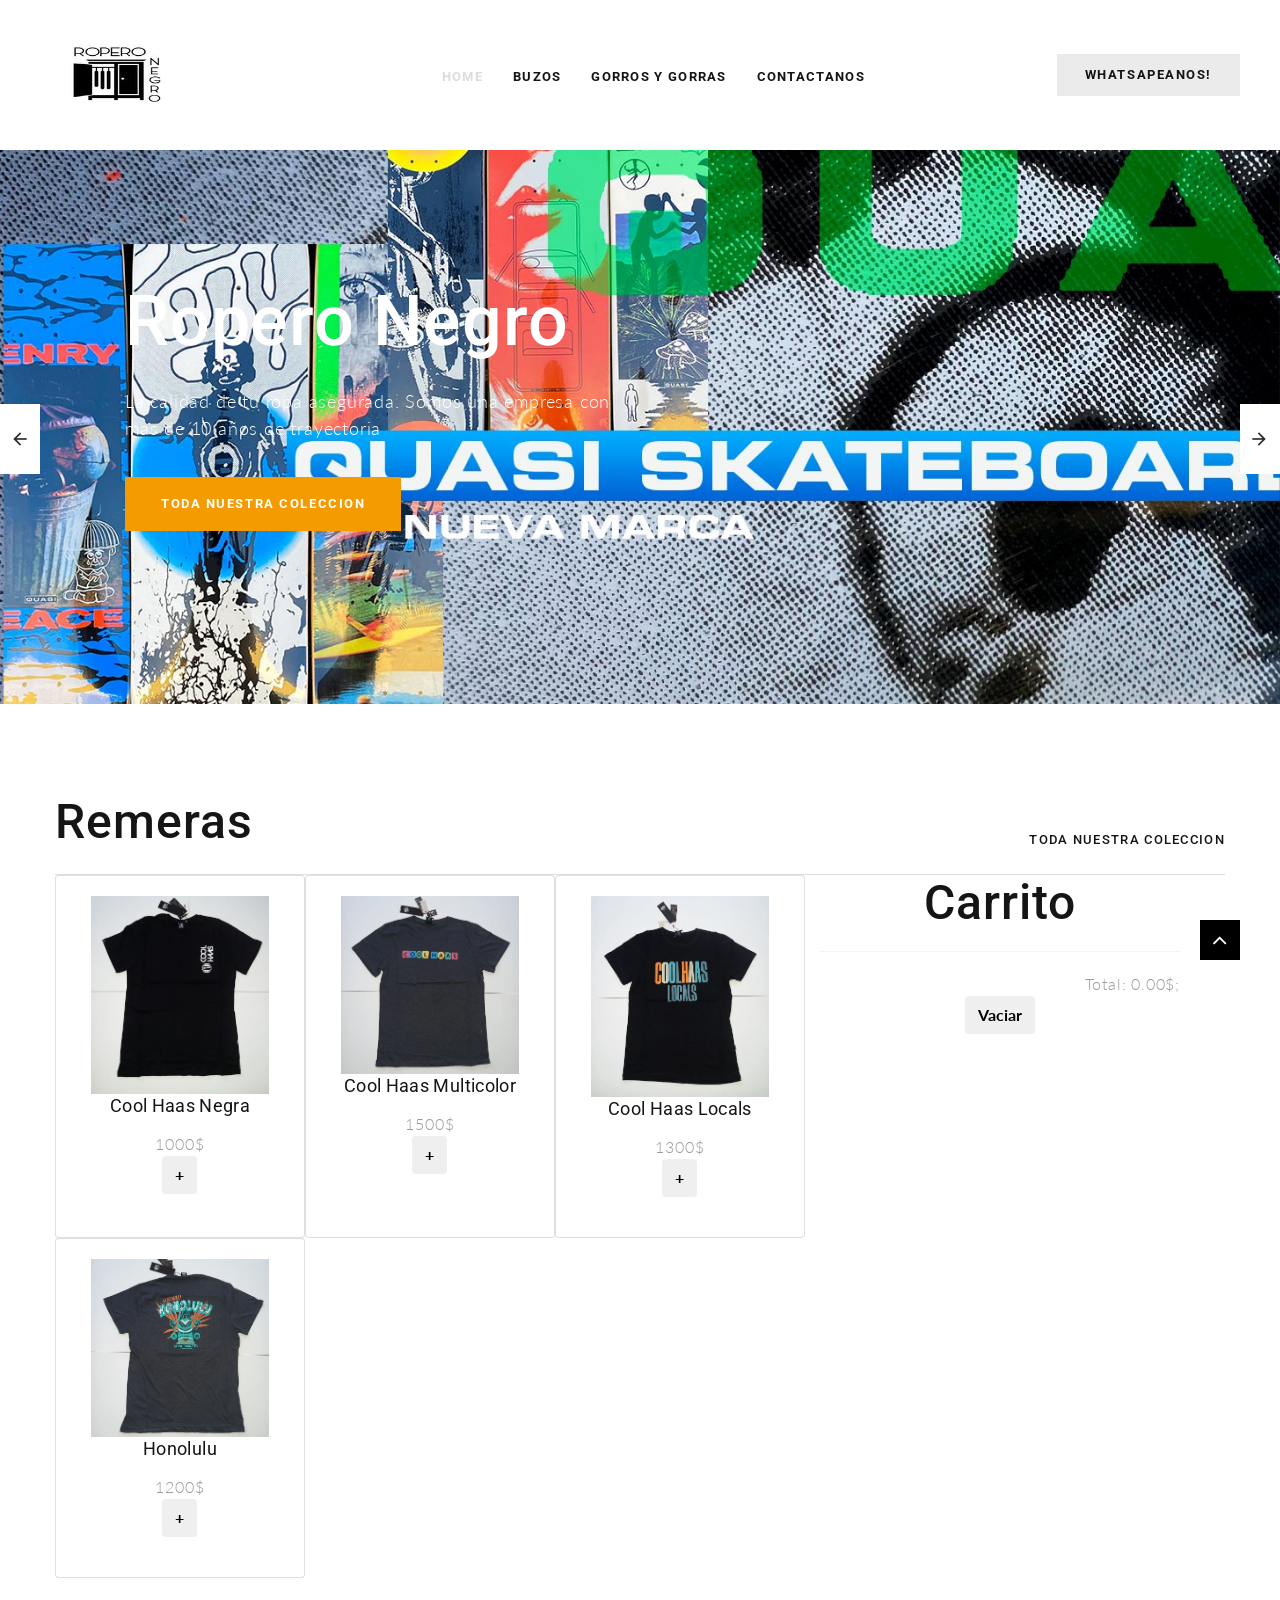
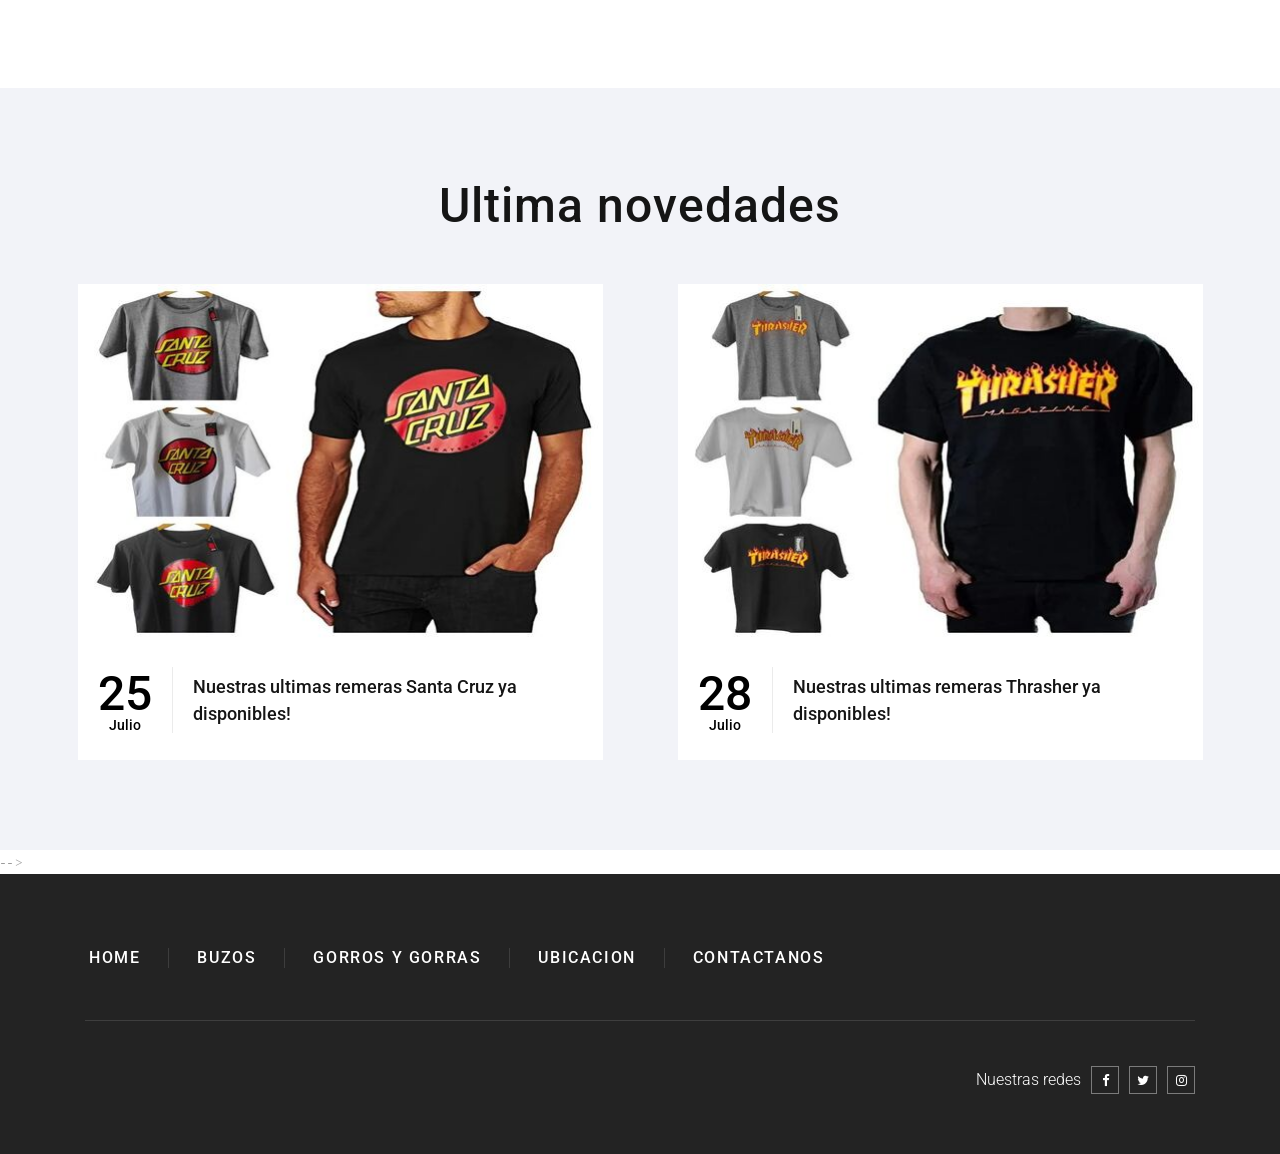
<file: index.html>
<!DOCTYPE html>
<html class="wide wow-animation" lang="en">
  <head>
    <!-- Site Title-->
    <title>Home</title>
    <meta name="format-detection" content="telephone=no">
    <meta name="viewport" content="width=device-width, height=device-height, initial-scale=1.0">
    <meta http-equiv="X-UA-Compatible" content="IE=edge">
    <meta charset="utf-8">
    <link rel="icon" href="images/favicon.ico" type="image/x-icon">
    <!-- Stylesheets-->
    <link rel="stylesheet" type="text/css" href="//fonts.googleapis.com/css?family=Lato:300,400,700%7CRoboto:400,500,700">
    <link rel="stylesheet" href="css/bootstrap.css">
    <link rel="stylesheet" href="css/fonts.css">
    <link rel="stylesheet" href="css/style.css">
    <style>.ie-panel{display: none;background: #212121;padding: 10px 0;box-shadow: 3px 3px 5px 0 rgba(0,0,0,.3);clear: both;text-align:center;position: relative;z-index: 1;} html.ie-10 .ie-panel, html.lt-ie-10 .ie-panel {display: block;}</style>
  </head>
  <body>
    <div class="ie-panel"><a href="http://windows.microsoft.com/en-US/internet-explorer/"><img src="images/ie8-panel/warning_bar_0000_us.jpg" height="42" width="820" alt="You are using an outdated browser. For a faster, safer browsing experience, upgrade for free today."></a></div>
    <!-- Page Loader-->
    <div class="preloader" id="preloader">
      <div class="page-loader-logo">
        <div class="brand">
          <div class="brand__name"><img src="images/logo.jpg" alt="" width="150" height="90"/>
          </div>
        </div>
      </div>
      <div class="page-loader-body">
        <div id="loadingProgressG">
          <div class="loadingProgressG" id="loadingProgressG_1"></div>
        </div>
      </div>
    </div>
    <!-- Page-->
    <div class="page">
      <!-- Page Header-->
      <header class="page-header section">
        <!-- RD Navbar-->
        <div class="rd-navbar-wrap">
          <nav class="rd-navbar rd-navbar-creative" data-layout="rd-navbar-fixed" data-sm-layout="rd-navbar-fixed" data-sm-device-layout="rd-navbar-fixed" data-md-layout="rd-navbar-fixed" data-md-device-layout="rd-navbar-fixed" data-lg-device-layout="rd-navbar-fixed" data-lg-layout="rd-navbar-fullwidth" data-xl-device-layout="rd-navbar-fullwidth" data-xl-layout="rd-navbar-fullwidth" data-xxl-device-layout="rd-navbar-fullwidth" data-xxl-layout="rd-navbar-fullwidth" data-stick-up-clone="false" data-md-stick-up-offset="150px" data-lg-stick-up-offset="60px" data-md-stick-up="true" data-lg-stick-up="true">
            <div class="rd-navbar-main-outer">
              <div class="rd-navbar-main">
                <!-- RD Navbar Panel-->
                <div class="rd-navbar-panel">
                  <button class="rd-navbar-toggle" data-rd-navbar-toggle=".rd-navbar-nav-wrap"><span></span></button>
                  <!-- RD Navbar Brand-->
                  <div class="rd-navbar-brand"><a class="brand" href="index.html">
                      <div class="brand__name"><img class="logo" src="images/logo.jpg" alt="" width="190" height="50"/>
                      </div></a></div>
                </div>
                <!-- RD Navbar Nav-->
                <div class="rd-navbar-nav-wrap">
                  <div class="rd-navbar-main-item"><a class="button button-xs button-lighter" href="contacts.html">Whatsapeanos!</a></div>
                  <!-- RD Navbar Nav-->
                  <ul class="rd-navbar-nav">
                    <li class="active"><a href="index.html">Home</a>
                    </li>
                    <li><a href="about-us.html">Buzos</a>
                    </li>
                    <li><a href="typography.html">Gorros y gorras</a>
                    </li>
                    <li><a href="contacts.html">Contactanos</a>
                    </li>
                  </ul>
                </div>
              </div>
            </div>
          </nav>
        </div>
      </header>
      <!-- Swiper-->
      <section class="section swiper-slider_style-3 swiper-buttons-alternate">
        <div class="swiper-container swiper-slider swiper-slider_height-1" data-loop="true" data-autoplay="4200" data-simulate-touch="false" data-additional-slides="0" data-custom-prev="#swiper-prev" data-custom-next="#swiper-next" data-custom-slide-effect="interLeaveEffect">
          <div class="swiper-wrapper">
            <div class="swiper-slide bg-gray-dark">
              <div class="slide-inner" style="background-image: url(images/banner1.jpg);">
                <div class="swiper-slide-caption">
                  <div class="container">
                    <h1 data-caption-animate="fadeInUpSmall">Ropero Negro</h1>
                    <p class="big" style="max-width: 520px" data-caption-animate="fadeInRightSmall" data-caption-delay="300">La calidad de tu ropa asegurada. Somos una empresa con mas de 10 años de trayectoria</p><a class="button button-primary" href="https://www.instagram.com/roperonegro_/" data-caption-animate="fadeInRightSmall" data-caption-delay="550">Toda nuestra coleccion</a>
                  </div>
                </div>
              </div>
            </div>
            <div class="swiper-slide bg-gray-dark">
              <div class="slide-inner" style="background-image: url(images/banne2.png);">
                <div class="swiper-slide-caption">
                  <div class="container">
                    <h1 data-caption-animate="fadeInUpSmall">Ropero Negro</h1>
                    <p class="big" style="max-width: 520px" data-caption-animate="fadeInRightSmall" data-caption-delay="300">Encontrá tus prendas a un precio increible! Nos destacamos por nuestros precios accesibles y con todas las formas de pago disponible</p><a class="button button-primary" href="https://www.instagram.com/roperonegro_/" data-caption-animate="fadeInRightSmall" data-caption-delay="550">Toda nuestra coleccion</a>
                  </div>
                </div>
              </div>
            </div>
            <div class="swiper-slide bg-gray-dark">
              <div class="slide-inner" style="background-image: url(images/banner3.jpg);">
                <div class="swiper-slide-caption">
                  <div class="container">
                    <h1 data-caption-animate="fadeInUpSmall">Ropero Negro</h1>
                    <p class="big" style="max-width: 520px" data-caption-animate="fadeInRightSmall" data-caption-delay="300">Todas nuestras prendas a la moda! Un increible estilo que definitivamente vas a brillar entre tus amigos.</p><a class="button button-primary" href="https://www.instagram.com/roperonegro_/" data-caption-animate="fadeInRightSmall" data-caption-delay="550">Toda nuestra coleccion</a>
                  </div>
                </div>
              </div>
            </div>
          </div>
          <!-- Swiper pagination-->
          <div class="swiper-pagination"></div>
          <!-- Swiper Navigation-->
          <div class="swiper-button-prev"><span>Atras</span></div>
          <div class="swiper-button-next"><span>Siguiente</span></div>
        </div>
      </section>
      <!-- Our Products-->
      <section class="section section-md bg-default text-center">
        <!---->
        <div class="container">
          <div class="isotope-wrap isotope-modern-wrap">
            <!-- Section Header-->
            <div class="section__header">
              <h2>Remeras</h2>
              <div class="section__header-element"><a class="link-cta" href="https://www.instagram.com/roperonegro_/">Toda nuestra coleccion</a></div>
            </div>
            <div class="container">
              <div class="row">
                  <!-- Elementos generados a partir del JSON -->
                  <main id="items" class="col-sm-8 row"></main>
                  <!-- Carrito -->
                  <aside class="col-sm-4">
                      <h2>Carrito</h2>
                      <!-- Elementos del carrito -->
                      <ul id="carrito" class="list-group"></ul>
                      <hr>
                      <!-- Precio total -->
                      <p class="text-right">Total: <span id="total"></span>&dollar;;</p>
                      <button id="boton-vaciar" class="btn btn-danger">Vaciar</button>
                  </aside>
              </div>
          </div>
      </section>
      <!-- Latest News-->
      <section class="section section-md bg-gray-4 text-center">
        <div class="container">
          <h2>Ultima novedades</h2>
          <div class="row row-50">
            <div class="col-md-6 wow fadeInRightSmall">
              <!-- Post boxed-->
              <article class="post-boxed"><a class="post-boxed__image-wrap" href="https://www.instagram.com/p/CcOh2L7rcHx/"><img class="post-boxed__image" src="images/novedad1.jpg" alt="" width="524" height="355"/></a>
                <div class="post-boxed__main">
                  <time class="post-boxed__time" datetime="2018"><span class="big">25</span><span>Julio</span></time>
                  <p class="post-boxed__title"><a href="https://www.instagram.com/p/CcOh2L7rcHx/">Nuestras ultimas remeras Santa Cruz ya disponibles!</a></p>
                </div>
              </article>
            </div>
            <div class="col-md-6 wow fadeInRightSmall" data-wow-delay=".15s">
              <!-- Post boxed-->
              <article class="post-boxed"><a class="post-boxed__image-wrap" href="https://www.instagram.com/p/CcOgrTYroQH/"><img class="post-boxed__image" src="images/novedad2.jpg" alt="" width="524" height="355"/></a>
                <div class="post-boxed__main">
                  <time class="post-boxed__time" datetime="2018"><span class="big">28</span><span>Julio</span></time>
                  <p class="post-boxed__title"><a href="https://www.instagram.com/p/CcOgrTYroQH/">Nuestras ultimas remeras Thrasher ya disponibles!</a></p>
                </div>
              </article>
            </div>
          </div>
        </div>
      </section> -->
      <!-- Page Footer-->
      <footer class="footer-classic bg-gray-8">
        <div class="container">
          <div class="footer-classic__main">
            <ul class="list-nav-bordered">
              <li><a href="index.html">Home</a></li>
              <li><a href="about-us.html">Buzos</a>
              </li>
              <li><a href="typography.html">Gorros y gorras</a></li>
              <li><a href="https://goo.gl/maps/tiPAVAMgBm4p6LVZA">Ubicacion</a></li>
              <li><a href="contacts.html">Contactanos</a>
              </li>
            </ul>
          </div>
          <div class="divider"></div>
          <div class="footer-classic__aside">
            <div class="row row-20">
              <div class="col-md-6 text-md-left">

              </div>
              <div class="col-md-6 text-md-right">
                <ul class="list-inline-xxs">
                  <li>
                    <p>Nuestras redes</p>
                  </li>
                  <li><a class="icon icon-xs icon-style-modern fa fa-facebook" href="#"></a></li>
                  <li><a class="icon icon-xs icon-style-modern fa fa-twitter" href="#"></a></li>
                  <li><a class="icon icon-xs icon-style-modern fa fa-instagram" href="https://www.instagram.com/roperonegro_/"></a></li>
                </ul>
              </div>
            </div>
          </div>
        </div>
      </footer>
    </div>
    <!-- Global Mailform Output-->
    <div class="snackbars" id="form-output-global"></div>
    <!-- Javascript-->
    <script src="js/core.min.js"></script>
    <script src="js/script.js"></script>
    <script src="js/simulador.js"></script>
  </body>
</html>
</file>
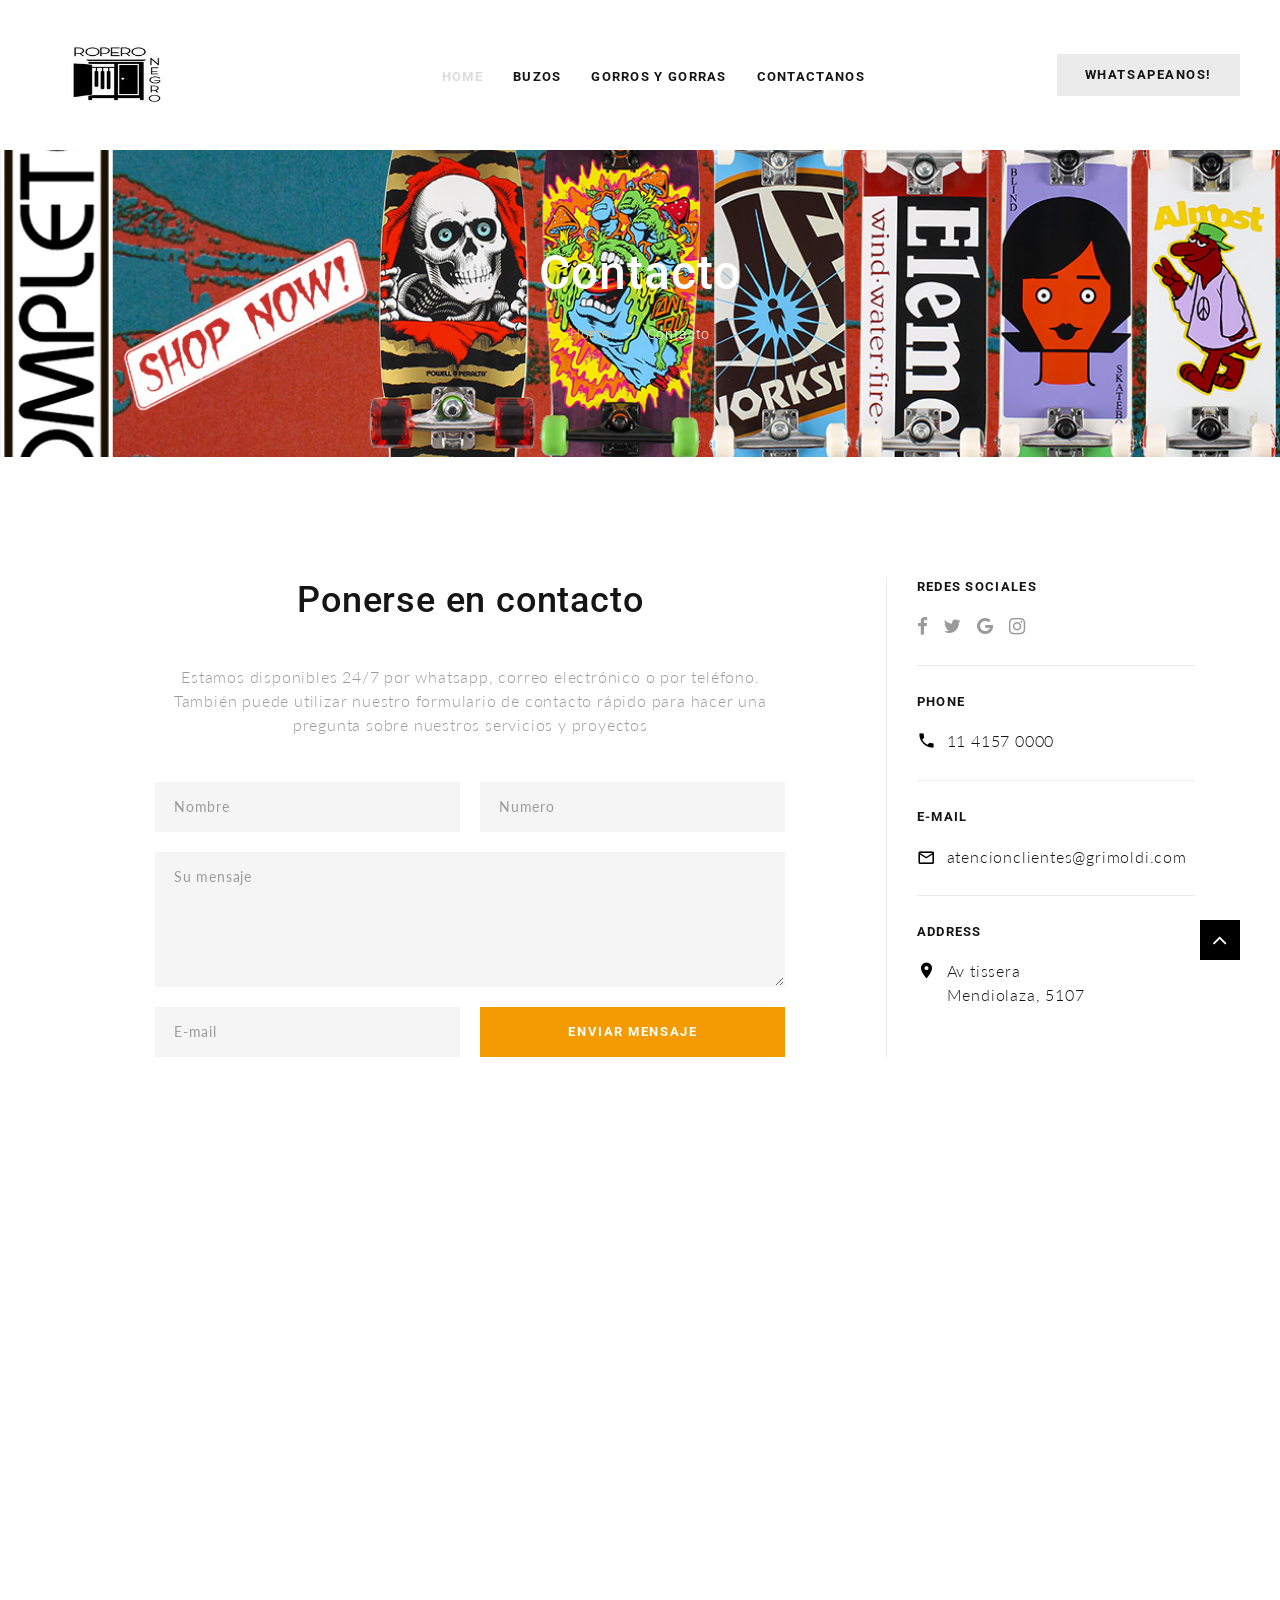
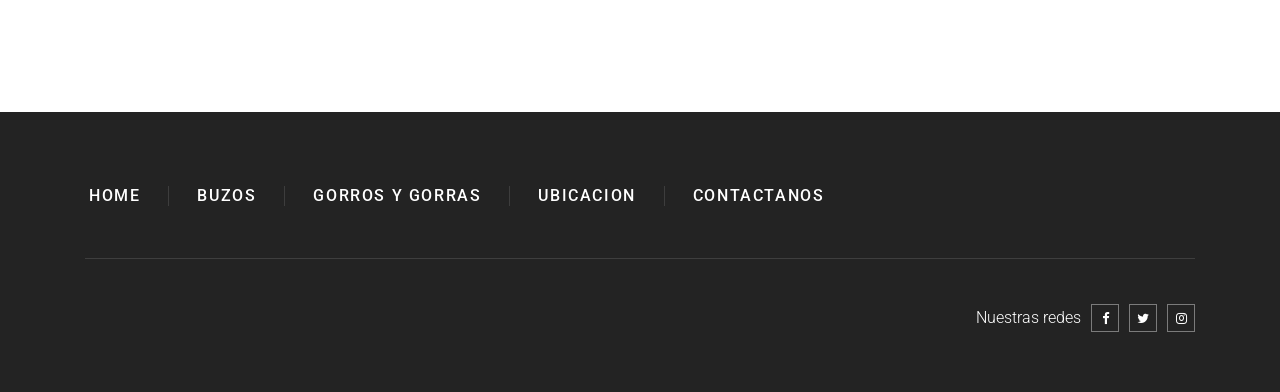
<file: contacts.html>
<!DOCTYPE html>
<html class="wide wow-animation" lang="en">
  <head>
    <!-- Site Title-->
    <title>Contacto</title>
    <meta name="format-detection" content="telephone=no">
    <meta name="viewport" content="width=device-width, height=device-height, initial-scale=1.0">
    <meta http-equiv="X-UA-Compatible" content="IE=edge">
    <meta charset="utf-8">
    <link rel="icon" href="images/favicon.ico" type="image/x-icon">
    <!-- Stylesheets-->
    <link rel="stylesheet" type="text/css" href="//fonts.googleapis.com/css?family=Lato:300,400,700%7CRoboto:400,500,700">
    <link rel="stylesheet" href="css/bootstrap.css">
    <link rel="stylesheet" href="css/fonts.css">
    <link rel="stylesheet" href="css/style.css">
    <style>.ie-panel{display: none;background: #212121;padding: 10px 0;box-shadow: 3px 3px 5px 0 rgba(0,0,0,.3);clear: both;text-align:center;position: relative;z-index: 1;} html.ie-10 .ie-panel, html.lt-ie-10 .ie-panel {display: block;}</style>
  </head>
  <body>
    <div class="ie-panel"><a href="http://windows.microsoft.com/en-US/internet-explorer/"><img src="images/ie8-panel/warning_bar_0000_us.jpg" height="42" width="820" alt="You are using an outdated browser. For a faster, safer browsing experience, upgrade for free today."></a></div>
    <!-- Page Loader-->
    <div class="preloader" id="preloader">
      <div class="page-loader-logo">
        <div class="brand">
          <div class="brand__name"><img src="images/logo.jpg" alt="" width="150" height="90"/>
          </div>
        </div>
      </div>
      <div class="page-loader-body">
        <div id="loadingProgressG">
          <div class="loadingProgressG" id="loadingProgressG_1"></div>
        </div>
      </div>
    </div>
    <!-- Page-->
    <div class="page">
      <!-- Page Header-->
      <header class="page-header section">
        <!-- RD Navbar-->
        <div class="rd-navbar-wrap">
          <nav class="rd-navbar rd-navbar-creative" data-layout="rd-navbar-fixed" data-sm-layout="rd-navbar-fixed" data-sm-device-layout="rd-navbar-fixed" data-md-layout="rd-navbar-fixed" data-md-device-layout="rd-navbar-fixed" data-lg-device-layout="rd-navbar-fixed" data-lg-layout="rd-navbar-fullwidth" data-xl-device-layout="rd-navbar-fullwidth" data-xl-layout="rd-navbar-fullwidth" data-xxl-device-layout="rd-navbar-fullwidth" data-xxl-layout="rd-navbar-fullwidth" data-stick-up-clone="false" data-md-stick-up-offset="150px" data-lg-stick-up-offset="60px" data-md-stick-up="true" data-lg-stick-up="true">
            <div class="rd-navbar-main-outer">
              <div class="rd-navbar-main">
                <!-- RD Navbar Panel-->
                <div class="rd-navbar-panel">
                  <button class="rd-navbar-toggle" data-rd-navbar-toggle=".rd-navbar-nav-wrap"><span></span></button>
                  <!-- RD Navbar Brand-->
                  <div class="rd-navbar-brand"><a class="brand" href="index.html">
                      <div class="brand__name"><img class="logo" src="images/logo.jpg" alt="" width="190" height="50"/>
                      </div></a></div>
                </div>
                <!-- RD Navbar Nav-->
                <div class="rd-navbar-nav-wrap">
                  <div class="rd-navbar-main-item"><a class="button button-xs button-lighter" href="contacts.html">Whatsapeanos!</a></div>
                  <!-- RD Navbar Nav-->
                  <ul class="rd-navbar-nav">
                    <li class="active"><a href="index.html">Home</a>
                    </li>
                    <li><a href="about-us.html">Buzos</a>
                    </li>
                    <li><a href="typography.html">Gorros y gorras</a>
                    </li>
                    <li><a href="contacts.html">Contactanos</a>
                    </li>
                  </ul>
                </div>
              </div>
            </div>
          </nav>
        </div>
      </header>
      <!-- Breadcrumbs-->
      <section class="breadcrumbs-custom bg-image" style="background-image: url(images/bannerbuzos.jpg);">
        <div class="container">
          <h2 class="breadcrumbs-custom__title">Contacto</h2>
          <ul class="breadcrumbs-custom__path">
            <li><a href="index.html">Home</a></li>
            <li class="active">Contacto</li>
          </ul>
        </div>
      </section>
      <!-- Get in Touch-->
      <section class="section section-lg bg-default">
        <div class="container">
          <div class="layout-bordered">
            <div class="layout-bordered__main text-center">
              <div class="layout-bordered__main-inner">
                <h3>Ponerse en contacto</h3>
                <p>Estamos disponibles 24/7 por whatsapp, correo electrónico o por teléfono. También puede utilizar nuestro formulario de contacto rápido para hacer una pregunta sobre nuestros servicios y proyectos</p>
                <!-- RD Mailform-->
                <form class="rd-mailform" data-form-output="form-output-global" data-form-type="contact" method="post" action="bat/rd-mailform.php">
                  <div class="row align-items-md-end row-20">
                    <div class="col-md-6">
                      <div class="form-wrap">
                        <input class="form-input" id="contact-first-name" type="text" name="first-name" data-constraints="@Required">
                        <label class="form-label" for="contact-first-name">Nombre</label>
                      </div>
                    </div>
                    <div class="col-md-6">
                      <div class="form-wrap">
                        <input class="form-input" id="contact-phone" type="text" name="phone" data-constraints="@Numeric @Required">
                        <label class="form-label" for="contact-phone">Numero</label>
                      </div>
                    </div>
                    <div class="col-sm-12">
                      <div class="form-wrap">
                        <label class="form-label" for="contact-message">Su mensaje</label>
                        <textarea class="form-input" id="contact-message" name="message" data-constraints="@Required"></textarea>
                      </div>
                    </div>
                    <div class="col-md-6">
                      <div class="form-wrap">
                        <input class="form-input" id="contact-email" type="email" name="email" data-constraints="@Email @Required">
                        <label class="form-label" for="contact-email">E-mail</label>
                      </div>
                    </div>
                    <div class="col-md-6">
                      <button class="button button-block button-primary" type="submit">Enviar mensaje</button>
                    </div>
                  </div>
                </form>
              </div>
            </div>
            <div class="layout-bordered__aside">
              <div class="layout-bordered__aside-item">
                <p class="heading-8">Redes sociales</p>
                <ul class="list-inline-xs">
                  <li><a class="icon icon-sm icon-default fa fa-facebook" href="#"></a></li>
                  <li><a class="icon icon-sm icon-default fa fa-twitter" href="#"></a></li>
                  <li><a class="icon icon-sm icon-default fa fa-google" href="#"></a></li>
                  <li><a class="icon icon-sm icon-default fa fa-instagram" href="https://www.instagram.com/roperonegro_/"></a></li>
                </ul>
              </div>
              <div class="layout-bordered__aside-item">
                <p class="heading-8">Phone</p>
                <div class="unit flex-row unit-spacing-xxs">
                  <div class="unit__left"><span class="icon icon-sm icon-primary material-icons-local_phone"></span></div>
                  <div class="unit__body"><a href="tel:54 9 11 4157 0000">11 4157 0000</a></div>
                </div>
              </div>
              <div class="layout-bordered__aside-item">
                <p class="heading-8">E-mail</p>
                <div class="unit flex-row unit-spacing-xxs">
                  <div class="unit__left"><span class="icon icon-sm icon-primary mdi mdi-email-outline"></span></div>
                  <div class="unit__body"><a href="mailto:atencionclientes@grimoldi.com">atencionclientes@grimoldi.com</a></div>
                </div>
              </div>
              <div class="layout-bordered__aside-item">
                <p class="heading-8">Address</p>
                <div class="unit flex-row unit-spacing-xxs">
                  <div class="unit__left"><span class="icon icon-sm icon-primary material-icons-location_on"></span></div>
                  <div class="unit__body"><a href="#">Av tissera <br> Mendiolaza, 5107</a></div>
                </div>
              </div>
            </div>
          </div>
        </div>
      </section>
      <!-- RD Google Map-->
      <section class="section">
        <div class="google-map-container" data-center="6036 Richmond hwy., Alexandria, VA, 2230" data-zoom="5" data-styles="[{&quot;featureType&quot;:&quot;water&quot;,&quot;elementType&quot;:&quot;geometry&quot;,&quot;stylers&quot;:[{&quot;color&quot;:&quot;#e9e9e9&quot;},{&quot;lightness&quot;:17}]},{&quot;featureType&quot;:&quot;landscape&quot;,&quot;elementType&quot;:&quot;geometry&quot;,&quot;stylers&quot;:[{&quot;color&quot;:&quot;#f5f5f5&quot;},{&quot;lightness&quot;:20}]},{&quot;featureType&quot;:&quot;road.highway&quot;,&quot;elementType&quot;:&quot;geometry.fill&quot;,&quot;stylers&quot;:[{&quot;color&quot;:&quot;#ffffff&quot;},{&quot;lightness&quot;:17}]},{&quot;featureType&quot;:&quot;road.highway&quot;,&quot;elementType&quot;:&quot;geometry.stroke&quot;,&quot;stylers&quot;:[{&quot;color&quot;:&quot;#ffffff&quot;},{&quot;lightness&quot;:29},{&quot;weight&quot;:0.2}]},{&quot;featureType&quot;:&quot;road.arterial&quot;,&quot;elementType&quot;:&quot;geometry&quot;,&quot;stylers&quot;:[{&quot;color&quot;:&quot;#ffffff&quot;},{&quot;lightness&quot;:18}]},{&quot;featureType&quot;:&quot;road.local&quot;,&quot;elementType&quot;:&quot;geometry&quot;,&quot;stylers&quot;:[{&quot;color&quot;:&quot;#ffffff&quot;},{&quot;lightness&quot;:16}]},{&quot;featureType&quot;:&quot;poi&quot;,&quot;elementType&quot;:&quot;geometry&quot;,&quot;stylers&quot;:[{&quot;color&quot;:&quot;#f5f5f5&quot;},{&quot;lightness&quot;:21}]},{&quot;featureType&quot;:&quot;poi.park&quot;,&quot;elementType&quot;:&quot;geometry&quot;,&quot;stylers&quot;:[{&quot;color&quot;:&quot;#dedede&quot;},{&quot;lightness&quot;:21}]},{&quot;elementType&quot;:&quot;labels.text.stroke&quot;,&quot;stylers&quot;:[{&quot;visibility&quot;:&quot;on&quot;},{&quot;color&quot;:&quot;#ffffff&quot;},{&quot;lightness&quot;:16}]},{&quot;elementType&quot;:&quot;labels.text.fill&quot;,&quot;stylers&quot;:[{&quot;saturation&quot;:36},{&quot;color&quot;:&quot;#333333&quot;},{&quot;lightness&quot;:40}]},{&quot;elementType&quot;:&quot;labels.icon&quot;,&quot;stylers&quot;:[{&quot;visibility&quot;:&quot;off&quot;}]},{&quot;featureType&quot;:&quot;transit&quot;,&quot;elementType&quot;:&quot;geometry&quot;,&quot;stylers&quot;:[{&quot;color&quot;:&quot;#f2f2f2&quot;},{&quot;lightness&quot;:19}]},{&quot;featureType&quot;:&quot;administrative&quot;,&quot;elementType&quot;:&quot;geometry.fill&quot;,&quot;stylers&quot;:[{&quot;color&quot;:&quot;#fefefe&quot;},{&quot;lightness&quot;:20}]},{&quot;featureType&quot;:&quot;administrative&quot;,&quot;elementType&quot;:&quot;geometry.stroke&quot;,&quot;stylers&quot;:[{&quot;color&quot;:&quot;#fefefe&quot;},{&quot;lightness&quot;:17},{&quot;weight&quot;:1.2}]}]">
          <div class="google-map"></div>
          <ul class="google-map-markers">
            <li data-location="6036 Richmond hwy., Alexandria, VA, 2230" data-description="6036 Richmond hwy., Alexandria, VA, 2230" data-icon="images/gmap_marker.png" data-icon-active="images/gmap_marker_active.png"></li>
          </ul>
        </div>
      </section>
      <!-- Page Footer-->
      <footer class="footer-classic bg-gray-8">
        <div class="container">
          <div class="footer-classic__main">
            <ul class="list-nav-bordered">
              <li><a href="index.html">Home</a></li>
              <li><a href="about-us.html">Buzos</a>
              </li>
              <li><a href="typography.html">Gorros y gorras</a></li>
              <li><a href="https://goo.gl/maps/tiPAVAMgBm4p6LVZA">Ubicacion</a></li>
              <li><a href="contacts.html">Contactanos</a>
              </li>
            </ul>
          </div>
          <div class="divider"></div>
          <div class="footer-classic__aside">
            <div class="row row-20">
              <div class="col-md-6 text-md-left">

              </div>
              <div class="col-md-6 text-md-right">
                <ul class="list-inline-xxs">
                  <li>
                    <p>Nuestras redes</p>
                  </li>
                  <li><a class="icon icon-xs icon-style-modern fa fa-facebook" href="#"></a></li>
                  <li><a class="icon icon-xs icon-style-modern fa fa-twitter" href="#"></a></li>
                  <li><a class="icon icon-xs icon-style-modern fa fa-instagram" href="https://www.instagram.com/roperonegro_/"></a></li>
                </ul>
              </div>
            </div>
          </div>
        </div>
      </footer>
    </div>
    <!-- Global Mailform Output-->
    <div class="snackbars" id="form-output-global"></div>
    <!-- Javascript-->
    <script src="js/core.min.js"></script>
    <script src="js/script.js"></script>
    
  </body>
</html>
</file>
<file: css/style.css>
@charset "UTF-8";
/* 
* Trunk version 2.0.1
*/
a:focus,
button:focus {
	outline: none !important;
}

button::-moz-focus-inner {
	border: 0;
}

*:focus {
	outline: none;
}

blockquote {
	padding: 0;
	margin: 0;
}

.logo{
	height: 90px;
	width: 150px;
}

input,
button,
select,
textarea {
	outline: none;
}

label {
	margin-bottom: 0;
}

p {
	margin: 0;
}

ul,
ol {
	list-style: none;
	padding: 0;
	margin: 0;
}

ul li,
ol li {
	display: block;
}

dl {
	margin: 0;
}

dt,
dd {
	line-height: inherit;
}

dt {
	font-weight: inherit;
}

dd {
	margin-bottom: 0;
}

cite {
	font-style: normal;
}

form {
	margin-bottom: 0;
}

blockquote {
	padding-left: 0;
	border-left: 0;
}

address {
	margin-top: 0;
	margin-bottom: 0;
}

figure {
	margin-bottom: 0;
}

html p a:hover {
	text-decoration: none;
}

/*
*
* Main Styles
*/
body {
	font-family: "Lato", Helvetica, Arial, sans-serif;
	font-size: 16px;
	font-weight: 300;
	line-height: 1.5;
	letter-spacing: 0.05em;
	color: #9b9b9b;
	background-color: #fff;
	-webkit-text-size-adjust: none;
	-webkit-font-smoothing: subpixel-antialiased;
}

a {
	color: #151515;
	text-decoration: none;
	transition: .25s;
}

a:hover, a:focus {
	color: #f39b00;
	text-decoration: none;
	outline: none;
}

a[href*='callto'], a[href*='mailto'] {
	white-space: nowrap;
}

.link-hover {
	color: #f39b00;
}

.link-press {
	color: #f39b00;
}

.p a:hover,
.list a:hover {
	text-decoration: underline;
}

img {
	display: inline-block;
	max-width: 100%;
	height: auto;
}

p img {
	margin-bottom: 10px;
}

@media (min-width: 768px) {
	p img {
		float: left;
		max-width: 45%;
		min-width: 200px;
		margin-right: 20px;
	}
	p img.img-right {
		float: right;
		margin-right: 0;
		margin-left: 20px;
	}
}

@media (min-width: 768px) and (min-width: 768px) {
	p img {
		margin-right: 30px;
	}
	p img.img-right {
		margin-left: 30px;
	}
}

@media (min-width: 768px) and (min-width: 1200px) {
	p img {
		margin-right: 50px;
	}
	p img.img-right {
		margin-left: 50px;
	}
}

p * {
	display: inline;
}

p a {
	color: #f39b00;
}

p a:hover, p a:active, p a.hover, p a.active {
	color: #ffbf6c;
}

p [data-toggle='tooltip'] {
	padding-left: .25em;
	padding-right: .25em;
	color: #b7b7b7;
}

.text-block {
	margin-left: -.12em;
}

.text-block * {
	margin-left: .12em;
	margin-right: .12em;
}

/*
*
* Typography
*/
h1, h2, h3, h4, h5, h6, [class^='heading'] {
	margin-top: 0;
	margin-bottom: 0;
	font-family: "Roboto", Helvetica, Arial, sans-serif;
	font-weight: 500;
	color: #151515;
}

h1 a, h2 a, h3 a, h4 a, h5 a, h6 a, [class^='heading'] a {
	color: inherit;
	transition: .3s all ease;
}

h1 a:hover, h2 a:hover, h3 a:hover, h4 a:hover, h5 a:hover, h6 a:hover, [class^='heading'] a:hover {
	color: #f39b00;
}

h1 *, h2 *, h3 *, h4 *, h5 *, h6 *, [class^='heading'] * {
	display: inline;
	vertical-align: middle;
}

h1 * + .mark-circle, h2 * + .mark-circle, h3 * + .mark-circle, h4 * + .mark-circle, h5 * + .mark-circle, h6 * + .mark-circle, [class^='heading'] * + .mark-circle {
	margin-left: 10px;
}

h1,
.heading-1 {
	font-size: 32px;
	line-height: 1.2;
}

@media (min-width: 768px) {
	h1,
	.heading-1 {
		font-size: 56px;
		line-height: 1.4;
	}
}

@media (min-width: 992px) {
	h1,
	.heading-1 {
		font-size: 62px;
		line-height: 1.2;
	}
}

@media (min-width: 1200px) {
	h1,
	.heading-1 {
		font-size: 70px;
	}
}

h2,
.heading-2 {
	font-size: 26px;
	line-height: 1.3;
	letter-spacing: 0.02em;
}

@media (min-width: 768px) {
	h2,
	.heading-2 {
		font-size: 38px;
		line-height: 1.3;
	}
}

@media (min-width: 992px) {
	h2,
	.heading-2 {
		font-size: 48px;
		line-height: 1.16667;
	}
}

.h2-variant-1 {
	font-weight: 400;
}

@media (min-width: 1200px) {
	.h2-variant-1 {
		line-height: 1.5625;
	}
}

.h2-variant-1 + p {
	margin-top: 25px;
}

h3,
.heading-3 {
	font-size: 24px;
	line-height: 1.27;
}

@media (min-width: 768px) {
	h3,
	.heading-3 {
		font-size: 36px;
		line-height: 1.33333;
	}
}

h4,
.heading-4 {
	font-size: 20px;
	line-height: 1.35;
}

@media (min-width: 1600px) {
	h4,
	.heading-4 {
		font-size: 24px;
		line-height: 1.16667;
	}
}

h5,
.heading-5 {
	font-size: 18px;
	line-height: 1.33333;
	font-weight: 400;
	letter-spacing: .02em;
}

h6,
.heading-6 {
	line-height: 1.375;
	font-size: 16px;
}

.heading-7 {
	font-size: 13px;
	font-weight: 500;
	letter-spacing: .1em;
	color: #9b9b9b;
	text-transform: uppercase;
}

.heading-8 {
	font-size: 13px;
	font-weight: 700;
	letter-spacing: .1em;
	color: #151515;
	text-transform: uppercase;
}

.heading-decorated {
	position: relative;
	padding-left: 2em;
}

.heading-decorated::before {
	content: '';
	position: absolute;
	left: 0;
	top: .58em;
	height: 0;
	width: 1.5em;
	border-bottom: 1px solid;
}

@media (min-width: 1200px) {
	.heading-decorated {
		padding-left: 3.1em;
	}
	.heading-decorated::before {
		width: 2.5em;
	}
}

.heading-bordered {
	position: relative;
	padding-left: 16px;
	border-left: 3px solid #f39b00;
}

@media (min-width: 1200px) {
	.heading-bordered {
		padding-left: 20px;
		border-left-width: 4px;
	}
}

@media (min-width: 768px) {
	.big {
		font-size: 18px;
	}
}

.large {
	font-size: 14px;
}

@media (min-width: 768px) {
	.large {
		font-size: 16px;
	}
}

@media (min-width: 992px) {
	.large {
		font-size: 18px;
	}
}

small,
.small {
	display: block;
	font-size: 10px;
	line-height: 1.42857;
}

mark,
.mark {
	padding: 4px 5px;
	color: #fff;
	background: #f39b00;
}

.mark-circle {
	display: inline-block;
	width: 22px;
	height: 22px;
	padding-left: 1px;
	border-radius: 50%;
	color: #fff;
	font-size: 16px;
	line-height: 21px;
	background: #f39b00;
	text-align: center;
}

@media (min-width: 992px) {
	.mark-circle {
		width: 26px;
		height: 26px;
		font-size: 18px;
		line-height: 26px;
	}
}

.tag-inline {
	position: relative;
	display: inline-block;
	z-index: 0;
	padding: 3px 8px 4px 14px;
	margin: 0;
	min-width: 50px;
	color: #fff;
	text-align: center;
	font-size: 12px;
	line-height: 1.2;
	font-weight: 400;
	text-transform: none;
	letter-spacing: .1em;
}

.tag-inline svg {
	position: absolute;
	top: 0;
	right: 0;
	bottom: 0;
	left: 0;
	width: 100%;
	height: 100%;
	z-index: -1;
	fill: #f39b00;
}

.tag-inline span {
	position: relative;
	z-index: 2;
}

hr {
	margin: 20px 0;
	border-top: 1px solid #f5f5f5;
}

.divider {
	margin-top: 0;
	margin-bottom: 0;
	border: none;
	height: 1px;
	width: 100%;
	background-color: #f5f5f5;
}

.page .text-primary {
	color: #f39b00;
}

.page .text-default {
	color: #9b9b9b;
}

/*
*
* Main layout
*/
.page {
	position: relative;
	overflow: hidden;
	min-height: 100vh;
	opacity: 0;
}

.page.fadeIn {
	animation-timing-function: ease-out;
}

.page.fadeOut {
	animation-timing-function: ease-in;
}

[data-x-mode] .page {
	opacity: 1;
}

.page-header {
	padding: 0;
	margin: 0;
	border-bottom: none;
}

.banner {
	display: block;
}

.banner img {
	width: 100%;
}

@media (max-width: 1199.98px) {
	.banner-top {
		display: none;
	}
}

/*
*
* Components
*/
.icon {
	display: inline-block;
	line-height: 1;
	text-align: center;
}

.icon:before {
	display: inline-block;
	font-weight: 400;
	font-style: normal;
	speak: none;
	text-transform: none;
	-webkit-font-smoothing: antialiased;
	-moz-osx-font-smoothing: grayscale;
}

.page .icon-default {
	color: #9b9b9b;
}

.page .icon-gray {
	color: #9b9b9b;
}

.page .icon-darker {
	color: #151515;
}

.page .icon-primary {
	color: black;
}

.page .icon-style-modern {
	position: relative;
	height: 2.15em;
	width: 2.15em;
	line-height: 2.15em;
	color: #151515;
	border: 1px solid;
}

.page .icon-style-modern::after {
	content: '';
	position: absolute;
	top: 0;
	right: 0;
	bottom: 0;
	left: 0;
	background: #f39b00;
	z-index: -1;
	opacity: 0;
	transform: scale3d(0.4, 1, 1);
	transition: transform 0.4s, opacity 0.4s;
	transition-timing-function: cubic-bezier(0.2, 1, 0.3, 1);
}

.page .icon-style-modern, .page .icon-style-modern::after {
	transition-timing-function: cubic-bezier(0.2, 1, 0.3, 1);
}

.page .icon-style-modern:hover {
	color: #fff;
	border-color: #f39b00;
}

.page .icon-style-modern:hover::after {
	opacity: 1;
	transform: translate3d(0, 0, 0) scale3d(1, 1, 1);
}

.page a.icon-default:hover {
	color: #ffbf6c;
}

.page a.icon-darker:hover {
	color: #f39b00;
}

.page .icon-xs {
	font-size: 13px;
}

.page .icon-sm {
	font-size: 19px;
}

.page .icon-md {
	font-size: 27px;
}

.page .icon-md-bigger {
	font-size: 38px;
}

.page .icon-lg {
	font-size: 62px;
	line-height: 62px;
}

.icon-circle {
	border-radius: 100%;
}

.icon.icon-circle {
	width: 2.2em;
	height: 2.2em;
	line-height: 2.2em;
}

.icon.icon-round {
	border-radius: 4px;
	width: 2.2em;
	height: 2.2em;
	line-height: 2.2em;
}

.button {
	display: inline-block;
	width: auto;
	max-width: 100%;
	padding: 12px 33px;
	font-size: 13px;
	line-height: 24px;
	border-radius: 0;
	font-family: "Roboto", Helvetica, Arial, sans-serif;
	font-weight: 700;
	transition: .33s all ease;
	border: 3px solid;
	letter-spacing: .12em;
	white-space: normal;
	text-transform: uppercase;
	cursor: pointer;
	text-align: center;
}

* + .button {
	margin-top: 22px;
}

@media (min-width: 768px) {
	* + .button {
		margin-top: 35px;
	}
}

.button-primary, .button-secondary, .button-darker, .button-gray-2, .button-lighter, .button-default-outline, .button-dark-outline, .bg-gray-dark .button-primary, .bg-gray-3 .button-primary, .bg-gray-7 .button-primary, .bg-gray-8 .button-primary, .bg-gray-10 .button-primary, .breadcrumbs-custom .button-primary, .bg-gray-dark .button-secondary, .bg-gray-3 .button-secondary, .bg-gray-7 .button-secondary, .bg-gray-8 .button-secondary, .bg-gray-10 .button-secondary, .breadcrumbs-custom .button-secondary, .bg-primary .button-secondary, .bg-gray-dark .button-darker, html:not(.mobile):not(.tablet) .thumb-chloe__caption .button-default {
	position: relative;
	z-index: 0;
	transition: background 0.4s, border-color 0.4s, color 0.4s;
}

.button-primary::before, .button-secondary::before, .button-darker::before, .button-gray-2::before, .button-lighter::before, .button-default-outline::before, .button-dark-outline::before, .bg-gray-dark .button-primary::before, .bg-gray-3 .button-primary::before, .bg-gray-7 .button-primary::before, .bg-gray-8 .button-primary::before, .bg-gray-10 .button-primary::before, .breadcrumbs-custom .button-primary::before, .bg-gray-dark .button-secondary::before, .bg-gray-3 .button-secondary::before, .bg-gray-7 .button-secondary::before, .bg-gray-8 .button-secondary::before, .bg-gray-10 .button-secondary::before, .breadcrumbs-custom .button-secondary::before, .bg-primary .button-secondary::before, .bg-gray-dark .button-darker::before, html:not(.mobile):not(.tablet) .thumb-chloe__caption .button-default::before {
	content: '';
	position: absolute;
	top: 0;
	left: 0;
	width: 100%;
	height: 100%;
	background: #f39b00;
	z-index: -1;
	opacity: 0;
	transform: scale3d(0.7, 1, 1);
	transition: transform 0.4s, opacity 0.4s;
	border-radius: inherit;
}

.button-primary, .button-secondary, .button-darker, .button-gray-2, .button-lighter, .button-default-outline, .button-dark-outline, .bg-gray-dark .button-primary, .bg-gray-3 .button-primary, .bg-gray-7 .button-primary, .bg-gray-8 .button-primary, .bg-gray-10 .button-primary, .breadcrumbs-custom .button-primary, .bg-gray-dark .button-secondary, .bg-gray-3 .button-secondary, .bg-gray-7 .button-secondary, .bg-gray-8 .button-secondary, .bg-gray-10 .button-secondary, .breadcrumbs-custom .button-secondary, .bg-primary .button-secondary, .bg-gray-dark .button-darker, html:not(.mobile):not(.tablet) .thumb-chloe__caption .button-default, .button-primary::before, .button-secondary::before, .button-darker::before, .button-gray-2::before, .button-lighter::before, .button-default-outline::before, .button-dark-outline::before, .bg-gray-dark .button-primary::before, .bg-gray-3 .button-primary::before, .bg-gray-7 .button-primary::before, .bg-gray-8 .button-primary::before, .bg-gray-10 .button-primary::before, .breadcrumbs-custom .button-primary::before, .bg-gray-dark .button-secondary::before, .bg-gray-3 .button-secondary::before, .bg-gray-7 .button-secondary::before, .bg-gray-8 .button-secondary::before, .bg-gray-10 .button-secondary::before, .breadcrumbs-custom .button-secondary::before, .bg-primary .button-secondary::before, .bg-gray-dark .button-darker::before, html:not(.mobile):not(.tablet) .thumb-chloe__caption .button-default::before {
	transition-timing-function: cubic-bezier(0.2, 1, 0.3, 1);
}

.button-primary:hover::before, .button-secondary:hover::before, .button-darker:hover::before, .button-gray-2:hover::before, .button-lighter:hover::before, .button-default-outline:hover::before, .button-dark-outline:hover::before, html:not(.mobile):not(.tablet) .thumb-chloe__caption .button-default:hover::before {
	opacity: 1;
	transform: translate3d(0, 0, 0) scale3d(1, 1, 1);
}

.button-primary, .button-secondary, .button-darker, .button-gray-2, .button-lighter, .bg-gray-dark .button-primary, .bg-gray-3 .button-primary, .bg-gray-7 .button-primary, .bg-gray-8 .button-primary, .bg-gray-10 .button-primary, .breadcrumbs-custom .button-primary, html:not(.mobile):not(.tablet) .thumb-chloe__caption .button-default {
	border: 0;
	padding: 15px 36px;
}

.button-xs.button-primary, .button-xs.button-secondary, .button-xs.button-darker, .button-xs.button-gray-2, .button-xs.button-lighter, html:not(.mobile):not(.tablet) .thumb-chloe__caption .button-xs.button-default {
	padding: 9px 28px;
}

.button-sm.button-primary, .button-sm.button-secondary, .button-sm.button-darker, .button-sm.button-gray-2, .button-sm.button-lighter, html:not(.mobile):not(.tablet) .thumb-chloe__caption .button-sm.button-default {
	padding: 12px 31px;
}

.button-lg.button-primary, .button-lg.button-secondary, .button-lg.button-darker, .button-lg.button-gray-2, .button-lg.button-lighter, html:not(.mobile):not(.tablet) .thumb-chloe__caption .button-lg.button-default {
	padding: 20px 68px;
}

.button-xl.button-primary, .button-xl.button-secondary, .button-xl.button-darker, .button-xl.button-gray-2, .button-xl.button-lighter, html:not(.mobile):not(.tablet) .thumb-chloe__caption .button-xl.button-default {
	padding: 28px 73px;
}

.button-default, .button-default:focus {
	color: #fff;
	background-color: #9b9b9b;
	border-color: #9b9b9b;
}

.button-default:hover, .button-default:active {
	color: #fff;
	background-color: #f39b00;
	border-color: #f39b00;
}

.button-primary, .button-primary:focus, .button-primary:active {
	color: #fff;
	background-color: #f39b00;
	border-color: #f39b00;
}

.button-primary:hover {
	color: #fff;
	border-color: #2a2a2a;
}

.button-primary::before {
	background: #2a2a2a;
}

.button-secondary, .button-secondary:focus, .button-secondary:active {
	color: #fff;
	background-color: #ffbf6c;
	border-color: #ffbf6c;
}

.button-secondary:hover {
	color: #fff;
	border-color: #2a2a2a;
}

.button-secondary::before {
	background: #2a2a2a;
}

.button-darker, .button-darker:focus, .button-darker:active {
	color: #fff;
	background-color: #2a2a2a;
	border-color: #2a2a2a;
}

.button-darker:hover {
	color: #fff;
	border-color: #f39b00;
}

.button-darker::before {
	background: #f39b00;
}

.button-gray-2, .button-gray-2:focus, .button-gray-2:active {
	color: #151515;
	background-color: #ccc;
	border-color: #ccc;
}

.button-gray-2:hover {
	color: #fff;
	border-color: #f39b00;
}

.button-gray-2::before {
	background: #f39b00;
}

.button-lighter, .button-lighter:focus, .button-lighter:active {
	color: #151515;
	background-color: #ebebeb;
	border-color: #ebebeb;
}

.button-lighter:hover {
	color: #fff;
	border-color: #f39b00;
}

.button-lighter::before {
	background: #f39b00;
}

.button-default-outline, .button-default-outline:focus, .button-default-outline:active {
	color: #151515;
	background-color: transparent;
	border-color: #ccc;
}

.button-default-outline:hover {
	color: #fff;
	border-color: #f39b00;
}

.button-default-outline::before {
	background: #f39b00;
}

.button-dark-outline, .button-dark-outline:focus, .button-dark-outline:active {
	color: #2a2a2a;
	background-color: transparent;
	border-color: #2a2a2a;
}

.button-dark-outline:hover {
	color: #fff;
	border-color: #f39b00;
}

.button-dark-outline::before {
	background: #f39b00;
}

.button-facebook, .button-facebook:active, .button-facebook:focus {
	color: #fff;
	background: #547abb;
	border-color: #547abb;
}

.button-facebook:hover {
	color: #fff;
	background: #3d5f9a;
	border-color: #3d5f9a;
}

.button-twitter, .button-twitter:active, .button-twitter:focus {
	color: #fff;
	background: #44c0f3;
	border-color: #44c0f3;
}

.button-twitter:hover {
	color: #fff;
	background: #0faef0;
	border-color: #0faef0;
}

.button-google, .button-google:active, .button-google:focus {
	color: #fff;
	background: #e75854;
	border-color: #e75854;
}

.button-google:hover {
	color: #fff;
	background: #e02823;
	border-color: #e02823;
}

.button-ghost {
	color: #151515;
	background-color: transparent;
}

.button-shadow {
	box-shadow: 0 9px 21px 0 rgba(42, 42, 42, 0.15);
	border: 0;
}

.button-shadow:hover {
	background: #f2f3f8;
	box-shadow: 0 9px 10px 0 rgba(42, 42, 42, 0.12);
}

.button-shadow:active {
	box-shadow: 0 9px 21px 0 rgba(0, 0, 0, 0.07);
}

.button-xs {
	font-weight: 700;
	padding: 6px 25px;
	font-size: 13px;
	line-height: 24px;
	border-radius: 0;
}

.button-sm {
	padding: 9px 28px;
	font-size: 13px;
	line-height: 24px;
	border-radius: 0;
}

.button-lg {
	padding: 13.6px 52px;
}

@media (min-width: 992px) {
	.button-lg {
		padding: 17px 65px;
		font-size: 15px;
		line-height: 24px;
		border-radius: 0;
	}
}

.button-xl {
	padding: 20px 56px;
}

@media (min-width: 992px) {
	.button-xl {
		padding: 25px 70px;
		font-size: 18px;
		line-height: 24px;
		border-radius: 0;
	}
}

.button-circle {
	border-radius: 35px;
}

.button-round {
	border-radius: 3px;
}

.button-round-2 {
	border-radius: 10px;
}

[class*='group'] .button.button-icon {
	display: inline-flex;
}

.button.button-icon {
	justify-content: center;
	align-items: center;
	vertical-align: middle;
}

.button.button-icon .icon {
	position: relative;
	display: inline-block;
	vertical-align: middle;
	color: inherit;
	font-size: 1.65em;
	line-height: 1em;
}

.button.button-icon-left .icon {
	padding-right: 11px;
}

.button.button-icon-right {
	flex-direction: row-reverse;
}

.button.button-icon-right .icon {
	padding-left: 11px;
}

.button.button-icon.button-link .icon {
	top: 5px;
	font-size: 1em;
}

.button.button-icon.button-xs .icon {
	top: .1em;
	font-size: 1.2em;
	padding-right: 8px;
}

.button.button-icon.button-xs .button-icon-right {
	padding-left: 8px;
}

.button-block {
	display: block;
	width: 100%;
}

.button-link {
	padding: 0;
	border: 0;
}

.box-counter {
	padding: 25px 0;
	position: relative;
	text-align: center;
	color: #2a2a2a;
}

.box-counter__title {
	display: inline-block;
	font-size: 16px;
	font-weight: 400;
	line-height: 1.3;
	max-width: 80%;
}

.box-counter__wrap {
	font-size: 45px;
	font-weight: 400;
	line-height: 1.2;
}

.box-counter__wrap > * {
	display: inline;
	font: inherit;
}

* + .box-counter__title {
	margin-top: 10px;
}

* + .box-counter__wrap {
	margin-top: 20px;
}

@media (min-width: 992px) {
	.box-counter__title {
		font-size: 18px;
	}
}

@media (min-width: 1200px) {
	.box-counter {
		padding: 30px 20px 40px;
	}
	.box-counter__wrap {
		font-size: 70px;
	}
	.box-counter__title {
		font-size: 18px;
	}
	* + .box-counter__wrap {
		margin-top: 30px;
	}
	* + .box-counter__title {
		margin-top: 7px;
	}
}

.box-counter-modern {
	font-family: "Roboto", Helvetica, Arial, sans-serif;
	text-align: center;
	color: #151515;
}

.box-counter-bordered {
	padding: 35px 20px;
	border: 1px solid #696969;
}

.box-counter-modern__wrap {
	font-size: 0;
	line-height: 0;
}

.box-counter-modern__wrap > * {
	display: inline;
	padding: 0 2px;
}

.box-counter-modern__wrap span {
	position: relative;
	top: 2px;
	font-size: 12px;
	vertical-align: top;
}

.box-counter-modern__wrap .medium {
	margin-right: -10px;
	font-size: 18px;
	line-height: 1;
	font-weight: 300;
}

.box-counter-modern__wrap .counter,
.box-counter-modern__wrap .big {
	top: 0;
	vertical-align: baseline;
	font-size: 36px;
	font-weight: 300;
	line-height: 1;
}

.box-counter-modern__wrap .counter-plus:after {
	content: '+';
}

.box-counter-modern__wrap .counter-thousand:after {
	content: 'k';
}

.box-counter-modern__title {
	max-width: 200px;
	font-size: 16px;
	line-height: 1.3;
	margin-left: auto;
	margin-right: auto;
	letter-spacing: 0.02em;
}

* + .box-counter-modern__title {
	margin-top: 10px;
}

@media (min-width: 768px) {
	.box-counter-modern__wrap .counter,
	.box-counter-modern__wrap .big {
		font-size: 40px;
	}
	.box-counter-modern__wrap .medium {
		top: 10px;
		font-size: 30px;
	}
}

@media (min-width: 1200px) {
	.box-counter-bordered {
		padding: 45px 40px;
	}
	.box-counter-modern__wrap span {
		top: 20px;
		font-size: 24px;
	}
	.box-counter-modern__wrap .small {
		top: 5px;
	}
	.box-counter-modern__wrap .medium {
		font-size: 48px;
	}
	.box-counter-modern__wrap .counter,
	.box-counter-modern__wrap .big {
		font-size: 70px;
	}
	.box-counter-modern__title {
		font-size: 18px;
	}
}

.box-minimal {
	text-align: center;
}

.box-minimal .box-minimal__icon {
	font-size: 50px;
	line-height: 50px;
	color: #151515;
}

.box-minimal__divider {
	width: 36px;
	height: 4px;
	margin-left: auto;
	margin-right: auto;
	background: black;
}

.box-minimal__text {
	width: 100%;
	max-width: 320px;
	margin-left: auto;
	margin-right: auto;
}

* + .box-minimal__title {
	margin-top: 10px;
}

* .box-minimal__divider {
	margin-top: 20px;
}

* .box-minimal__text {
	margin-top: 15px;
}

.box-decorated {
	padding-left: 20px;
	border-left: 1px solid #151515;
	text-align: left;
}

.box-decorated .box-decorated__title + * {
	margin-top: 15px;
}

@media (min-width: 992px) and (max-width: 1199.98px) {
	.box-decorated {
		font-size: 11px;
	}
}

@media (min-width: 1200px) {
	.box-decorated {
		padding-left: 35px;
	}
}

.block-vacancy {
	position: relative;
	display: block;
	text-align: left;
	width: 100%;
	padding: 40px 9%;
	border-radius: 4px;
	background: #fff;
	box-shadow: -1px 0px 10px 0px rgba(42, 42, 42, 0.12);
}

.block-vacancy, .block-vacancy:active, .block-vacancy:focus, .block-vacancy:hover {
	color: #9b9b9b;
}

.block-vacancy:hover {
	box-shadow: -3px 5px 12px 0px rgba(42, 42, 42, 0.16);
}

.block-vacancy__meta {
	position: relative;
	transform: translate3d(0, -5px, 0);
	margin-bottom: -5px;
	margin-left: -5px;
	margin-right: -5px;
}

.block-vacancy__meta > * {
	position: relative;
	margin-top: 5px;
	padding-left: 5px;
	padding-right: 5px;
}

.block-vacancy__meta > li {
	display: inline-block;
}

.block-vacancy__meta > li > * {
	display: inline-block;
	vertical-align: middle;
}

.block-vacancy__meta > li > * + * {
	margin-left: 6px;
}

.block-vacancy__meta .icon {
	position: relative;
	top: 1px;
	font-size: 19px;
}

* + .block-vacancy__meta {
	margin-top: 17px;
}

@media (min-width: 992px) {
	.box-spacer-1 {
		padding-left: 30px;
	}
}

@media (min-width: 1200px) {
	.box-spacer-1 {
		padding-left: 70px;
	}
}

@media (min-width: 992px) {
	.box-spacer-left {
		padding-left: 20px;
	}
}

@media (min-width: 1200px) {
	.box-spacer-left {
		padding-left: 50px;
	}
}

@media (min-width: 992px) {
	.box-spacer-right {
		padding-right: 20px;
	}
}

@media (min-width: 1200px) {
	.box-spacer-right {
		padding-right: 50px;
	}
}

.box-promo {
	position: relative;
	display: block;
	text-align: left;
	max-width: 320px;
}

.box-promo::after {
	content: '';
	position: absolute;
	top: 0;
	right: 0;
	bottom: 0;
	left: 0;
	pointer-events: none;
	background: linear-gradient(0deg, rgba(0, 0, 0, 0.4) 0%, rgba(0, 0, 0, 0) 100%);
	z-index: 2;
}

.box-promo img {
	width: 100%;
}

.box-promo:hover {
	box-shadow: -1px 0px 10px 0px rgba(42, 42, 42, 0.12);
}

.box-promo__content {
	position: absolute;
	bottom: 0;
	left: 0;
	right: 0;
	padding: 20px 20px 50px;
	z-index: 3;
}

.box-promo__content * {
	color: #fff;
}

.box-width-1 {
	max-width: 470px;
}

@media (min-width: 768px) {
	.box-width-2 {
		max-width: 290px;
	}
}

.box-centered {
	margin-left: auto;
	margin-right: auto;
}

.box-panel {
	position: relative;
	z-index: 2;
	margin: 20px 0 0;
	text-align: center;
}

.box-panel__inner {
	display: flex;
	flex-direction: row;
	flex-wrap: wrap;
}

.box-panel__item {
	width: 100%;
	padding: 20px 10px;
	text-align: left;
	border: 0 solid #ebebeb;
}

@media (max-width: 575.98px) {
	.box-panel__item {
		max-width: 320px;
		margin-left: auto;
		margin-right: auto;
	}
	.box-panel__item + .box-panel__item {
		border-top-width: 1px;
	}
}

@media (min-width: 576px) {
	.box-panel__item {
		width: 33.33333%;
		text-align: center;
	}
}

@media (min-width: 576px) and (max-width: 767.98px) {
	.box-panel__inner {
		margin: 0 -10px;
	}
	.box-panel__inner .box-panel__item .unit.unit-xs-vertical .unit__body {
		padding-top: 20px;
	}
}

@media (min-width: 768px) {
	.box-panel__inner {
		justify-content: center;
		padding: 20px 0;
		background: #fff;
		box-shadow: 0 0 9px 0 rgba(0, 0, 0, 0.15);
	}
	.box-panel__item {
		padding: 20px 15px;
	}
	.box-panel__item .unit {
		display: inline-flex;
		text-align: left;
	}
	* + .box-panel__inner {
		margin-top: 30px;
	}
	.box-panel__item + .box-panel__item {
		border-left-width: 1px;
	}
}

@media (min-width: 992px) {
	.swiper-slider + .box-panel {
		margin-top: -53px;
	}
}

@media (min-width: 1200px) {
	.box-panel__inner {
		padding: 30px 0;
	}
	.swiper-slider + .box-panel {
		margin-top: -80px;
	}
}

.box-bordered__title {
	position: relative;
	overflow: hidden;
	text-align: center;
}

.box-bordered__title span {
	position: relative;
	display: inline-block;
	padding-right: 20px;
	padding-left: 20px;
}

.box-bordered__title span::before, .box-bordered__title span::after {
	content: '';
	position: absolute;
	top: 50%;
	margin-top: -2px;
	transform: translateY(-50%);
	width: 50vw;
	border-bottom: 5px solid #f2f3f8;
}

.box-bordered__title span::before {
	left: 0;
	transform: translateX(-100%);
}

.box-bordered__title span::after {
	right: 0;
	transform: translateX(100%);
}

* + .box-bordered__inner {
	margin-top: 20px;
}

.box-bordered__item + .box-bordered__item {
	margin-top: 25px;
}

@media (max-width: 575.98px) {
	.box-bordered__item {
		max-width: 370px;
		margin-left: auto;
		margin-right: auto;
	}
}

@media (min-width: 576px) {
	.box-bordered {
		border: 5px solid #f2f3f8;
		border-top-width: 0;
	}
	.box-bordered__title {
		padding-left: 35px;
		padding-right: 35px;
		margin-top: 40px;
		transform: translateY(-50%);
	}
	.box-bordered__inner {
		display: flex;
		flex-direction: row;
		flex-wrap: wrap;
		padding: 0 20px 30px;
	}
	.box-bordered__item {
		width: 50%;
		padding: 20px;
		border: 0 solid #ebebeb;
	}
	.box-bordered__item:nth-child(odd) {
		padding-left: 0;
		border-right-width: 1px;
	}
	.box-bordered__item:nth-child(even) {
		padding-right: 0;
	}
	.box-bordered__item:nth-child(1), .box-bordered__item:nth-child(2) {
		padding-top: 0;
	}
	.box-bordered__item:nth-last-child(1), .box-bordered__item:nth-last-child(2) {
		padding-bottom: 0;
	}
	.box-bordered__item:nth-child(n + 3) {
		border-top-width: 1px;
	}
	.box-bordered__item + .box-bordered__item {
		margin-top: 0;
	}
}

@media (min-width: 992px) {
	.box-bordered__title span {
		padding-left: 80px;
		padding-right: 80px;
	}
	.box-bordered__inner {
		padding: 0 45px 45px;
	}
	.box-bordered__item {
		padding: 40px 45px;
	}
}

@media (min-width: 1200px) {
	.box-bordered__inner {
		padding-bottom: 55px;
	}
	.box-bordered__item {
		padding: 55px 62px;
	}
	* + .box-bordered__inner {
		margin-top: 45px;
	}
}

.box-feature {
	padding: 40px;
	background: #f2f3f8;
	text-align: left;
}

.box-feature > * {
	max-width: 148px;
	margin-left: auto;
	margin-right: auto;
}

.box-feature__icon {
	position: relative;
	left: -11px;
	font-size: 58px;
	line-height: .9;
	color: #9b9b9b;
}

.box-feature__title {
	padding-left: 20px;
	font-size: 18px;
	line-height: 1.25;
	color: #151515;
	border-left: 3px solid #f39b00;
}

@media (min-width: 768px) {
	.box-feature {
		padding: 50px 20px;
	}
}

/*
*
* Responsive unit
* --------------------------------------------------
*/
.unit {
	display: flex;
	flex: 0 1 100%;
	margin-bottom: -30px;
	margin-left: -35px;
}

.unit > * {
	margin-bottom: 30px;
	margin-left: 35px;
}

.unit:empty {
	margin-bottom: 0;
	margin-left: 0;
}

.unit-body {
	flex: 0 1 auto;
}

.unit-left,
.unit-right {
	flex: 0 0 auto;
	max-width: 100%;
}

.unit-spacing-xxs {
	margin-bottom: -10px;
	margin-left: -10px;
}

.unit-spacing-xxs > * {
	margin-bottom: 10px;
	margin-left: 10px;
}

.unit-spacing-xxs .icon-sm {
	position: relative;
	top: 2px;
}

.unit-spacing-xs {
	margin-bottom: -20px;
	margin-left: -20px;
}

.unit-spacing-xs > * {
	margin-bottom: 20px;
	margin-left: 20px;
}

.unit-spacing-sm {
	margin-bottom: -15px;
	margin-left: -20px;
}

.unit-spacing-sm > * {
	margin-bottom: 15px;
	margin-left: 20px;
}

.unit-spacing-md {
	margin-bottom: -15px;
	margin-left: -30px;
}

.unit-spacing-md > * {
	margin-bottom: 15px;
	margin-left: 30px;
}

.unit_modern {
	font-size: 12px;
	line-height: 1.33333;
	color: #151515;
}

@media (max-width: 991.98px) {
	.unit_modern .icon {
		font-size: 24px;
	}
}

@media (min-width: 768px) {
	.unit_modern {
		font-size: 14px;
	}
}

@media (min-width: 1200px) {
	.unit_modern {
		font-size: 18px;
	}
}

.bg-gray-dark, .bg-gray-3, .bg-gray-7, .bg-gray-8, .bg-gray-10, .bg-primary, .breadcrumbs-custom, .bg-gray-dark h1, .bg-gray-3 h1, .bg-gray-7 h1, .bg-gray-8 h1, .bg-gray-10 h1, .bg-primary h1, .breadcrumbs-custom h1, .bg-gray-dark h2, .bg-gray-3 h2, .bg-gray-7 h2, .bg-gray-8 h2, .bg-gray-10 h2, .bg-primary h2, .breadcrumbs-custom h2, .bg-gray-dark h3, .bg-gray-3 h3, .bg-gray-7 h3, .bg-gray-8 h3, .bg-gray-10 h3, .bg-primary h3, .breadcrumbs-custom h3, .bg-gray-dark h4, .bg-gray-3 h4, .bg-gray-7 h4, .bg-gray-8 h4, .bg-gray-10 h4, .bg-primary h4, .breadcrumbs-custom h4, .bg-gray-dark h5, .bg-gray-3 h5, .bg-gray-7 h5, .bg-gray-8 h5, .bg-gray-10 h5, .bg-primary h5, .breadcrumbs-custom h5, .bg-gray-dark h6, .bg-gray-3 h6, .bg-gray-7 h6, .bg-gray-8 h6, .bg-gray-10 h6, .bg-primary h6, .breadcrumbs-custom h6, .bg-gray-dark [class^='heading'], .bg-gray-3 [class^='heading'], .bg-gray-7 [class^='heading'], .bg-gray-8 [class^='heading'], .bg-gray-10 [class^='heading'], .bg-primary [class^='heading'], .breadcrumbs-custom [class^='heading'] {
	color: #fff;
}

.bg-gray-dark .heading-decorated::before, .bg-gray-3 .heading-decorated::before, .bg-gray-7 .heading-decorated::before, .bg-gray-8 .heading-decorated::before, .bg-gray-10 .heading-decorated::before, .bg-primary .heading-decorated::before, .breadcrumbs-custom .heading-decorated::before {
	border-color: rgba(255, 255, 255, 0.4);
}

.bg-gray-dark .icon-default, .bg-gray-3 .icon-default, .bg-gray-7 .icon-default, .bg-gray-8 .icon-default, .bg-gray-10 .icon-default, .bg-primary .icon-default, .breadcrumbs-custom .icon-default {
	color: #fff;
}

.bg-gray-dark .icon-style-modern, .bg-gray-3 .icon-style-modern, .bg-gray-7 .icon-style-modern, .bg-gray-8 .icon-style-modern, .bg-gray-10 .icon-style-modern, .bg-primary .icon-style-modern, .breadcrumbs-custom .icon-style-modern {
	color: #fff;
	border-color: rgba(255, 255, 255, 0.4);
}

.bg-gray-dark .divider, .bg-gray-3 .divider, .bg-gray-7 .divider, .bg-gray-8 .divider, .bg-gray-10 .divider, .bg-primary .divider, .breadcrumbs-custom .divider {
	background: rgba(255, 255, 255, 0.4);
}

.bg-gray-dark .list-terms-inline, .bg-gray-3 .list-terms-inline, .bg-gray-7 .list-terms-inline, .bg-gray-8 .list-terms-inline, .bg-gray-10 .list-terms-inline, .bg-primary .list-terms-inline, .breadcrumbs-custom .list-terms-inline {
	color: #fff;
}

.bg-gray-dark .list-nav, .bg-gray-3 .list-nav, .bg-gray-7 .list-nav, .bg-gray-8 .list-nav, .bg-gray-10 .list-nav, .bg-primary .list-nav, .breadcrumbs-custom .list-nav {
	color: #fff;
}

.bg-gray-dark .list-blocks__item, .bg-gray-3 .list-blocks__item, .bg-gray-7 .list-blocks__item, .bg-gray-8 .list-blocks__item, .bg-gray-10 .list-blocks__item, .bg-primary .list-blocks__item, .breadcrumbs-custom .list-blocks__item {
	color: #fff;
}

.bg-gray-dark .list-blocks__item::before, .bg-gray-3 .list-blocks__item::before, .bg-gray-7 .list-blocks__item::before, .bg-gray-8 .list-blocks__item::before, .bg-gray-10 .list-blocks__item::before, .bg-primary .list-blocks__item::before, .breadcrumbs-custom .list-blocks__item::before,
.bg-gray-dark .list-blocks__item-inner,
.bg-gray-3 .list-blocks__item-inner,
.bg-gray-7 .list-blocks__item-inner,
.bg-gray-8 .list-blocks__item-inner,
.bg-gray-10 .list-blocks__item-inner,
.bg-primary .list-blocks__item-inner,
.breadcrumbs-custom .list-blocks__item-inner {
	border-color: rgba(255, 255, 255, 0.23);
}

.bg-gray-dark .list_darker li, .bg-gray-3 .list_darker li, .bg-gray-7 .list_darker li, .bg-gray-8 .list_darker li, .bg-gray-10 .list_darker li, .bg-primary .list_darker li, .breadcrumbs-custom .list_darker li {
	color: #fff;
}

.bg-gray-dark .list-nav-bordered > li, .bg-gray-3 .list-nav-bordered > li, .bg-gray-7 .list-nav-bordered > li, .bg-gray-8 .list-nav-bordered > li, .bg-gray-10 .list-nav-bordered > li, .bg-primary .list-nav-bordered > li, .breadcrumbs-custom .list-nav-bordered > li {
	color: #fff;
}

.bg-gray-dark .list-nav-bordered > li:not(:last-child):after, .bg-gray-3 .list-nav-bordered > li:not(:last-child):after, .bg-gray-7 .list-nav-bordered > li:not(:last-child):after, .bg-gray-8 .list-nav-bordered > li:not(:last-child):after, .bg-gray-10 .list-nav-bordered > li:not(:last-child):after, .bg-primary .list-nav-bordered > li:not(:last-child):after, .breadcrumbs-custom .list-nav-bordered > li:not(:last-child):after {
	border-right-color: rgba(255, 255, 255, 0.12);
}

.bg-gray-dark .box-counter::after, .bg-gray-3 .box-counter::after, .bg-gray-7 .box-counter::after, .bg-gray-8 .box-counter::after, .bg-gray-10 .box-counter::after, .bg-primary .box-counter::after, .breadcrumbs-custom .box-counter::after {
	background: #fff;
}

.bg-gray-dark .box-counter__title, .bg-gray-3 .box-counter__title, .bg-gray-7 .box-counter__title, .bg-gray-8 .box-counter__title, .bg-gray-10 .box-counter__title, .bg-primary .box-counter__title, .breadcrumbs-custom .box-counter__title,
.bg-gray-dark .box-counter__wrap,
.bg-gray-3 .box-counter__wrap,
.bg-gray-7 .box-counter__wrap,
.bg-gray-8 .box-counter__wrap,
.bg-gray-10 .box-counter__wrap,
.bg-primary .box-counter__wrap,
.breadcrumbs-custom .box-counter__wrap {
	color: #fff;
}

.bg-gray-dark .box-decorated, .bg-gray-3 .box-decorated, .bg-gray-7 .box-decorated, .bg-gray-8 .box-decorated, .bg-gray-10 .box-decorated, .bg-primary .box-decorated, .breadcrumbs-custom .box-decorated {
	border-left-color: rgba(255, 255, 255, 0.4);
}

.bg-gray-dark .box-counter-modern, .bg-gray-3 .box-counter-modern, .bg-gray-7 .box-counter-modern, .bg-gray-8 .box-counter-modern, .bg-gray-10 .box-counter-modern, .bg-primary .box-counter-modern, .breadcrumbs-custom .box-counter-modern {
	color: #f39b00;
}

.bg-gray-dark .box-counter-modern__title, .bg-gray-3 .box-counter-modern__title, .bg-gray-7 .box-counter-modern__title, .bg-gray-8 .box-counter-modern__title, .bg-gray-10 .box-counter-modern__title, .bg-primary .box-counter-modern__title, .breadcrumbs-custom .box-counter-modern__title {
	color: #fff;
}

.bg-gray-dark .time_circles > div > h4, .bg-gray-3 .time_circles > div > h4, .bg-gray-7 .time_circles > div > h4, .bg-gray-8 .time_circles > div > h4, .bg-gray-10 .time_circles > div > h4, .bg-primary .time_circles > div > h4, .breadcrumbs-custom .time_circles > div > h4 {
	color: rgba(155, 155, 155, 0.8);
}

.bg-gray-dark .button-gray-dark, .bg-gray-3 .button-gray-dark, .bg-gray-7 .button-gray-dark, .bg-gray-8 .button-gray-dark, .bg-gray-10 .button-gray-dark, .bg-primary .button-gray-dark, .breadcrumbs-custom .button-gray-dark, .bg-gray-dark .button-gray-dark:focus, .bg-gray-3 .button-gray-dark:focus, .bg-gray-7 .button-gray-dark:focus, .bg-gray-8 .button-gray-dark:focus, .bg-gray-10 .button-gray-dark:focus, .bg-primary .button-gray-dark:focus, .breadcrumbs-custom .button-gray-dark:focus {
	color: #2a2a2a;
	background-color: #fff;
	border-color: #fff;
}

.bg-gray-dark .button-gray-dark:hover, .bg-gray-3 .button-gray-dark:hover, .bg-gray-7 .button-gray-dark:hover, .bg-gray-8 .button-gray-dark:hover, .bg-gray-10 .button-gray-dark:hover, .bg-primary .button-gray-dark:hover, .breadcrumbs-custom .button-gray-dark:hover, .bg-gray-dark .button-gray-dark:active, .bg-gray-3 .button-gray-dark:active, .bg-gray-7 .button-gray-dark:active, .bg-gray-8 .button-gray-dark:active, .bg-gray-10 .button-gray-dark:active, .bg-primary .button-gray-dark:active, .breadcrumbs-custom .button-gray-dark:active {
	color: #fff;
	background-color: #2a2a2a;
	border-color: #2a2a2a;
}

.bg-gray-dark .post-light__title, .bg-gray-3 .post-light__title, .bg-gray-7 .post-light__title, .bg-gray-8 .post-light__title, .bg-gray-10 .post-light__title, .bg-primary .post-light__title, .breadcrumbs-custom .post-light__title {
	color: #fff;
}

.bg-gray-dark .rd-mailform .form-input, .bg-gray-3 .rd-mailform .form-input, .bg-gray-7 .rd-mailform .form-input, .bg-gray-8 .rd-mailform .form-input, .bg-gray-10 .rd-mailform .form-input, .bg-primary .rd-mailform .form-input, .breadcrumbs-custom .rd-mailform .form-input {
	background: rgba(255, 255, 255, 0.47);
	border-color: transparent;
}

.bg-gray-dark .rd-mailform .form-label, .bg-gray-3 .rd-mailform .form-label, .bg-gray-7 .rd-mailform .form-label, .bg-gray-8 .rd-mailform .form-label, .bg-gray-10 .rd-mailform .form-label, .bg-primary .rd-mailform .form-label, .breadcrumbs-custom .rd-mailform .form-label,
.bg-gray-dark .rd-mailform .form-label-outsidr,
.bg-gray-3 .rd-mailform .form-label-outsidr,
.bg-gray-7 .rd-mailform .form-label-outsidr,
.bg-gray-8 .rd-mailform .form-label-outsidr,
.bg-gray-10 .rd-mailform .form-label-outsidr,
.bg-primary .rd-mailform .form-label-outsidr,
.breadcrumbs-custom .rd-mailform .form-label-outsidr, .bg-gray-dark .rd-mailform .form-input, .bg-gray-3 .rd-mailform .form-input, .bg-gray-7 .rd-mailform .form-input, .bg-gray-8 .rd-mailform .form-input, .bg-gray-10 .rd-mailform .form-input, .bg-primary .rd-mailform .form-input, .breadcrumbs-custom .rd-mailform .form-input,
.bg-gray-dark .rd-mailform .form-validation,
.bg-gray-3 .rd-mailform .form-validation,
.bg-gray-7 .rd-mailform .form-validation,
.bg-gray-8 .rd-mailform .form-validation,
.bg-gray-10 .rd-mailform .form-validation,
.bg-primary .rd-mailform .form-validation,
.breadcrumbs-custom .rd-mailform .form-validation {
	color: #fff;
}

.bg-gray-dark .rd-mailform .form-wrap.has-error .form-input, .bg-gray-3 .rd-mailform .form-wrap.has-error .form-input, .bg-gray-7 .rd-mailform .form-wrap.has-error .form-input, .bg-gray-8 .rd-mailform .form-wrap.has-error .form-input, .bg-gray-10 .rd-mailform .form-wrap.has-error .form-input, .bg-primary .rd-mailform .form-wrap.has-error .form-input, .breadcrumbs-custom .rd-mailform .form-wrap.has-error .form-input {
	border-color: transparent;
}

.bg-gray-dark .rd-search.rd-search__outline .form-input, .bg-gray-3 .rd-search.rd-search__outline .form-input, .bg-gray-7 .rd-search.rd-search__outline .form-input, .bg-gray-8 .rd-search.rd-search__outline .form-input, .bg-gray-10 .rd-search.rd-search__outline .form-input, .bg-primary .rd-search.rd-search__outline .form-input, .breadcrumbs-custom .rd-search.rd-search__outline .form-input {
	border-color: rgba(159, 159, 159, 0.4);
	background-color: transparent;
}

.bg-gray-dark .rd-search.rd-search__outline .form-label, .bg-gray-3 .rd-search.rd-search__outline .form-label, .bg-gray-7 .rd-search.rd-search__outline .form-label, .bg-gray-8 .rd-search.rd-search__outline .form-label, .bg-gray-10 .rd-search.rd-search__outline .form-label, .bg-primary .rd-search.rd-search__outline .form-label, .breadcrumbs-custom .rd-search.rd-search__outline .form-label, .bg-gray-dark .rd-search.rd-search__outline .form-input, .bg-gray-3 .rd-search.rd-search__outline .form-input, .bg-gray-7 .rd-search.rd-search__outline .form-input, .bg-gray-8 .rd-search.rd-search__outline .form-input, .bg-gray-10 .rd-search.rd-search__outline .form-input, .bg-primary .rd-search.rd-search__outline .form-input, .breadcrumbs-custom .rd-search.rd-search__outline .form-input {
	color: #fff;
}

.bg-gray-dark .quote-minimal, .bg-gray-3 .quote-minimal, .bg-gray-7 .quote-minimal, .bg-gray-8 .quote-minimal, .bg-gray-10 .quote-minimal, .bg-primary .quote-minimal, .breadcrumbs-custom .quote-minimal {
	color: #fff;
}

.bg-gray-dark .quote-creative .cite, .bg-gray-3 .quote-creative .cite, .bg-gray-7 .quote-creative .cite, .bg-gray-8 .quote-creative .cite, .bg-gray-10 .quote-creative .cite, .bg-primary .quote-creative .cite, .breadcrumbs-custom .quote-creative .cite {
	color: #fff;
}

.bg-gray-dark .quote-light .cite, .bg-gray-3 .quote-light .cite, .bg-gray-7 .quote-light .cite, .bg-gray-8 .quote-light .cite, .bg-gray-10 .quote-light .cite, .bg-primary .quote-light .cite, .breadcrumbs-custom .quote-light .cite {
	color: #fff;
}

.bg-gray-dark .quote-light__meta > li:not(:last-child)::after, .bg-gray-3 .quote-light__meta > li:not(:last-child)::after, .bg-gray-7 .quote-light__meta > li:not(:last-child)::after, .bg-gray-8 .quote-light__meta > li:not(:last-child)::after, .bg-gray-10 .quote-light__meta > li:not(:last-child)::after, .bg-primary .quote-light__meta > li:not(:last-child)::after, .breadcrumbs-custom .quote-light__meta > li:not(:last-child)::after {
	border-right-color: rgba(255, 255, 255, 0.48);
}

.bg-gray-dark .row-custom-bordered [class*='col'], .bg-gray-3 .row-custom-bordered [class*='col'], .bg-gray-7 .row-custom-bordered [class*='col'], .bg-gray-8 .row-custom-bordered [class*='col'], .bg-gray-10 .row-custom-bordered [class*='col'], .bg-primary .row-custom-bordered [class*='col'], .breadcrumbs-custom .row-custom-bordered [class*='col'] {
	border-color: rgba(255, 255, 255, 0.4);
}

.bg-gray-dark .row-inner-bordered [class*='col'], .bg-gray-3 .row-inner-bordered [class*='col'], .bg-gray-7 .row-inner-bordered [class*='col'], .bg-gray-8 .row-inner-bordered [class*='col'], .bg-gray-10 .row-inner-bordered [class*='col'], .bg-primary .row-inner-bordered [class*='col'], .breadcrumbs-custom .row-inner-bordered [class*='col'] {
	border-color: rgba(255, 255, 255, 0.12);
}

.bg-gray-dark .time_circles > div > span, .bg-gray-3 .time_circles > div > span, .bg-gray-7 .time_circles > div > span, .bg-gray-8 .time_circles > div > span, .bg-gray-10 .time_circles > div > span, .bg-primary .time_circles > div > span, .breadcrumbs-custom .time_circles > div > span {
	color: #fff;
}

.bg-gray-dark .blurb-minimal__icon, .bg-gray-3 .blurb-minimal__icon, .bg-gray-7 .blurb-minimal__icon, .bg-gray-8 .blurb-minimal__icon, .bg-gray-10 .blurb-minimal__icon, .bg-primary .blurb-minimal__icon, .breadcrumbs-custom .blurb-minimal__icon {
	color: #fff;
}

.bg-gray-dark .rights, .bg-gray-3 .rights, .bg-gray-7 .rights, .bg-gray-8 .rights, .bg-gray-10 .rights, .bg-primary .rights, .breadcrumbs-custom .rights {
	color: rgba(255, 255, 255, 0.3);
}

.bg-gray-dark a, .bg-gray-3 a, .bg-gray-7 a, .bg-gray-8 a, .bg-gray-10 a, .breadcrumbs-custom a {
	color: #9b9b9b;
}

.bg-gray-dark a:hover, .bg-gray-3 a:hover, .bg-gray-7 a:hover, .bg-gray-8 a:hover, .bg-gray-10 a:hover, .breadcrumbs-custom a:hover {
	color: #f39b00;
}

.bg-gray-dark .button-primary, .bg-gray-3 .button-primary, .bg-gray-7 .button-primary, .bg-gray-8 .button-primary, .bg-gray-10 .button-primary, .breadcrumbs-custom .button-primary, .bg-gray-dark .button-primary:focus, .bg-gray-3 .button-primary:focus, .bg-gray-7 .button-primary:focus, .bg-gray-8 .button-primary:focus, .bg-gray-10 .button-primary:focus, .breadcrumbs-custom .button-primary:focus, .bg-gray-dark .button-primary:active, .bg-gray-3 .button-primary:active, .bg-gray-7 .button-primary:active, .bg-gray-8 .button-primary:active, .bg-gray-10 .button-primary:active, .breadcrumbs-custom .button-primary:active {
	color: #fff;
	background-color: #f39b00;
	border-color: #f39b00;
}

.bg-gray-dark .button-primary:hover, .bg-gray-3 .button-primary:hover, .bg-gray-7 .button-primary:hover, .bg-gray-8 .button-primary:hover, .bg-gray-10 .button-primary:hover, .breadcrumbs-custom .button-primary:hover {
	color: #fff;
	border-color: #2a2a2a;
}

.bg-gray-dark .button-primary::before, .bg-gray-3 .button-primary::before, .bg-gray-7 .button-primary::before, .bg-gray-8 .button-primary::before, .bg-gray-10 .button-primary::before, .breadcrumbs-custom .button-primary::before {
	background: #2a2a2a;
}

.bg-gray-dark .list-terms-inline dt, .bg-gray-3 .list-terms-inline dt, .bg-gray-7 .list-terms-inline dt, .bg-gray-8 .list-terms-inline dt, .bg-gray-10 .list-terms-inline dt, .breadcrumbs-custom .list-terms-inline dt {
	color: #ffbf6c;
}

.bg-gray-dark .list_darker a:hover, .bg-gray-3 .list_darker a:hover, .bg-gray-7 .list_darker a:hover, .bg-gray-8 .list_darker a:hover, .bg-gray-10 .list_darker a:hover, .breadcrumbs-custom .list_darker a:hover {
	color: #ffbf6c;
}

.bg-gray-dark .button-secondary, .bg-gray-3 .button-secondary, .bg-gray-7 .button-secondary, .bg-gray-8 .button-secondary, .bg-gray-10 .button-secondary, .breadcrumbs-custom .button-secondary, .bg-gray-dark .button-secondary:focus, .bg-gray-3 .button-secondary:focus, .bg-gray-7 .button-secondary:focus, .bg-gray-8 .button-secondary:focus, .bg-gray-10 .button-secondary:focus, .breadcrumbs-custom .button-secondary:focus, .bg-gray-dark .button-secondary:active, .bg-gray-3 .button-secondary:active, .bg-gray-7 .button-secondary:active, .bg-gray-8 .button-secondary:active, .bg-gray-10 .button-secondary:active, .breadcrumbs-custom .button-secondary:active {
	color: #fff;
	background-color: #ffbf6c;
	border-color: #ffbf6c;
}

.bg-gray-dark .button-secondary:hover, .bg-gray-3 .button-secondary:hover, .bg-gray-7 .button-secondary:hover, .bg-gray-8 .button-secondary:hover, .bg-gray-10 .button-secondary:hover, .breadcrumbs-custom .button-secondary:hover {
	color: #151515;
	border-color: #fff;
}

.bg-gray-dark .button-secondary::before, .bg-gray-3 .button-secondary::before, .bg-gray-7 .button-secondary::before, .bg-gray-8 .button-secondary::before, .bg-gray-10 .button-secondary::before, .breadcrumbs-custom .button-secondary::before {
	background: #fff;
}

.bg-gray-dark .post-light__title a:hover, .bg-gray-3 .post-light__title a:hover, .bg-gray-7 .post-light__title a:hover, .bg-gray-8 .post-light__title a:hover, .bg-gray-10 .post-light__title a:hover, .breadcrumbs-custom .post-light__title a:hover {
	color: #ffbf6c;
}

.bg-gray-dark .owl-carousel .owl-dot, .bg-gray-3 .owl-carousel .owl-dot, .bg-gray-7 .owl-carousel .owl-dot, .bg-gray-8 .owl-carousel .owl-dot, .bg-gray-10 .owl-carousel .owl-dot, .breadcrumbs-custom .owl-carousel .owl-dot, .bg-gray-dark .owl-carousel .owl-dot:focus, .bg-gray-3 .owl-carousel .owl-dot:focus, .bg-gray-7 .owl-carousel .owl-dot:focus, .bg-gray-8 .owl-carousel .owl-dot:focus, .bg-gray-10 .owl-carousel .owl-dot:focus, .breadcrumbs-custom .owl-carousel .owl-dot:focus {
	background: rgba(255, 255, 255, 0.4);
}

.bg-gray-dark .owl-carousel .owl-dot:hover, .bg-gray-3 .owl-carousel .owl-dot:hover, .bg-gray-7 .owl-carousel .owl-dot:hover, .bg-gray-8 .owl-carousel .owl-dot:hover, .bg-gray-10 .owl-carousel .owl-dot:hover, .breadcrumbs-custom .owl-carousel .owl-dot:hover, .bg-gray-dark .owl-carousel .owl-dot.active, .bg-gray-3 .owl-carousel .owl-dot.active, .bg-gray-7 .owl-carousel .owl-dot.active, .bg-gray-8 .owl-carousel .owl-dot.active, .bg-gray-10 .owl-carousel .owl-dot.active, .breadcrumbs-custom .owl-carousel .owl-dot.active {
	background-color: #f39b00;
}

.bg-primary a {
	color: #9b9b9b;
}

.bg-primary a:hover {
	color: #fff;
}

.bg-primary .list-nav-bordered > li {
	color: #fff;
}

.bg-primary .list-nav-bordered > li.active > a,
.bg-primary .list-nav-bordered a:hover {
	color: #151515;
}

.bg-primary .list_darker a:hover {
	color: #151515;
}

.bg-primary .button-secondary, .bg-primary .button-secondary:focus, .bg-primary .button-secondary:active {
	color: #fff;
	background-color: #ffbf6c;
	border-color: #ffbf6c;
}

.bg-primary .button-secondary:hover {
	color: #151515;
	border-color: #fff;
}

.bg-primary .button-secondary::before {
	background: #fff;
}

.bg-primary .owl-carousel .owl-dot, .bg-primary .owl-carousel .owl-dot:focus {
	background: rgba(255, 255, 255, 0.4);
}

.bg-primary .owl-carousel .owl-dot:hover, .bg-primary .owl-carousel .owl-dot.active {
	background-color: #2a2a2a;
}

/**
* Light backgrounds
*/
.context-light, .context-light h1, .context-light h2, .context-light h3, .context-light h4, .context-light h5, .context-light h6, .context-light [class^='heading'] {
	color: #3e4041;
}

.bg-default {
	background-color: #fff;
}

.bg-default:not([style*="background-"]) + .bg-default:not([style*="background-"]) {
	padding-top: 0;
}

.bg-gray-1 {
	background-color: #f5f5f5;
}

.bg-gray-1:not([style*="background-"]) + .bg-gray-1:not([style*="background-"]) {
	padding-top: 0;
}

.bg-gray-4 {
	background-color: #f2f3f8;
}

.bg-gray-4:not([style*="background-"]) + .bg-gray-4:not([style*="background-"]) {
	padding-top: 0;
}

.bg-gray-4 .profile-creative {
	background: #fff;
}

.bg-gray-4 .profile-creative::before {
	border-color: #f2f3f8;
}

.bg-gray-4 .thumb-video_bordered {
	border-color: #fff;
}

.bg-gray-4 .quote-creative__main {
	border-color: #fff;
}

.bg-gray-4 .post-modern {
	background: #fff;
}

.bg-gray-4 .post-boxed {
	background: #fff;
}

.bg-gray-4 .post-boxed__main > * + * {
	border-left-color: #ebebeb;
}

/**
* Dark gray backgrounds
*/
.bg-gray-dark {
	background-color: #2a2a2a;
}

.bg-gray-dark:not([style*="background-"]) + .bg-gray-dark:not([style*="background-"]) {
	padding-top: 0;
}

.bg-gray-dark .button-darker, .bg-gray-dark .button-darker:focus, .bg-gray-dark .button-darker:active {
	color: #fff;
	background-color: #404040;
	border-color: #404040;
}

.bg-gray-dark .button-darker:hover {
	color: #fff;
	border-color: #f39b00;
}

.bg-gray-dark .button-darker::before {
	background: #f39b00;
}

.bg-gray-3 {
	background-color: #514f4c;
}

.bg-gray-3:not([style*="background-"]) + .bg-gray-3:not([style*="background-"]) {
	padding-top: 0;
}

.bg-gray-7 {
	background-color: #424242;
}

.bg-gray-7:not([style*="background-"]) + .bg-gray-7:not([style*="background-"]) {
	padding-top: 0;
}

.bg-gray-8 {
	background-color: #232323;
}

.bg-gray-8:not([style*="background-"]) + .bg-gray-8:not([style*="background-"]) {
	padding-top: 0;
}

.bg-gray-8 .divider {
	background: rgba(255, 255, 255, 0.12);
}

.bg-gray-8 .rights {
	color: #fff;
}

.bg-gray-10 {
	background-color: #5a5b5d;
}

.bg-gray-10:not([style*="background-"]) + .bg-gray-10:not([style*="background-"]) {
	padding-top: 0;
}

/**
* Primary & primary-like backgrounds
*/
.bg-primary {
	background-color: #f39b00;
}

.bg-primary:not([style*="background-"]) + .bg-primary:not([style*="background-"]) {
	padding-top: 0;
}

.bg-primary .button-primary, .bg-primary .button-primary:focus {
	color: #2a2a2a;
	background-color: #fff;
	border-color: #fff;
}

.bg-primary .button-primary:hover, .bg-primary .button-primary:active {
	color: #fff;
	background-color: #2a2a2a;
	border-color: #2a2a2a;
}

.bg-primary .button-primary::before, .bg-primary .button-primary::after {
	display: none;
}

/**
* Background Image
*/
.bg-image {
	background-size: cover;
	background-position: center center;
}

@media (min-width: 992px) {
	html:not(.tablet):not(.mobile) .bg-fixed {
		background-attachment: fixed;
	}
}

.profile-creative {
	position: relative;
	padding: 40px 30px 30px;
	text-align: center;
	background: #f2f3f8;
}

@media (max-width: 767.98px) {
	.profile-creative {
		max-width: 370px;
		margin-left: auto;
		margin-right: auto;
	}
}

.profile-creative::before {
	content: '';
	position: absolute;
	top: 13px;
	right: 13px;
	bottom: 13px;
	left: 13px;
	border: 2px solid #fff;
	pointer-events: none;
}

.profile-creative a {
	color: #9b9b9b;
}

.profile-creative a:hover {
	text-decoration: underline;
}

.profile-creative__title {
	font-family: "Roboto", Helvetica, Arial, sans-serif;
	font-size: 18px;
	font-weight: 500;
	color: #151515;
}

.profile-creative__subtitle {
	font-family: "Roboto", Helvetica, Arial, sans-serif;
	color: #f39b00;
}

* + .profile-creative__subtitle {
	margin-top: 0;
}

* + .profile-creative__main {
	margin-top: 20px;
}

.profile-creative__main {
	position: relative;
	padding-top: 10px;
}

.profile-creative__main::before {
	content: '';
	position: absolute;
	top: 0;
	left: 50%;
	transform: translateX(-50%);
	height: 3px;
	width: 50px;
	margin-left: auto;
	margin-right: auto;
	background: #f39b00;
}

.profile-creative__element a {
	white-space: normal;
	word-break: break-all;
}

@media (min-width: 768px) {
	.profile-creative {
		padding: 70px 30px 40px;
	}
}

@media (min-width: 992px) {
	html:not(.tablet):not(.mobile) .profile-creative {
		position: relative;
	}
	html:not(.tablet):not(.mobile) .profile-creative:hover .profile-creative__main {
		padding-top: 10px;
	}
	html:not(.tablet):not(.mobile) .profile-creative:hover .profile-creative__main::before {
		animation: .4s changeAxis both;
	}
	html:not(.tablet):not(.mobile) .profile-creative:hover .profile-creative__element > * {
		top: 0;
		opacity: 1;
		visibility: visible;
	}
	html:not(.tablet):not(.mobile) .profile-creative__element > * {
		position: relative;
		top: 15px;
		opacity: 0;
		visibility: hidden;
		transition: .4s;
	}
	html:not(.tablet):not(.mobile) .profile-creative__main {
		padding-top: 35px;
		transition: .33s;
	}
	html:not(.tablet):not(.mobile) .profile-creative__main::before {
		width: 3px;
		height: 30px;
		animation: .4s changeAxisBack both;
	}
}

@-webkit-keyframes changeAxis {
	0% {
		width: 3px;
		height: 26px;
	}
	50% {
		width: 3px;
		height: 3px;
	}
	100% {
		height: 3px;
		width: 50px;
	}
}

@keyframes changeAxis {
	0% {
		width: 3px;
		height: 26px;
	}
	50% {
		width: 3px;
		height: 3px;
	}
	100% {
		height: 3px;
		width: 50px;
	}
}

@-webkit-keyframes changeAxisBack {
	0% {
		height: 3px;
		width: 50px;
	}
	50% {
		width: 3px;
		height: 3px;
	}
	100% {
		width: 3px;
		height: 26px;
	}
}

@keyframes changeAxisBack {
	0% {
		height: 3px;
		width: 50px;
	}
	50% {
		width: 3px;
		height: 3px;
	}
	100% {
		width: 3px;
		height: 26px;
	}
}

/*
*
* Form styles
* --------------------------------------------------
*/
.rd-mailform {
	position: relative;
	text-align: left;
}

.rd-mailform .button {
	padding-top: 10px;
	padding-bottom: 10px;
	min-height: 50px;
}

.rd-mailform * + .button {
	margin-top: 25px;
}

input:-webkit-autofill ~ label,
input:-webkit-autofill ~ .form-validation {
	color: #000 !important;
}

.form-label,
.form-label-outside {
	margin-bottom: 0;
	color: #9b9b9b;
	font-weight: 400;
}

.form-input {
	order: 3;
	display: block;
	width: 100%;
	min-height: 50px;
	padding: 12px 19px;
	font-size: 14px;
	font-weight: 400;
	line-height: 24px;
	color: #9b9b9b;
	background-color: #f5f5f5;
	background-image: none;
	border-radius: 0;
	-webkit-appearance: none;
	transition: .3s ease-in-out;
	border: 1px solid #f5f5f5;
}

.form-input:focus {
	outline: 0;
}

textarea.form-input {
	height: 135px;
	min-height: 50px;
	max-height: 230px;
	resize: vertical;
}

.form-wrap {
	position: relative;
	display: flex;
	flex-direction: column;
}

.form-wrap .button {
	width: 100%;
}

.form-wrap.has-error .form-input {
	border-color: #f5543f;
}

.form-wrap + * {
	margin-top: 20px;
}

.form-label {
	position: absolute;
	top: 25px;
	left: 0;
	right: 0;
	padding-left: 19px;
	padding-right: 19px;
	font-size: 14px;
	font-weight: 400;
	line-height: 24px;
	pointer-events: none;
	text-align: left;
	z-index: 9;
	transition: .25s;
	will-change: transform;
	transform: translateY(-50%);
}

.form-label.focus {
	opacity: 0;
}

.form-label.auto-fill {
	color: #9b9b9b;
}

.form-label-outside {
	margin-bottom: 4px;
	letter-spacing: .1em;
	text-transform: uppercase;
}

@media (min-width: 768px) {
	.form-label-outside {
		position: static;
	}
	.form-label-outside, .form-label-outside.focus, .form-label-outside.auto-fill {
		transform: none;
	}
}

.form-label-outside ~ .form-validation {
	order: 2;
	top: 28px;
}

.form-validation {
	position: absolute;
	right: 4px;
	top: 0;
	z-index: 11;
	margin-top: 2px;
	font-size: 9px;
	font-weight: 400;
	line-height: 12px;
	letter-spacing: 0;
	color: #f5543f;
	transition: .3s;
}

.form-validation-left .form-validation {
	right: auto;
	top: 100%;
	left: 0;
}

#form-output-global {
	position: fixed;
	bottom: 30px;
	left: 15px;
	visibility: hidden;
	transform: translateX(-500px);
	transition: .3s all ease;
	z-index: 9999999;
}

#form-output-global.active {
	transform: translateX(0);
	visibility: visible;
}

@media (min-width: 576px) {
	#form-output-global {
		left: 30px;
	}
}

.form-output {
	position: absolute;
	top: 100%;
	left: 0;
	font-size: 10px;
	font-weight: 400;
	line-height: 1.2;
	margin-top: 2px;
	transition: .3s;
	opacity: 0;
	visibility: hidden;
}

.form-output.active {
	opacity: 1;
	visibility: visible;
}

.form-output.error {
	color: #f5543f;
}

.form-output.success {
	color: #98bf44;
}

.radio .radio-custom,
.radio-inline .radio-custom,
.checkbox .checkbox-custom,
.checkbox-inline .checkbox-custom {
	opacity: 0;
}

.radio .radio-custom, .radio .radio-custom-dummy,
.radio-inline .radio-custom,
.radio-inline .radio-custom-dummy,
.checkbox .checkbox-custom,
.checkbox .checkbox-custom-dummy,
.checkbox-inline .checkbox-custom,
.checkbox-inline .checkbox-custom-dummy {
	position: absolute;
	width: 14px;
	height: 14px;
	margin-left: -20px;
	margin-top: 5px;
	outline: none;
	cursor: pointer;
}

.radio .radio-custom-dummy,
.radio-inline .radio-custom-dummy,
.checkbox .checkbox-custom-dummy,
.checkbox-inline .checkbox-custom-dummy {
	pointer-events: none;
	background: #fff;
	box-shadow: inset 1px 1px 1px rgba(0, 0, 0, 0.15);
}

.radio .radio-custom-dummy:after,
.radio-inline .radio-custom-dummy:after,
.checkbox .checkbox-custom-dummy:after,
.checkbox-inline .checkbox-custom-dummy:after {
	position: absolute;
	opacity: 0;
}

.radio .radio-custom:focus,
.radio-inline .radio-custom:focus,
.checkbox .checkbox-custom:focus,
.checkbox-inline .checkbox-custom:focus {
	outline: none;
}

.radio-custom:checked + .radio-custom-dummy:after,
.checkbox-custom:checked + .checkbox-custom-dummy:after {
	opacity: 1;
}

.radio,
.radio-inline {
	font-weight: 300;
}

.radio .radio-custom-dummy,
.radio-inline .radio-custom-dummy {
	border-radius: 50%;
}

.radio .radio-custom-dummy:after,
.radio-inline .radio-custom-dummy:after {
	content: '';
	top: 3px;
	right: 3px;
	bottom: 3px;
	left: 3px;
	background: #151515;
	border-radius: 50%;
}

.checkbox,
.checkbox-inline {
	padding-left: 20px;
	font-weight: 300;
}

.checkbox .checkbox-custom-dummy,
.checkbox-inline .checkbox-custom-dummy {
	pointer-events: none;
	border-radius: 3px;
	margin-left: 0;
	left: 0;
}

.checkbox .checkbox-custom-dummy:after,
.checkbox-inline .checkbox-custom-dummy:after {
	content: '\e5ca';
	font-family: 'Material Icons';
	font-size: 20px;
	line-height: 10px;
	position: absolute;
	top: 0;
	left: 0;
	color: #151515;
}

.form-wrap.form-wrap-recaptcha .form-validation {
	top: 3px;
	left: 14px;
}

@media (max-width: 575.98px) {
	.form-wrap.form-wrap-recaptcha .recaptcha > * {
		transform: scale(0.96);
		transform-origin: 0 50%;
	}
}

.rd-mailform.rd-mailform_label-centered .form-label-outside {
	text-align: center;
}

.rd-mailform.rd-mailform_label-centered * + .button {
	margin-top: 30px;
}

.rd-mailform.rd-mailform_label-centered .form-input:focus::-webkit-input-placeholder {
	opacity: 0;
}

.rd-mailform.rd-mailform_label-centered .form-input:focus::-moz-placeholder {
	opacity: 0;
}

.rd-mailform.rd-mailform_label-centered .form-input:focus:-moz-placeholder {
	opacity: 0;
}

.rd-mailform.rd-mailform_label-centered .form-input:focus:-ms-input-placeholder {
	opacity: 0;
}

@media (min-width: 768px) {
	.rd-mailform.rd-mailform_label-centered {
		padding-left: 15px;
		padding-right: 15px;
	}
	.rd-mailform.rd-mailform_label-centered * + .button {
		margin-top: 40px;
	}
}

@media (min-width: 1600px) {
	.rd-mailform.rd-mailform_label-centered * + .button {
		margin-top: 50px;
	}
}

.rd-mailform.rd-mailform_inline {
	display: flex;
	flex-direction: row;
	flex-wrap: wrap;
	align-items: stretch;
	text-align: center;
	transform: translateY(-10px);
	margin-bottom: -10px;
	margin-left: -10px;
}

.rd-mailform.rd-mailform_inline > * {
	margin-top: 10px;
	margin-left: 10px;
}

.rd-mailform.rd-mailform_inline .form-wrap {
	flex-grow: 1;
	min-width: 185px;
}

.rd-mailform.rd-mailform_inline .button {
	max-width: calc(100% - 10px);
}

@media (min-width: 576px) {
	.rd-mailform.rd-mailform_inline .button {
		width: auto;
		padding-top: 5px;
		padding-bottom: 5px;
		flex-shrink: 0;
	}
}

.rd-mailform.rd-mailform_inline.rd-mailform_inline-centered {
	justify-content: center;
}

.bg-image .rd-mailform.rd-mailform_inline .form-input {
	box-shadow: 0 9px 21px 0 rgba(30, 30, 30, 0.38);
}

.rd-mailform.rd-mailform_light .form-label-outside {
	padding-left: 20px;
	margin-bottom: 6px;
	color: #9b9b9b;
	text-align: left;
}

.rd-mailform.rd-mailform_light .form-validation {
	right: 5px;
}

.rd-mailform.rd-mailform_light .button {
	width: auto;
	padding-left: 20px;
	padding-right: 20px;
}

.rd-mailform__outline .form-input {
	background-color: transparent;
	border-color: #ebebeb;
}

.rd-mailform_sm .form-input,
.rd-mailform_sm .button {
	padding-top: 9px;
	padding-bottom: 9px;
	min-height: 40px;
}

.rd-mailform_sm .form-validation {
	top: -16px;
}

.rd-mailform_sm .form-label {
	top: 20px;
}

.rd-mailform_sm * + .button {
	margin-top: 10px;
}

.rd-mailform_centered .form-input,
.rd-mailform_centered .form-label {
	text-align: center;
}

.rd-mailform .row.row-20 {
	margin-right: -10px;
	margin-left: -10px;
}

.rd-mailform .row.row-20 [class*='col-'] {
	padding-right: 10px;
	padding-left: 10px;
}

.table-custom {
	box-sizing: border-box;
	width: 100%;
	max-width: 100%;
	text-align: left;
	background: #fff;
	border-collapse: collapse;
}

.table-custom th,
.table-custom td {
	color: #000;
	background: #fff;
}

.table-custom th {
	padding: 25px 22px;
	font-size: 14px;
	font-weight: 700;
	text-transform: uppercase;
	background: #f5f5f5;
}

.table-custom td {
	padding: 15px 22px;
}

.table-custom tbody tr:first-child td {
	border-top: 0;
}

.table-custom tr td {
	border-bottom: 1px solid #ebebeb;
}

.table-custom.table-custom-primary thead th {
	color: #fff;
	background: #f39b00;
	border: 0;
}

.table-custom.table-custom-bordered tr td:first-child {
	border-left: 0;
}

.table-custom.table-custom-bordered tr td:last-child {
	border-right: 0;
}

.table-custom.table-custom-bordered td {
	border: 1px solid #ebebeb;
}

.table-custom.table-custom-bordered tbody > tr:first-of-type > td {
	border-top: 0;
}

.table-custom.table-custom-striped tbody tr:nth-of-type(odd) td {
	background: transparent;
}

.table-custom.table-custom-striped tbody tr:nth-of-type(even) td {
	background: #ffdfa7;
}

.table-custom.table-custom-striped tbody td {
	border: 0;
}

.table-custom.table-custom-striped tfoot td {
	border-top: 0;
}

.table-custom.table-custom-striped tfoot td:not(:first-child) {
	border-left: 0;
}

.table-custom-responsive {
	overflow-x: auto;
	min-height: 0.01%;
}

@media (max-width: 575.98px) {
	.table-custom-responsive {
		width: 100%;
		margin-bottom: 10px;
		overflow-y: hidden;
		-ms-overflow-style: -ms-autohiding-scrollbar;
		border: 1px solid #ebebeb;
	}
	.table-custom-responsive > .table-custom > thead > tr > th,
	.table-custom-responsive > .table-custom > thead > tr > td,
	.table-custom-responsive > .table-custom > tbody > tr > th,
	.table-custom-responsive > .table-custom > tbody > tr > td,
	.table-custom-responsive > .table-custom > tfoot > tr > th,
	.table-custom-responsive > .table-custom > tfoot > tr > td {
		white-space: nowrap;
	}
}

.list-0 > li {
	line-height: 1.3;
}

.list-0 > li + li {
	margin-top: 0;
}

.list-xxs > li + li {
	margin-top: 4px;
}

.list-md > li + li {
	margin-top: 22px;
}

.list-lg > li + li {
	margin-top: 25px;
}

.list-xl > li + li {
	margin-top: 35px;
}

@media (min-width: 768px) {
	.list-lg > li + li {
		margin-top: 50px;
	}
	.list-xl > li + li {
		margin-top: 60px;
	}
}

@media (min-width: 1600px) {
	.list-lg > li + li {
		margin-top: 50px;
	}
	.list-xl > li + li {
		margin-top: 90px;
	}
}

.page .list-inline-0 > li {
	display: inline-block;
}

.page .list-inline-xxs {
	position: relative;
	transform: translate3d(0, -5px, 0);
	margin-bottom: -5px;
	margin-left: -3px;
	margin-right: -3px;
}

.page .list-inline-xxs > * {
	position: relative;
	margin-top: 5px;
	padding-left: 3px;
	padding-right: 3px;
}

.page .list-inline-xxs > * {
	display: inline-block;
}

.page .list-inline-xs {
	position: relative;
	transform: translate3d(0, -10px, 0);
	margin-bottom: -10px;
	margin-left: -5px;
	margin-right: -5px;
}

.page .list-inline-xs > * {
	position: relative;
	margin-top: 10px;
	padding-left: 5px;
	padding-right: 5px;
}

.page .list-inline-xs > * {
	display: inline-block;
}

.page .list-inline-sm {
	position: relative;
	transform: translate3d(0, -10px, 0);
	margin-bottom: -10px;
	margin-left: -8px;
	margin-right: -8px;
}

.page .list-inline-sm > * {
	position: relative;
	margin-top: 10px;
	padding-left: 8px;
	padding-right: 8px;
}

.page .list-inline-sm > * {
	display: inline-block;
}

.list-terms dt + dd {
	margin-top: 10px;
}

.list-terms dd + dt {
	margin-top: 25px;
}

@media (min-width: 992px) {
	.list-terms dt + dd {
		margin-top: 18px;
	}
	.list-terms dd + dt {
		margin-top: 50px;
	}
}

.list-terms-inline {
	color: #151515;
}

.list-terms-inline dt,
.list-terms-inline dd {
	display: inline;
}

.list-terms-inline dt {
	color: #f39b00;
}

.list-terms-inline dt:after {
	content: ':';
}

.list-terms-inline a {
	color: inherit;
}

.list-terms-inline a:hover {
	color: inherit;
	text-decoration: underline;
}

.index-list {
	counter-reset: li;
}

.index-list > li .list-index-counter:before {
	content: counter(li, decimal-leading-zero);
	counter-increment: li;
}

.list-marked {
	padding-left: 25px;
	text-align: left;
}

.list-marked > li {
	position: relative;
	padding-left: 25px;
}

.list-marked > li:before {
	position: absolute;
	top: -1px;
	left: 0;
	content: '\f105';
	font: 400 16px/24px "FontAwesome";
	color: #b7b7b7;
}

.list-marked > li a {
	color: #151515;
}

.list-marked > li a:hover {
	color: #f39b00;
}

.list-marked > li + li {
	margin-top: 10px;
}

.list-ordered {
	padding-left: 25px;
	counter-reset: li;
	text-align: left;
}

.list-ordered li {
	position: relative;
	padding-left: 25px;
}

.list-ordered li:before {
	position: absolute;
	top: 0;
	left: 0;
	display: inline-block;
	width: 15px;
	content: counter(li, decimal) ".";
	counter-increment: li;
	color: #b7b7b7;
}

.list-ordered li + li {
	margin-top: 10px;
}

.list-nav {
	display: flex;
	flex-direction: row;
	flex-wrap: wrap;
	max-width: 300px;
	margin-bottom: -10px;
	margin-left: -5px;
	transform: translateY(-10px);
	color: #151515;
}

.list-nav > li {
	width: 33.33333%;
	margin-top: 10px;
	padding-left: 5px;
	padding-right: 5px;
	letter-spacing: .1em;
}

.list-nav a {
	color: inherit;
}

.list-nav a:hover {
	color: #f39b00;
}

.list-nav > li.active > a {
	color: #f39b00;
}

.list-2-columns {
	padding-left: 0;
	max-width: 340px;
	margin-bottom: -10px;
	columns: 2;
	break-inside: avoid;
	transform: translateY(-10px);
}

.list-2-columns > * {
	display: inline-block;
	margin-top: 10px;
	padding-right: 5px;
}

.list-marked-bordered {
	text-align: left;
}

.list-marked-bordered li a {
	display: block;
	padding: 14px 0;
	line-height: 1.2;
	border-bottom: 1px solid #f2f3f8;
}

.list-marked-bordered li a:before {
	content: '\f105';
	position: relative;
	display: inline-block;
	padding-right: 10px;
	font: 400 18px "FontAwesome";
	line-height: inherit;
	color: #f39b00;
}

.mac-os .list-marked-bordered li a:before {
	top: 1px;
}

.list-marked-bordered li a span {
	color: inherit;
	transition: color .33s;
}

.list-marked-bordered li a span:first-child {
	color: #000;
}

.list-marked-bordered li a:hover, .list-marked-bordered li a:hover span:nth-child(n) {
	color: #f39b00;
}

.list-marked-bordered li span:not(:last-child) {
	margin-right: .25em;
}

.list-marked-bordered li .count {
	color: #9b9b9b;
}

.line-chart-legend {
	position: relative;
	transform: translate3d(0, -5px, 0);
	margin-bottom: -5px;
	margin-left: -10px;
	margin-right: -10px;
}

.line-chart-legend > * {
	position: relative;
	margin-top: 5px;
	padding-left: 10px;
	padding-right: 10px;
}

.line-chart-legend li {
	display: inline-block;
	font-weight: 500;
	color: #151515;
}

.line-chart-legend li *:not(:last-child) {
	margin-right: 8px;
}

.list-legend__mark {
	display: inline-block;
	width: 43px;
	height: 3px;
	vertical-align: middle;
}

.list-blocks {
	margin-bottom: -30px;
}

.list-blocks > * {
	margin-bottom: 30px;
}

.list-blocks__item {
	display: flex;
}

.list-blocks__item > * {
	width: 100%;
}

.list-blocks__item-inner {
	padding: 20px 30px;
	border: 1px solid #151515;
}

@media (min-width: 576px) {
	.list-blocks {
		display: flex;
		flex-direction: row;
		flex-wrap: wrap;
		align-items: stretch;
		justify-content: flex-start;
		margin-left: -15px;
		margin-right: -15px;
	}
	.list-blocks__item {
		width: 50%;
		padding: 0 15px;
	}
}

@media (min-width: 992px) {
	.list-blocks__item {
		width: 25%;
	}
}

@media (min-width: 1200px) {
	.list-blocks {
		margin-left: 0;
		margin-right: 0;
	}
	.list-blocks__item {
		position: relative;
		width: calc(100% / 3 - 88.33333px - 1px);
		padding: 0;
	}
	.list-blocks__item::before {
		content: '';
		position: absolute;
		top: 50%;
		left: calc(50% - 133px);
		transform: translate(-50%, -50%);
		border-top: 1px solid #151515;
		width: 40px;
	}
	.list-blocks__item:nth-child(4n + 1) {
		width: 265px;
	}
	.list-blocks__item:nth-child(4n + 1)::before {
		display: none;
	}
	.list-blocks__item-inner {
		width: 265px;
		padding: 40px 30px;
		margin-left: auto;
	}
}

@media (min-width: 1200px) and (max-width: 1599.98px) {
	.list-blocks__item {
		width: calc(100% / 3 - 75.08333px - 1px);
	}
	.list-blocks__item:nth-child(4n + 1) {
		width: 225px;
	}
	.list-blocks__item::before {
		left: calc(50% - 113px);
	}
	.list-blocks__item-inner {
		width: 225px;
	}
}

@media (min-width: 1800px) {
	.list-blocks {
		margin-left: 20px;
		margin-right: 20px;
	}
	.list-blocks__item {
		width: calc(25% + 66px - 12px);
	}
	.list-blocks__item::before {
		width: 80px;
	}
}

.list-nav-bordered {
	display: flex;
	flex-direction: row;
	flex-wrap: wrap;
	align-items: center;
	justify-content: flex-start;
	transform: translateY(-10px);
	margin-bottom: -10px;
	margin-left: -10px;
	margin-right: -10px;
	text-align: center;
}

.list-nav-bordered > li {
	display: inline-block;
	margin-top: 10px;
	padding: 0 10px;
	font-family: "Roboto", Helvetica, Arial, sans-serif;
	font-size: 14px;
	font-weight: 500;
	letter-spacing: .1em;
	text-transform: uppercase;
	color: #151515;
}

.list-nav-bordered a {
	color: inherit;
}

.list-nav-bordered a:hover {
	color: #f39b00;
}

.list-nav-bordered > li.active a {
	color: #f39b00;
}

@media (min-width: 576px) and (max-width: 767.98px) {
	.list-nav-bordered {
		margin-left: -20px;
		margin-right: -20px;
	}
	.list-nav-bordered > li {
		padding: 0 20px;
	}
}

@media (min-width: 768px) {
	.list-nav-bordered {
		text-align: left;
	}
	.list-nav-bordered > li {
		display: flex;
		justify-content: space-between;
		align-items: center;
		padding: 0 14px;
		font-weight: 500;
	}
	.list-nav-bordered > li:not(:last-child):after {
		content: '';
		height: 20px;
		border-right: 1px solid #9b9b9b;
		padding: inherit;
		margin: auto;
	}
	.list-nav-bordered > li:last-child {
		flex: 0;
		padding-right: 20px;
	}
}

@media (min-width: 1200px) {
	.list-nav-bordered > li {
		font-size: 16px;
	}
}

.list-linked {
	text-align: left;
}

.list-linked > li {
	position: relative;
	padding-left: 30px;
}

.list-linked > li::before {
	position: absolute;
	top: -1px;
	left: 0;
	content: '\f0c5';
	font-family: 'FontAwesome';
	font-size: 15px;
	color: #151515;
}

.list-linked a {
	display: block;
}

.list-linked > li + li {
	margin-top: 12px;
}

.list-linked + .list-linked-header,
.list-linked-header + .list-linked-header {
	margin-top: 30px;
}

@media (min-width: 768px) {
	.list-linked + .list-linked-header {
		margin-top: 70px;
	}
	.list-linked-header + .list-linked-header {
		margin-top: 50px;
	}
}

.list-linked-header {
	position: relative;
	padding-bottom: 12px;
	font-size: 13px;
	font-weight: 700;
	letter-spacing: .1em;
	text-transform: uppercase;
	color: #151515;
}

.list-linked-header a {
	color: inherit;
}

.list-linked-header a:hover {
	color: #f39b00;
}

.list-linked-header::after {
	content: '';
	position: absolute;
	left: 0;
	bottom: 0;
	right: 0;
	border-bottom: 1px solid #e1e1e1;
}

.list_darker li {
	color: #151515;
}

.list_darker a {
	color: inherit;
}

.list_darker a:hover {
	color: #f39b00;
}

.list_darker li.active a {
	color: #f39b00;
}

.list-decorated > li {
	position: relative;
	padding-left: 50px;
}

.list-decorated > li::before {
	content: '';
	position: absolute;
	left: 0;
	top: 8px;
	width: 28px;
	height: 4px;
	background: #f39b00;
}

.list-decorated > li + li {
	margin-top: 20px;
}

@media (min-width: 992px) {
	.list-decorated > li + li {
		margin-top: 35px;
	}
}

.footer-modern .heading-decorated {
	margin-top: 15px;
}

.footer-modern .text-small {
	max-width: 320px;
}

.footer-modern * + .divider {
	margin-top: 50px;
}

.footer-modern .divider + * {
	margin-top: 20px;
}

.footer-modern .rights {
	color: #fff;
}

.footer-modern__inner {
	padding: 50px 0 20px;
}

@media (min-width: 992px) {
	html:not(.tablet):not(.mobile) .footer-modern {
		background-attachment: fixed;
	}
}

@media (min-width: 768px) {
	.footer-modern__inner {
		padding-top: 75px;
	}
}

@media (min-width: 992px) and (max-width: 1199.98px) {
	.footer-modern .container {
		max-width: 100%;
	}
}

@media (min-width: 992px) {
	.footer-modern * + .divider {
		margin-top: 75px;
	}
	.footer-modern__inner {
		padding-top: 115px;
	}
}

.footer-corporate__main {
	padding: 40px 15px;
}

.footer-corporate__main .container-fluid {
	padding: 1px;
}

.footer-corporate__aside {
	padding: 20px 15px;
}

@media (min-width: 768px) {
	.footer-corporate__main,
	.footer-corporate__aside {
		padding-left: 50px;
		padding-right: 50px;
	}
	.footer-corporate__main {
		padding-top: 75px;
		padding-bottom: 75px;
	}
	.footer-corporate__row.row {
		justify-content: space-between !important;
		margin-left: -30px;
		margin-right: -30px;
	}
	.footer-corporate__column,
	.footer-corporate__aside-column {
		flex-shrink: 0;
		padding-left: 30px;
		padding-right: 30px;
	}
}

@media (min-width: 992px) {
	.footer-corporate__main,
	.footer-corporate__aside {
		padding-left: 5.55556%;
		padding-right: 5.55556%;
	}
}

@media (min-width: 1600px) {
	.footer-corporate__main,
	.footer-corporate__aside {
		padding-left: calc((100% / 12) + 30px);
		padding-right: calc((100% / 12) + 30px);
	}
	.footer-corporate__aside {
		padding-top: 30px;
		padding-bottom: 30px;
	}
	.footer-corporate__main {
		padding-top: 120px;
		padding-bottom: 120px;
	}
	.footer-corporate__row.row {
		margin-left: -45px;
		margin-right: -45px;
	}
}

.footer-classic__main {
	padding: 40px 0;
}

.footer-classic__aside {
	padding: 30px 0;
	text-align: center;
	font-family: "Roboto", Helvetica, Arial, sans-serif;
	letter-spacing: 0;
}

@media (min-width: 768px) {
	.footer-classic__aside {
		text-align: left;
	}
}

@media (min-width: 992px) {
	.footer-classic .container {
		padding-left: 45px;
		padding-right: 45px;
	}
	.footer-classic__main {
		padding: 72px 0 50px;
	}
	.footer-classic__aside {
		padding: 45px 0 60px;
	}
}

.rights {
	font-family: "Roboto", Helvetica, Arial, sans-serif;
	letter-spacing: 0;
}

.rights > * {
	padding: 0;
}

.rights a {
	color: inherit;
}

.rights a:hover {
	color: #f39b00;
}

.layout-bordered > * + * {
	margin-top: 50px;
}

.layout-bordered__aside-item {
	padding: 15px 0;
}

@media (min-width: 576px) {
	.layout-bordered__aside-item {
		margin: 0 15px;
	}
}

@media (max-width: 575px), (min-width: 768px) {
	.layout-bordered__aside-item:first-child {
		padding-top: 0;
	}
	.layout-bordered__aside-item:last-child {
		padding-bottom: 0;
	}
	.layout-bordered__aside-item + .layout-bordered__aside-item {
		border-top: 1px solid #ebebeb;
	}
}

@media (min-width: 576px) and (max-width: 767px) {
	.layout-bordered__aside {
		columns: 2;
		break-inside: avoid;
	}
}

@media (min-width: 768px) {
	.layout-bordered__aside-item {
		padding: 26px 0;
	}
}

@media (min-width: 992px) {
	.layout-bordered > * + * {
		margin-top: 0;
	}
	.layout-bordered {
		display: flex;
		flex-direction: row;
	}
	.layout-bordered__main {
		width: 71%;
		padding: 0 30px;
	}
	.layout-bordered__aside {
		width: 29%;
	}
	.layout-bordered__main-inner {
		max-width: 630px;
		margin-left: auto;
		margin-right: auto;
	}
	.layout-bordered__aside-item {
		margin: 0 30px;
	}
	* + .layout-bordered__aside {
		border-left: 1px solid #ebebeb;
	}
}

.layout-horizontal > * + * {
	margin-top: 40px;
}

@media (min-width: 992px) {
	.layout-horizontal {
		display: flex;
		flex-direction: row;
		margin: 0 -15px;
	}
	.layout-horizontal > * + * {
		margin-top: 0;
	}
	.layout-horizontal > * {
		padding: 0 15px;
	}
	.layout-horizontal.layout-horizontal_md-reverse {
		flex-direction: row-reverse;
	}
	.layout-horizontal__main {
		width: 37%;
	}
	.layout-horizontal__aside {
		width: 63%;
	}
	.layout-horizontal_1 .layout-horizontal__main {
		width: 46%;
	}
	.layout-horizontal_1 .layout-horizontal__aside {
		width: 54%;
	}
}

@media (min-width: 1200px) {
	.layout-horizontal {
		margin: 0 -35px;
	}
	.layout-horizontal > * {
		padding: 0 35px;
	}
}

.img-centered {
	display: block;
	margin-left: auto;
	margin-right: auto;
}

.figure-light figcaption {
	padding-top: 10px;
	color: #b7b7b7;
}

.thumb-elegant {
	display: block;
	position: relative;
	overflow: hidden;
	will-change: transform;
	transform: translate3d(0, 0, 0);
	width: 100%;
}

.thumb-elegant img {
	position: relative;
	width: 100%;
	transform: scale(1);
	will-change: transform;
	transition: .8s ease;
}

.thumb-elegant:hover img {
	transform: scale(1.1);
}

.thumb-elegant:hover .thumb-elegant__overlay {
	opacity: 1;
}

.thumb-elegant:hover .thumb-elegant__overlay::before {
	transform: scale(1);
}

.thumb-elegant__overlay {
	position: absolute;
	top: -1px;
	right: 0;
	bottom: 0;
	left: -1px;
	display: flex;
	flex-direction: row;
	flex-wrap: wrap;
	align-items: center;
	justify-content: center;
	background: radial-gradient(rgba(0, 0, 0, 0.28), rgba(0, 0, 0, 0.1));
	opacity: 0;
	transition: all .4s ease-out;
	will-change: opacity, transform;
	pointer-events: none;
}

.thumb-elegant__overlay::before {
	position: relative;
	display: block;
	content: '\e042';
	font-family: 'fl-bigmug-line';
	font-size: 22px;
	color: #fff;
	transform: scale(0);
	transition: all .4s ease-out;
}

.thumb-light {
	display: block;
	position: relative;
}

.thumb-light img {
	position: relative;
	width: 100%;
}

.thumb-light:hover .thumb-light__overlay {
	transform: scale(1, 1);
	opacity: 1;
}

.thumb-light__overlay {
	position: absolute;
	top: 0;
	right: 0;
	bottom: 0;
	left: 0;
	display: flex;
	flex-direction: row;
	flex-wrap: wrap;
	align-items: center;
	justify-content: center;
	background: rgba(255, 255, 255, 0.8);
	transform: scale(0.9, 0.9);
	opacity: 0;
	transition: all .4s ease-out;
	pointer-events: none;
}

.thumb-light__overlay::before {
	position: relative;
	display: block;
	content: '\e09c';
	font-family: 'fl-bigmug-line';
	font-size: 18px;
	color: #151515;
	transition: all .4s ease-out;
}

.thumb-corporate {
	display: block;
	text-align: left;
}

.thumb-corporate img {
	position: relative;
	z-index: 2;
	width: 100%;
}

.thumb-corporate:hover .thumb-corporate__inner::before {
	top: 0;
}

.thumb-corporate__inner {
	position: relative;
	padding: 0 10px 0 30px;
}

.thumb-corporate__inner::before {
	content: '';
	position: absolute;
	top: 51px;
	left: 12px;
	bottom: -30px;
	width: 35px;
	border: 3px solid #f39b00;
	border-top: 0;
	border-right: 0;
	transition: 0.33s ease-out;
}

.thumb-corporate__title {
	font-size: 16px;
	line-height: 1.3;
	letter-spacing: 0;
	padding-left: 60px;
}

.thumb-corporate__inner + .thumb-corporate__title {
	margin-top: 18px;
}

@media (min-width: 768px) {
	.thumb-corporate__inner::before {
		width: 65px;
	}
	.thumb-corporate__title {
		padding-left: 95px;
	}
}

@media (min-width: 1200px) {
	.thumb-corporate__inner {
		position: relative;
		padding: 0 15px 0 35px;
	}
	.thumb-corporate__inner::before {
		left: 17px;
	}
}

@media (min-width: 1600px) {
	.thumb-corporate__title {
		font-size: 24px;
	}
	.thumb-corporate__inner + .thumb-corporate__title {
		margin-top: 12px;
	}
}

.thumb-janez {
	width: 100%;
	perspective: 1700px;
	perspective-origin: 0 50%;
	transform-style: preserve-3d;
	background: #2a2a2a;
}

.thumb-janez a {
	color: #fff;
}

.thumb-janez__image-wrap {
	position: relative;
	z-index: 2;
	overflow: hidden;
}

.thumb-janez img {
	width: 100%;
}

.thumb-janez__content {
	position: relative;
	z-index: 10;
	width: 100%;
	text-align: left;
	color: #9b9b9b;
}

.thumb-janez__content > * {
	max-width: 100%;
}

.thumb-janez__content-inner {
	padding: 15px 20px 20px;
}

.thumb-janez * + .button {
	margin-top: 15px;
}

@media (min-width: 1200px) {
	.thumb-janez * + .button {
		margin-top: 30px;
	}
}

@media (max-width: 767.98px) {
	.thumb-janez {
		position: relative;
		align-items: flex-end;
		max-width: 390px;
		margin-left: auto;
		margin-right: auto;
	}
	.thumb-janez__image-wrap {
		position: absolute;
		top: 0;
		right: 0;
		bottom: 0;
		left: 0;
	}
	.thumb-janez__image-wrap::after {
		content: '';
		position: absolute;
		top: 0;
		right: 0;
		bottom: 0;
		left: 0;
		background: rgba(42, 42, 42, 0.66);
		pointer-events: none;
	}
	.thumb-janez img {
		position: absolute;
		top: 50%;
		left: 50%;
		transform: translate(-50%, -50%);
		min-height: 100%;
		min-width: 100%;
		width: auto;
		height: auto;
		max-width: none;
	}
	@supports (object-fit: cover) {
		.thumb-janez img {
			left: 0;
			top: 0;
			height: 100%;
			width: 100%;
			transform: none;
			object-fit: cover;
			object-position: center center;
		}
	}
	.thumb-janez p {
		max-width: 400px;
		color: rgba(255, 255, 255, 0.8);
	}
	.thumb-janez__content {
		background-color: transparent;
	}
	.thumb-janez__content-inner {
		padding: 40px 20px 20px;
	}
}

@media (min-width: 992px) {
	html:not(.tablet):not(.mobile) .thumb-janez {
		display: flex;
	}
	html:not(.tablet):not(.mobile) .thumb-janez img {
		width: auto;
		height: auto;
		min-height: 100.1%;
		min-width: 100%;
		max-width: none;
		flex-shrink: 0;
	}
	html:not(.tablet):not(.mobile) .thumb-janez__image-wrap {
		position: absolute;
		top: 0;
		bottom: 0;
		left: 0;
		right: 0;
		transition: transform 0.4s;
		display: flex;
		justify-content: center;
	}
	html:not(.tablet):not(.mobile) .thumb-janez__content {
		display: flex;
		flex-direction: column;
		align-items: flex-start;
		justify-content: center;
		min-height: 380px;
		transform-origin: 0 0;
		transform: rotateY(-90deg);
		transition: transform 0.4s, opacity 0.1s 0.3s;
		width: 50%;
		min-width: 240px;
		opacity: 0;
	}
	html:not(.tablet):not(.mobile) .thumb-janez__content-inner {
		padding: 25px;
	}
	html:not(.tablet):not(.mobile) .thumb-janez:hover .thumb-janez__image-wrap {
		transform: translateX(25%);
	}
	html:not(.tablet):not(.mobile) .thumb-janez:hover .thumb-janez__content {
		opacity: 1;
		transform: rotateY(0deg);
		transition: transform 0.4s, opacity 0.1s;
	}
}

html:not(.tablet):not(.mobile).ie-10 .thumb-janez__content, html:not(.tablet):not(.mobile).ie-11 .thumb-janez__content {
	white-space: nowrap;
	vertical-align: middle;
}

html:not(.tablet):not(.mobile).ie-10 .thumb-janez__content > *, html:not(.tablet):not(.mobile).ie-11 .thumb-janez__content > * {
	display: inline-block;
	width: 99%;
	max-width: 99%;
	vertical-align: middle;
	white-space: normal;
}

html:not(.tablet):not(.mobile).ie-10 .thumb-janez__content::after, html:not(.tablet):not(.mobile).ie-11 .thumb-janez__content::after {
	content: '';
	position: absolute;
	display: inline-block;
	width: 0;
	min-height: inherit;
	vertical-align: middle;
}

.thumb-video {
	display: flex;
	position: relative;
	overflow: hidden;
	width: 100%;
	max-width: 630px;
	text-align: center;
	color: #fff;
	background: #000;
}

.thumb-video .thumb-video__title {
	font-weight: 400;
	color: #fff;
	letter-spacing: 0.04em;
}

@media (min-width: 992px) {
	.thumb-video {
		min-height: 415px;
		margin-left: auto;
	}
}

.thumb-video_bordered {
	border: 8px solid #f2f3f8;
}

@media (min-width: 768px) {
	.thumb-video_bordered {
		border-width: 14px;
	}
}

.thumb-video__caption {
	position: relative;
	z-index: 2;
	display: flex;
	flex-direction: column;
	align-items: center;
	justify-content: center;
	min-height: 300px;
	width: 100%;
	padding: 30px 40px;
}

.thumb-video__button {
	position: relative;
	display: inline-block;
	width: 56px;
	height: 56px;
	border-radius: 50%;
	text-align: center;
	background: rgba(179, 182, 200, 0.51);
	font-size: 0;
	line-height: 0;
}

.thumb-video__button::before, .thumb-video__button::after {
	content: '';
	position: absolute;
}

.thumb-video__button::before {
	top: 0;
	right: 0;
	bottom: 0;
	left: 0;
	background: rgba(179, 182, 200, 0.51);
	border-radius: 50%;
	transform: scale3d(1, 1, 1);
	opacity: 0;
	transition: .22s ease-out;
}

.thumb-video__button::after {
	top: 50%;
	left: 54%;
	transform: translate(-50%, -50%);
	width: 0;
	height: 0;
	border-style: solid;
	border-width: 9.5px 0 9.5px 16px;
	border-color: transparent transparent transparent #fff;
}

.thumb-video__button:hover::before {
	opacity: 1;
	transform: scale3d(1.3, 1.3, 1);
}

@media (min-width: 1200px) {
	.thumb-video__button {
		width: 75px;
		height: 75px;
	}
	.thumb-video__button::after {
		border-width: 15px 0 15px 20px;
	}
}

.thumb-video__image {
	position: absolute;
	top: 50%;
	left: 50%;
	transform: translate(-50%, -50%);
	width: auto;
	height: auto;
	min-width: 100%;
	min-height: 100%;
	max-width: none;
	opacity: .6;
}

@supports (object-fit: cover) {
	.thumb-video__image {
		top: 0;
		left: 0;
		transform: none;
		width: 100%;
		height: 100%;
		min-height: 250px;
		object-fit: cover;
		object-position: center center;
	}
}

* + .thumb-video__title {
	margin-top: 10px;
}

@media (min-width: 992px) {
	.thumb-video__image {
		transition: 1.5s;
	}
	.thumb-video:hover .thumb-video__image {
		transform: scale3d(1.1, 1.1, 1);
	}
	.ie-10 .thumb-video__image,
	.ie-11 .thumb-video__image {
		will-change: transform;
		transition: .77s;
	}
	.ie-10 .thumb-video:hover .thumb-video__image,
	.ie-11 .thumb-video:hover .thumb-video__image {
		transform: translate(-50%, -50%) scale3d(1.1, 1.1, 1);
	}
}

.thumb-modern {
	position: relative;
	overflow: hidden;
	z-index: 1;
	display: flex;
	flex-direction: row;
	align-items: center;
	justify-content: center;
	min-height: 200px;
	max-width: 600px;
	text-align: center;
	background: #000;
	color: #fff;
}

.thumb-modern:focus, .thumb-modern:hover {
	color: #fff;
}

.thumb-modern__image {
	position: absolute;
	top: 50%;
	left: 50%;
	transform: translate(-50%, -50%);
	min-width: 100%;
	min-height: 100%;
	width: auto;
	height: auto;
	max-width: none;
}

.thumb-modern__caption {
	position: relative;
	z-index: 2;
	padding: 30px 35px;
}

.thumb-modern__title {
	font-size: 18px;
	line-height: 1.5;
}

@supports (object-fit: cover) {
	.thumb-modern__image {
		left: 0;
		top: 0;
		transform: none;
		width: 100%;
		height: 100%;
		object-fit: cover;
		object-position: center center;
	}
}

@media (min-width: 992px) {
	.thumb-modern__title {
		font-size: 24px;
	}
}

@media (min-width: 992px) {
	html:not(.tablet):not(.mobile) .thumb-modern__image {
		transition: opacity 0.4s, transform 0.35s;
	}
	html:not(.tablet):not(.mobile) .thumb-modern__title {
		font-size: 26px;
		transform: scale3d(0.9, 0.9, 0.9);
		transition: transform 0.35s;
	}
	html:not(.tablet):not(.mobile) .thumb-modern:hover .thumb-modern__image {
		opacity: 0.9;
		transform: translate(-50%, -50%) scale3d(1.05, 1.05, 1);
	}
	@supports (object-fit: cover) {
		html:not(.tablet):not(.mobile) .thumb-modern:hover .thumb-modern__image {
			transform: scale3d(1.05, 1.05, 1);
		}
	}
	html:not(.tablet):not(.mobile) .thumb-modern:hover .thumb-modern__title {
		transform: scale3d(1, 1, 1);
	}
}

.thumb-zoe {
	position: relative;
	overflow: hidden;
	display: block;
	min-height: 100px;
	background: #2a2a2a;
	text-align: center;
}

.thumb-zoe__caption {
	position: absolute;
	left: 5px;
	right: 5px;
	bottom: 5px;
	z-index: 2;
	padding: 10px;
	background: rgba(42, 42, 42, 0.72);
}

.thumb-zoe__title {
	font-size: 12px;
	color: #fff;
}

@supports (object-fit: cover) {
	.thumb-zoe__image {
		width: 100%;
		height: 100%;
		object-fit: cover;
		object-position: center center;
	}
}

@media (min-width: 992px) {
	html:not(.tablet):not(.mobile) .thumb-zoe__caption {
		bottom: 0;
		left: 0;
		right: 0;
		transition: transform 0.35s;
		transform: translate3d(0, 100%, 0);
	}
	html:not(.tablet):not(.mobile) .thumb-zoe__title {
		transition: transform 0.35s .05s;
		transform: translate3d(0, 200%, 0);
	}
	html:not(.tablet):not(.mobile) .thumb-zoe:hover .thumb-zoe__caption,
	html:not(.tablet):not(.mobile) .thumb-zoe:hover .thumb-zoe__title {
		transform: translate3d(0, 0, 0);
	}
}

@media (min-width: 1600px) {
	.thumb-zoe__title {
		font-size: 18px;
	}
}

.thumb-minimal {
	display: block;
	text-align: center;
}

.thumb-minimal__image-wrap {
	position: relative;
	overflow: hidden;
}

.thumb-minimal__image {
	position: relative;
	min-width: 100%;
	will-change: transform;
}

.thumb-minimal__title {
	font-size: 16px;
	line-height: 1.4;
}

* + .thumb-minimal__title {
	margin-top: 10px;
}

@media (min-width: 992px) {
	.thumb-minimal__title {
		font-size: 18px;
	}
}

@media (min-width: 992px) {
	.thumb-minimal__title {
		font-size: 24px;
	}
	html:not(.tablet):not(.mobile) .thumb-minimal .thumb-minimal__image {
		transform: scale3d(1, 1, 1);
		transition: 0.55s cubic-bezier(0.39, 0.58, 0.57, 1);
	}
	html:not(.tablet):not(.mobile) .thumb-minimal:hover .thumb-minimal__image {
		transform: scale3d(1.05, 1.05, 1.05);
	}
}

.thumb-chico {
	display: block;
	position: relative;
	overflow: hidden;
	text-align: center;
	color: #fff;
}

.thumb-chico__image {
	width: 100%;
}

.thumb-chico__caption {
	position: absolute;
	top: 0;
	right: 0;
	bottom: 0;
	left: 0;
	display: flex;
	align-items: center;
	justify-content: center;
	padding: 30px;
	pointer-events: none;
	background: rgba(44, 70, 90, 0.42);
}

.thumb-chico__caption > * {
	max-width: 100%;
}

.thumb-chico__caption::before {
	content: '';
	position: absolute;
	top: 18px;
	right: 18px;
	bottom: 18px;
	left: 18px;
	border: 1px solid rgba(255, 255, 255, 0.62);
}

.thumb-chico__title {
	font-size: 20px;
	line-height: 1.4;
	letter-spacing: .1em;
	color: #fff;
	pointer-events: auto;
}

@media (min-width: 768px) {
	.thumb-chico__title {
		font-size: 30px;
	}
}

@media (min-width: 992px) {
	html:not(.tablet):not(.mobile) .thumb-chico {
		will-change: transform;
	}
	html:not(.tablet):not(.mobile) .thumb-chico__image {
		transition: .32s;
		will-change: transform;
		transform: scale3d(1, 1, 1);
	}
	html:not(.tablet):not(.mobile) .thumb-chico__caption {
		transition: .25s;
		opacity: 0;
		visibility: hidden;
		will-change: opacity;
	}
	html:not(.tablet):not(.mobile) .thumb-chico__caption .thumb-chico__title {
		transition: .3s ease;
		transform: scale3d(0.9, 0.9, 0.9);
	}
	html:not(.tablet):not(.mobile) .thumb-chico__caption::before {
		transition: .33s;
		transform: scale3d(1.05, 1.05, 1.05);
	}
	html:not(.tablet):not(.mobile) .thumb-chico:hover .thumb-chico__caption {
		opacity: 1;
		visibility: visible;
	}
	html:not(.tablet):not(.mobile) .thumb-chico:hover .thumb-chico__caption .thumb-chico__title, html:not(.tablet):not(.mobile) .thumb-chico:hover .thumb-chico__caption::before {
		transform: scale3d(1, 1, 1);
	}
	html:not(.tablet):not(.mobile) .thumb-chico:hover .thumb-chico__image {
		transform: scale3d(1.03, 1.03, 1.03);
	}
}

@media (min-width: 1600px) {
	.thumb-chico__title {
		font-size: 36px;
	}
}

.thumb-chloe {
	display: block;
	width: 100%;
	text-align: center;
}

.thumb-cloe__main {
	position: relative;
	overflow: hidden;
}

.thumb-chloe__caption {
	display: none;
}

.thumb-chloe__image-wrap {
	display: block;
	background: #2a2a2a;
}

.thumb-chloe__image-wrap img {
	width: 100%;
	opacity: .95;
}

@media (max-width: 767.98px) {
	.thumb-chloe__image-wrap {
		position: relative;
		height: 300px;
		overflow: hidden;
	}
}

html:not(.mobile):not(.tablet) .thumb-cloe__main {
	transform: translate3d(0, 0, 0);
	transition: .3s;
}

html:not(.mobile):not(.tablet) .thumb-chloe__caption {
	position: absolute;
	top: 0;
	right: 0;
	bottom: 0;
	left: 0;
	padding: 40px;
	display: flex;
	flex-direction: column;
	align-items: center;
	justify-content: center;
	background: rgba(42, 42, 42, 0.7);
	pointer-events: none;
	opacity: 0;
	transition: .5s;
	transform: translate3d(0, 9%, 0);
}

html:not(.mobile):not(.tablet) .thumb-chloe__caption > * {
	pointer-events: auto;
}

html:not(.mobile):not(.tablet) .thumb-chloe__caption::before {
	content: '';
	position: absolute;
	top: 20px;
	right: 20px;
	bottom: 20px;
	left: 20px;
	pointer-events: none;
	border: 1px solid rgba(255, 255, 255, 0.73);
}

html:not(.mobile):not(.tablet) .thumb-chloe__caption .button-default {
	position: relative;
	z-index: 2;
}

html:not(.mobile):not(.tablet) .thumb-chloe__caption .button-default, html:not(.mobile):not(.tablet) .thumb-chloe__caption .button-default:focus, html:not(.mobile):not(.tablet) .thumb-chloe__caption .button-default:active {
	color: #2a2a2a;
	background-color: #fff;
	border-color: #fff;
}

html:not(.mobile):not(.tablet) .thumb-chloe__caption .button-default:hover {
	color: #fff;
	border-color: #f39b00;
}

html:not(.mobile):not(.tablet) .thumb-chloe__caption .button-default::before {
	background: #f39b00;
}

html:not(.mobile):not(.tablet) .thumb-chloe:hover .thumb-cloe__main {
	transform: translate3d(0, -10px, 0);
}

html:not(.mobile):not(.tablet) .thumb-chloe:hover .thumb-chloe__caption {
	opacity: 1;
	transform: translate3d(0, 0, 0);
}

.thumb-chloe__title {
	font-size: 16px;
	font-weight: 500;
	letter-spacing: .1em;
	color: #151515;
	text-align: center;
}

.thumb-chloe__title a {
	color: inherit;
}

/*
*
* Tooltip Custom
* --------------------------------------------------
*/
.tooltip {
	font-family: "Lato", Helvetica, Arial, sans-serif;
}

.tooltip.in {
	opacity: 1;
}

.tooltip-inner {
	max-width: 253px;
	padding: 4px 12px;
	font-size: 16px;
	border-radius: 0;
	background: #f39b00;
}

.tooltip.left .tooltip-arrow {
	border-left-color: #f39b00;
	border-width: 5px 0 5px 5px;
}

.tooltip.right .tooltip-arrow {
	border-right-color: #f39b00;
	border-width: 5px 5px 5px 0;
}

.tooltip.top .tooltip-arrow {
	bottom: -2px;
	border-top-color: #f39b00;
	border-width: 5px 5px 0;
}

.tooltip.bottom .tooltip-arrow {
	top: -2px;
	border-bottom-color: #f39b00;
	border-width: 0 5px 5px;
}

.tooltip {
	padding-top: 8px !important;
	padding-bottom: 8px !important;
}

/*
*
* Snackbars
* --------------------------------------------------
*/
.snackbars {
	max-width: 280px;
	padding: 9px 16px;
	margin-left: auto;
	margin-right: auto;
	color: #fff;
	text-align: left;
	background: #f39b00;
	border-radius: 0;
	box-shadow: 0 1px 4px 0 rgba(0, 0, 0, 0.15);
	font-size: 15px;
}

.snackbars .icon-xxs {
	position: relative;
	top: -1px;
	font-size: 18px;
}

.snackbars p span:last-child {
	padding-left: 14px;
}

.snackbars-left {
	display: inline-block;
	margin-bottom: 0;
}

.snackbars-right {
	display: inline-block;
	float: right;
	text-transform: uppercase;
}

.snackbars-right:hover {
	text-decoration: underline;
}

@media (min-width: 576px) {
	.snackbars {
		max-width: 380px;
		padding: 12px 15px;
	}
}

.snackbars a, .snackbars a:focus, .snackbars a:active {
	color: #000;
}

.snackbars a:hover {
	color: #fff;
}

/*
* Preloader
*/
#preloader {
	position: fixed;
	left: 0;
	top: 0;
	bottom: 0;
	right: 0;
	display: flex;
	flex-direction: column;
	align-items: center;
	justify-content: center;
	padding: 20px 20px 10%;
	z-index: 9999999;
	background: #fff;
	transition: .3s all ease;
}

#preloader.loaded {
	opacity: 0;
	visibility: hidden;
	z-index: -1;
}

#preloader > * {
	width: 100%;
	text-align: center;
}

#preloader .page-loader-body {
	margin-top: 40px;
	text-align: center;
}

[data-x-mode='true'] #preloader {
	display: none;
}

[data-x-mode='true'] .page {
	opacity: 1 !important;
}

#loadingProgressG {
	width: 400px;
	max-width: 90%;
	height: 5px;
	overflow: hidden;
	background: whitesmoke;
	border-radius: 0;
	margin: auto;
}

.loadingProgressG {
	background:#2a2a2a;
	margin-top: 0;
	margin-left: -400px;
	animation-name: bounce_loadingProgressG;
	animation-duration: 1.5s;
	animation-iteration-count: infinite;
	animation-timing-function: linear;
	width: 400px;
	height: 5px;
}

@-webkit-keyframes bounce_loadingProgressG {
	0% {
		margin-left: -400px;
	}
	100% {
		margin-left: 400px;
	}
}

@keyframes bounce_loadingProgressG {
	0% {
		margin-left: -400px;
	}
	100% {
		margin-left: 400px;
	}
}

.breadcrumbs-custom {
	position: relative;
	padding: 35px 0 40px;
	vertical-align: middle;
	text-align: center;
	background-color: #151515;
}

.breadcrumbs-custom a {
	display: inline;
	vertical-align: middle;
}

.breadcrumbs-custom a, .breadcrumbs-custom a:active, .breadcrumbs-custom a:focus {
	color: #ffbf6c;
}

.breadcrumbs-custom li {
	position: relative;
	display: inline-block;
	vertical-align: middle;
	padding-right: 32px;
	font-family: "Roboto", Helvetica, Arial, sans-serif;
	font-size: 14px;
	line-height: 1.7;
	letter-spacing: 0.05em;
}

.breadcrumbs-custom li:after {
	content: "";
	font-family: 'Material Icons';
	position: absolute;
	top: 52%;
	right: 5px;
	display: inline-block;
	font-size: inherit;
	font-style: normal;
	color: rgba(255, 255, 255, 0.5);
	transform: translateY(-50%);
}

.breadcrumbs-custom li:last-child {
	padding-right: 0;
}

.breadcrumbs-custom li:last-child:after {
	display: none;
}

.breadcrumbs-custom a:hover,
.breadcrumbs-custom li.active {
	color: #fff;
}

* + .breadcrumbs-custom__path {
	margin-top: 14px;
}

@media (max-width: 767.98px) {
	.breadcrumbs-custom__title {
		font-size: 26px;
	}
}

@media (min-width: 576px) {
	.breadcrumbs-custom > li {
		padding-right: 52px;
	}
	.breadcrumbs-custom > li:after {
		right: 15px;
	}
	* + .breadcrumbs-custom__path {
		margin-top: 20px;
	}
}

@media (min-width: 768px) {
	.breadcrumbs-custom {
		padding: 70px 0 80px;
	}
}

@media (min-width: 1200px) {
	.breadcrumbs-custom {
		padding: 95px 0 110px;
	}
}

.quote-primary__mark {
	position: relative;
	top: 6px;
	display: block;
	width: 37px;
	height: 27px;
	fill: #f39b00;
	flex-shrink: 0;
}

.quote-primary__body {
	position: relative;
	padding: 25px 0;
	border-top: 1px solid #ebebeb;
}

.quote-primary__body:before, .quote-primary__body:after {
	content: '';
	position: absolute;
	bottom: 0;
	height: 13px;
	border-style: solid;
	border-color: #ebebeb;
}

.quote-primary__body:before {
	left: 0;
	width: 78px;
	border-width: 1px 1px 0 0;
}

.quote-primary__body:after {
	right: 0;
	width: calc(100% - 78px - 5px);
	border-width: 1px 0 0 1px;
	transform-origin: 0, 0;
	transform: skew(-45deg);
}

.quote-primary__text {
	padding-top: 20px;
}

.quote-primary__footer {
	padding-left: 5px;
}

* + .quote-primary__footer {
	margin-top: 8px;
}

@media (min-width: 576px) {
	.quote-primary__body {
		display: flex;
		flex-direction: row;
		flex-wrap: nowrap;
		padding: 32px 0 40px 30px;
	}
	.quote-primary__text {
		padding-top: 0;
		padding-left: 20px;
	}
	.quote-primary__footer {
		padding-left: 30px;
	}
}

.quote-creative {
	position: relative;
	overflow: hidden;
	text-align: left;
}

@media (max-width: 767.98px) {
	.quote-creative {
		max-width: 370px;
		margin-left: auto;
		margin-right: auto;
	}
}

.quote-creative .cite {
	font-size: 14px;
	font-weight: 500;
	color: #151515;
}

.quote-creative .small {
	font-size: 16px;
	color: #f39b00;
}

.quote-creative__header {
	text-align: center;
}

.quote-creative__image-wrap {
	position: relative;
	display: inline-block;
}

.quote-creative__image-wrap::before, .quote-creative__image-wrap::after {
	content: '';
	position: absolute;
	margin-top: -1px;
	top: 100%;
	border-top: 3px solid #f2f3f8;
	width: 50vw;
}

.quote-creative__image-wrap::before {
	left: -28px;
	transform: translateX(-100%);
}

.quote-creative__image-wrap::after {
	right: -28px;
	transform: translateX(100%);
}

.quote-creative__image {
	position: relative;
	z-index: 2;
	display: inline-block;
	margin-bottom: -50%;
	border-radius: 50%;
}

.quote-creative__main {
	position: relative;
	padding: 30px 20px;
	border: 3px solid #f2f3f8;
	border-top-width: 0;
}

.quote-creative__main::before, .quote-creative__main::after {
	content: '';
	position: absolute;
}

.quote-creative__meta {
	margin-left: -8px;
}

.quote-creative__meta > li {
	position: relative;
	display: inline-block;
	vertical-align: baseline;
	padding: 0 8px;
}

.quote-creative__meta > li:not(:last-child)::after {
	content: '';
	position: absolute;
	right: -.25em;
	top: 50%;
	transform: translateY(-50%);
	height: 18px;
	border-right: 1px solid #f2f3f8;
}

* + .quote-creative__meta {
	margin-top: 15px;
}

.quote-creative__header + .quote-creative__main {
	padding-top: 60px;
}

@media (min-width: 576px) {
	.quote-creative__main {
		padding: 30px;
	}
}

@media (min-width: 992px) {
	html:not(.tablet):not(.mobile) .quote-creative:hover .quote-creative__image-wrap::before {
		left: 10px;
	}
	html:not(.tablet):not(.mobile) .quote-creative:hover .quote-creative__image-wrap::after {
		right: 10px;
	}
	html:not(.tablet):not(.mobile) .quote-creative__image-wrap::before, html:not(.tablet):not(.mobile) .quote-creative__image-wrap::after {
		transition: .44s ease-out;
	}
}

@media (min-width: 992px) and (max-width: 1199.98px) {
	.quote-creative__main {
		padding: 40px 20px;
	}
}

@media (min-width: 1200px) {
	.quote-creative__main {
		padding: 60px 35px;
	}
	.quote-creative__header + .quote-creative__main {
		padding-top: 85px;
	}
}

.quote-minimal {
	position: relative;
	padding: 20px 0;
	text-align: center;
}

.quote-minimal:before, .quote-minimal:after {
	content: '';
	position: absolute;
	left: 50%;
	width: 270px;
	height: 1px;
	transform: translateX(-50%);
	background: linear-gradient(to right, rgba(255, 255, 255, 0) 0%, #b7b7b7 50%, rgba(0, 0, 0, 0) 100%);
}

.quote-minimal:before {
	top: 0;
}

.quote-minimal:after {
	bottom: 0;
}

.quote-minimal .q {
	font-size: 16px;
	line-height: 1.8;
	color: #f39b00;
}

.quote-minimal .q::before, .quote-minimal .q::after {
	content: '\201C';
}

@media (min-width: 768px) {
	.quote-minimal .q {
		font-size: 20px;
		line-height: 2;
	}
}

@media (min-width: 1200px) {
	.quote-minimal .q {
		font-size: 24px;
	}
}

.quote-light {
	text-align: center;
}

@media (max-width: 767.98px) {
	.quote-light {
		max-width: 370px;
		margin-left: auto;
		margin-right: auto;
	}
}

.quote-light .cite {
	font-size: 14px;
	font-weight: 500;
	color: #151515;
}

.quote-light .small {
	font-size: 16px;
	color: #f39b00;
}

.quote-light__image-wrap {
	display: inline-block;
	border-radius: 50%;
	border: 12px solid rgba(235, 235, 235, 0.37);
}

.quote-light__image {
	position: relative;
	z-index: 2;
	display: inline-block;
	border-radius: 50%;
}

.quote-light__main {
	position: relative;
}

.quote-light__meta {
	margin-left: -8px;
}

.quote-light__meta > li {
	position: relative;
	display: inline-block;
	vertical-align: baseline;
	padding: 0 8px;
}

.quote-light__meta > li:not(:last-child)::after {
	content: '';
	position: absolute;
	right: -.25em;
	top: 50%;
	transform: translateY(-50%);
	height: 18px;
	border-right: 1px solid #f2f3f8;
}

* + .quote-light__main {
	margin-top: 20px;
}

* + .quote-light__meta {
	margin-top: 15px;
}

@media (min-width: 1200px) {
	* + .quote-light__main {
		margin-top: 30px;
	}
}

.quote-strict {
	text-align: center;
}

@media (max-width: 767.98px) {
	.quote-strict {
		max-width: 370px;
		margin-left: auto;
		margin-right: auto;
	}
}

.quote-strict .cite {
	font-family: "Roboto", Helvetica, Arial, sans-serif;
	font-size: 16px;
	font-weight: 500;
	letter-spacing: 0.05em;
	color: #151515;
}

.quote-strict .small {
	font-family: "Roboto", Helvetica, Arial, sans-serif;
	font-size: 14px;
	color: #f39b00;
}

.quote-strict__image-wrap {
	position: relative;
	display: inline-block;
	padding-top: 20px;
	padding-right: 20px;
}

.quote-strict__image-wrap::before {
	content: '';
	position: absolute;
	top: 0;
	right: 0;
	bottom: 17px;
	left: 17px;
	background-image: url("../images/product-bg.png");
	opacity: .05;
}

.quote-strict__image {
	position: relative;
	z-index: 2;
	max-width: 136px;
}

.quote-strict__main {
	position: relative;
}

.quote-strict__meta {
	margin-left: -16px;
}

.quote-strict__meta > li {
	position: relative;
	display: inline-block;
	vertical-align: baseline;
	padding: 0 16px;
}

.quote-strict__meta > li:not(:last-child)::after {
	content: '';
	position: absolute;
	right: -.25em;
	top: 50%;
	transform: translateY(-50%);
	height: 18px;
	border-right: 1px solid #f2f3f8;
}

* + .quote-strict__main {
	margin-top: 20px;
}

* + .quote-strict__meta {
	margin-top: 15px;
}

@media (min-width: 1200px) {
	.quote-strict__main {
		padding-left: 15px;
		padding-right: 15px;
	}
	* + .quote-strict__main {
		margin-top: 40px;
	}
	* + .quote-strict__meta {
		margin-top: 27px;
	}
}

ul.post__tags {
	font-size: 11px;
	font-weight: 400;
}

ul.post__tags::before {
	display: inline-block;
	margin-right: 5px;
	content: '\f02c';
	font-family: 'FontAwesome';
	color: #151515;
}

ul.post__tags > li {
	display: inline-block;
	color: #f39b00;
}

ul.post__tags > li:not(:last-child):after {
	content: ',';
}

ul.post__tags a {
	color: inherit;
}

ul.post__tags a:hover {
	color: #151515;
}

.post-modern {
	background: #f2f3f8;
	text-align: left;
}

ul.post-modern__meta {
	font-size: 10px;
	font-weight: 700;
	text-transform: uppercase;
	color: #9fa3a7;
	margin-left: -6px;
}

ul.post-modern__meta > li {
	display: inline-block;
	padding: 3px 5px;
	vertical-align: middle;
}

ul.post-modern__meta > li > * {
	display: inline;
	vertical-align: middle;
	padding: 0 .3em;
}

ul.post-modern__meta a {
	color: inherit;
}

ul.post-modern__meta a:hover {
	color: #151515;
}

ul.post-modern__meta .icon {
	position: relative;
	top: 2px;
	font-size: 16px;
	padding: 0;
	margin-right: 2px;
	display: inline-block;
	vertical-align: baseline;
}

ul.post-modern__meta [class*='fl-justicons'] {
	top: 1px;
	font-size: 13px;
}

.post-modern__image-wrap {
	position: relative;
	overflow: hidden;
	display: block;
	background: #000;
}

.post-modern__image-wrap img {
	opacity: 1;
	transition: .33s;
}

.post-modern__image-wrap:hover img {
	opacity: .85;
}

.post-modern__image {
	position: relative;
	left: 50%;
	transform: translate3d(-50%, 0, 0);
	min-height: 215px;
	min-width: 100%;
	max-width: none;
	will-change: transform;
}

.post-modern__title {
	position: relative;
	padding-left: 25px;
	min-height: 50px;
	font-family: "Roboto", Helvetica, Arial, sans-serif;
	font-size: 18px;
	line-height: 1.44444;
	font-weight: 500;
	color: #151515;
	display: flex;
	align-items: center;
}

.post-modern__title::before {
	content: '';
	position: absolute;
	left: 0;
	top: 0;
	bottom: 0;
	width: 3px;
	background: #f39b00;
	transition: 0.33s cubic-bezier(0.22, 0.61, 0.36, 1);
	will-change: transform;
}

.post-modern__title a {
	padding: 0;
	margin: 0;
	color: inherit;
}

.post-modern__title a:hover {
	color: inherit;
	text-decoration: underline;
}

.post-modern__title:hover::before {
	transform: scale(1, 1.1);
}

.ie-10 .post-modern__title,
.ie-11 .post-modern__title {
	vertical-align: middle;
}

.ie-10 .post-modern__title a,
.ie-11 .post-modern__title a {
	display: inline-block;
	vertical-align: middle;
	width: 99%;
}

.ie-10 .post-modern__title::after,
.ie-11 .post-modern__title::after {
	content: '';
	display: inline-block;
	width: 0;
	min-height: inherit;
	vertical-align: middle;
}

.post-modern__main {
	padding: 30px 15px 25px 16px;
}

* + .post-modern__text {
	margin-top: 18px;
}

* + .post-modern__meta {
	margin-top: 20px;
}

@media (min-width: 992px) and (max-width: 1199.98px) {
	.post-modern__title {
		padding-left: 20px;
	}
}

@media (min-width: 1200px) {
	.post-modern__main {
		padding: 40px 30px 40px 40px;
	}
}

.post-single {
	padding-bottom: 30px;
	text-align: left;
	color: #151515;
	border-bottom: 1px solid #f2f3f8;
}

.post-single__meta {
	padding-bottom: 15px;
	border-bottom: 1px solid #f2f3f8;
	position: relative;
	transform: translate3d(0, -7px, 0);
	margin-bottom: -7px;
	margin-left: -10px;
	margin-right: -10px;
}

.post-single__meta > * {
	position: relative;
	margin-top: 7px;
	padding-left: 10px;
	padding-right: 10px;
}

.post-single__meta > li {
	display: inline-block;
}

.post-single__meta dl dt,
.post-single__meta dl dd {
	display: inline-block;
}

.post-single__meta dl dt {
	color: #151515;
}

.post-single__meta dl dt:after {
	content: ':';
}

.post-single__meta dl dd {
	color: #9b9b9b;
}

@media (min-width: 768px) {
	.post-single__meta > li:not(:last-child) {
		position: relative;
	}
	.post-single__meta > li:not(:last-child):after {
		content: '';
		position: absolute;
		top: 50%;
		transform: translateY(-50%);
		right: 0;
		width: 1px;
		height: 22px;
		background: #f2f3f8;
	}
}

.post-single__main p + p {
	margin-top: 20px;
}

.post-single .post-single__footer {
	display: flex;
	flex-direction: row;
	flex-wrap: wrap;
	align-items: center;
	justify-content: space-between;
	position: relative;
	transform: translate3d(0, -10px, 0);
	margin-bottom: -10px;
	margin-left: -10px;
	margin-right: -10px;
}

.post-single .post-single__footer > * {
	position: relative;
	margin-top: 10px;
	padding-left: 10px;
	padding-right: 10px;
}

* + .post-single__title {
	margin-top: 15px;
}

* + .post-single__meta {
	margin-top: 20px;
}

* + .post-single__main {
	margin-top: 22px;
}

* + .post-single__footer {
	margin-top: 30px;
}

@media (min-width: 992px) {
	* + .post-single__meta {
		margin-top: 25px;
	}
	* + .post-single__footer {
		margin-top: 50px;
	}
}

@media (min-width: 1200px) {
	.post-single__meta {
		position: relative;
		transform: translate3d(0, -7px, 0);
		margin-bottom: -7px;
		margin-left: -20px;
		margin-right: -20px;
	}
	.post-single__meta > * {
		position: relative;
		margin-top: 7px;
		padding-left: 20px;
		padding-right: 20px;
	}
	* + .post-single__title {
		margin-top: 30px;
	}
	* + .post-single__main {
		margin-top: 47px;
	}
}

@media (min-width: 1600px) {
	* + .post-single__footer {
		margin-top: 70px;
	}
}

.post-inline {
	text-align: left;
}

.post-inline > * {
	padding-left: 20px;
}

.post-inline__main {
	position: relative;
}

.post-inline__main::before {
	content: '';
	position: absolute;
	top: 0;
	bottom: 0;
	left: 0;
	width: 4px;
	background: #f39b00;
	transition: 0.33s cubic-bezier(0.22, 0.61, 0.36, 1);
	transform-origin: 50% 30%;
	will-change: transform;
}

.post-inline__main:hover::before {
	transform: scale(1, 1.16);
}

.post-inline__title {
	letter-spacing: 0;
	color: #151515;
}

.post-inline__title a,
.post-inline__title a:hover {
	color: inherit;
}

.post-inline__title a {
	margin: 0;
	padding: 0;
}

.post-inline__title a:hover {
	text-decoration: underline;
}

.post-inline__time {
	font-size: 10px;
	font-weight: 500;
	color: #f39b00;
	letter-spacing: 0;
}

* + .post-inline__footer {
	margin-top: 4px;
}

* + .post-inline,
* + .post-inline-wrap {
	margin-top: 40px;
}

.post-inline + .post-inline {
	margin-top: 20px;
}

.post-minimal {
	text-align: left;
}

@media (max-width: 767.98px) {
	.post-minimal {
		max-width: 370px;
		margin-left: auto;
		margin-right: auto;
	}
}

.post-minimal__time {
	font-size: 14px;
	line-height: 1.35;
	font-weight: 500;
	color: #f39b00;
}

.post-minimal__divider {
	width: 30px;
	height: 3px;
	background: #f39b00;
}

* + .post-minimal__divider {
	margin-top: 10px;
}

* + .post-minimal__title {
	margin-top: 20px;
}

.post-minimal * + .button {
	margin-top: 15px;
}

@media (min-width: 768px) {
	* + .post-minimal__title {
		margin-top: 30px;
	}
	.post-minimal * + .button {
		margin-top: 30px;
	}
}

.post-light time {
	font-size: 10px;
	font-weight: 500;
	color: #ffbf6c;
}

.post-light__title {
	color: #2a2a2a;
}

.post-light__title a {
	display: block;
	padding: 0;
	color: inherit;
}

.post-light__title a:hover {
	color: #f39b00;
}

.blog .blog-title + * {
	margin-top: 13px;
}

.blog__main [class*='section-'] + [class*='section-'] {
	padding-top: 0;
}

.blog__main [class*='section-']:last-child {
	padding-bottom: 0;
}

.blog__aside-item {
	padding: 14px;
}

@media (max-width: 575px), (min-width: 768px) {
	.blog-aside__column:first-child .blog__aside-item:first-child {
		padding-top: 0;
	}
	.blog-aside__column:last-child .blog__aside-item:last-child {
		padding-bottom: 0;
	}
}

@media (min-width: 768px) and (max-width: 991.98px) {
	.blog__aside {
		display: flex;
		flex-direction: row;
		flex-wrap: wrap;
		margin-left: -15px;
		margin-right: -15px;
		padding: 0;
	}
	.blog__aside > * {
		width: 50%;
		padding-left: 15px;
		padding-right: 15px;
	}
}

@media (min-width: 992px) {
	.blog .blog-title + * {
		margin-top: 15px;
	}
	.blog__aside-item {
		padding-top: 23px;
		padding-bottom: 23px;
	}
}

@media (min-width: 1200px) {
	.blog__aside-item {
		padding-top: 32px;
		padding-bottom: 32px;
	}
}

.post-boxed {
	max-width: 525px;
	margin-left: auto;
	margin-right: auto;
	background: #f2f3f8;
	text-align: center;
}

.post-boxed__image-wrap {
	display: block;
}

.post-boxed__image {
	min-width: 100%;
}

.post-boxed__main {
	padding: 20px;
}

.post-boxed__time {
	font-family: "Roboto", Helvetica, Arial, sans-serif;
	font-size: 12px;
	line-height: 1.1;
	font-weight: 500;
	color: black;
	text-align: center;
	letter-spacing: 0;
}

.post-boxed__time span {
	font-size: 1em;
	display: block;
}

.post-boxed__time .big {
	font-size: 20px;
	line-height: 1;
}

.post-boxed__title {
	font-family: "Roboto", Helvetica, Arial, sans-serif;
	width: 100%;
	font-size: 14px;
	line-height: 1.5;
	font-weight: 500;
	color: #151515;
	letter-spacing: 0;
}

.post-boxed__title a {
	display: block;
	width: 100%;
	color: inherit;
}

.post-boxed__title a:hover {
	color: #f39b00;
}

@media (min-width: 576px) {
	.post-boxed__main {
		display: flex;
		flex-direction: row;
		align-items: stretch;
		padding: 20px 0;
		text-align: left;
	}
	.post-boxed__main > * + * {
		margin-top: 0;
		border-left: 1px solid #fff;
	}
	.post-boxed__title {
		display: flex;
		flex-direction: column;
		justify-content: center;
		padding: 0 20px;
	}
	.post-boxed__time {
		padding: 3px 20px 0;
	}
}

@media (min-width: 768px) {
	.post-boxed__time .big {
		font-size: 36px;
	}
}

@media (min-width: 992px) {
	.post-boxed__main {
		padding: 27px 0;
	}
	.post-boxed__time {
		font-size: 14px;
	}
	html:not(.tablet):not(.mobile) .post-boxed {
		position: relative;
		transform: scale3d(1, 1, 1);
		will-change: transform;
		transition: .44s;
	}
	html:not(.tablet):not(.mobile) .post-boxed:hover {
		transform: scale3d(1.02, 1.02, 1.02);
		box-shadow: 0 0 5px 0 rgba(1, 3, 4, 0.32);
	}
}

@media (min-width: 1200px) {
	.post-boxed__title {
		font-size: 18px;
	}
	.post-boxed__time .big {
		font-size: 48px;
	}
}

.pagination-custom {
	position: relative;
	position: relative;
	transform: translate3d(0, -8px, 0);
	margin-bottom: -8px;
	margin-left: -4px;
	margin-right: -4px;
	line-height: 0;
	font-size: 0;
	text-align: center;
}

.pagination-custom > * {
	position: relative;
	margin-top: 8px;
	padding-left: 4px;
	padding-right: 4px;
}

.pagination-custom li {
	display: inline-block;
	vertical-align: middle;
}

.pagination-custom li a {
	position: relative;
	z-index: 0;
	transition: background 0.4s, border-color 0.4s, color 0.4s;
	display: flex;
	flex-direction: row;
	flex-wrap: wrap;
	align-items: center;
	justify-content: center;
	width: auto;
	min-height: 39px;
	min-width: 39px;
	height: 39px;
	padding: 5px 10px;
	border: 1px solid;
	font-size: 12px;
	font-weight: 700;
	text-transform: uppercase;
	line-height: 1;
	vertical-align: middle;
}

.pagination-custom li a::before {
	content: '';
	position: absolute;
	top: 0;
	left: 0;
	width: 100%;
	height: 100%;
	background: #f39b00;
	z-index: -1;
	opacity: 0;
	transform: scale3d(0.6, 1, 1);
	transition: transform 0.4s, opacity 0.4s;
	transition-timing-function: cubic-bezier(0.2, 1, 0.3, 1);
	border-radius: inherit;
}

.pagination-custom li a, .pagination-custom li a::before {
	transition-timing-function: cubic-bezier(0.2, 1, 0.3, 1);
}

.pagination-custom li a:hover::before {
	opacity: 1;
	transform: translate3d(0, 0, 0) scale3d(1, 1, 1);
}

.pagination-custom li a, .pagination-custom li a:active, .pagination-custom li a:focus {
	color: #000;
	background: transparent;
	border-color: #cdcdcd;
}

.pagination-custom li a:hover {
	color: #fff;
	background: transparent;
	border-color: #f39b00;
}

.pagination-custom li.disabled,
.pagination-custom li.active {
	pointer-events: none;
}

.pagination-custom li.active a {
	color: #fff;
	background: #f39b00;
	border-color: #f39b00;
}

.pagination-custom li.active a::after {
	display: none;
}

.pagination-custom li.disabled a {
	color: #9b9b9b;
	background: transparent;
	border-color: #ebebeb;
}

.pagination-custom li.disabled a::after {
	display: none;
}

.ie-10 .pagination-custom li a,
.ie-11 .pagination-custom li a {
	display: block;
}

.ie-10 .pagination-custom li a::after,
.ie-11 .pagination-custom li a::after {
	content: '';
	height: 108%;
	width: 0;
	display: inline-block;
	vertical-align: middle;
}

* + .pagination-custom {
	margin-top: 35px;
}

@media (max-width: 575.98px) {
	.pagination-custom li.pagination-control a {
		font-size: 0;
		line-height: 0;
	}
	.pagination-custom li.pagination-control a::after {
		font-family: "FontAwesome";
		font-size: 14px;
		font-weight: 400;
	}
	.pagination-custom li.pagination-control:first-child a::after {
		content: '\f104';
	}
	.pagination-custom li.pagination-control:last-child a::after {
		content: '\f105';
	}
}

@media (min-width: 576px) {
	.pagination-custom li a {
		min-height: 52px;
		min-width: 52px;
		height: 52px;
		padding: 10px 20px;
	}
}

@media (min-width: 768px) {
	* + .pagination-custom {
		margin-top: 60px;
	}
}

@media (min-width: 1200px) {
	* + .pagination-custom {
		margin-top: 85px;
	}
}

.link-image {
	display: block;
	opacity: 1;
	padding: 10px;
	text-align: center;
}

.link-image img {
	max-width: 78%;
}

.link-image:hover {
	opacity: .66;
}

.link-underline {
	text-decoration: underline;
}

.link-underline:hover {
	text-decoration: none;
}

.link-md {
	font-size: 14px;
	font-weight: 500;
	letter-spacing: 0;
}

.link-medium {
	position: relative;
	padding-bottom: 5px;
	font-size: 13px;
	font-weight: 500;
	letter-spacing: .1em;
	text-transform: uppercase;
	color: #151515;
}

.link-medium:hover {
	color: #f39b00;
}

.link-video {
	position: relative;
	display: inline-block;
	width: 56px;
	height: 56px;
	border-radius: 50%;
	text-align: center;
	background: rgba(179, 182, 200, 0.51);
	font-size: 0;
	line-height: 0;
}

.link-video::before, .link-video::after {
	content: '';
	position: absolute;
}

.link-video::before {
	top: 0;
	right: 0;
	bottom: 0;
	left: 0;
	background: rgba(179, 182, 200, 0.51);
	border-radius: 50%;
	transform: scale3d(1, 1, 1);
	opacity: 0;
	transition: .22s ease-out;
}

.link-video::after {
	top: 50%;
	left: 57%;
	transform: translate(-50%, -50%);
	width: 0;
	height: 0;
	border-style: solid;
	border-width: 9.5px 0 9.5px 16px;
	border-color: transparent transparent transparent #fff;
}

.link-video:hover::before {
	opacity: 1;
	transform: scale3d(1.3, 1.3, 1);
}

.link-block {
	position: relative;
	display: flex;
	align-items: center;
	justify-content: center;
	width: 100%;
	padding: 50px 30px;
	background: #f2f3f8;
}

.link-block img {
	position: relative;
	max-width: 75%;
	transition: .22s;
}

.link-block:hover::after {
	opacity: 1;
}

.link-block:hover img {
	transform: scale(0.9, 0.9);
}

@media (min-width: 1200px) {
	.link-block {
		padding: 50px;
	}
}

.link-cta {
	font-family: "Roboto", Helvetica, Arial, sans-serif;
	font-size: 13px;
	font-weight: 500;
	letter-spacing: 0.1em;
	text-transform: uppercase;
}

.comment {
	display: flex;
	flex-direction: row;
	align-items: flex-start;
	text-align: left;
}

.comment-group .comment-group {
	padding-left: 20px;
}

.comment-group .comment-group .comment-group {
	padding-left: 10px;
}

.comment__main {
	padding-left: 12px;
}

.comment__header {
	display: flex;
	flex-direction: row;
	flex-wrap: wrap;
	align-items: center;
	justify-content: space-between;
	position: relative;
	transform: translate3d(0, -10px, 0);
	margin-bottom: -10px;
	margin-left: -10px;
	margin-right: -10px;
}

.comment__header > * {
	position: relative;
	margin-top: 10px;
	padding-left: 10px;
	padding-right: 10px;
}

.comment__image {
	max-width: 100px;
	border-radius: 50%;
}

.comment__title {
	font-family: "Roboto", Helvetica, Arial, sans-serif;
	font-size: 13px;
	font-weight: 500;
	line-height: 1.3;
	letter-spacing: .1em;
	text-transform: uppercase;
	color: #151515;
}

.comment__time {
	font-weight: 500;
	color: #151515;
}

.comment__list {
	position: relative;
	transform: translate3d(0, -10px, 0);
	margin-bottom: -10px;
	margin-left: -10px;
	margin-right: -10px;
	font-size: 13px;
	font-weight: 500;
	color: #151515;
}

.comment__list > * {
	position: relative;
	margin-top: 10px;
	padding-left: 10px;
	padding-right: 10px;
}

.comment__list > li {
	display: inline-block;
	vertical-align: middle;
}

.comment__list > li * {
	vertical-align: middle;
}

.comment__list > li * + * {
	margin-left: 8px;
}

.comment__list > li > a {
	transition: color .22s;
}

.comment__list > li > a:hover, .comment__list > li > a:hover .icon {
	color: #f39b00;
}

.comment__list .icon {
	margin-top: 1px;
	font-size: 16px;
	color: #9fa3a7;
	transition: color .22s;
}

.comment__list .mdi-comment-outline {
	margin-top: 2px;
}

.comment-group {
	position: relative;
	padding-bottom: 30px;
}

.comment-group::before {
	content: '';
	position: absolute;
	left: 50%;
	transform: translateX(-50%);
	bottom: 0;
	width: 80%;
	border-bottom: 1px solid #f2f3f8;
}

.comment-group .comment-group {
	padding-bottom: 0;
}

.comment-group .comment-group::before {
	display: none;
}

.comment-group .comment-group .comment img {
	max-width: 52px;
}

* + .comment__text {
	margin-top: 8px;
}

* + .comment__footer {
	margin-top: 14px;
}

* + .comment-group {
	margin-top: 30px;
}

.comment + * {
	margin-top: 25px;
}

.comment-group + .comment-group {
	margin-top: 30px;
}

@media (min-width: 768px) {
	.comment-group {
		max-width: 850px;
	}
	.comment-group .comment-group {
		padding-left: 100px;
	}
	.comment-group .comment-group .comment .comment__main {
		padding-left: 20px;
	}
	.comment-group .comment-group .comment-group {
		padding-left: 50px;
	}
	.comment__main {
		padding-left: 30px;
	}
	.comment__header {
		padding-right: 20px;
	}
	.comment__header > * + * {
		margin-left: 20px;
	}
	.comment__list {
		position: relative;
		transform: translate3d(0, -10px, 0);
		margin-bottom: -10px;
		margin-left: -13px;
		margin-right: -13px;
	}
	.comment__list > * {
		position: relative;
		margin-top: 10px;
		padding-left: 13px;
		padding-right: 13px;
	}
}

@media (min-width: 1200px) {
	.comment-group {
		max-width: 850px;
		padding-bottom: 40px;
	}
	.comment-group .comment-group {
		padding-left: 135px;
	}
	.comment-group .comment-group .comment-group {
		padding-left: 50px;
	}
	.comment-group + .comment-group {
		margin-top: 45px;
	}
}

.comment-box {
	max-width: 830px;
}

.comment-box .unit__body {
	flex-grow: 1;
}

.comment-box * + .rd-mailform {
	margin-top: 20px;
}

.comment-box__image {
	border-radius: 50%;
}

* + .comment-box {
	margin-top: 30px;
}

@media (min-width: 768px) {
	* + .comment-box {
		margin-top: 42px;
	}
}

.timeline__item {
	position: relative;
	padding-left: 24px;
	text-align: left;
}

@media (max-width: 767.98px) {
	.timeline__item {
		max-width: 340px;
		margin-left: auto;
		margin-right: auto;
	}
}

.timeline__item::before {
	content: '';
	position: absolute;
	top: 12px;
	bottom: 0;
	left: 0;
	width: 25px;
	border: 1px solid #909296;
	border-right-width: 0;
	border-bottom-width: 0;
}

@media (min-width: 768px) {
	.timeline__item {
		padding-bottom: 20px;
		border-bottom: 8px solid rgba(49, 51, 56, 0.33);
	}
	.timeline__item::after {
		content: '';
		position: absolute;
		left: -12px;
		bottom: -15.84px;
		height: 24px;
		width: 24px;
		border-radius: 50%;
		background: #f39b00;
	}
	.timeline__item-wrap:nth-child(even) .timeline__item {
		display: flex;
		flex-direction: column-reverse;
		padding-top: 20px;
		padding-bottom: 0;
		border-bottom: 0;
		margin-top: -8px;
		border-top: 8px solid rgba(49, 51, 56, 0.55);
	}
	.timeline__item-wrap:nth-child(even) .timeline__item::before {
		top: 0;
		bottom: 12px;
		border-top-width: 0;
		border-bottom-width: 1px;
	}
	.timeline__item-wrap:nth-child(even) .timeline__item::after {
		top: -15.84px;
		bottom: auto;
	}
	.timeline__item-wrap:nth-child(even) .timeline__item .timeline__item-header {
		margin-top: 15px;
	}
	.timeline__item-wrap:nth-child(even) .timeline__item .timeline__item-main {
		margin-top: 0;
	}
}

@media (min-width: 1200px) {
	.timeline__item {
		padding-left: 56px;
	}
	.timeline__item::before {
		left: 32px;
	}
	.timeline__item::after {
		left: 20px;
	}
}

.timeline {
	display: block;
}

.timeline > * + * {
	margin-top: 25px;
}

@media (min-width: 768px) {
	.timeline {
		font-size: 0;
		line-height: 0;
		white-space: nowrap;
	}
	.timeline > * + * {
		margin-top: 0;
	}
	.timeline__item-wrap {
		display: inline-block;
		font-size: 16px;
		line-height: 1.5;
		white-space: normal;
		width: 33.33333%;
		padding: 0 4px;
	}
	.timeline__item-wrap:nth-child(odd) {
		vertical-align: text-bottom;
	}
	.timeline__item-wrap:nth-child(even) {
		vertical-align: text-top;
	}
}

.timeline__item-header {
	padding-left: 10px;
}

.timeline__item-header > * {
	font-weight: 500;
}

.timeline__item-main {
	margin-top: 15px;
}

.timeline__item-main:before, .timeline__item-main:after {
	content: " ";
	display: table;
}

.timeline__item-main:after {
	clear: both;
}

.timeline__item-main img {
	float: left;
	margin-right: 15px;
	margin-bottom: 10px;
}

.timeline__item-main p {
	margin-top: 0;
}

@media (min-width: 768px) and (max-width: 991.98px) {
	.timeline__item-main img {
		float: none;
	}
}

@media (min-width: 1200px) {
	.timeline__item-main p {
		padding-top: 8px;
	}
}

* + .timeline {
	margin-top: 30px;
}

.product {
	position: relative;
	padding: 30px 10px;
	text-align: center;
	background: #fff;
}

@media (max-width: 767.98px) {
	.product {
		max-width: 320px;
		margin-left: auto;
		margin-right: auto;
	}
}

.product::before {
	content: '';
	position: absolute;
	top: 0;
	right: 0;
	bottom: 0;
	left: 0;
	z-index: -1;
	pointer-events: none;
	background: #fff;
	box-shadow: 0 0 10px 0 rgba(0, 0, 0, 0.08);
}

.product .button {
	min-width: 140px;
}

.product__title {
	font-size: 16px;
	line-height: 1.3;
	font-family: "Roboto", Helvetica, Arial, sans-serif;
	font-weight: 500;
	letter-spacing: 0.02em;
	color: #151515;
}

.product__title a {
	margin: 0;
	padding: 0;
	color: inherit;
}

.product__title a:hover {
	color: #f39b00;
}

.product__price {
	font-family: "Roboto", Helvetica, Arial, sans-serif;
	font-weight: 500;
	letter-spacing: 0.02em;
}

.product__image-wrap {
	position: relative;
	display: flex;
	align-items: center;
	justify-content: center;
	min-height: 180px;
	width: 100%;
	padding: 5px;
}

.product__image-wrap:hover {
	transform: scale(1.05, 1.05);
}

* + .product__price {
	margin-top: 0;
}

* + .product__main {
	margin-top: 10px;
}

* + .product__footer {
	margin-top: 20px;
}

@media (min-width: 1200px) {
	.product__title {
		font-size: 18px;
	}
}

@media (min-width: 992px) {
	html:not(.tablet):not(.mobile) .product {
		padding: 40px 4px 0;
	}
	html:not(.tablet):not(.mobile) .product::before {
		opacity: 0;
		left: -10px;
		right: -10px;
		bottom: -20px;
		transition: .22s;
	}
	html:not(.tablet):not(.mobile) .product .product__footer {
		opacity: 0;
		visibility: hidden;
		transform: translate3d(0, -15px, 0);
		transition: .22s;
	}
	html:not(.tablet):not(.mobile) .product:hover {
		z-index: 20;
	}
	html:not(.tablet):not(.mobile) .product:hover::before {
		opacity: 1;
		bottom: -40px;
	}
	html:not(.tablet):not(.mobile) .product:hover .product__footer {
		opacity: 1;
		visibility: visible;
		transform: translate3d(0, 0, 0);
	}
}

.product-preview {
	position: relative;
	padding-bottom: 88.88889%;
	background: #f2f3f8;
	text-align: center;
}

.product-preview img {
	position: absolute;
	top: 50%;
	left: 50%;
	transform: translate(-50%, -50%);
	width: auto;
	height: auto;
	max-height: 75%;
}

.single-product .tabs-custom .nav-tabs {
	margin-left: 0;
}

.single-product__header {
	display: flex;
	flex-wrap: wrap;
	flex-direction: row;
	align-items: flex-start;
	justify-content: space-between;
	position: relative;
	transform: translate3d(0, -20px, 0);
	margin-bottom: -20px;
	margin-left: -10px;
	margin-right: -10px;
}

.single-product__header > * {
	position: relative;
	margin-top: 20px;
	padding-left: 10px;
	padding-right: 10px;
}

.single-product__title {
	max-width: 260px;
	width: 100%;
}

@media (min-width: 768px) {
	max-width: 320px;
}

@media (min-width: 992px) {
	.single-product__title {
		max-width: 300px;
		width: 100%;
	}
}

.single-product__price {
	font-family: "Roboto", Helvetica, Arial, sans-serif;
	font-size: 28px;
	color: #151515;
}

.single-product__price > * {
	padding: 0;
	margin: 0;
}

.single-product__price > * + * {
	padding-left: .1em;
}

.single-product__price sup {
	top: 0;
	vertical-align: super;
	font-size: .5em;
}

* + .single-product__main {
	margin-top: 20px;
}

@media (min-width: 768px) {
	.single-product__price {
		font-size: 36px;
	}
	* + .single-product__main {
		margin-top: 35px;
	}
}

/* Collection */
.collection {
	display: block;
	max-width: 470px;
	margin-left: auto;
	margin-right: auto;
}

.collection-img {
	position: relative;
	z-index: 0;
	transition: .3s ease-out all;
}

.collection-img:before {
	content: '';
	position: absolute;
	z-index: -1;
	top: 0;
	bottom: 0;
	left: 0;
	right: 0;
	transform: translate(20px, -20px) scale(1);
	background-image: url("../images/product-bg.png");
	opacity: .05;
	transition: .3s ease-out all;
}

.collection-title {
	transition: .3s ease-out all;
}

* + .collection-title {
	margin-top: 20px;
}

.collection:hover .collection-img {
	box-shadow: -3px 5px 12px 0px rgba(42, 42, 42, 0.16);
}

.collection:hover .collection-img:before {
	opacity: .08;
}

.collection:hover .collection-title {
	color: #f39b00;
}

/*
*
* Helpers
*/
/*
*
* Text Alignment
* --------------------------------------------------
*/
.text-left {
	text-align: left;
}

.text-center {
	text-align: center;
}

.text-right {
	text-align: right;
}

.text-middle {
	vertical-align: middle;
}

@media (min-width: 576px) {
	html:not(.lt-ie10) .text-xs-left {
		text-align: left;
	}
	html:not(.lt-ie10) .text-xs-center {
		text-align: center;
	}
	html:not(.lt-ie10) .text-xs-right {
		text-align: right;
	}
	html:not(.lt-ie10) .text-xs-justify {
		text-align: justify;
	}
}

@media (min-width: 768px) {
	html:not(.lt-ie10) .text-sm-left {
		text-align: left;
	}
	html:not(.lt-ie10) .text-sm-center {
		text-align: center;
	}
	html:not(.lt-ie10) .text-sm-right {
		text-align: right;
	}
	html:not(.lt-ie10) .text-sm-justify {
		text-align: justify;
	}
}

@media (min-width: 992px) {
	html:not(.lt-ie10) .text-md-left {
		text-align: left;
	}
	html:not(.lt-ie10) .text-md-center {
		text-align: center;
	}
	html:not(.lt-ie10) .text-md-right {
		text-align: right;
	}
	html:not(.lt-ie10) .text-md-justify {
		text-align: justify;
	}
}

@media (min-width: 1200px) {
	html:not(.lt-ie10) .text-lg-left {
		text-align: left;
	}
	html:not(.lt-ie10) .text-lg-center {
		text-align: center;
	}
	html:not(.lt-ie10) .text-lg-right {
		text-align: right;
	}
	html:not(.lt-ie10) .text-lg-justify {
		text-align: justify;
	}
}

/*
*
* Text styling
* --------------------------------------------------
*/
.text-italic {
	font-style: italic;
}

.text-normal {
	font-style: normal;
}

.text-underline {
	text-decoration: underline;
}

.text-strike {
	text-decoration: line-through;
}

.text-thin {
	font-weight: 100;
}

.text-light {
	font-weight: 300;
}

.text-regular {
	font-weight: 400;
}

.text-medium {
	font-weight: 500;
}

.text-sbold {
	font-weight: 600;
}

.text-bold, strong {
	font-weight: 700;
}

.text-ubold {
	font-weight: 900;
}

.text-spacing-0 {
	letter-spacing: 0;
}

/*
*
* Element groups
* --------------------------------------------------
*/
html .page .group {
	margin-bottom: -20px;
	margin-left: -15px;
}

html .page .group:empty {
	margin-bottom: 0;
	margin-left: 0;
}

html .page .group > * {
	display: inline-block;
	margin-top: 0;
	margin-bottom: 20px;
	margin-left: 15px;
}

html .page .group-sm {
	margin-bottom: -10px;
	margin-left: -10px;
}

html .page .group-sm:empty {
	margin-bottom: 0;
	margin-left: 0;
}

html .page .group-sm > * {
	display: inline-block;
	margin-top: 0;
	margin-bottom: 10px;
	margin-left: 10px;
}

html .page .group-md {
	margin-bottom: -20px;
	margin-left: -20px;
}

html .page .group-md:empty {
	margin-bottom: 0;
	margin-left: 0;
}

html .page .group-md > * {
	display: inline-block;
	margin-top: 0;
	margin-bottom: 20px;
	margin-left: 20px;
}

html .page .group-lg {
	margin-bottom: -20px;
	margin-left: -30px;
}

html .page .group-lg:empty {
	margin-bottom: 0;
	margin-left: 0;
}

html .page .group-lg > * {
	display: inline-block;
	margin-top: 0;
	margin-bottom: 20px;
	margin-left: 30px;
}

@media (min-width: 1200px) {
	html .page .group-lg {
		margin-bottom: -20px;
		margin-left: -40px;
	}
	html .page .group-lg:empty {
		margin-bottom: 0;
		margin-left: 0;
	}
	html .page .group-lg > * {
		display: inline-block;
		margin-top: 0;
		margin-bottom: 20px;
		margin-left: 40px;
	}
}

html .page .group-xl {
	margin-bottom: -20px;
	margin-left: -30px;
}

html .page .group-xl:empty {
	margin-bottom: 0;
	margin-left: 0;
}

html .page .group-xl > * {
	display: inline-block;
	margin-top: 0;
	margin-bottom: 20px;
	margin-left: 30px;
}

@media (min-width: 1200px) {
	html .page .group-xl {
		margin-bottom: -20px;
		margin-left: -50px;
	}
	html .page .group-xl:empty {
		margin-bottom: 0;
		margin-left: 0;
	}
	html .page .group-xl > * {
		display: inline-block;
		margin-top: 0;
		margin-bottom: 20px;
		margin-left: 50px;
	}
}

@media (min-width: 1600px) {
	html .page .group-xl {
		margin-bottom: -20px;
		margin-left: -75px;
	}
	html .page .group-xl:empty {
		margin-bottom: 0;
		margin-left: 0;
	}
	html .page .group-xl > * {
		display: inline-block;
		margin-top: 0;
		margin-bottom: 20px;
		margin-left: 75px;
	}
}

html .page .group-middle {
	display: inline-table;
	vertical-align: middle;
}

html .page .group-middle > * {
	vertical-align: middle;
}

@media (min-width: 992px) and (max-width: 1199.98px) {
	html .page .group-buttons .button {
		padding-left: 28px;
		padding-right: 28px;
	}
}

html .page .group-sm-justify .button {
	min-width: 170px;
}

@media (min-width: 768px) {
	html .page .group-sm-justify {
		display: flex;
		flex-direction: row;
		align-items: center;
		justify-content: center;
	}
	html .page .group-sm-justify > * {
		flex-grow: 1;
		flex-shrink: 0;
	}
	html .page .group-sm-justify .buttons {
		min-width: 130px;
		padding-left: 20px;
		padding-right: 20px;
	}
}

@media (max-width: 575.98px) {
	html .page .group-sm.group-sm_mod-1 > * {
		display: block;
		margin-bottom: 0;
	}
}

.link-block-group {
	display: flex;
	flex-direction: row;
	flex-wrap: wrap;
	align-items: stretch;
	justify-content: center;
	width: 100%;
}

@media (max-width: 575.98px) {
	.link-block-group .link-block:nth-child(odd) {
		background: #e6e7ec;
	}
	.link-block-group .link-block:nth-child(even) {
		background: #f2f3f8;
	}
}

@media (min-width: 576px) {
	.link-block-group > * {
		flex-grow: 1;
		width: 50%;
	}
	.link-block-group .link-block {
		background: #f2f3f8;
	}
	.link-block-group .link-block:nth-child(3n + 1) {
		background: #e6e7ec;
	}
}

.post-light-group > li + li {
	margin-top: 25px;
}

.section-xs {
	padding: 40px 0;
}

.section-sm,
.section-md,
.section-lg,
.section-xl,
.section-xxl {
	padding: 50px 0;
}

.section-variant-1 {
	padding: 40px 0;
}

.section-collapse + .section-collapse {
	padding-top: 0;
}

html [class*='section-'].section-bottom-0 {
	padding-bottom: 0;
}

@media (max-width: 767.98px) {
	section.section-sm:first-of-type,
	section.section-md:first-of-type,
	section.section-lg:first-of-type,
	section.section-xl:first-of-type,
	section.section-xxl:first-of-type {
		padding-top: 40px;
	}
}

@media (min-width: 768px) {
	.section-md {
		padding: 70px 0;
	}
	.section-lg {
		padding: 80px 0;
	}
	.section-xl {
		padding: 95px 0;
	}
	.section-xxl {
		padding: 115px 0;
	}
	.section-variant-1 {
		padding: 70px 0;
	}
}

@media (min-width: 992px) {
	.section-xs {
		padding: 50px 0;
	}
	.section-sm {
		padding: 70px 0 85px;
	}
	.section-md {
		padding: 90px 0;
	}
	.section-lg {
		padding: 100px 0;
	}
	.section-xl {
		padding: 130px 0;
	}
	.section-xxl {
		padding: 200px 0;
	}
	.section-variant-1 {
		padding: 35px 0;
	}
}

@media (min-width: 1200px) and (min-height: 800px) {
	.section-lg {
		padding: 120px 0 150px;
	}
	.section-xl {
		padding: 155px 0;
	}
	.section-xxl {
		padding: 280px 0;
	}
}

@media (min-width: 1200px) {
	.section-variant-1 {
		padding: 70px 0;
	}
}

.section-single {
	display: flex;
	text-align: center;
}

.section-single p {
	margin-left: auto;
	margin-right: auto;
}

.section-single * + .rights {
	margin-top: 35px;
}

.section-single * + .countdown-wrap {
	margin-top: 35px;
}

.section-single .countdown-wrap + * {
	margin-top: 35px;
}

@media (min-width: 992px) {
	.section-single * + .rights {
		margin-top: 60px;
	}
	.section-single .countdown-wrap + * {
		margin-top: 35px;
	}
}

.section-single .rd-mailform-wrap {
	max-width: 670px;
	margin-left: auto;
	margin-right: auto;
	text-align: center;
}

.section-single * + .rd-mailform-wrap {
	margin-top: 20px;
}

.section-single__header {
	padding: calc(1em + 3vh) 0 calc(1em + 2vh);
}

.section-single__main {
	padding: calc(1em + 4vh) 0;
}

.section-single__footer {
	padding: calc(1em + 2vh) 0 calc(1em + 3vh);
}

.section-single__inner {
	display: flex;
	flex-direction: column;
	align-items: center;
	justify-content: space-between;
	width: 100%;
	min-height: 100vh;
}

.section-single__inner > * {
	width: 100%;
}

@supports (display: grid) {
	.section-single__inner {
		display: grid;
		justify-items: center;
		align-content: space-between;
		grid-template-columns: 1fr;
	}
}

.ie-10 .section-single,
.ie-11 .section-single {
	vertical-align: middle;
	white-space: nowrap;
	width: 100%;
}

.ie-10 .section-single > *,
.ie-11 .section-single > * {
	vertical-align: middle;
	white-space: normal;
}

.section__header {
	position: relative;
	z-index: 10;
	padding-bottom: 20px;
	margin-bottom: -20px;
	transform: translateY(-20px);
	text-align: left;
}

.section__header::after {
	content: '';
	position: absolute;
	bottom: 0;
	left: 50%;
	transform: translateX(-50%);
	width: 100%;
	border-bottom: 1px solid #dddfe7;
}

.section__header > *:first-child {
	flex-grow: 1;
	padding-right: 20px;
}

.section__header > * {
	margin-top: 20px;
}

@media (min-width: 768px) {
	.section__header {
		display: flex;
		flex-direction: row;
		flex-wrap: wrap;
		justify-content: space-between;
		align-items: flex-end;
		padding-bottom: 25px;
	}
}

.container-wide .section__header::after {
	width: 120vw;
}

.section-layout-1 .section-layout-aside > * {
	margin-top: 15px;
	width: 100%;
}

@media (max-width: 767.98px) {
	.section-layout-1 .section-layout-aside > * {
		max-width: 360px;
		margin-left: auto;
		margin-right: auto;
	}
}

@media (min-width: 768px) {
	.section-layout-1 .section-layout-aside {
		display: flex;
		flex-wrap: wrap;
		align-items: center;
		justify-content: flex-start;
		padding-left: 8px;
		padding-right: 8px;
	}
	.section-layout-1 .section-layout-aside > * {
		margin-top: 15px;
		width: 33.33333%;
		padding-left: 7px;
		padding-right: 7px;
	}
}

@media (min-width: 1200px) {
	.section-layout-1 {
		display: flex;
		align-items: stretch;
		flex-direction: row;
	}
	.section-layout-1 .section-layout-main {
		display: flex;
		flex-shrink: 0;
		position: relative;
		overflow: hidden;
		width: 72%;
		transform: skew(10deg);
		border: 1px solid transparent;
		border-left: 0;
		transform-origin: 0 100%;
	}
	.section-layout-1 .section-layout-main > * {
		width: 100%;
		margin-top: 0;
		transform: skew(-10deg);
		transform-origin: 100% 100%;
	}
	.section-layout-1 .section-layout-aside {
		position: relative;
		z-index: 2;
		overflow: hidden;
		width: 35%;
		padding: 0 0 0 0;
		margin-left: 35px;
		flex-shrink: 0;
		align-items: flex-start;
		flex-direction: column;
		transform: skew(10deg);
		border: 1px solid transparent;
		transform-origin: 100% 100%;
	}
	.section-layout-1 .section-layout-aside > * {
		margin-top: 35px;
	}
	.section-layout-1 .section-layout-aside > *:nth-child(1) {
		width: 100%;
		margin-top: 0;
	}
	.section-layout-1 .section-layout-aside > *:nth-child(2) {
		width: 90%;
	}
	.section-layout-1 .section-layout-aside > *:nth-child(3) {
		width: 80%;
	}
	.section-layout-1 .section-layout-aside > *:last-child {
		margin-bottom: 0;
	}
	.section-layout-1 .section-layout-aside__item {
		position: relative;
		display: flex;
		flex-grow: 1;
		flex-shrink: 0;
		transform: skew(-10deg);
		transform-origin: 0 0;
		width: 100%;
		padding: 0;
		opacity: .99;
	}
	.section-layout-1 .section-layout-aside__item > * {
		flex-grow: 1;
		width: 100%;
		max-width: 100%;
	}
}

@media (min-width: 1600px) {
	.section-layout-1 .section-layout-main {
		width: 76%;
	}
	.section-layout-1 .section-layout-aside {
		width: 32%;
	}
}

/*
*
* Offsets
* --------------------------------------------------
*/
* + p {
	margin-top: 14px;
}

p + p {
	margin-top: 20px;
}

img + p {
	margin-top: 20px;
}

h5 + img,
.heading-5 + img {
	margin-top: 30px;
}

* + .big {
	margin-top: 18px;
}

* + .row {
	margin-top: 40px;
}

* + .text-block {
	margin-top: 30px;
}

* + .text-decoration-lines {
	margin-top: 30px;
}

* + .divider-small {
	margin-top: 20px;
}

* + .list-md {
	margin-top: 30px;
}

* + .list-terms {
	margin-top: 25px;
}

* + .list-ordered {
	margin-top: 15px;
}

* + .list-marked {
	margin-top: 15px;
}

* + .list-linked {
	margin-top: 20px;
}

* + .list-terms-inline {
	margin-top: 0;
}

* + .list-nav {
	margin-top: 20px;
}

* + .list-2-columns {
	margin-top: 30px;
}

* + .list-decorated {
	margin-top: 30px;
}

* + .figure-light {
	margin-top: 25px;
}

* + .group {
	margin-top: 30px;
}

* + .group-sm {
	margin-top: 30px;
}

* + .group-md {
	margin-top: 30px;
}

* + .group-lg {
	margin-top: 30px;
}

* + .group-xl {
	margin-top: 35px;
}

* + .rd-mailform {
	margin-top: 30px;
}

* + .rd-mailform.rd-mailform_sm {
	margin-top: 15px;
}

* + .rd-mailform.rd-mailform-label-centered {
	margin-top: 20px;
}

* + .line-chart-legend {
	margin-top: 30px;
}

* + .object-decorated {
	margin-top: 20px;
}

* + .quote-minimal {
	margin-top: 30px;
}

* + .quote-primary {
	margin-top: 30px;
}

* + .privacy-link {
	margin-top: 30px;
}

.quote-minimal + * {
	margin-top: 30px;
}

.heading-8 + * {
	margin-top: 18px;
}

* + h2,
* + .heading-2 {
	margin-top: 16px;
}

* + h4,
* + .heading-4 {
	margin-top: 25px;
}

h3 + *,
.heading-3 + * {
	margin-top: 25px;
}

h1 + p,
.heading-1 + p {
	margin-top: 24px;
}

h2 + p,
.heading-2 + p {
	margin-top: 24px;
}

h4 + p,
.heading-4 + p {
	margin-top: 10px;
}

h2 + h4,
.heading-2 + h4,
h2 + .heading-4,
.heading-2 + .heading-4 {
	margin-top: 10px;
}

h4 + h5,
.heading-4 + h5,
h4 + .heading-5,
.heading-4 + .heading-5 {
	margin-top: 0;
}

.row + .row {
	margin-top: 40px;
}

.container + .container {
	margin-top: 45px;
}

.container-wide + .container-fluid {
	margin-top: 40px;
}

.container + .owl-carousel {
	margin-top: 30px;
}

.page .heading-decorated + * {
	margin-top: 25px;
}

.page .heading-bordered + * {
	margin-top: 30px;
}

.page * + .offset-top-1 {
	margin-top: 30px;
}

.page * + .offset-top-2 {
	margin-top: 40px;
}

@media (min-width: 768px) {
	* + .big {
		margin-top: 25px;
	}
	* + .list-terms {
		margin-top: 40px;
	}
	* + .list-decorated {
		margin-top: 40px;
	}
	* + .quote-primary {
		margin-top: 40px;
	}
	* + .quote-minimal {
		margin-top: 45px;
	}
	* + .group {
		margin-top: 40px;
	}
	* + .group-sm {
		margin-top: 45px;
	}
	* + .group-lg {
		margin-top: 40px;
	}
	* + .rd-mailform {
		margin-top: 45px;
	}
	* + .object-decorated {
		margin-top: 30px;
	}
	.quote-minimal + * {
		margin-top: 45px;
	}
	h2 + p,
	.heading-2 + p {
		margin-top: 32px;
	}
	h4 + p,
	.heading-4 + p {
		margin-top: 10px;
	}
	.container + .owl-carousel {
		margin-top: 50px;
	}
	.page * + .offset-top-1 {
		margin-top: 60px;
	}
	.page * + .offset-top-2 {
		margin-top: 50px;
	}
}

@media (min-width: 992px) {
	* + .figure-light {
		margin-top: 40px;
	}
	* + h4,
	* + .heading-4 {
		margin-top: 32px;
	}
	h4 + p,
	.heading-4 + p {
		margin-top: 25px;
	}
	h3 + *,
	.heading-3 + * {
		margin-top: 40px;
	}
	h2 + .row {
		margin-top: 50px;
	}
	.page * + .offset-top-2 {
		margin-top: 0;
	}
}

* + .row-offset-2 {
	margin-top: 10px;
}

h2 + .row-offset-1 {
	margin-top: 50px;
}

@media (min-width: 768px) {
	h2 + .row-offset-1 {
		margin-top: 70px;
	}
}

@media (min-width: 1200px) {
	* + h4,
	* + .heading-4 {
		margin-top: 50px;
	}
	h2 + .row-offset-1 {
		margin-top: 90px;
	}
}

.row-20 {
	margin-bottom: -20px;
}

.row-20 > * {
	margin-bottom: 20px;
}

.row-30 {
	margin-bottom: -30px;
}

.row-30 > * {
	margin-bottom: 30px;
}

.row-50 {
	margin-bottom: -40px;
}

.row-50 > * {
	margin-bottom: 40px;
}

.row-70 {
	margin-bottom: -50px;
}

.row-70 > * {
	margin-bottom: 50px;
}

.row-90 {
	margin-bottom: -45px;
}

.row-90 > * {
	margin-bottom: 45px;
}

@media (min-width: 768px) {
	.row-50 {
		margin-bottom: -50px;
	}
	.row-50 > * {
		margin-bottom: 50px;
	}
	.row-70 {
		margin-bottom: -70px;
	}
	.row-70 > * {
		margin-bottom: 70px;
	}
	.row-90 {
		margin-bottom: -75px;
	}
	.row-90 > * {
		margin-bottom: 75px;
	}
	.isotope + .pagination-custom {
		margin-top: 50px;
	}
}

@media (min-width: 992px) {
	.row-lg-30 {
		margin-bottom: -30px;
	}
	.row-lg-30 > * {
		margin-bottom: 30px;
	}
}

@media (min-width: 1200px) {
	.row-90 {
		margin-bottom: -90px;
	}
	.row-90 > * {
		margin-bottom: 90px;
	}
	.row-lg-90 {
		margin-bottom: -90px;
	}
	.row-lg-90 > * {
		margin-bottom: 90px;
	}
	.row-lg-110 {
		margin-bottom: -110px;
	}
	.row-lg-110 > * {
		margin-bottom: 110px;
	}
}

.height-fill {
	position: relative;
	display: flex;
	flex-direction: column;
	align-items: stretch;
}

.height-fill > * {
	flex-grow: 1;
	flex-shrink: 0;
}

.block-top-level {
	position: relative;
	z-index: 10;
}

.block-centered {
	margin-left: auto;
	margin-right: auto;
}

.block-small {
	max-width: 655px;
}

.divider-small {
	height: 2px;
	width: 45px;
	margin-left: auto;
	margin-right: auto;
	background: #ffbf6c;
}

.brand {
	display: inline-block;
}

.brand > * + * {
	margin-top: 7px;
}

.object-inline > * {
	display: inline-block;
	vertical-align: middle;
}

.object-inline > * + * {
	margin-left: 4px;
}

.text-decoration-lines {
	position: relative;
	overflow: hidden;
	width: 100%;
}

.text-decoration-lines__content {
	position: relative;
	display: inline-block;
	min-width: 170px;
	font-size: 13px;
	text-transform: uppercase;
}

.text-decoration-lines__content:before, .text-decoration-lines__content:after {
	content: '';
	position: absolute;
	height: 1px;
	background: #f5f5f5;
	top: 50%;
	width: 100vw;
}

.text-decoration-lines__content:before {
	left: 0;
	transform: translate(-100%, -50%);
}

.text-decoration-lines__content:after {
	right: 0;
	transform: translate(100%, -50%);
}

.block-wrap-1 img {
	width: 100%;
}

@media (min-width: 1200px) {
	.block-wrap-1 {
		margin-right: -30px;
	}
}

.grid-2 img {
	width: 100%;
}

.grid-2 img + img {
	margin-top: 22px;
}

.group-3-columns {
	display: flex;
	flex-direction: row;
	flex-wrap: wrap;
	margin-right: -15px;
	margin-left: -15px;
}

.group-3-columns .column-item {
	width: 33.33%;
	padding-left: 15px;
	padding-right: 15px;
}

* + .group-3-columns {
	margin-top: 30px;
}

@supports (display: grid) {
	.group-3-columns {
		display: grid;
		grid-gap: 15px 15px;
		grid-template-columns: 1fr 1fr 1fr;
		margin-left: 0;
		margin-right: 0;
	}
	.group-3-columns .column-item {
		width: auto;
		padding: 0;
	}
	@media (min-width: 768px) {
		.group-3-columns {
			grid-gap: 30px 30px;
		}
	}
}

@media (max-width: 767.98px) {
	.navigation-custom {
		position: relative;
		z-index: 10;
	}
	.navigation-custom .navigation-custom__toggle {
		display: block;
		padding: 10px 20px;
		color: #fff;
		background: #f39b00;
		box-shadow: none;
		border: 0;
	}
	.navigation-custom .navigation-custom__toggle::after {
		position: relative;
		display: inline-block;
		margin-left: 5px;
		content: '\f107';
		font-family: "FontAwesome";
		font-size: 14px;
		transition: .22s;
		will-change: transform;
	}
	.navigation-custom .navigation-custom__toggle.active::after {
		transform: scale(1, -1);
	}
	.navigation-custom__content {
		position: absolute;
		bottom: 0;
		left: 0;
		z-index: 10;
		padding: 20px;
		min-width: 240px;
		transform-origin: 50% 0;
		transform: translate3d(0, 100%, 0) scale(1, 0.8);
		border: 1px solid #f2f3f8;
		opacity: 0;
		background: #fff;
		transition: transform 0.32s cubic-bezier(1, 0.54, 0.15, 0.86), opacity 0.2s ease;
	}
	.navigation-custom__content.active {
		opacity: 1;
		transform: translate3d(0, 100%, 0) scale(1, 1);
	}
	.navigation-custom__content li {
		display: block;
		width: 100%;
	}
}

@media (min-width: 768px) {
	.navigation-custom .navigation-custom__toggle {
		display: none;
	}
}

.object-decorated {
	position: relative;
	margin-left: -5px;
	display: inline-flex;
	align-items: center;
}

.object-decorated > * {
	display: block;
	margin: 0 5px;
}

@media (min-width: 768px) {
	.object-decorated {
		margin-left: -10px;
	}
	.object-decorated > * {
		margin: 0 10px;
	}
}

.object-decorated__divider {
	height: 4px;
	width: 36px;
	background: #f39b00;
	flex-shrink: 0;
}

@media (min-width: 768px) {
	.object-decorated__divider {
		height: 6px;
		width: 69px;
	}
}

.object-decorated_inline {
	margin-top: 0;
	margin-left: -8px;
}

* + .object-decorated_inline {
	margin-left: 4px;
}

.object-decorated_inline > * {
	margin: 0 8px;
}

.object-decorated_inline .object-decorated__divider {
	width: 36px;
	height: 4px;
}

.grid-layout-2x2 {
	display: flex;
	flex-direction: row;
	flex-wrap: wrap;
}

.grid-layout-2x2 .grid-item {
	position: relative;
	width: 50%;
	padding: 20px 12px;
}

.grid-layout-2x2 .grid-item::before, .grid-layout-2x2 .grid-item::after {
	content: '';
	position: absolute;
	top: 0;
	right: 0;
	bottom: 0;
	left: 0;
	border: 0 solid #d4d9e0;
	z-index: 0;
	pointer-events: none;
}

.grid-layout-2x2 .grid-item::before {
	left: 12px;
	right: 12px;
}

.grid-layout-2x2 .grid-item::after {
	top: 20px;
	bottom: 20px;
}

.grid-layout-2x2 .grid-item:nth-child(2n)::after {
	border-left-width: 1px;
}

.grid-layout-2x2 .grid-item:nth-child(n + 3)::before {
	border-top-width: 1px;
}

@media (min-width: 576px) {
	.grid-layout-2x2 .grid-item {
		padding: 20px;
	}
	.grid-layout-2x2 .grid-item::before {
		left: 20px;
		right: 20px;
	}
	.grid-layout-2x2 .grid-item::after {
		top: 20px;
		bottom: 20px;
	}
}

@media (min-width: 768px) {
	.grid-layout-2x2 .grid-item {
		padding: 46px;
	}
	.grid-layout-2x2 .grid-item::before {
		left: 46px;
		right: 46px;
	}
	.grid-layout-2x2 .grid-item::after {
		top: 46px;
		bottom: 46px;
	}
}

@supports (display: grid) {
	@media (min-width: 576px) {
		.grid-layout-2x2 {
			display: grid;
			grid-template-columns: 1fr 1fr;
		}
		.grid-layout-2x2 .grid-item {
			width: auto;
		}
	}
}

.privacy-link a {
	font-weight: 500;
	color: #151515;
}

.privacy-link a:hover {
	color: #f39b00;
}

@media (min-width: 1600px) {
	.container-wide {
		max-width: 1800px;
	}
}

.container-fluid.container-condensed {
	padding-left: 0;
	padding-right: 0;
	margin-bottom: -1px;
}

.container-fluid {
	padding: 1px;
	margin-left: -1px;
	margin-right: -1px;
	margin-bottom: -1px;
	max-width: 101%;
}

.container-fluid .container-fluid-col {
	padding-left: 15px;
	padding-right: 15px;
	margin-left: auto;
	margin-right: auto;
}

@media (min-width: 1200px) {
	.container-fluid .container-fluid-col {
		max-width: 600px;
	}
}

@media (min-width: 1600px) {
	.container-fluid .container-fluid-col {
		max-width: 900px;
		margin-left: 0;
	}
}

.row-no-gutter {
	margin-left: 0;
	margin-right: 0;
}

.row-no-gutter > [class*='col'] {
	padding-left: 0;
	padding-right: 0;
}

@media (max-width: 1199.98px) {
	.row-gutter-custom {
		margin-left: -8px;
		margin-right: -8px;
	}
	.row-gutter-custom > [class*='col'] {
		padding-left: 8px;
		padding-right: 8px;
	}
}

.grid-demonstration {
	padding: 12px 8px;
	letter-spacing: 0;
	text-align: left;
}

@media (max-width: 991.98px) {
	.grid-demonstration h5,
	.grid-demonstration .heading-5 {
		font-size: 14px;
	}
}

@media (min-width: 576px) {
	.grid-demonstration h5,
	.grid-demonstration .heading-5 {
		letter-spacing: .15em;
	}
}

@media (max-width: 1199.98px) {
	.grid-demonstration p {
		white-space: nowrap;
		overflow: hidden;
		text-overflow: ellipsis;
	}
}

.container-fullwidth.grid-demonstration [class*='col'] {
	padding: 5px;
}

@media (max-width: 767.98px) {
	.container-fullwidth.grid-demonstration [class*='col'] p {
		font-size: 14px;
	}
	.container-fullwidth.grid-demonstration [class*='col'] * + p {
		margin-top: 10px;
	}
}

@media (min-width: 768px) {
	.container-fullwidth.grid-demonstration [class*='col'] {
		padding: 15px 10px;
	}
}

@media (min-width: 992px) {
	.container-fullwidth.grid-demonstration [class*='col'] {
		padding: 25px 15px;
	}
}

@media (min-width: 1200px) {
	.container-fullwidth.grid-demonstration [class*='col'] {
		padding: 30px 15px 30px 30px;
	}
}

@media (min-width: 1400px) {
	.container-fullwidth.grid-demonstration [class*='col'] {
		padding: 50px 80px;
	}
	.container-fullwidth.grid-demonstration [class*='col'] * + p {
		margin-top: 24px;
	}
}

@media (min-width: 1400px) {
	.container-fullwidth.grid-demonstration .row {
		margin-left: -40px;
		margin-right: -40px;
	}
}

.grid-system-bordered [class*='col'] {
	padding-top: 15px;
	padding-bottom: 15px;
}

.grid-system-bordered .row {
	border-bottom: 1px solid #f5f5f5;
}

@media (min-width: 768px) {
	.grid-system-bordered [class*='col'] {
		padding-top: 25px;
		padding-bottom: 25px;
	}
}

@media (min-width: 1200px) {
	.grid-system-bordered [class*='col'] {
		padding-top: 45px;
		padding-bottom: 45px;
	}
}

.grid-system-outline .row {
	border: 1px solid #f5f5f5;
	border-width: 1px 1px 0 1px;
}

.grid-system-outline .row:last-child {
	border-bottom-width: 1px;
}

.grid-system-outline [class*='col']:not(:last-child) {
	border-right: 1px solid #f5f5f5;
	margin-right: -1px;
}

.grid-system-outline [class*='col']:not(:first-child) {
	border-left: 1px solid #f5f5f5;
}

.grid-system-outline * + .row {
	margin-top: 45px;
}

.grid-system-outline .row + .row {
	margin-top: 0;
}

.no-gutters {
	margin-left: 0;
	margin-right: 0;
}

.no-gutters > [class*='col'] {
	padding-left: 0;
	padding-right: 0;
}

.no-gutters > * + [class*='col'] {
	margin-top: 0;
}

.row-custom-bordered [class*='col'] {
	border: 0 solid #e8e8e8;
}

.row-custom-bordered [class*='col']:nth-child(n + 2) {
	border-width: 1px 0 0 0;
}

@media (min-width: 576px) {
	.row-custom-bordered .col-sm-6:nth-child(odd) {
		border-width: 0 1px 0 0;
	}
	.row-custom-bordered .col-sm-6:nth-child(n + 3) {
		border-top-width: 1px;
	}
}

@media (min-width: 768px) {
	.row-custom-bordered .col-md-3:first-child, .row-custom-bordered .col-md-3:nth-child(5n) {
		border-left-width: 1px;
	}
	.row-custom-bordered .col-md-3:nth-child(n + 1) {
		border-right-width: 1px;
	}
	.row-custom-bordered .col-md-3:nth-child(4n) {
		border-right-width: 1px;
	}
	.row-custom-bordered .col-md-3:nth-child(n + 4) {
		border-top-width: 1px;
	}
}

.row-inner-bordered [class*='col'] {
	display: flex;
	padding: 15px;
	margin: 0;
	border: 0 solid #e8e8e8;
}

.row-inner-bordered [class*='col'] > * {
	width: 100%;
}

.row-inner-bordered [class*='col']:nth-child(n + 2) {
	border-width: 1px 0 0 0;
}

.row-inner-bordered .link-image {
	display: flex;
	flex-direction: column;
	align-items: center;
	justify-content: center;
	padding: 25px 15px;
}

@media (min-width: 576px) {
	.row-inner-bordered .col-sm-6:nth-child(n) {
		border-width: 0;
	}
	.row-inner-bordered .col-sm-6:nth-child(odd) {
		border-width: 0 1px 0 0;
	}
	.row-inner-bordered .col-sm-6:nth-child(n + 3) {
		border-top-width: 1px;
	}
}

@media (min-width: 768px) {
	.row-inner-bordered .col-md-3:nth-child(n) {
		border-width: 0 0 0 1px;
	}
	.row-inner-bordered .col-md-3:nth-child(4n + 1) {
		border-width: 0;
	}
}

@media (min-width: 768px) {
	.row-inner-bordered .link-image {
		padding: 5px 15px;
	}
}

.grid-4 {
	display: flex;
	flex-direction: row;
	flex-wrap: wrap;
	width: 100%;
	max-width: 370px;
}

.grid-4 > * {
	padding: 1px;
	width: 25%;
}

.row-custom-splitted {
	position: relative;
	margin-bottom: -50px;
}

.row-custom-splitted > * {
	margin-bottom: 50px;
}

@media (max-width: 767.98px) {
	.row-custom-splitted [class*='col'] + [class*='col'] {
		position: relative;
	}
	.row-custom-splitted [class*='col'] + [class*='col']::after {
		content: '';
		position: absolute;
		left: 0;
		right: 0;
		top: -25px;
		width: 100%;
		border-top: 1px solid #dadada;
	}
}

@media (min-width: 992px) {
	.row-custom-splitted::after {
		content: '';
		position: absolute;
		left: 50%;
		top: 50px;
		bottom: 0;
		width: 1px;
		background: #dadada;
	}
}

@media (min-width: 1600px) and (min-width: 1600px) {
	.row-xxl-ten .col-xxl-1 {
		flex: 0 0 10%;
		max-width: 10%;
	}
	.row-xxl-ten .col-xxl-2 {
		flex: 0 0 20%;
		max-width: 20%;
	}
	.row-xxl-ten .col-xxl-3 {
		flex: 0 0 30%;
		max-width: 30%;
	}
	.row-xxl-ten .col-xxl-4 {
		flex: 0 0 40%;
		max-width: 40%;
	}
	.row-xxl-ten .col-xxl-5 {
		flex: 0 0 50%;
		max-width: 50%;
	}
	.row-xxl-ten .col-xxl-6 {
		flex: 0 0 60%;
		max-width: 60%;
	}
	.row-xxl-ten .col-xxl-7 {
		flex: 0 0 70%;
		max-width: 70%;
	}
	.row-xxl-ten .col-xxl-8 {
		flex: 0 0 80%;
		max-width: 80%;
	}
	.row-xxl-ten .col-xxl-9 {
		flex: 0 0 90%;
		max-width: 90%;
	}
	.row-xxl-ten .col-xxl-10 {
		flex: 0 0 100%;
		max-width: 100%;
	}
}

.row-flex > [class*='col'] {
	display: flex;
}

.row-flex > [class*='col'] > * {
	width: 100%;
	max-width: 100%;
}

/*
*
* Plugins
*/
/*
*
* Animate.css
* --------------------------------------------------
*/
.animated {
	-webkit-animation-duration: 1s;
	animation-duration: 1s;
	-webkit-animation-fill-mode: both;
	animation-fill-mode: both;
	opacity: 1;
}

.animated.infinite {
	-webkit-animation-iteration-count: infinite;
	animation-iteration-count: infinite;
}

.animated.hinge {
	-webkit-animation-duration: 2s;
	animation-duration: 2s;
}

html:not(.lt-ie10) .not-animated {
	opacity: 0;
}

/**
* FadeIn Keyframes Animation
*/
@-webkit-keyframes fadeIn {
	0% {
		opacity: 0;
	}
	100% {
		opacity: 1;
	}
}

@keyframes fadeIn {
	0% {
		opacity: 0;
	}
	100% {
		opacity: 1;
	}
}

.fadeIn {
	-webkit-animation-name: fadeIn;
	animation-name: fadeIn;
}

/**
* FadeInUp Keyframes Animation
*/
@-webkit-keyframes fadeInUp {
	0% {
		opacity: 0;
		-webkit-transform: translate3d(0, 100%, 0);
		transform: translate3d(0, 100%, 0);
	}
	100% {
		opacity: 1;
		-webkit-transform: none;
		transform: none;
	}
}

@keyframes fadeInUp {
	0% {
		opacity: 0;
		-webkit-transform: translate3d(0, 100%, 0);
		transform: translate3d(0, 100%, 0);
	}
	100% {
		opacity: 1;
		-webkit-transform: none;
		transform: none;
	}
}

.fadeInUp {
	-webkit-animation-name: fadeInUp;
	animation-name: fadeInUp;
}

/**
* FadeInDown Keyframes Animation 
*/
@-webkit-keyframes fadeInDown {
	0% {
		opacity: 0;
		-webkit-transform: translate3d(0, -100%, 0);
		transform: translate3d(0, -100%, 0);
	}
	100% {
		opacity: 1;
		-webkit-transform: none;
		transform: none;
	}
}

@keyframes fadeInDown {
	0% {
		opacity: 0;
		-webkit-transform: translate3d(0, -100%, 0);
		transform: translate3d(0, -100%, 0);
	}
	100% {
		opacity: 1;
		-webkit-transform: none;
		transform: none;
	}
}

.fadeInDown {
	-webkit-animation-name: fadeInDown;
	animation-name: fadeInDown;
}

/**
* FadeInLeft Keyframes Animation
*/
@-webkit-keyframes fadeInLeft {
	0% {
		opacity: 0;
		-webkit-transform: translate3d(-100%, 0, 0);
		transform: translate3d(-100%, 0, 0);
	}
	100% {
		opacity: 1;
		-webkit-transform: none;
		transform: none;
	}
}

@keyframes fadeInLeft {
	0% {
		opacity: 0;
		-webkit-transform: translate3d(-100%, 0, 0);
		transform: translate3d(-100%, 0, 0);
	}
	100% {
		opacity: 1;
		-webkit-transform: none;
		transform: none;
	}
}

.fadeInLeft {
	-webkit-animation-name: fadeInLeft;
	animation-name: fadeInLeft;
}

/**
* FadeInRight Keyframes Animation
*/
@-webkit-keyframes fadeInRight {
	0% {
		opacity: 0;
		-webkit-transform: translate3d(100%, 0, 0);
		transform: translate3d(100%, 0, 0);
	}
	100% {
		opacity: 1;
		-webkit-transform: none;
		transform: none;
	}
}

@keyframes fadeInRight {
	0% {
		opacity: 0;
		-webkit-transform: translate3d(100%, 0, 0);
		transform: translate3d(100%, 0, 0);
	}
	100% {
		opacity: 1;
		-webkit-transform: none;
		transform: none;
	}
}

.fadeInRight {
	-webkit-animation-name: fadeInRight;
	animation-name: fadeInRight;
}

/*
**
* FadeOut Keyframes Animation
*/
@-webkit-keyframes fadeOut {
	0% {
		opacity: 1;
	}
	100% {
		opacity: 0;
	}
}

@keyframes fadeOut {
	0% {
		opacity: 1;
	}
	100% {
		opacity: 0;
	}
}

.fadeOut {
	-webkit-animation-name: fadeOut;
	animation-name: fadeOut;
}

/**
* SlideInDown Keyframes Animation
*/
@-webkit-keyframes slideInDown {
	0% {
		-webkit-transform: translate3d(0, -100%, 0);
		transform: translate3d(0, -100%, 0);
		visibility: visible;
	}
	100% {
		-webkit-transform: translate3d(0, 0, 0);
		transform: translate3d(0, 0, 0);
	}
}

@keyframes slideInDown {
	0% {
		-webkit-transform: translate3d(0, -100%, 0);
		transform: translate3d(0, -100%, 0);
		visibility: visible;
	}
	100% {
		-webkit-transform: translate3d(0, 0, 0);
		transform: translate3d(0, 0, 0);
	}
}

.slideInDown {
	-webkit-animation-name: slideInDown;
	animation-name: slideInDown;
}

/**
* SlideInLeft Keyframes Animation
*/
@-webkit-keyframes slideInLeft {
	0% {
		-webkit-transform: translate3d(-100%, 0, 0);
		transform: translate3d(-100%, 0, 0);
		visibility: visible;
	}
	100% {
		-webkit-transform: translate3d(0, 0, 0);
		transform: translate3d(0, 0, 0);
	}
}

@keyframes slideInLeft {
	0% {
		-webkit-transform: translate3d(-100%, 0, 0);
		transform: translate3d(-100%, 0, 0);
		visibility: visible;
	}
	100% {
		-webkit-transform: translate3d(0, 0, 0);
		transform: translate3d(0, 0, 0);
	}
}

.slideInLeft {
	-webkit-animation-name: slideInLeft;
	animation-name: slideInLeft;
}

/**
* SlideInRight Keyframes Animation
*/
@-webkit-keyframes slideInRight {
	0% {
		-webkit-transform: translate3d(100%, 0, 0);
		transform: translate3d(100%, 0, 0);
		visibility: visible;
	}
	100% {
		-webkit-transform: translate3d(0, 0, 0);
		transform: translate3d(0, 0, 0);
	}
}

@keyframes slideInRight {
	0% {
		-webkit-transform: translate3d(100%, 0, 0);
		transform: translate3d(100%, 0, 0);
		visibility: visible;
	}
	100% {
		-webkit-transform: translate3d(0, 0, 0);
		transform: translate3d(0, 0, 0);
	}
}

.slideInRight {
	-webkit-animation-name: slideInRight;
	animation-name: slideInRight;
}

/**
* SlideOutDown Keyframes Animation
*/
@-webkit-keyframes slideOutDown {
	0% {
		-webkit-transform: translate3d(0, 0, 0);
		transform: translate3d(0, 0, 0);
	}
	100% {
		visibility: hidden;
		-webkit-transform: translate3d(0, 100%, 0);
		transform: translate3d(0, 100%, 0);
	}
}

@keyframes slideOutDown {
	0% {
		-webkit-transform: translate3d(0, 0, 0);
		transform: translate3d(0, 0, 0);
	}
	100% {
		visibility: hidden;
		-webkit-transform: translate3d(0, 100%, 0);
		transform: translate3d(0, 100%, 0);
	}
}

.slideOutDown {
	-webkit-animation-name: slideOutDown;
	animation-name: slideOutDown;
}

@-webkit-keyframes fadeBoth-small {
	0%,
	100% {
		opacity: 0;
	}
	50% {
		opacity: .7;
	}
}

@keyframes fadeBoth-small {
	0%,
	100% {
		opacity: 0;
	}
	50% {
		opacity: .7;
	}
}

.fadeInRightSmall {
	animation-name: fadeInRightSmall;
}

@keyframes fadeInRightSmall {
	0% {
		opacity: 0;
		transform: translateX(100px);
	}
	100% {
		opacity: 1;
		transform: translateX(0);
	}
}

.fadeInLeftSmall {
	animation-name: fadeInLeftSmall;
}

@keyframes fadeInLeftSmall {
	0% {
		opacity: 0;
		transform: translateX(-100px);
	}
	100% {
		opacity: 1;
		transform: translateX(0);
	}
}

.fadeInUpSmall {
	animation-name: fadeInUpSmall;
	transform-origin: 50% 100%;
}

@keyframes fadeInUpSmall {
	0% {
		opacity: 0;
		transform: translateY(60px);
	}
	100% {
		opacity: 1;
		transform: translateY(0);
	}
}

.slideInUpSmall {
	animation-name: slideInUpSmall;
	transform-origin: 50% 100%;
}

@keyframes slideInUpSmall {
	0% {
		transform: translateY(60px);
	}
	100% {
		transform: translateY(0);
	}
}

.fadeInRightSmall-v2 {
	animation-name: fadeInRightSmall-v2;
}

@keyframes fadeInRightSmall-v2 {
	0% {
		opacity: 0;
		transform: translateX(45px);
	}
	100% {
		opacity: 1;
		transform: translateX(0);
	}
}

.fadeInLeftSmall-v2 {
	animation-name: fadeInLeftSmall-v2;
}

@keyframes fadeInLeftSmall-v2 {
	0% {
		opacity: 0;
		transform: translateX(-45px);
	}
	100% {
		opacity: 1;
		transform: translateX(0);
	}
}

[data-isotope-layout] {
	z-index: 0;
	display: block;
	min-height: 160px;
	transition: .4s all ease;
}

[data-isotope-layout]:after {
	content: '';
	position: absolute;
	margin-top: 15px;
	width: 64px;
	height: 64px;
	top: 50%;
	left: 50%;
	background-image: url("../images/isotope-loader.png");
	background-position: -1152px 0;
	animation: 0.7s sprite-animation steps(18) infinite;
	transition: .4s all ease;
	transform: translate(-50%, -50%);
}

[data-isotope-layout] [class*="col-"] {
	display: block;
	opacity: 0;
	transition: .1s opacity ease-in;
}

[data-isotope-layout].isotope--loaded [class*="col-"] {
	opacity: 1;
}

[data-isotope-layout].isotope--loaded:after {
	opacity: 0;
	visibility: hidden;
}

@media (max-width: 575.98px) {
	.isotope-1 .row {
		margin-bottom: -20px;
	}
	.isotope-1 [class*="col-"] {
		width: 100%;
		margin-bottom: 25px;
	}
}

@media (min-width: 576px) {
	.isotope-1 .row {
		margin: 0;
	}
	.isotope-1 [class*="col-"] {
		padding: 0;
		margin: 0;
	}
}

.isotope-filters > * {
	margin-top: 0;
	vertical-align: middle;
}

.isotope-filters .inline-list {
	position: relative;
	word-spacing: 0;
}

.isotope-filters .inline-list li {
	display: inline-block;
}

.isotope-filters .inline-list a {
	position: relative;
	transition: .3s;
	color: #9b9b9b;
}

.isotope-filters .inline-list .isotope-filters-trigger {
	display: none;
}

.isotope-filters_modern .inline-list {
	position: relative;
	transform: translate3d(0, -10px, 0);
	margin-bottom: -10px;
	margin-left: -10px;
	margin-right: -10px;
}

.isotope-filters_modern .inline-list > * {
	position: relative;
	margin-top: 10px;
	padding-left: 10px;
	padding-right: 10px;
}

.isotope-filters_modern .inline-list > li {
	font-family: "Roboto", Helvetica, Arial, sans-serif;
	font-size: 13px;
	font-weight: 500;
	letter-spacing: .1em;
	text-transform: uppercase;
}

.isotope-filters_modern .inline-list a:hover,
.isotope-filters_modern .inline-list a.active {
	color: #f39b00;
}

@media (min-width: 1600px) {
	.isotope-filters_modern .inline-list {
		position: relative;
		transform: translate3d(0, -10px, 0);
		margin-bottom: -10px;
		margin-left: -33px;
		margin-right: -33px;
	}
	.isotope-filters_modern .inline-list > * {
		position: relative;
		margin-top: 10px;
		padding-left: 33px;
		padding-right: 33px;
	}
}

.isotope-modern-wrap [class*='col'] {
	margin-top: 30px;
	padding-bottom: 20px;
}

@media (max-width: 575.98px) {
	.isotope-modern-wrap [class*='col'] {
		width: 100%;
		max-width: 100%;
	}
}

@media (min-width: 992px) {
	html:not(.tablet):not(.mobile) .isotope-modern-wrap [class*='col'] {
		margin-top: 0;
	}
}

* + .isotope {
	margin-top: 0;
}

@media (min-width: 992px) {
	html:not(.tablet):not(.mobile) * + .isotope {
		margin-top: 35px;
	}
}

/*
*
* Owl Carousel
* --------------------------------------------------
*/
.owl-carousel .animated {
	-webkit-animation-duration: 1000ms;
	animation-duration: 1000ms;
	-webkit-animation-fill-mode: both;
	animation-fill-mode: both;
}

.owl-carousel .owl-animated-in {
	z-index: 0;
}

.owl-carousel .owl-animated-out {
	z-index: 1;
}

.owl-carousel .fadeOut {
	-webkit-animation-name: fadeOut;
	animation-name: fadeOut;
}

@-webkit-keyframes fadeOut {
	0% {
		opacity: 1;
	}
	100% {
		opacity: 0;
	}
}

@keyframes fadeOut {
	0% {
		opacity: 1;
	}
	100% {
		opacity: 0;
	}
}

/* 
 * 	Owl Carousel - Auto Height Plugin
 */
.owl-height {
	transition: height 500ms ease-in-out;
}

/* 
 *  Core Owl Carousel CSS File
 */
.owl-carousel {
	display: none;
	width: 100%;
	-webkit-tap-highlight-color: transparent;
	/* position relative and z-index fix webkit rendering fonts issue */
	position: relative;
	z-index: 1;
}

.owl-carousel .owl-stage {
	position: relative;
	-ms-touch-action: pan-Y;
}

.owl-carousel .owl-stage:after {
	content: ".";
	display: block;
	clear: both;
	visibility: hidden;
	line-height: 0;
	height: 0;
}

.owl-carousel .owl-stage-outer {
	position: relative;
	overflow: hidden;
	/* fix for flashing background */
	-webkit-transform: translate3d(0px, 0px, 0px);
}

.owl-carousel .owl-controls .owl-nav .owl-prev,
.owl-carousel .owl-controls .owl-nav .owl-next,
.owl-carousel .owl-controls .owl-dot {
	cursor: pointer;
	user-select: none;
}

.owl-carousel.owl-loaded {
	display: block;
}

.owl-carousel.owl-loading {
	opacity: 0;
	display: block;
}

.owl-carousel.owl-hidden {
	opacity: 0;
}

.owl-carousel .owl-refresh .owl-item {
	display: none;
}

.owl-carousel .owl-item {
	position: relative;
	min-height: 1px;
	float: left;
	-webkit-tap-highlight-color: transparent;
	-webkit-touch-callout: none;
}

.owl-carousel .owl-grab {
	cursor: move;
	cursor: -webkit-grab;
	cursor: grab;
}

.owl-carousel.owl-rtl {
	direction: rtl;
}

.owl-carousel.owl-rtl .owl-item {
	float: right;
}

/* No Js */
.no-js .owl-carousel {
	display: block;
}

/* 
 * 	Owl Carousel - Lazy Load Plugin
 */
.owl-carousel .owl-item .owl-lazy {
	opacity: 0;
	transition: opacity 400ms ease;
}

/* 
 * 	Owl Carousel - Video Plugin
 */
.owl-carousel .owl-video-wrapper {
	position: relative;
	height: 100%;
	background: #000;
}

.owl-carousel .owl-video-play-icon {
	position: absolute;
	height: 80px;
	width: 80px;
	left: 50%;
	top: 50%;
	margin-left: -40px;
	margin-top: -40px;
	font: 400 40px/80px 'FontAwesome';
	cursor: pointer;
	z-index: 1;
	transition: scale 100ms ease;
}

.owl-carousel .owl-video-play-icon:before {
	content: '\f144';
}

.owl-carousel .owl-video-play-icon:hover {
	-webkit-transform: scale(1.3);
	transform: scale(1.3);
}

.owl-carousel .owl-video-playing .owl-video-tn,
.owl-carousel .owl-video-playing .owl-video-play-icon {
	display: none;
}

.owl-carousel .owl-video-tn {
	opacity: 0;
	height: 100%;
	background-position: center center;
	background-repeat: no-repeat;
	background-size: contain;
	transition: opacity 400ms ease;
}

.owl-carousel .owl-video-frame {
	position: relative;
	z-index: 1;
}

/*
 * Owl Navigation
 */
.owl-nav.disabled {
	display: none !important;
}

.owl-prev,
.owl-next {
	position: absolute;
	top: 50%;
	transform: translateY(-50%);
	width: 56px;
	height: 59px;
	background: rgba(0, 0, 0, 0.27);
	text-align: center;
	color: #fff;
	font-size: 24px;
	line-height: 59px;
	transition: .33s;
	cursor: pointer;
}

.owl-prev::before,
.owl-next::before {
	font-family: 'fl-budicons-free';
	line-height: inherit;
}

.owl-prev:hover,
.owl-next:hover {
	color: #fff;
	background: #f39b00;
}

.owl-prev {
	left: 0;
}

.owl-prev::before {
	content: '\e016';
}

.owl-next {
	right: 0;
}

.owl-next::before {
	content: '\e025';
}

/*
 * Owl Pagination
 */
.owl-dots {
	text-align: center;
	margin-top: 30px;
}

.owl-dot {
	position: relative;
	display: inline-block;
	width: 24px;
	height: 4px;
	text-align: center;
	outline: none;
	cursor: pointer;
	transition: .2s;
}

.owl-dot, .owl-dot:focus {
	background: rgba(21, 21, 21, 0.2);
}

.owl-dot:hover, .owl-dot.active {
	background-color: #f39b00;
}

.owl-dot + .owl-dot {
	margin-left: 10px;
}

.owl-dot:only-of-type {
	display: none;
}

.owl-carousel-wrap {
	position: relative;
}

.owl-nav-modern .owl-prev,
.owl-nav-modern .owl-next,
.owl-nav-modern .owl-arrow-prev,
.owl-nav-modern .owl-arrow-next {
	display: flex;
	align-items: center;
	width: auto;
	height: 70px;
	max-width: 40px;
	overflow: hidden;
	color: #2a2a2a;
	background: #fff;
}

.owl-nav-modern .owl-prev span,
.owl-nav-modern .owl-next span,
.owl-nav-modern .owl-arrow-prev span,
.owl-nav-modern .owl-arrow-next span {
	position: relative;
	top: -2px;
	transform: translateX(5px);
	font-size: 18px;
	color: #151515;
	letter-spacing: .1em;
	transition: .2s all ease;
	opacity: 0;
	visibility: hidden;
	will-change: transform, opacity;
}

.owl-nav-modern .owl-prev:before,
.owl-nav-modern .owl-next:before,
.owl-nav-modern .owl-arrow-prev:before,
.owl-nav-modern .owl-arrow-next:before {
	position: absolute;
	top: 50%;
	z-index: 3;
	transform: translateY(-50%);
	font-family: 'Material Icons';
	font-size: 20px;
	background: #fff;
}

.owl-nav-modern .owl-prev:hover,
.owl-nav-modern .owl-next:hover,
.owl-nav-modern .owl-arrow-prev:hover,
.owl-nav-modern .owl-arrow-next:hover {
	color: #2a2a2a;
	background: #fff;
	max-width: 125px;
}

.owl-nav-modern .owl-prev:hover span,
.owl-nav-modern .owl-next:hover span,
.owl-nav-modern .owl-arrow-prev:hover span,
.owl-nav-modern .owl-arrow-next:hover span {
	transform: translateX(0);
	opacity: 1;
	visibility: visible;
	transition: .33s all ease;
}

.owl-nav-modern .owl-prev,
.owl-nav-modern .owl-arrow-prev {
	left: 0;
}

.owl-nav-modern .owl-prev span,
.owl-nav-modern .owl-arrow-prev span {
	padding: 0 20px 0 40px;
}

.owl-nav-modern .owl-prev:before,
.owl-nav-modern .owl-arrow-prev:before {
	content: '\e5c4';
	left: 0;
	padding-left: 10px;
}

.owl-nav-modern .owl-next,
.owl-nav-modern .owl-arrow-next {
	right: 0;
}

.owl-nav-modern .owl-next span,
.owl-nav-modern .owl-arrow-next span {
	padding: 0 40px 0 20px;
}

.owl-nav-modern .owl-next:before,
.owl-nav-modern .owl-arrow-next:before {
	content: '\e5c8';
	right: 0;
	padding-right: 10px;
}

.owl-outer-navigation-wrap {
	position: relative;
}

.owl-outer-navigation {
	display: none;
}

.owl-outer-navigation .owl-arrow {
	position: absolute;
	top: 50%;
	transform: translateY(-50%);
	width: 56px;
	height: 59px;
	background: rgba(0, 0, 0, 0.27);
	text-align: center;
	color: #fff;
	font-size: 24px;
	line-height: 59px;
}

.owl-outer-navigation .owl-arrow::before {
	line-height: inherit;
}

.owl-outer-navigation .owl-arrow:hover {
	color: #fff;
	background: #f39b00;
}

.owl-outer-navigation .owl-arrow-prev {
	left: 0;
}

.owl-outer-navigation .owl-arrow-next {
	right: 0;
}

@media (min-width: 768px) {
	.owl-outer-navigation {
		display: block;
	}
}

.owl-carousel_style-1 .owl-stage {
	display: flex;
	flex-direction: row;
	align-items: center;
}

.owl-carousel_style-1 .owl-nav {
	display: none !important;
}

@media (min-width: 768px) and (max-width: 991.98px) {
	.owl-carousel_style-1 {
		padding-left: 40px;
		padding-right: 40px;
	}
}

@media (min-width: 768px) {
	.owl-carousel_style-1 .owl-dots {
		display: none !important;
	}
}

.owl-carousel_style-2 {
	margin-left: -5px;
	margin-right: -5px;
	width: calc(100% + 10px);
}

.owl-carousel_style-2 .owl-stage {
	display: flex;
	flex-direction: row;
	align-items: stretch;
}

.owl-carousel_style-2 .owl-item {
	display: flex;
	float: none;
	width: 100%;
}

@media (max-width: 991.98px) {
	.owl-carousel_style-2 .owl-nav {
		display: none !important;
	}
}

.owl-carousel_style-2 * + .owl-dots {
	margin-top: 10px;
}

* + .owl-carousel_style-2 {
	margin-top: 30px;
}

@media (min-width: 768px) {
	* + .owl-carousel_style-2 {
		margin-top: 50px;
	}
}

.owl-carousel_style-3 {
	padding-left: 15px;
	padding-right: 15px;
	flex-direction: row;
	flex-wrap: wrap;
	align-items: center;
}

.owl-carousel_style-3.owl-loaded {
	display: flex;
}

.owl-carousel_style-3 .item {
	max-width: 620px;
	margin-left: auto;
	margin-right: auto;
}

.owl-carousel_style-3 .owl-controls {
	width: 100%;
}

.owl-carousel_style-3 .owl-prev,
.owl-carousel_style-3 .owl-next {
	width: auto;
	height: auto;
	color: rgba(255, 255, 255, 0.43);
	background-color: transparent;
}

.owl-carousel_style-3 .owl-prev::before,
.owl-carousel_style-3 .owl-next::before {
	font-size: 36px;
}

.owl-carousel_style-3 .owl-prev:hover,
.owl-carousel_style-3 .owl-next:hover {
	color: #fff;
}

.owl-carousel_style-3 .owl-prev {
	left: 40px;
}

.owl-carousel_style-3 .owl-next {
	right: 40px;
}

.owl-carousel_style-3 .owl-dots {
	margin-top: 18px;
	width: 100%;
}

@media (max-width: 1199.98px) {
	.owl-carousel_style-3 .owl-nav {
		display: none !important;
	}
}

@media (min-width: 992px) {
	.owl-carousel_style-3 {
		padding-left: 27px;
		padding-right: 27px;
	}
}

@media (min-width: 1200px) {
	.owl-carousel_style-3 {
		padding: 30px 90px;
	}
	.owl-carousel_style-3 .owl-dots {
		display: none !important;
	}
}

.owl-carousel_style-4 {
	margin-left: -5px;
	margin-right: -5px;
	width: calc(100% + 10px);
}

.owl-carousel_style-4 .owl-stage {
	display: flex;
	flex-direction: row;
	align-items: stretch;
}

.owl-carousel_style-4 .owl-item {
	display: flex;
	float: none;
	width: 100%;
}

@media (max-width: 991.98px) {
	.owl-carousel_style-4 .owl-nav {
		display: none !important;
	}
}

.owl-carousel_style-4 * + .owl-dots {
	margin-top: 10px;
}

@media (min-width: 992px) {
	.owl-carousel_style-4 .owl-dots {
		display: none !important;
	}
}

.owl-carousel_style-4-outer-nav .owl-arrow-prev,
.owl-carousel_style-4-outer-nav .owl-arrow-next {
	display: none;
}

@media (min-width: 768px) {
	.owl-carousel_style-4-outer-nav {
		position: relative;
		display: flex;
		flex-direction: row;
		flex-wrap: wrap;
		align-items: center;
		justify-content: space-between;
		margin-bottom: -20px;
		margin-left: -20px;
	}
	.owl-carousel_style-4-outer-nav .owl-dots {
		display: none !important;
	}
	.owl-carousel_style-4-outer-nav:empty {
		margin-bottom: 0;
		margin-left: 0;
	}
	.owl-carousel_style-4-outer-nav > * {
		display: inline-block;
		margin-top: 0;
		margin-bottom: 20px;
		margin-left: 20px;
	}
	.owl-carousel_style-4-outer-nav .owl-arrow-prev,
	.owl-carousel_style-4-outer-nav .owl-arrow-next {
		position: relative;
		display: inline-block;
		vertical-align: middle;
		font-size: 13px;
		color: #151515;
		text-transform: uppercase;
		cursor: pointer;
		transition: .33s;
	}
	.owl-carousel_style-4-outer-nav .owl-arrow-prev::before,
	.owl-carousel_style-4-outer-nav .owl-arrow-next::before {
		position: absolute;
		top: 50%;
		transform: translateY(-50%);
		font-size: 20px;
	}
	.owl-carousel_style-4-outer-nav .owl-arrow-prev:hover,
	.owl-carousel_style-4-outer-nav .owl-arrow-next:hover {
		color: #f39b00;
	}
	.owl-carousel_style-4-outer-nav .owl-arrow-prev {
		padding-left: 30px;
	}
	.owl-carousel_style-4-outer-nav .owl-arrow-prev::before {
		left: 0;
	}
	.owl-carousel_style-4-outer-nav .owl-arrow-next {
		padding-right: 30px;
	}
	.owl-carousel_style-4-outer-nav .owl-arrow-next::before {
		right: 0;
	}
}

* + .owl-carousel_style-4 {
	margin-top: 40px;
}

.owl-carousel_style-5 .owl-nav {
	display: none;
}

.owl-carousel_style-5 .owl-dots {
	margin-top: 10px;
	padding-bottom: 15px;
}

@media (min-width: 768px) {
	.owl-carousel_style-5 .owl-dots {
		display: none !important;
	}
}

@media (max-width: 767.98px) {
	.owl-carousel_style-5-outer-nav {
		display: none;
	}
}

.owl-carousel_style-5-outer-nav .owl-arrow {
	position: absolute;
	top: 50%;
	transform: translateY(-50%);
	z-index: 10;
}

.owl-carousel_style-5-outer-nav .owl-arrow-prev {
	left: 0;
}

.owl-carousel_style-5-outer-nav .owl-arrow-next {
	right: 0;
}

* + .owl-carousel_style-5-wrap {
	margin-top: 30px;
}

@media (min-width: 768px) {
	* + .owl-carousel_style-5-wrap {
		margin-top: 50px;
	}
}

.card-group-custom {
	display: block;
	margin-bottom: 0;
}

.card-group-custom .card-heading + .card-collapse > .card-body,
.card-group-custom .card-heading + .card-collapse > .list-group {
	border-top: 0;
}

.card-group-custom .card + .card {
	margin-top: 0;
}

.card-header {
	padding: 0;
	background-color: transparent;
	border-radius: 0;
	border: 0;
}

.card-title {
	margin-bottom: 0;
}

.card-group.card-group-corporate .card + .card {
	margin-top: 30px;
}

.card-custom {
	margin: 0;
	background: inherit;
	border: 0;
	border-radius: 0;
	box-shadow: none;
	text-align: left;
}

.card-custom a {
	display: block;
}

.card-custom .card-heading {
	padding: 0;
	border-bottom: 0;
	border-top-radius: 0;
}

.card-custom .card-body {
	padding: 0;
	border: 0;
}

* + .card-group-custom {
	margin-top: 35px;
}

@media (min-width: 768px) {
	* + .card-group-custom {
		margin-top: 50px;
	}
}

.card-corporate {
	text-align: left;
	box-shadow: -1px 2px 5px 0px rgba(68, 73, 83, 0.12);
}

.card-corporate .card-title a,
.card-corporate .card-collapse {
	background: #fff;
}

.card-corporate .card-title a {
	position: relative;
	z-index: 1;
	padding: 21px 82px 21px 32px;
	font-weight: 700;
	font-size: 16px;
	line-height: 1.25;
	letter-spacing: 0;
	color: #151515;
	transition: 1.3s all ease;
	border-radius: 6px 6px 0 0;
	border-bottom: 1px solid #dedede;
}

.card-corporate .card-title a .card-arrow:after {
	opacity: 0;
	visibility: hidden;
}

.card-corporate .card-title a.collapsed {
	border-radius: 6px;
	border-bottom-width: 0;
}

.card-corporate .card-title a.collapsed .card-arrow {
	border-radius: 0 6px 6px 0;
}

.card-corporate .card-title a.collapsed .card-arrow:after {
	opacity: 1;
	visibility: visible;
}

.card-corporate .card-arrow {
	position: absolute;
	top: 0;
	bottom: -1px;
	right: -1px;
	z-index: 2;
	width: 70px;
	background: #ffbf6c;
	border-radius: 0 6px 0 0;
	transition: .33s all ease;
}

.card-corporate .card-arrow:before, .card-corporate .card-arrow:after {
	content: '';
	position: absolute;
	top: 50%;
	z-index: 4;
	transform: translateY(-50%);
	background: #fff;
}

.card-corporate .card-arrow:before {
	width: 14px;
	height: 2px;
	right: 28px;
}

.card-corporate .card-arrow:after {
	width: 2px;
	height: 14px;
	right: 34px;
}

.card-corporate .collapse {
	position: relative;
	z-index: 1;
	color: #9b9b9b;
	background: #fff;
	border-radius: 0 0 6px 6px;
}

.card-corporate .card-body {
	padding: 25px 44px 25px 32px;
}

@media (max-width: 767.98px) {
	.card-corporate .card-title a,
	.card-corporate .card-body {
		padding-left: 25px;
	}
}

@media (min-width: 768px) {
	.card-corporate .card-title a {
		font-size: 18px;
	}
}

@-webkit-keyframes rd-navbar-slide-down {
	0% {
		transform: translateY(-100%);
	}
	100% {
		transform: translateY(0);
	}
}

@keyframes rd-navbar-slide-down {
	0% {
		transform: translateY(-100%);
	}
	100% {
		transform: translateY(0);
	}
}

@-webkit-keyframes rd-navbar-slide-up {
	0% {
		transform: translateY(0);
	}
	100% {
		transform: translateY(-100%);
	}
}

@keyframes rd-navbar-slide-up {
	0% {
		transform: translateY(0);
	}
	100% {
		transform: translateY(-100%);
	}
}

/*
* @subsection General Styles
*/
.rd-navbar-wrap, .rd-navbar-fixed .rd-navbar-nav-wrap, .rd-navbar-fixed .rd-navbar-submenu {
	transition: 0.32s all cubic-bezier(1, 0.54, 0.15, 0.86);
}

.rd-navbar, .rd-navbar.rd-navbar--is-clone {
	display: none;
}

.rd-navbar-fixed,
.rd-navbar-static,
.rd-navbar-fullwidth,
.rd-navbar-sidebar {
	display: block;
}

.rd-navbar--no-transition, .rd-navbar--no-transition * {
	transition: none !important;
}

.rd-navbar-wrap {
	position: relative;
	z-index: 1071;
	font-size: 0;
	line-height: 0;
}

.rd-navbar-wrap,
.rd-navbar,
.rd-navbar-brand,
.rd-navbar-slogan,
.rd-navbar-dropdown,
.rd-navbar-megamenu,
.rd-navbar-collapse-items,
.brand-name,
.rd-navbar-nav,
.rd-navbar-panel,
.rd-navbar-search-form-input,
.rd-navbar-search-form-submit,
.rd-navbar-search-toggle,
.rd-navbar-live-search-results,
.rd-navbar-search-form {
	transition: .3s all ease;
}

.rd-navbar-collapse-toggle {
	display: inline-block;
	position: relative;
	width: 48px;
	height: 48px;
	line-height: 48px;
	cursor: pointer;
	color: #151515;
	display: none;
}

.rd-navbar-collapse-toggle span {
	top: 50%;
	margin-top: -3px;
}

.rd-navbar-collapse-toggle span, .rd-navbar-collapse-toggle span:before, .rd-navbar-collapse-toggle span:after {
	position: absolute;
	width: 6px;
	height: 6px;
	line-height: 6px;
	text-align: center;
	background: #151515;
	left: 50%;
	margin-left: -3px;
	border-radius: 50%;
	transition: .3s all ease;
}

.rd-navbar-collapse-toggle span:before, .rd-navbar-collapse-toggle span:after {
	content: '';
}

.rd-navbar-collapse-toggle span:before {
	bottom: 100%;
	margin-bottom: 3px;
}

.rd-navbar-collapse-toggle span:after {
	top: 100%;
	margin-top: 3px;
}

.rd-navbar-collapse-toggle.active span {
	transform: scale(0.7);
}

.rd-navbar-collapse-toggle.active span:before {
	transform: translateY(18px);
}

.rd-navbar-collapse-toggle.active span:after {
	transform: translateY(-18px);
}

/*
* Navbar components
*/
.rd-navbar {
	background: #fff;
}

.rd-navbar-toggle {
	display: inline-block;
	position: relative;
	width: 48px;
	height: 48px;
	line-height: 48px;
	cursor: pointer;
	color: #232323;
	background-color: transparent;
	border: none;
	cursor: pointer;
	display: none;
}

.rd-navbar-toggle span {
	position: relative;
	display: block;
	margin: auto;
	transition: .3s all ease;
}

.rd-navbar-toggle span:after, .rd-navbar-toggle span:before {
	content: "";
	position: absolute;
	left: 0;
	top: -8px;
	transition: .3s all ease;
}

.rd-navbar-toggle span:after {
	top: 8px;
}

.rd-navbar-toggle span:after, .rd-navbar-toggle span:before, .rd-navbar-toggle span {
	width: 24px;
	height: 4px;
	background-color: #232323;
	backface-visibility: hidden;
}

.rd-navbar-toggle span:before, .rd-navbar-toggle span:after {
	-webkit-transition-duration: 0.3s, 0.3s;
	transition-duration: 0.3s, 0.3s;
	-webkit-transition-delay: 0.3s, 0s;
	transition-delay: 0.3s, 0s;
	-webkit-transition-property: top, -webkit-transform;
	transition-property: top, transform;
}

.rd-navbar-toggle.active span {
	transition: background .3s 0s ease;
	background: transparent;
}

.rd-navbar-toggle.active span:before, .rd-navbar-toggle.active span:after {
	top: 0;
	-webkit-transition-delay: 0s, 0.3s;
	transition-delay: 0s, 0.3s;
}

.rd-navbar-toggle.active span:before {
	-webkit-transform: rotate(45deg);
	-ms-transform: rotate(45deg);
	transform: rotate(45deg);
}

.rd-navbar-toggle.active span:after {
	-webkit-transform: rotate(-45deg);
	-ms-transform: rotate(-45deg);
	transform: rotate(-45deg);
}

.rd-navbar_transparent .rd-navbar-toggle {
	display: inline-block;
	position: relative;
	width: 48px;
	height: 48px;
	line-height: 48px;
	cursor: pointer;
	color: #fff;
	background-color: transparent;
	border: none;
	cursor: pointer;
	display: none;
}

.rd-navbar_transparent .rd-navbar-toggle span {
	position: relative;
	display: block;
	margin: auto;
	transition: .3s all ease;
}

.rd-navbar_transparent .rd-navbar-toggle span:after, .rd-navbar_transparent .rd-navbar-toggle span:before {
	content: "";
	position: absolute;
	left: 0;
	top: -8px;
	transition: .3s all ease;
}

.rd-navbar_transparent .rd-navbar-toggle span:after {
	top: 8px;
}

.rd-navbar_transparent .rd-navbar-toggle span:after, .rd-navbar_transparent .rd-navbar-toggle span:before, .rd-navbar_transparent .rd-navbar-toggle span {
	width: 24px;
	height: 4px;
	background-color: #fff;
	backface-visibility: hidden;
}

.rd-navbar_transparent .rd-navbar-toggle span:before, .rd-navbar_transparent .rd-navbar-toggle span:after {
	-webkit-transition-duration: 0.3s, 0.3s;
	transition-duration: 0.3s, 0.3s;
	-webkit-transition-delay: 0.3s, 0s;
	transition-delay: 0.3s, 0s;
	-webkit-transition-property: top, -webkit-transform;
	transition-property: top, transform;
}

.rd-navbar_transparent .rd-navbar-toggle.active span {
	transition: background .3s 0s ease;
	background: transparent;
}

.rd-navbar_transparent .rd-navbar-toggle.active span:before, .rd-navbar_transparent .rd-navbar-toggle.active span:after {
	top: 0;
	-webkit-transition-delay: 0s, 0.3s;
	transition-delay: 0s, 0.3s;
}

.rd-navbar_transparent .rd-navbar-toggle.active span:before {
	-webkit-transform: rotate(45deg);
	-ms-transform: rotate(45deg);
	transform: rotate(45deg);
}

.rd-navbar_transparent .rd-navbar-toggle.active span:after {
	-webkit-transform: rotate(-45deg);
	-ms-transform: rotate(-45deg);
	transform: rotate(-45deg);
}

.rd-navbar-items-list {
	color: #151515;
	line-height: 1.66667;
}

.rd-navbar-search .form-input,
.rd-navbar-search .form-label {
	font-size: 16px;
}

.rd-navbar-search .rd-navbar-search-toggle,
.rd-navbar-search .rd-navbar-search-submit {
	font-size: 20px;
	color: #151515;
}

.rd-navbar-search .rd-search {
	margin: 0;
}

.rd-navbar-search .rd-search > * + * {
	margin-top: 0;
}

.rd-navbar-search-toggled .rd-search .form-input {
	padding-right: 42px;
	z-index: 1;
	background: #fff;
}

.rd-navbar-search-toggled .rd-navbar-search-toggle,
.rd-navbar-search-toggled .rd-navbar-search-submit {
	background: none;
	border: none;
	display: inline-block;
	padding: 0;
	outline: none;
	outline-offset: 0;
	cursor: pointer;
	-webkit-appearance: none;
	display: inline-block;
	width: 50px;
	height: 50px;
	line-height: 50px;
}

.rd-navbar-search-toggled .rd-navbar-search-toggle::-moz-focus-inner,
.rd-navbar-search-toggled .rd-navbar-search-submit::-moz-focus-inner {
	border: none;
	padding: 0;
}

.rd-navbar-search-toggled .rd-navbar-search-toggle, .rd-navbar-search-toggled .rd-navbar-search-toggle:active, .rd-navbar-search-toggled .rd-navbar-search-toggle:focus,
.rd-navbar-search-toggled .rd-navbar-search-submit,
.rd-navbar-search-toggled .rd-navbar-search-submit:active,
.rd-navbar-search-toggled .rd-navbar-search-submit:focus {
	color: #151515;
}

.rd-navbar-search-toggled .rd-navbar-search-toggle:hover,
.rd-navbar-search-toggled .rd-navbar-search-submit:hover {
	color: #f39b00;
}

.rd-navbar-search-toggled .rd-navbar-search-toggle::before,
.rd-navbar-search-toggled .rd-navbar-search-submit::before {
	content: '\e014';
	font-family: 'fl-chapps';
}

.rd-navbar-search-toggled .rd-navbar-search-toggle {
	display: block;
	overflow: hidden;
	position: relative;
	text-align: center;
}

.rd-navbar-search-toggled .rd-navbar-search-toggle::before, .rd-navbar-search-toggled .rd-navbar-search-toggle::after {
	position: absolute;
	top: 0;
	right: 0;
	bottom: 0;
	left: 0;
	width: inherit;
	height: inherit;
	line-height: inherit;
	text-align: center;
	color: inherit;
	will-change: transform;
}

.rd-navbar-search-toggled .rd-navbar-search-submit {
	position: absolute;
	top: 50%;
	right: 0;
	z-index: 10;
	transform: translateY(-50%);
	transition: .24s all ease;
}

.rd-navbar-search-toggled .rd-navbar-search-submit::before {
	position: absolute;
	top: 0;
	right: 0;
	bottom: 0;
	left: 0;
	display: flex;
	align-items: center;
	justify-content: center;
	font: 400 20px 'fl-chapps';
	line-height: inherit;
	text-align: center;
	color: inherit;
}

/*
* @subsection   Hybrid  Styles
*/
.rd-navbar.rd-navbar-fixed + .rd-navbar.rd-navbar--is-clone,
.rd-navbar.rd-navbar-sidebar + .rd-navbar.rd-navbar--is-clone {
	display: none;
}

.rd-navbar {
	font-size: 16px;
	line-height: 1.5;
}

.rd-navbar .rd-navbar-nav > li {
	font-size: 16px;
	line-height: 1.4;
}

.rd-navbar .rd-navbar-nav > li > a {
	font-family: "Roboto", Helvetica, Arial, sans-serif;
	font-size: 13px;
	font-weight: 700;
	line-height: 1.33333;
	letter-spacing: .1em;
	text-transform: uppercase;
}

.rd-navbar-fullwidth .rd-navbar-nav .rd-navbar-submenu > .rd-navbar-dropdown,
.rd-navbar-fullwidth .rd-navbar-nav .rd-navbar-submenu > .rd-navbar-megamenu,
.rd-navbar-static .rd-navbar-nav .rd-navbar-submenu > .rd-navbar-dropdown,
.rd-navbar-static .rd-navbar-nav .rd-navbar-submenu > .rd-navbar-megamenu {
	opacity: 0;
	visibility: hidden;
}

.rd-navbar-fullwidth .rd-navbar-nav .rd-navbar-submenu.focus,
.rd-navbar-static .rd-navbar-nav .rd-navbar-submenu.focus {
	opacity: 1;
	visibility: visible;
}

.rd-navbar-fullwidth .rd-navbar-nav .rd-navbar-submenu > .rd-navbar-dropdown,
.rd-navbar-fullwidth .rd-navbar-nav .rd-navbar-submenu > .rd-navbar-megamenu,
.rd-navbar-static .rd-navbar-nav .rd-navbar-submenu > .rd-navbar-dropdown,
.rd-navbar-static .rd-navbar-nav .rd-navbar-submenu > .rd-navbar-megamenu {
	transform: translateY(-10px) scale(1, 0.9);
	transform-origin: 50% 0;
}

.rd-navbar-fullwidth .rd-navbar-nav .rd-navbar-submenu.opened > .rd-navbar-dropdown,
.rd-navbar-fullwidth .rd-navbar-nav .rd-navbar-submenu.opened > .rd-navbar-megamenu, .rd-navbar-fullwidth .rd-navbar-nav .rd-navbar-submenu.focus > .rd-navbar-dropdown,
.rd-navbar-fullwidth .rd-navbar-nav .rd-navbar-submenu.focus > .rd-navbar-megamenu,
.rd-navbar-static .rd-navbar-nav .rd-navbar-submenu.opened > .rd-navbar-dropdown,
.rd-navbar-static .rd-navbar-nav .rd-navbar-submenu.opened > .rd-navbar-megamenu,
.rd-navbar-static .rd-navbar-nav .rd-navbar-submenu.focus > .rd-navbar-dropdown,
.rd-navbar-static .rd-navbar-nav .rd-navbar-submenu.focus > .rd-navbar-megamenu {
	transform: translateY(0) scale(1, 1);
}

.rd-navbar-fullwidth .rd-navbar-nav .rd-navbar-submenu .rd-navbar-submenu.focus > .rd-navbar-dropdown,
.rd-navbar-fullwidth .rd-navbar-nav .rd-navbar-submenu .rd-navbar-submenu.opened > .rd-navbar-dropdown,
.rd-navbar-static .rd-navbar-nav .rd-navbar-submenu .rd-navbar-submenu.focus > .rd-navbar-dropdown,
.rd-navbar-static .rd-navbar-nav .rd-navbar-submenu .rd-navbar-submenu.opened > .rd-navbar-dropdown {
	display: block;
}

.rd-navbar-fullwidth .rd-navbar-nav > li,
.rd-navbar-static .rd-navbar-nav > li {
	display: inline-block;
}

.rd-navbar-fullwidth .rd-navbar-nav > li a,
.rd-navbar-static .rd-navbar-nav > li a {
	position: relative;
	z-index: 2;
	color: #151515;
	background: transparent;
	cursor: pointer;
}

.rd-navbar-fullwidth .rd-navbar-nav > li.opened > a,
.rd-navbar-fullwidth .rd-navbar-nav > li.active > a,
.rd-navbar-fullwidth .rd-navbar-nav > li.focus > a,
.rd-navbar-fullwidth .rd-navbar-nav > li > a:hover,
.rd-navbar-static .rd-navbar-nav > li.opened > a,
.rd-navbar-static .rd-navbar-nav > li.active > a,
.rd-navbar-static .rd-navbar-nav > li.focus > a,
.rd-navbar-static .rd-navbar-nav > li > a:hover {
	color: gainsboro;
	background: transparent;
}

.rd-navbar-fullwidth .rd-navbar-nav li.focus > .rd-navbar-dropdown,
.rd-navbar-fullwidth .rd-navbar-nav li.focus > .rd-navbar-megamenu,
.rd-navbar-fullwidth .rd-navbar-nav li.opened > .rd-navbar-dropdown,
.rd-navbar-fullwidth .rd-navbar-nav li.opened > .rd-navbar-megamenu,
.rd-navbar-static .rd-navbar-nav li.focus > .rd-navbar-dropdown,
.rd-navbar-static .rd-navbar-nav li.focus > .rd-navbar-megamenu,
.rd-navbar-static .rd-navbar-nav li.opened > .rd-navbar-dropdown,
.rd-navbar-static .rd-navbar-nav li.opened > .rd-navbar-megamenu {
	opacity: 1;
	visibility: visible;
	transform: translateY(0);
}

.rd-navbar-fullwidth .rd-navbar-nav .rd-navbar--has-dropdown,
.rd-navbar-static .rd-navbar-nav .rd-navbar--has-dropdown {
	position: relative;
}

.rd-navbar-fullwidth .rd-navbar-nav > li > .rd-navbar-dropdown,
.rd-navbar-static .rd-navbar-nav > li > .rd-navbar-dropdown {
	position: absolute;
	left: 0;
	z-index: 5;
	display: block;
	text-align: left;
}

.rd-navbar-fullwidth .rd-navbar-dropdown,
.rd-navbar-fullwidth .rd-navbar-megamenu,
.rd-navbar-static .rd-navbar-dropdown,
.rd-navbar-static .rd-navbar-megamenu {
	border: 1px solid #ebebeb;
	border-top-width: 0;
}

.rd-navbar-fullwidth .rd-navbar-dropdown,
.rd-navbar-static .rd-navbar-dropdown {
	width: 192px;
	padding: 15px 30px 24px;
	margin-left: -22px;
	background: #fff;
}

@media (min-width: 1200px) {
	.rd-navbar-fullwidth .rd-navbar-dropdown,
	.rd-navbar-static .rd-navbar-dropdown {
		width: 240px;
	}
}

.rd-navbar-fullwidth .rd-navbar-dropdown .rd-navbar-dropdown,
.rd-navbar-static .rd-navbar-dropdown .rd-navbar-dropdown {
	position: absolute;
	left: 100%;
	margin-left: 35px;
	top: -25px;
	border-top-width: 1px;
}

.rd-navbar-fullwidth .rd-navbar-dropdown .rd-navbar-dropdown.rd-navbar-open-right,
.rd-navbar-static .rd-navbar-dropdown .rd-navbar-dropdown.rd-navbar-open-right {
	left: auto;
	right: 100%;
	margin-left: 0;
	margin-right: 35px;
}

.rd-navbar-fullwidth .rd-navbar-dropdown > li > a,
.rd-navbar-static .rd-navbar-dropdown > li > a {
	display: block;
	width: 100%;
}

.rd-navbar-fullwidth .rd-navbar-dropdown > li > a, .rd-navbar-fullwidth .rd-navbar-dropdown > li > a:focus, .rd-navbar-fullwidth .rd-navbar-dropdown > li > a:active,
.rd-navbar-static .rd-navbar-dropdown > li > a,
.rd-navbar-static .rd-navbar-dropdown > li > a:focus,
.rd-navbar-static .rd-navbar-dropdown > li > a:active {
	color: #151515;
	background: transparent;
}

.rd-navbar-fullwidth .rd-navbar-dropdown > li > a:hover,
.rd-navbar-static .rd-navbar-dropdown > li > a:hover {
	color: #f39b00;
	background: transparent;
}

.rd-navbar-fullwidth .rd-navbar-dropdown > li.focus > a,
.rd-navbar-fullwidth .rd-navbar-dropdown > li.opened > a,
.rd-navbar-static .rd-navbar-dropdown > li.focus > a,
.rd-navbar-static .rd-navbar-dropdown > li.opened > a {
	color: #f39b00;
	background: transparent;
}

.rd-navbar-fullwidth .rd-navbar-megamenu,
.rd-navbar-static .rd-navbar-megamenu {
	position: absolute;
	z-index: 4;
	display: table;
	table-layout: fixed;
	width: calc(100% - 30px);
	left: 15px;
	max-width: 1200px;
	margin-top: 25px;
	text-align: left;
	background: #fff;
}

.rd-navbar-fullwidth .rd-navbar-megamenu > li,
.rd-navbar-static .rd-navbar-megamenu > li {
	position: relative;
	display: table-cell;
	padding: 34px 20px 30px 35px;
}

@media (min-width: 1200px) {
	.rd-navbar-fullwidth .rd-navbar-megamenu,
	.rd-navbar-static .rd-navbar-megamenu {
		width: calc(100% - 60px);
		left: 30px;
	}
	.rd-navbar-fullwidth .rd-navbar-megamenu > li,
	.rd-navbar-static .rd-navbar-megamenu > li {
		padding: 45px 30px 50px 50px;
	}
}

@media (min-width: 1200px) {
	.rd-navbar-fullwidth .rd-navbar-megamenu,
	.rd-navbar-static .rd-navbar-megamenu {
		width: 1170px;
		left: calc(50vw - 585px);
	}
	.rd-navbar-fullwidth .rd-navbar-megamenu > li,
	.rd-navbar-static .rd-navbar-megamenu > li {
		padding: 45px 40px 50px 40px;
	}
}

.rd-navbar-fullwidth .rd-megamenu-header,
.rd-navbar-static .rd-megamenu-header {
	position: relative;
	display: block;
	padding-bottom: 16px;
	font-weight: 700;
	color: #f39b00;
}

.rd-navbar-fullwidth .rd-megamenu-header::after,
.rd-navbar-static .rd-megamenu-header::after {
	content: '';
	position: absolute;
	left: 0;
	right: 0;
	bottom: 0;
	border-bottom: 1px solid #ebebeb;
}

.rd-navbar-fullwidth * + .rd-megamenu-header,
.rd-navbar-static * + .rd-megamenu-header {
	margin-top: 40px;
}

.rd-navbar-fullwidth * + .rd-megamenu-list,
.rd-navbar-static * + .rd-megamenu-list {
	margin-top: 22px;
}

.rd-navbar-fullwidth .rd-navbar-items-list > li,
.rd-navbar-static .rd-navbar-items-list > li {
	display: inline-block;
	padding-left: 35px;
	padding-right: 35px;
}

.rd-navbar-fullwidth .rd-navbar-items-list > li:first-child,
.rd-navbar-static .rd-navbar-items-list > li:first-child {
	padding-left: 0;
}

.rd-navbar-fullwidth .rd-navbar-items-list > li:last-child,
.rd-navbar-static .rd-navbar-items-list > li:last-child {
	padding-right: 0;
}

.rd-navbar-fullwidth .rd-navbar-items-list > li:not(:last-child),
.rd-navbar-static .rd-navbar-items-list > li:not(:last-child) {
	border-right: 1px solid #ebebeb;
}

.rd-navbar-fullwidth .rd-navbar-search-toggled .rd-search,
.rd-navbar-static .rd-navbar-search-toggled .rd-search {
	position: absolute;
	z-index: 10;
	top: -10px;
	transform-origin: 100% 50%;
	transition: .33s;
	opacity: 0;
	visibility: hidden;
}

.rd-navbar-fullwidth .rd-navbar-search-toggled .rd-navbar-search-toggle,
.rd-navbar-static .rd-navbar-search-toggled .rd-navbar-search-toggle {
	opacity: 1;
	visibility: visible;
	margin-top: 1px;
}

.rd-navbar-fullwidth .rd-navbar-search-toggled.active .rd-search,
.rd-navbar-static .rd-navbar-search-toggled.active .rd-search {
	opacity: 1;
	visibility: visible;
	top: 0;
}

.rd-navbar-fullwidth .rd-navbar-nav > li,
.rd-navbar-static .rd-navbar-nav > li {
	white-space: nowrap;
}

.rd-navbar-fullwidth .rd-navbar-nav > li > *,
.rd-navbar-static .rd-navbar-nav > li > * {
	white-space: normal;
}

.rd-navbar-fullwidth .rd-navbar-nav > li > .rd-navbar-submenu-toggle,
.rd-navbar-static .rd-navbar-nav > li > .rd-navbar-submenu-toggle {
	display: inline-block;
	width: 17px;
	text-align: center;
	cursor: pointer;
}

.rd-navbar-fullwidth .rd-navbar-nav > li > .rd-navbar-submenu-toggle::after,
.rd-navbar-static .rd-navbar-nav > li > .rd-navbar-submenu-toggle::after {
	content: '\f107';
	position: relative;
	display: inline-block;
	font: 400 14px "FontAwesome";
	text-align: center;
	transition: 0.4s all ease;
	z-index: 2;
	color: #151515;
	will-change: transform;
	-webkit-filter: blur(0);
}

.rd-navbar-fullwidth .rd-navbar-nav > li .rd-navbar-dropdown .rd-navbar-submenu a,
.rd-navbar-static .rd-navbar-nav > li .rd-navbar-dropdown .rd-navbar-submenu a {
	position: relative;
	margin-right: 15px;
}

.rd-navbar-fullwidth .rd-navbar-nav > li .rd-navbar-dropdown .rd-navbar-submenu.opened > .rd-navbar-submenu-toggle,
.rd-navbar-fullwidth .rd-navbar-nav > li .rd-navbar-dropdown .rd-navbar-submenu a:hover ~ .rd-navbar-submenu-toggle,
.rd-navbar-static .rd-navbar-nav > li .rd-navbar-dropdown .rd-navbar-submenu.opened > .rd-navbar-submenu-toggle,
.rd-navbar-static .rd-navbar-nav > li .rd-navbar-dropdown .rd-navbar-submenu a:hover ~ .rd-navbar-submenu-toggle {
	color: #f39b00;
}

.rd-navbar-fullwidth .rd-navbar-nav > li .rd-navbar-dropdown .rd-navbar-submenu.focus .rd-navbar-submenu-toggle,
.rd-navbar-fullwidth .rd-navbar-nav > li .rd-navbar-dropdown .rd-navbar-submenu > a:hover + .rd-navbar-submenu-toggle,
.rd-navbar-static .rd-navbar-nav > li .rd-navbar-dropdown .rd-navbar-submenu.focus .rd-navbar-submenu-toggle,
.rd-navbar-static .rd-navbar-nav > li .rd-navbar-dropdown .rd-navbar-submenu > a:hover + .rd-navbar-submenu-toggle {
	opacity: 0;
	right: -19px;
}

.rd-navbar-fullwidth .rd-navbar-nav > li .rd-navbar-dropdown .rd-navbar-submenu-toggle,
.rd-navbar-static .rd-navbar-nav > li .rd-navbar-dropdown .rd-navbar-submenu-toggle {
	position: absolute;
	top: 2px;
	right: -15px;
	cursor: pointer;
	padding: 3px;
	line-height: 1;
	color: #151515;
	transition: .22s;
}

.rd-navbar-fullwidth .rd-navbar-nav > li .rd-navbar-dropdown .rd-navbar-submenu-toggle::after,
.rd-navbar-static .rd-navbar-nav > li .rd-navbar-dropdown .rd-navbar-submenu-toggle::after {
	content: '\f105';
	position: relative;
	display: inline-block;
	font: 400 14px "FontAwesome";
	text-align: center;
	transition: 0.4s all ease;
	z-index: 2;
	will-change: transform;
	-webkit-filter: blur(0);
}

.rd-navbar-fullwidth .rd-navbar-nav > li.focus > .rd-navbar-submenu-toggle::after,
.rd-navbar-fullwidth .rd-navbar-nav > li.opened > .rd-navbar-submenu-toggle::after,
.rd-navbar-fullwidth .rd-navbar-nav > li > a:hover + .rd-navbar-submenu-toggle::after,
.rd-navbar-static .rd-navbar-nav > li.focus > .rd-navbar-submenu-toggle::after,
.rd-navbar-static .rd-navbar-nav > li.opened > .rd-navbar-submenu-toggle::after,
.rd-navbar-static .rd-navbar-nav > li > a:hover + .rd-navbar-submenu-toggle::after {
	transform: rotate(180deg);
}

.rd-navbar-fullwidth .rd-navbar-nav > li.active > .rd-navbar-submenu-toggle::after,
.rd-navbar-fullwidth .rd-navbar-nav > li.focus > .rd-navbar-submenu-toggle::after,
.rd-navbar-fullwidth .rd-navbar-nav > li.opened > .rd-navbar-submenu-toggle::after,
.rd-navbar-fullwidth .rd-navbar-nav > li > a:hover + .rd-navbar-submenu-toggle::after,
.rd-navbar-static .rd-navbar-nav > li.active > .rd-navbar-submenu-toggle::after,
.rd-navbar-static .rd-navbar-nav > li.focus > .rd-navbar-submenu-toggle::after,
.rd-navbar-static .rd-navbar-nav > li.opened > .rd-navbar-submenu-toggle::after,
.rd-navbar-static .rd-navbar-nav > li > a:hover + .rd-navbar-submenu-toggle::after {
	color: #f39b00;
}

.rd-navbar-static.rd-navbar_transparent .rd-navbar-nav > li > a,
.rd-navbar-fullwidth.rd-navbar_transparent .rd-navbar-nav > li > a {
	color: #fff;
}

.rd-navbar-static.rd-navbar_transparent .rd-navbar-nav > li > a::after,
.rd-navbar-fullwidth.rd-navbar_transparent .rd-navbar-nav > li > a::after {
	background: #fff;
}

.rd-navbar-static.rd-navbar_transparent .rd-navbar-nav > li.active > a,
.rd-navbar-static.rd-navbar_transparent .rd-navbar-nav > li:hover > a,
.rd-navbar-static.rd-navbar_transparent .rd-navbar-nav > li.focus > a,
.rd-navbar-fullwidth.rd-navbar_transparent .rd-navbar-nav > li.active > a,
.rd-navbar-fullwidth.rd-navbar_transparent .rd-navbar-nav > li:hover > a,
.rd-navbar-fullwidth.rd-navbar_transparent .rd-navbar-nav > li.focus > a {
	color: #2a2a2a;
}

.rd-navbar-static.rd-navbar_transparent .rd-navbar-brand .brand__slogan,
.rd-navbar-fullwidth.rd-navbar_transparent .rd-navbar-brand .brand__slogan {
	color: #fff;
}

.rd-navbar-static.rd-navbar_transparent.rd-navbar--is-clone, .rd-navbar-static.rd-navbar_transparent.rd-navbar--is-stuck,
.rd-navbar-fullwidth.rd-navbar_transparent.rd-navbar--is-clone,
.rd-navbar-fullwidth.rd-navbar_transparent.rd-navbar--is-stuck {
	background: #151515;
	border-bottom-color: #151515;
}

.rd-navbar-fullwidth .rd-navbar-dropdown > li > a,
.rd-navbar-fullwidth .rd-megamenu-list > li > a,
.rd-navbar-static .rd-navbar-dropdown > li > a,
.rd-navbar-static .rd-megamenu-list > li > a,
.rd-navbar-sidebar .rd-navbar-dropdown > li > a,
.rd-navbar-sidebar .rd-megamenu-list > li > a {
	position: relative;
	display: block;
	width: 100%;
	line-height: 1.6;
	padding: 1px 14px 1px 0;
}

.rd-navbar-fullwidth .rd-navbar-dropdown > li > a, .rd-navbar-fullwidth .rd-navbar-dropdown > li > a:active, .rd-navbar-fullwidth .rd-navbar-dropdown > li > a:focus,
.rd-navbar-fullwidth .rd-megamenu-list > li > a,
.rd-navbar-fullwidth .rd-megamenu-list > li > a:active,
.rd-navbar-fullwidth .rd-megamenu-list > li > a:focus,
.rd-navbar-static .rd-navbar-dropdown > li > a,
.rd-navbar-static .rd-navbar-dropdown > li > a:active,
.rd-navbar-static .rd-navbar-dropdown > li > a:focus,
.rd-navbar-static .rd-megamenu-list > li > a,
.rd-navbar-static .rd-megamenu-list > li > a:active,
.rd-navbar-static .rd-megamenu-list > li > a:focus,
.rd-navbar-sidebar .rd-navbar-dropdown > li > a,
.rd-navbar-sidebar .rd-navbar-dropdown > li > a:active,
.rd-navbar-sidebar .rd-navbar-dropdown > li > a:focus,
.rd-navbar-sidebar .rd-megamenu-list > li > a,
.rd-navbar-sidebar .rd-megamenu-list > li > a:active,
.rd-navbar-sidebar .rd-megamenu-list > li > a:focus {
	color: #151515;
}

.rd-navbar-fullwidth .rd-navbar-dropdown > li > a:hover,
.rd-navbar-fullwidth .rd-megamenu-list > li > a:hover,
.rd-navbar-static .rd-navbar-dropdown > li > a:hover,
.rd-navbar-static .rd-megamenu-list > li > a:hover,
.rd-navbar-sidebar .rd-navbar-dropdown > li > a:hover,
.rd-navbar-sidebar .rd-megamenu-list > li > a:hover {
	color: #f39b00;
}

.rd-navbar-fullwidth .rd-navbar-dropdown > li > a, .rd-navbar-fullwidth .rd-navbar-dropdown > li > a::before,
.rd-navbar-fullwidth .rd-megamenu-list > li > a,
.rd-navbar-fullwidth .rd-megamenu-list > li > a::before,
.rd-navbar-static .rd-navbar-dropdown > li > a,
.rd-navbar-static .rd-navbar-dropdown > li > a::before,
.rd-navbar-static .rd-megamenu-list > li > a,
.rd-navbar-static .rd-megamenu-list > li > a::before,
.rd-navbar-sidebar .rd-navbar-dropdown > li > a,
.rd-navbar-sidebar .rd-navbar-dropdown > li > a::before,
.rd-navbar-sidebar .rd-megamenu-list > li > a,
.rd-navbar-sidebar .rd-megamenu-list > li > a::before {
	transition: .22s all ease;
}

.rd-navbar-fullwidth .rd-navbar-dropdown > li > a::before,
.rd-navbar-fullwidth .rd-megamenu-list > li > a::before,
.rd-navbar-static .rd-navbar-dropdown > li > a::before,
.rd-navbar-static .rd-megamenu-list > li > a::before,
.rd-navbar-sidebar .rd-navbar-dropdown > li > a::before,
.rd-navbar-sidebar .rd-megamenu-list > li > a::before {
	position: absolute;
	top: 1px;
	left: -6px;
	content: '\f105';
	font-family: 'FontAwesome';
	font-size: inherit;
	line-height: inherit;
	color: #f39b00;
	opacity: 0;
	visibility: hidden;
}

.rd-navbar-fullwidth .rd-navbar-dropdown > li > a:hover,
.rd-navbar-fullwidth .rd-navbar-dropdown > li.focus > a,
.rd-navbar-fullwidth .rd-megamenu-list > li > a:hover,
.rd-navbar-fullwidth .rd-megamenu-list > li.focus > a,
.rd-navbar-static .rd-navbar-dropdown > li > a:hover,
.rd-navbar-static .rd-navbar-dropdown > li.focus > a,
.rd-navbar-static .rd-megamenu-list > li > a:hover,
.rd-navbar-static .rd-megamenu-list > li.focus > a,
.rd-navbar-sidebar .rd-navbar-dropdown > li > a:hover,
.rd-navbar-sidebar .rd-navbar-dropdown > li.focus > a,
.rd-navbar-sidebar .rd-megamenu-list > li > a:hover,
.rd-navbar-sidebar .rd-megamenu-list > li.focus > a {
	padding-left: 14px;
	padding-right: 0;
}

.rd-navbar-fullwidth .rd-navbar-dropdown > li > a:hover::before,
.rd-navbar-fullwidth .rd-navbar-dropdown > li.focus > a::before,
.rd-navbar-fullwidth .rd-megamenu-list > li > a:hover::before,
.rd-navbar-fullwidth .rd-megamenu-list > li.focus > a::before,
.rd-navbar-static .rd-navbar-dropdown > li > a:hover::before,
.rd-navbar-static .rd-navbar-dropdown > li.focus > a::before,
.rd-navbar-static .rd-megamenu-list > li > a:hover::before,
.rd-navbar-static .rd-megamenu-list > li.focus > a::before,
.rd-navbar-sidebar .rd-navbar-dropdown > li > a:hover::before,
.rd-navbar-sidebar .rd-navbar-dropdown > li.focus > a::before,
.rd-navbar-sidebar .rd-megamenu-list > li > a:hover::before,
.rd-navbar-sidebar .rd-megamenu-list > li.focus > a::before {
	left: 0;
	opacity: 1;
	visibility: visible;
}

.rd-navbar-fullwidth .rd-navbar-dropdown > li > a, .rd-navbar-fullwidth .rd-navbar-dropdown > li > a:focus, .rd-navbar-fullwidth .rd-navbar-dropdown > li > a:active,
.rd-navbar-fullwidth .rd-megamenu-list > li > a,
.rd-navbar-fullwidth .rd-megamenu-list > li > a:focus,
.rd-navbar-fullwidth .rd-megamenu-list > li > a:active,
.rd-navbar-static .rd-navbar-dropdown > li > a,
.rd-navbar-static .rd-navbar-dropdown > li > a:focus,
.rd-navbar-static .rd-navbar-dropdown > li > a:active,
.rd-navbar-static .rd-megamenu-list > li > a,
.rd-navbar-static .rd-megamenu-list > li > a:focus,
.rd-navbar-static .rd-megamenu-list > li > a:active,
.rd-navbar-sidebar .rd-navbar-dropdown > li > a,
.rd-navbar-sidebar .rd-navbar-dropdown > li > a:focus,
.rd-navbar-sidebar .rd-navbar-dropdown > li > a:active,
.rd-navbar-sidebar .rd-megamenu-list > li > a,
.rd-navbar-sidebar .rd-megamenu-list > li > a:focus,
.rd-navbar-sidebar .rd-megamenu-list > li > a:active {
	color: #151515;
	background: transparent;
}

.rd-navbar-fullwidth .rd-navbar-dropdown > li > a:hover,
.rd-navbar-fullwidth .rd-megamenu-list > li > a:hover,
.rd-navbar-static .rd-navbar-dropdown > li > a:hover,
.rd-navbar-static .rd-megamenu-list > li > a:hover,
.rd-navbar-sidebar .rd-navbar-dropdown > li > a:hover,
.rd-navbar-sidebar .rd-megamenu-list > li > a:hover {
	color: #f39b00;
	background: transparent;
}

.rd-navbar-fullwidth .rd-navbar-dropdown > li + li,
.rd-navbar-fullwidth .rd-megamenu-list > li + li,
.rd-navbar-static .rd-navbar-dropdown > li + li,
.rd-navbar-static .rd-megamenu-list > li + li,
.rd-navbar-sidebar .rd-navbar-dropdown > li + li,
.rd-navbar-sidebar .rd-megamenu-list > li + li {
	margin-top: 13px;
}

@media (min-width: 1600px) {
	.rd-navbar-fullwidth .rd-navbar-dropdown > li + li,
	.rd-navbar-fullwidth .rd-megamenu-list > li + li,
	.rd-navbar-static .rd-navbar-dropdown > li + li,
	.rd-navbar-static .rd-megamenu-list > li + li,
	.rd-navbar-sidebar .rd-navbar-dropdown > li + li,
	.rd-navbar-sidebar .rd-megamenu-list > li + li {
		margin-top: 17px;
	}
}

/*
* Static Layout
*/
.rd-navbar-static {
	display: block;
	position: relative;
	background-color: #fff;
	border-bottom: 1px solid #ebebeb;
}

.rd-navbar-static > * + * {
	border-top: 1px solid #ebebeb;
}

.rd-navbar-static .rd-navbar-aside,
.rd-navbar-static .rd-navbar-main,
.rd-navbar-static .rd-navbar-content {
	display: flex;
	flex-direction: row;
	align-items: center;
	justify-content: space-between;
	max-width: 1200px;
	margin-left: auto;
	margin-right: auto;
}

.rd-navbar-static .rd-navbar-aside > * + *,
.rd-navbar-static .rd-navbar-main > * + *,
.rd-navbar-static .rd-navbar-content > * + * {
	margin-top: 0;
}

.rd-navbar-static .rd-navbar-aside > *,
.rd-navbar-static .rd-navbar-main > *,
.rd-navbar-static .rd-navbar-content > * {
	padding-left: 15px;
	padding-right: 15px;
}

.rd-navbar-static .rd-navbar-main {
	position: relative;
	transition: .33s all ease;
}

.rd-navbar-static .rd-navbar-aside {
	padding-top: 32px;
	padding-bottom: 32px;
}

.rd-navbar-static .rd-navbar-nav-wrap {
	display: flex;
	flex-direction: row-reverse;
	align-items: center;
	width: 100%;
	text-align: center;
}

.rd-navbar-static .rd-navbar-nav {
	display: flex;
	flex-wrap: wrap;
	align-items: center;
	justify-content: space-between;
	flex-grow: 1;
	font-size: 0;
	line-height: 0;
	text-align: left;
	padding-top: 19px;
	padding-bottom: 19px;
}

.rd-navbar-static .rd-navbar-nav > li + li {
	margin-left: 20px;
}

.rd-navbar-static .rd-navbar-search {
	flex-shrink: 0;
	min-width: 19%;
}

.rd-navbar-static .rd-navbar-search .rd-search {
	top: 0;
	bottom: 0;
	left: 15px;
	right: 15px;
	height: auto;
	z-index: 12;
	transition-delay: .1s;
}

.rd-navbar-static .rd-navbar-search .form-wrap {
	position: absolute;
	left: 0;
	right: 0;
	top: 50%;
	transform: translateY(-50%);
}

.rd-navbar-static .rd-navbar-search .form-input,
.rd-navbar-static .rd-navbar-search .from-label {
	font-size: 18px;
	line-height: 24px;
	letter-spacing: .1em;
}

.rd-navbar-static .rd-navbar-search .form-input {
	border: 0;
	padding-top: 10px;
	padding-left: 0;
}

.rd-navbar-static .rd-navbar-search .form-label {
	left: 0;
	padding-left: 0;
}

.rd-navbar-static .rd-navbar-search-toggle {
	margin-left: auto;
}

.rd-navbar-static .rd-navbar-nav {
	opacity: 1;
	transition: .33s;
	margin-bottom: 0;
}

.rd-navbar-static .rd-navbar-nav > li > a,
.rd-navbar-static .rd-navbar-nav > li > .rd-navbar-submenu-toggle {
	position: relative;
	top: 0;
	transition: .33s;
}

.rd-navbar-static .rd-navbar-search.active + .rd-navbar-nav {
	opacity: 0;
}

.rd-navbar-static .rd-navbar-search.active + .rd-navbar-nav > li > a,
.rd-navbar-static .rd-navbar-search.active + .rd-navbar-nav > li > .rd-navbar-submenu-toggle {
	top: 10px;
}

.rd-navbar-static .rd-navbar-nav > li .rd-navbar-dropdown,
.rd-navbar-static .rd-navbar-nav > li .rd-navbar-megamenu {
	margin-top: 19px;
}

@media (max-width: 1199.98px) {
	.rd-navbar-static .rd-navbar-main {
		justify-content: center;
		flex-wrap: wrap;
		text-align: center;
	}
	.rd-navbar-static .rd-navbar-main > * {
		width: 100%;
	}
	.rd-navbar-static .rd-navbar-main > * + * {
		padding-top: 20px;
	}
	.rd-navbar-static .rd-navbar-nav-wrap {
		justify-content: center;
	}
	.rd-navbar-static.rd-navbar--is-stuck .rd-navbar-panel, .rd-navbar-static.rd-navbar--is-clone .rd-navbar-panel {
		display: none;
	}
	.rd-navbar-static.rd-navbar--is-stuck .rd-navbar-main > * + *, .rd-navbar-static.rd-navbar--is-clone .rd-navbar-main > * + * {
		padding-top: 0;
	}
}

@media (min-width: 1200px) {
	.rd-navbar-static .rd-navbar-aside {
		padding-top: 42px;
		padding-bottom: 42px;
	}
	.rd-navbar-static .rd-navbar-megamenu {
		left: 15px;
	}
	.rd-navbar-static .rd-navbar-content > * + * {
		margin-left: 20px;
	}
}

.rd-navbar-static.rd-navbar--is-stuck, .rd-navbar-static.rd-navbar--is-clone {
	position: fixed;
	top: 0;
	left: 0;
	right: 0;
	z-index: 1000;
	background: #fff;
	box-shadow: 0 2px 10px 1px rgba(0, 0, 0, 0.1);
}

.rd-navbar-static.rd-navbar--is-stuck .rd-navbar-aside-outer, .rd-navbar-static.rd-navbar--is-clone .rd-navbar-aside-outer {
	display: none;
}

@media (max-width: 1199.98px) {
	.rd-navbar-static.rd-navbar--is-stuck .rd-navbar-nav-wrap, .rd-navbar-static.rd-navbar--is-clone .rd-navbar-nav-wrap {
		padding-top: 0;
	}
}

.rd-navbar-static-linked .rd-navbar-static--hidden {
	display: none;
}

/*
* Fullwidth Layout
*/
.rd-navbar-fullwidth {
	position: relative;
	z-index: 100;
	display: block;
	background-color: #fff;
	transition: background .22s ease;
}

.rd-navbar-fullwidth .rd-navbar-aside,
.rd-navbar-fullwidth .rd-navbar-main {
	max-width: 1200px;
	margin-left: auto;
	margin-right: auto;
}

.rd-navbar-fullwidth .rd-navbar-aside-outer,
.rd-navbar-fullwidth .rd-navbar-main-outer {
	padding-left: 15px;
	padding-right: 15px;
}

.rd-navbar-fullwidth .rd-navbar-main-outer {
	padding-top: 30px;
	padding-bottom: 30px;
	transition: .11s;
}

.rd-navbar-fullwidth .rd-navbar-nav-wrap {
	display: flex;
	flex-flow: row-reverse wrap-reverse;
	align-items: center;
	justify-content: space-between;
}

.rd-navbar-fullwidth .rd-navbar-nav-wrap > * {
	flex-grow: 1;
	margin-top: 20px;
}

.rd-navbar-fullwidth .rd-navbar-nav-wrap > * + * {
	margin-left: 20px;
}

.rd-navbar-fullwidth .rd-navbar-main-item {
	flex-grow: 0;
	flex-shrink: 0;
}

.rd-navbar-fullwidth .rd-navbar-aside-outer {
	padding-top: 14px;
	padding-bottom: 14px;
	background: #e5e7e9;
}

.rd-navbar-fullwidth .rd-navbar-aside {
	display: flex;
	flex-direction: row;
	flex-wrap: wrap;
	align-items: center;
	justify-content: space-between;
	transform: translateY(-10px);
	margin-bottom: -10px;
}

.rd-navbar-fullwidth .rd-navbar-aside > * {
	margin-top: 10px;
}

.rd-navbar-fullwidth .rd-navbar-aside > * + * {
	margin-left: 10px;
}

.rd-navbar-fullwidth .rd-navbar-items-list > li {
	border: 0;
}

.rd-navbar-fullwidth .rd-navbar-nav {
	padding-top: 5px;
	padding-bottom: 5px;
}

.rd-navbar-fullwidth .rd-navbar-nav > li + li {
	margin-left: 25px;
}

.rd-navbar-fullwidth .rd-navbar-nav > li .rd-navbar-dropdown,
.rd-navbar-fullwidth .rd-navbar-nav > li .rd-navbar-megamenu {
	margin-top: 24px;
}

.rd-navbar-fullwidth .rd-navbar-dropdown,
.rd-navbar-fullwidth .rd-navbar-megamenu {
	border-top-width: 1px;
}

.rd-navbar-fullwidth .rd-navbar-fullwidth--hidden {
	display: none;
}

@media (max-width: 1199.98px) {
	.rd-navbar-fullwidth .rd-navbar-panel {
		text-align: center;
	}
	.rd-navbar-fullwidth * + .rd-navbar-nav-wrap {
		padding-top: 32px;
	}
	.rd-navbar-fullwidth .rd-navbar-megamenu {
		width: calc(100% - 15px);
		max-width: calc(100% - 15px);
	}
	.rd-navbar-fullwidth .rd-navbar-nav > li > .rd-navbar-dropdown {
		padding-left: 15px;
		margin-left: -10px;
	}
}

@media (min-width: 1200px) {
	.rd-navbar-fullwidth .rd-navbar-main {
		display: flex;
		flex-direction: row;
		flex-wrap: wrap;
		align-items: center;
		justify-content: space-between;
		margin-top: -20px;
	}
	.rd-navbar-fullwidth .rd-navbar-main > * {
		flex-grow: 1;
		margin-left: 20px;
		margin-right: 20px;
	}
	.rd-navbar-fullwidth .rd-navbar-main > *:first-child {
		margin-left: 0;
	}
	.rd-navbar-fullwidth .rd-navbar-main > *:last-child {
		margin-right: 0;
	}
	.rd-navbar-fullwidth .rd-navbar-main .rd-navbar-panel {
		margin-top: 20px;
	}
}

@media (min-width: 1600px) {
	.rd-navbar-fullwidth .rd-navbar-aside,
	.rd-navbar-fullwidth .rd-navbar-main {
		max-width: 1170px;
	}
	.rd-navbar-fullwidth .rd-navbar-megamenu {
		width: 1130px;
		max-width: 1130px;
		left: calc(50vw - 585px);
	}
	.rd-navbar-fullwidth .rd-navbar-megamenu > li {
		padding: 69px 60px 55px 90px;
	}
	.rd-navbar-fullwidth .rd-megamenu-list > li + li {
		margin-top: 21px;
	}
	.rd-navbar-fullwidth .rd-navbar-main-outer {
		padding-top: 40px;
		padding-bottom: 40px;
	}
	.rd-navbar-fullwidth .rd-navbar-nav > li + li {
		margin-left: 30px;
	}
}

.rd-navbar-fullwidth.rd-navbar--is-clone {
	position: fixed;
	top: 0;
	left: 0;
	right: 0;
	transition: .33s all ease;
	transform: translateY(-101%);
	will-change: transform;
	display: block;
	background: #fff;
}

.rd-navbar-fullwidth.rd-navbar--is-clone.rd-navbar--is-stuck {
	transform: translateY(0);
}

.rd-navbar-fullwidth.rd-navbar--is-clone, .rd-navbar-fullwidth.rd-navbar--is-stuck {
	position: fixed;
	top: 0;
	left: 0;
	right: 0;
	padding-top: 0;
	background: #fff;
	box-shadow: 0 2px 10px 1px rgba(0, 0, 0, 0.1);
}

.rd-navbar-fullwidth.rd-navbar--is-clone .rd-navbar-main-outer, .rd-navbar-fullwidth.rd-navbar--is-stuck .rd-navbar-main-outer {
	padding-top: 14px;
	padding-bottom: 14px;
}

.rd-navbar-fullwidth.rd-navbar--is-clone .rd-navbar-aside-outer, .rd-navbar-fullwidth.rd-navbar--is-stuck .rd-navbar-aside-outer {
	display: none;
}

.rd-navbar-fullwidth.rd-navbar--is-clone .rd-navbar-nav > li .rd-navbar-dropdown, .rd-navbar-fullwidth.rd-navbar--is-stuck .rd-navbar-nav > li .rd-navbar-dropdown {
	border-top: 0;
}

.rd-navbar-fullwidth.rd-navbar--is-clone .rd-navbar-nav > li .rd-navbar-dropdown,
.rd-navbar-fullwidth.rd-navbar--is-clone .rd-navbar-nav > li .rd-navbar-megamenu, .rd-navbar-fullwidth.rd-navbar--is-stuck .rd-navbar-nav > li .rd-navbar-dropdown,
.rd-navbar-fullwidth.rd-navbar--is-stuck .rd-navbar-nav > li .rd-navbar-megamenu {
	margin-top: 25px;
	border-top: 0;
}

@media (max-width: 1199.98px) {
	.rd-navbar-fullwidth.rd-navbar--is-clone .rd-navbar-panel, .rd-navbar-fullwidth.rd-navbar--is-stuck .rd-navbar-panel {
		display: none;
	}
	.rd-navbar-fullwidth.rd-navbar--is-clone .rd-navbar-nav-wrap, .rd-navbar-fullwidth.rd-navbar--is-stuck .rd-navbar-nav-wrap {
		padding-top: 0;
	}
	.rd-navbar-fullwidth.rd-navbar--is-clone .rd-navbar-nav-wrap > *, .rd-navbar-fullwidth.rd-navbar--is-stuck .rd-navbar-nav-wrap > * {
		margin-top: 0;
	}
	.rd-navbar-fullwidth.rd-navbar--is-clone .rd-navbar-nav > li .rd-navbar-dropdown,
	.rd-navbar-fullwidth.rd-navbar--is-clone .rd-navbar-nav > li .rd-navbar-megamenu, .rd-navbar-fullwidth.rd-navbar--is-stuck .rd-navbar-nav > li .rd-navbar-dropdown,
	.rd-navbar-fullwidth.rd-navbar--is-stuck .rd-navbar-nav > li .rd-navbar-megamenu {
		margin-top: 22px;
	}
}

/*
* Fixed Layout
*/
.rd-navbar-fixed {
	display: block;
}

.rd-navbar-fixed .rd-navbar-brand {
	position: fixed;
	text-align: left;
	top: -1px;
	left: 56px;
	height: 56px;
	display: flex;
	flex-direction: row;
	flex-wrap: wrap;
	align-items: center;
	justify-content: center;
	white-space: nowrap;
	overflow: hidden;
	z-index: 17;
}

.rd-navbar-fixed .rd-navbar-brand img {
	height: 33px;
	width: auto;
}

.rd-navbar-fixed .rd-navbar-brand .brand__slogan {
	display: none;
}

.rd-navbar-fixed .rd-navbar-panel {
	display: flex;
	position: fixed;
	left: 0;
	top: 0;
	right: 0;
	padding: 4px;
	height: 56px;
	z-index: 999;
	border-bottom: 1px solid #ebebeb;
}

.rd-navbar-fixed .rd-navbar-panel__content {
	position: relative;
	z-index: 11;
}

.rd-navbar-fixed .rd-navbar-toggle {
	display: inline-block;
}

.rd-navbar-fixed .rd-navbar-nav-wrap {
	position: fixed;
	z-index: 100;
	top: -56px;
	left: 0;
	width: 280px;
	padding: 112px 0 81px;
	bottom: -56px;
	box-shadow: none;
	overflow-x: hidden;
	overflow-y: auto;
	-webkit-overflow-scrolling: touch;
	transform: translateX(-110%);
	border-right: 1px solid #ebebeb;
}

.rd-navbar-fixed .rd-navbar-nav-wrap.active {
	transform: translateX(0);
}

.firefox .rd-navbar-fixed .rd-navbar-nav-wrap > *:last-child {
	margin-bottom: 80px;
}

.rd-navbar-fixed .rd-navbar-main-item {
	margin: 15px;
}

.rd-navbar-fixed .rd-navbar-main-item > * {
	display: block;
}

.rd-navbar-fixed .rd-navbar-nav {
	display: block;
	margin: 15px 0;
	height: auto;
	text-align: left;
}

.rd-navbar-fixed .rd-navbar-nav > li > a {
	font-size: 13px;
	line-height: 1.84615;
}

.rd-navbar-fixed .rd-navbar-nav li {
	text-align: left;
}

.rd-navbar-fixed .rd-navbar-nav li > a {
	display: block;
	padding: 9px 56px 9px 18px;
}

.rd-navbar-fixed .rd-navbar-nav > li + li {
	margin-top: 4px;
}

.rd-navbar-fixed .rd-navbar-submenu {
	position: relative;
}

.rd-navbar-fixed .rd-navbar-submenu .rd-navbar-dropdown .rd-navbar-submenu-toggle:after {
	height: 34px;
	line-height: 34px;
}

.rd-navbar-fixed .rd-navbar-submenu .rd-navbar-dropdown > li > a {
	padding-left: 30px;
}

.rd-navbar-fixed .rd-navbar-submenu .rd-navbar-dropdown li li > a,
.rd-navbar-fixed .rd-navbar-submenu .rd-navbar-megamenu ul li li > a {
	padding-left: 46px;
}

.rd-navbar-fixed .rd-navbar-submenu.opened > .rd-navbar-dropdown,
.rd-navbar-fixed .rd-navbar-submenu.opened > .rd-navbar-megamenu {
	display: block;
}

.rd-navbar-fixed .rd-navbar-dropdown,
.rd-navbar-fixed .rd-navbar-megamenu {
	display: none;
}

.rd-navbar-fixed .rd-megamenu-list > li > a,
.rd-navbar-fixed .rd-navbar-dropdown > li > a {
	padding: 9px 56px 9px 16px;
	font-size: 12px;
	line-height: 1.5;
}

.rd-navbar-fixed .rd-megamenu-list > li + li,
.rd-navbar-fixed .rd-navbar-dropdown > li + li {
	margin-top: 3px;
}

.rd-navbar-fixed .rd-megamenu-list > li > a {
	padding-left: 30px;
}

.rd-navbar-fixed .rd-navbar-megamenu .rd-megamenu-header {
	position: relative;
	display: block;
	padding: 0 20px 16px;
	font-size: 13px;
	font-weight: 700;
	letter-spacing: .1em;
	line-height: 1.5;
}

.rd-navbar-fixed .rd-navbar-megamenu .rd-megamenu-header::after {
	content: '';
	position: absolute;
	left: 20px;
	right: 20px;
	bottom: 0;
	border-bottom: 1px solid #ebebeb;
}

.rd-navbar-fixed .rd-navbar-megamenu * + .rd-megamenu-list {
	margin-top: 11px;
}

.rd-navbar-fixed .rd-navbar-megamenu * + .rd-megamenu-header {
	margin-top: 20px;
}

.rd-navbar-fixed .rd-navbar-megamenu > li + li {
	margin-top: 20px;
}

.rd-navbar-fixed .rd-navbar-nav li .rd-navbar-dropdown,
.rd-navbar-fixed .rd-navbar-nav li .rd-navbar-megamenu {
	transition: opacity 0.3s, height 0.4s ease;
	opacity: 0;
	height: 0;
	overflow: hidden;
}

.rd-navbar-fixed .rd-navbar-nav li.opened > .rd-navbar-dropdown {
	padding: 4px 0 0;
}

.rd-navbar-fixed .rd-navbar-nav li.opened > .rd-navbar-megamenu {
	padding-top: 15px;
	padding-bottom: 15px;
}

.rd-navbar-fixed .rd-navbar-nav li.opened > .rd-navbar-dropdown,
.rd-navbar-fixed .rd-navbar-nav li.opened > .rd-navbar-megamenu {
	opacity: 1;
	height: auto;
}

.rd-navbar-fixed .rd-navbar-nav li.opened > .rd-navbar-submenu-toggle::after {
	transform: rotate(180deg);
}

.rd-navbar-fixed .rd-navbar-submenu-toggle {
	cursor: pointer;
}

.rd-navbar-fixed .rd-navbar-submenu-toggle::after {
	content: '\f107';
	position: absolute;
	top: 0;
	right: 0;
	width: 56px;
	height: 41px;
	font: 400 14px "FontAwesome";
	line-height: 41px;
	text-align: center;
	transition: 0.4s all ease;
	z-index: 2;
	cursor: pointer;
}

.rd-navbar-fixed .rd-navbar-collapse,
.rd-navbar-fixed .rd-navbar-search-toggle {
	position: fixed;
	top: 4px;
	z-index: 1000;
	background-color: transparent;
	border: none;
}

.rd-navbar-fixed.active .rd-navbar-nav {
	transform: translateX(0);
}

.rd-navbar-fixed .rd-navbar-content {
	position: fixed;
	top: 55px;
	transform: translateX(30px);
	transform-origin: 100% 100%;
	right: 0;
	z-index: 1001;
	width: auto;
	padding: 25px 35px;
	margin: 0 -1px;
	opacity: 0;
	visibility: hidden;
	transition: 0.23s all cubic-bezier(0.26, 0.1, 0.66, 0.46);
	font-size: 14px;
	line-height: 1.4;
	background: #fff;
	border: 1px solid #ebebeb;
	text-align: left;
	pointer-events: none;
}

.rd-navbar-fixed .rd-navbar-content * {
	pointer-events: auto;
}

.rd-navbar-fixed .rd-navbar-content > * + * {
	margin-top: 20px;
}

.rd-navbar-fixed .rd-navbar-content .button {
	display: block;
}

.rd-navbar-fixed.rd-navbar-creative .rd-navbar-content {
	font-size: 12px;
}

.rd-navbar-fixed .rd-navbar-items-list > li + li {
	margin-top: 15px;
}

.rd-navbar-fixed .rd-navbar-items-list .unit__body {
	padding-left: 20px;
}

.rd-navbar-fixed .rd-navbar-content.active {
	visibility: visible;
	opacity: 1;
	transform: translateX(0);
}

.rd-navbar-fixed .rd-navbar-content__toggle {
	top: 4px;
	right: 2px;
	width: 48px;
	display: inline-block;
	position: relative;
	width: 48px;
	height: 48px;
	line-height: 48px;
	cursor: pointer;
	color: #232323;
	position: fixed;
	z-index: 1000;
}

.rd-navbar-fixed .rd-navbar-content__toggle span {
	top: 50%;
	margin-top: -3px;
}

.rd-navbar-fixed .rd-navbar-content__toggle span, .rd-navbar-fixed .rd-navbar-content__toggle span:before, .rd-navbar-fixed .rd-navbar-content__toggle span:after {
	position: absolute;
	width: 6px;
	height: 6px;
	line-height: 6px;
	text-align: center;
	background: #232323;
	left: 50%;
	margin-left: -3px;
	border-radius: 50%;
	transition: .3s all ease;
}

.rd-navbar-fixed .rd-navbar-content__toggle span:before, .rd-navbar-fixed .rd-navbar-content__toggle span:after {
	content: '';
}

.rd-navbar-fixed .rd-navbar-content__toggle span:before {
	bottom: 100%;
	margin-bottom: 3px;
}

.rd-navbar-fixed .rd-navbar-content__toggle span:after {
	top: 100%;
	margin-top: 3px;
}

.rd-navbar-fixed .rd-navbar-content__toggle.active span {
	transform: scale(0.7);
}

.rd-navbar-fixed .rd-navbar-content__toggle.active span:before {
	transform: translateY(18px);
}

.rd-navbar-fixed .rd-navbar-content__toggle.active span:after {
	transform: translateY(-18px);
}

.rd-navbar-fixed .rd-navbar-search {
	margin: 20px 10px;
}

.rd-navbar-fixed .rd-navbar-search .form-label,
.rd-navbar-fixed .rd-navbar-search .form-input {
	letter-spacing: 0.05em;
}

.rd-navbar-fixed .rd-navbar-search .form-input {
	border-color: #ebebeb;
}

.rd-navbar-fixed .rd-navbar-search_toggled {
	position: static;
}

.rd-navbar-fixed .rd-navbar-search-wrap.active .rd-navbar-search_toggled .rd-search {
	transform: translateY(0);
	opacity: 1;
	visibility: visible;
}

.rd-navbar-fixed .rd-search-results-live {
	display: none;
}

html .page .rd-navbar-fixed .rd-navbar-fixed--hidden {
	display: none;
}

.rd-navbar-fixed .rd-navbar-panel {
	color: #151515;
	box-shadow: none;
	background: #fff;
}

.rd-navbar-fixed .rd-navbar-nav-wrap {
	color: #fff;
	background: #fff;
	border-color: #ebebeb;
}

.rd-navbar-fixed .rd-navbar-nav li > a {
	color: #151515;
}

.rd-navbar-fixed .rd-navbar-nav li:hover > a, .rd-navbar-fixed .rd-navbar-nav li.focus > a, .rd-navbar-fixed .rd-navbar-nav li.active > a, .rd-navbar-fixed .rd-navbar-nav li.opened > a {
	color: #fff;
	background: #f39b00;
}

.rd-navbar-fixed .rd-navbar-nav li:hover > .rd-navbar-submenu-toggle, .rd-navbar-fixed .rd-navbar-nav li.focus > .rd-navbar-submenu-toggle, .rd-navbar-fixed .rd-navbar-nav li.active > .rd-navbar-submenu-toggle, .rd-navbar-fixed .rd-navbar-nav li.opened > .rd-navbar-submenu-toggle {
	color: #fff;
}

.rd-navbar-fixed .rd-navbar-nav li.opened > .rd-navbar-submenu-toggle {
	color: #fff;
}

.rd-navbar-fixed .rd-megamenu-list > li > a,
.rd-navbar-fixed .rd-navbar-dropdown > li > a {
	color: #151515;
}

.rd-navbar-fixed .rd-megamenu-list > li:hover > a,
.rd-navbar-fixed .rd-megamenu-list > li.focus > a,
.rd-navbar-fixed .rd-megamenu-list > li.active > a,
.rd-navbar-fixed .rd-megamenu-list > li.opened > a,
.rd-navbar-fixed .rd-navbar-dropdown > li:hover > a,
.rd-navbar-fixed .rd-navbar-dropdown > li.focus > a,
.rd-navbar-fixed .rd-navbar-dropdown > li.active > a,
.rd-navbar-fixed .rd-navbar-dropdown > li.opened > a {
	color: #fff;
	background: #ffbf6c;
}

.rd-navbar-fixed .rd-navbar-megamenu .rd-megamenu-header {
	color: #f39b00;
}

.rd-navbar-fixed .rd-navbar-megamenu .rd-megamenu-header a, .rd-navbar-fixed .rd-navbar-megamenu .rd-megamenu-header a:active, .rd-navbar-fixed .rd-navbar-megamenu .rd-megamenu-header a:focus {
	color: #fff;
}

.rd-navbar-fixed .rd-navbar-megamenu .rd-megamenu-header a:hover {
	color: #f39b00;
}

.rd-navbar-fixed .rd-navbar-submenu-toggle {
	color: #151515;
}

.rd-navbar-fixed .rd-navbar-search-toggled .rd-search {
	border-color: #ebebeb;
}

.rd-navbar-fixed.rd-navbar_transparent .rd-navbar-panel {
	color: #fff;
	background: #151515;
	border-bottom-color: #000;
}

.rd-navbar-fixed.rd-navbar_transparent .rd-navbar-nav-wrap {
	color: #fff;
	background: #222222;
	border-color: #222222;
}

.rd-navbar-fixed.rd-navbar_transparent .rd-navbar-content__toggle {
	display: inline-block;
	position: relative;
	width: 48px;
	height: 48px;
	line-height: 48px;
	cursor: pointer;
	color: #fff;
}

.rd-navbar-fixed.rd-navbar_transparent .rd-navbar-content__toggle span {
	top: 50%;
	margin-top: -3px;
}

.rd-navbar-fixed.rd-navbar_transparent .rd-navbar-content__toggle span, .rd-navbar-fixed.rd-navbar_transparent .rd-navbar-content__toggle span:before, .rd-navbar-fixed.rd-navbar_transparent .rd-navbar-content__toggle span:after {
	position: absolute;
	width: 6px;
	height: 6px;
	line-height: 6px;
	text-align: center;
	background: #fff;
	left: 50%;
	margin-left: -3px;
	border-radius: 50%;
	transition: .3s all ease;
}

.rd-navbar-fixed.rd-navbar_transparent .rd-navbar-content__toggle span:before, .rd-navbar-fixed.rd-navbar_transparent .rd-navbar-content__toggle span:after {
	content: '';
}

.rd-navbar-fixed.rd-navbar_transparent .rd-navbar-content__toggle span:before {
	bottom: 100%;
	margin-bottom: 3px;
}

.rd-navbar-fixed.rd-navbar_transparent .rd-navbar-content__toggle span:after {
	top: 100%;
	margin-top: 3px;
}

.rd-navbar-fixed.rd-navbar_transparent .rd-navbar-content__toggle.active span {
	transform: scale(0.7);
}

.rd-navbar-fixed.rd-navbar_transparent .rd-navbar-content__toggle.active span:before {
	transform: translateY(18px);
}

.rd-navbar-fixed.rd-navbar_transparent .rd-navbar-content__toggle.active span:after {
	transform: translateY(-18px);
}

.rd-navbar-fixed.rd-navbar_transparent .rd-navbar-nav li > a {
	color: #fff;
}

.rd-navbar-fixed.rd-navbar_transparent .rd-navbar-nav li:hover > a, .rd-navbar-fixed.rd-navbar_transparent .rd-navbar-nav li.focus > a, .rd-navbar-fixed.rd-navbar_transparent .rd-navbar-nav li.active > a, .rd-navbar-fixed.rd-navbar_transparent .rd-navbar-nav li.opened > a {
	color: #fff;
	background: #f39b00;
}

.rd-navbar-fixed.rd-navbar_transparent .rd-navbar-nav li:hover > .rd-navbar-submenu-toggle, .rd-navbar-fixed.rd-navbar_transparent .rd-navbar-nav li.focus > .rd-navbar-submenu-toggle, .rd-navbar-fixed.rd-navbar_transparent .rd-navbar-nav li.active > .rd-navbar-submenu-toggle, .rd-navbar-fixed.rd-navbar_transparent .rd-navbar-nav li.opened > .rd-navbar-submenu-toggle {
	color: #fff;
}

.rd-navbar-fixed.rd-navbar_transparent .rd-navbar-nav li.opened > .rd-navbar-submenu-toggle {
	color: #fff;
}

.rd-navbar-fixed.rd-navbar_transparent .rd-megamenu-list > li > a,
.rd-navbar-fixed.rd-navbar_transparent .rd-navbar-dropdown > li > a {
	color: #cccccc;
}

.rd-navbar-fixed.rd-navbar_transparent .rd-megamenu-list:hover > a, .rd-navbar-fixed.rd-navbar_transparent .rd-megamenu-list.focus > a, .rd-navbar-fixed.rd-navbar_transparent .rd-megamenu-list.active > a, .rd-navbar-fixed.rd-navbar_transparent .rd-megamenu-list.opened > a,
.rd-navbar-fixed.rd-navbar_transparent .rd-navbar-dropdown:hover > a,
.rd-navbar-fixed.rd-navbar_transparent .rd-navbar-dropdown.focus > a,
.rd-navbar-fixed.rd-navbar_transparent .rd-navbar-dropdown.active > a,
.rd-navbar-fixed.rd-navbar_transparent .rd-navbar-dropdown.opened > a {
	color: #fff;
	background: #ffbf6c;
}

.rd-navbar-fixed.rd-navbar_transparent .rd-navbar-megamenu .rd-megamenu-header {
	color: #fff;
}

.rd-navbar-fixed.rd-navbar_transparent .rd-navbar-megamenu .rd-megamenu-header a, .rd-navbar-fixed.rd-navbar_transparent .rd-navbar-megamenu .rd-megamenu-header a:active, .rd-navbar-fixed.rd-navbar_transparent .rd-navbar-megamenu .rd-megamenu-header a:focus {
	color: #fff;
}

.rd-navbar-fixed.rd-navbar_transparent .rd-navbar-megamenu .rd-megamenu-header a:hover {
	color: #f39b00;
}

.rd-navbar-fixed.rd-navbar_transparent .rd-navbar-submenu-toggle {
	color: #fff;
}

html.rd-navbar-fixed-linked .page {
	padding-top: 56px;
}

.ios .rd-navbar-toggle {
	position: relative;
	left: -6px;
}

.rd-navbar-sidebar {
	display: block;
	background: #fff;
}

.rd-navbar-sidebar .rd-navbar-main {
	position: relative;
	display: flex;
	flex-direction: row;
	align-items: center;
	justify-content: space-between;
	padding: 22px 15px 22px 15px;
	max-width: 1200px;
	margin-left: auto;
	margin-right: auto;
	transition: 0.5s cubic-bezier(0.4, 0, 0.2, 1);
}

.rd-navbar-sidebar .rd-navbar-toggle {
	display: inline-block;
	position: relative;
	width: 48px;
	height: 48px;
	line-height: 48px;
	cursor: pointer;
	color: #2a2a2a;
	position: absolute;
	display: block;
	top: 50%;
	transform: translateY(-50%);
	right: 10px;
	z-index: 101;
}

.rd-navbar-sidebar .rd-navbar-toggle span {
	position: relative;
	display: block;
	margin: auto;
	transition: .3s all ease;
}

.rd-navbar-sidebar .rd-navbar-toggle span:after, .rd-navbar-sidebar .rd-navbar-toggle span:before {
	content: "";
	position: absolute;
	left: 0;
	top: -8px;
	transition: .3s all ease;
}

.rd-navbar-sidebar .rd-navbar-toggle span:after {
	top: 8px;
}

.rd-navbar-sidebar .rd-navbar-toggle span:after, .rd-navbar-sidebar .rd-navbar-toggle span:before, .rd-navbar-sidebar .rd-navbar-toggle span {
	width: 22px;
	height: 4px;
	background-color: #2a2a2a;
	backface-visibility: hidden;
}

.rd-navbar-sidebar .rd-navbar-toggle span:before, .rd-navbar-sidebar .rd-navbar-toggle span:after {
	-webkit-transition-duration: 0.3s, 0.3s;
	transition-duration: 0.3s, 0.3s;
	-webkit-transition-delay: 0.3s, 0s;
	transition-delay: 0.3s, 0s;
	-webkit-transition-property: top, -webkit-transform;
	transition-property: top, transform;
}

.rd-navbar-sidebar .rd-navbar-toggle.active span {
	transition: background .3s 0s ease;
	background: transparent;
}

.rd-navbar-sidebar .rd-navbar-toggle.active span:before, .rd-navbar-sidebar .rd-navbar-toggle.active span:after {
	top: 0;
	-webkit-transition-delay: 0s, 0.3s;
	transition-delay: 0s, 0.3s;
}

.rd-navbar-sidebar .rd-navbar-toggle.active span:before {
	-webkit-transform: rotate(45deg);
	-ms-transform: rotate(45deg);
	transform: rotate(45deg);
}

.rd-navbar-sidebar .rd-navbar-toggle.active span:after {
	-webkit-transform: rotate(-45deg);
	-ms-transform: rotate(-45deg);
	transform: rotate(-45deg);
}

.rd-navbar-sidebar .rd-navbar-toggle span, .rd-navbar-sidebar .rd-navbar-toggle span::before, .rd-navbar-sidebar .rd-navbar-toggle span::after {
	width: 35px;
}

.rd-navbar-sidebar .rd-navbar-toggle span::before {
	top: -10px;
}

.rd-navbar-sidebar .rd-navbar-toggle span::after {
	top: 10px;
}

.rd-navbar-sidebar .rd-navbar-panel {
	min-width: 200px;
	text-align: center;
}

.rd-navbar-sidebar .rd-navbar-nav-wrap__inner {
	position: fixed;
	top: 0;
	bottom: 0;
	right: 0;
	z-index: 100;
	width: 450px;
	padding: 100px 0 0 0;
	background: #fff;
	transition: 0.5s cubic-bezier(0.4, 0, 0.2, 1);
	transform: translateX(100%);
	box-shadow: 0 0 13px 0 rgba(21, 21, 21, 0.16);
}

@media (max-width: 1599.98px) {
	.rd-navbar-sidebar .rd-navbar-nav-wrap__inner {
		max-width: 460px;
	}
}

.rd-navbar-sidebar .rd-navbar-nav {
	height: calc(100vh - 100px);
	overflow-x: hidden;
	overflow-y: auto;
	-webkit-overflow-scrolling: touch;
	border-top: 1px solid #ebebeb;
}

.rd-navbar-sidebar .rd-navbar-nav > li {
	position: relative;
	display: block;
	padding: 19px 30px 19px 40px;
}

.rd-navbar-sidebar .rd-navbar-nav > li > a {
	display: inline-block;
	max-width: calc(100% - 30px);
	word-break: break-all;
	font-size: 18px;
	line-height: 1.4;
	text-transform: none;
	color: #151515;
}

.rd-navbar-sidebar .rd-navbar-nav > li > a:hover {
	color: #f39b00;
}

.rd-navbar-sidebar .rd-navbar-nav > li.active > a {
	color: #f39b00;
}

.rd-navbar-sidebar .rd-navbar-nav > li > a,
.rd-navbar-sidebar .rd-navbar-nav > li > .rd-navbar-submenu-toggle {
	font-size: 18px;
}

.rd-navbar-sidebar .rd-navbar-nav > li + li {
	border-top: 1px solid #ebebeb;
}

.rd-navbar-sidebar .rd-navbar-nav > li:last-child {
	border-bottom: 1px solid #ebebeb;
	margin-bottom: 30px;
}

.rd-navbar-sidebar .rd-navbar-nav li.opened > .rd-navbar-submenu-toggle::after {
	transform: rotate(180deg);
}

.rd-navbar-sidebar .rd-navbar-nav-wrap {
	padding-right: 60px;
	transition: 0.5s cubic-bezier(0.4, 0, 0.2, 1);
}

.rd-navbar-sidebar .rd-navbar-nav-wrap.active {
	transition-delay: .1s;
}

@media (min-width: 1200px) {
	.rd-navbar-sidebar .rd-navbar-nav-wrap.active {
		padding-right: 85px;
	}
}

.rd-navbar-sidebar .rd-navbar-nav-wrap.active .rd-navbar-nav-wrap__inner {
	transform: translateX(0);
}

.rd-navbar-sidebar .rd-navbar-submenu > .rd-navbar-dropdown,
.rd-navbar-sidebar .rd-navbar-submenu > .rd-navbar-megamenu {
	display: none;
	opacity: 0;
	visibility: hidden;
	will-change: opacity, visibility;
	transition: opacity .2s;
}

.rd-navbar-sidebar .rd-navbar-submenu.opened > .rd-navbar-dropdown,
.rd-navbar-sidebar .rd-navbar-submenu.opened > .rd-navbar-megamenu {
	display: block;
	opacity: 1;
	visibility: visible;
}

.rd-navbar-sidebar .rd-navbar-submenu > .rd-navbar-submenu > .rd-navbar-dropdown,
.rd-navbar-sidebar .rd-navbar-submenu > .rd-navbar-submenu > .rd-navbar-megamenu {
	transform: translateY(30px);
}

.rd-navbar-sidebar .rd-navbar-submenu > .rd-navbar-submenu.opened > .rd-navbar-dropdown,
.rd-navbar-sidebar .rd-navbar-submenu > .rd-navbar-submenu.opened > .rd-navbar-megamenu {
	transform: translateY(0);
}

.rd-navbar-sidebar .rd-navbar-submenu > .rd-navbar-submenu .rd-navbar-submenu > .rd-navbar-dropdown {
	transform: translateX(-20px);
}

.rd-navbar-sidebar .rd-navbar-submenu > .rd-navbar-submenu .rd-navbar-submenu.opened > .rd-navbar-dropdown {
	transform: translateX(0);
}

.rd-navbar-sidebar .rd-navbar-nav > li > .rd-navbar-submenu-toggle,
.rd-navbar-sidebar .rd-navbar-nav > li .rd-navbar--has-dropdown > .rd-navbar-submenu-toggle {
	position: absolute;
	top: 0;
	right: 0;
	padding-top: inherit;
	padding-right: inherit;
	padding-left: 10px;
	margin-bottom: inherit;
	display: inline-block;
	width: 30px;
	margin-left: 5px;
	text-align: center;
	cursor: pointer;
	color: #151515;
}

.rd-navbar-sidebar .rd-navbar-nav > li > .rd-navbar-submenu-toggle:hover,
.rd-navbar-sidebar .rd-navbar-nav > li .rd-navbar--has-dropdown > .rd-navbar-submenu-toggle:hover {
	color: #f39b00;
}

.rd-navbar-sidebar .rd-navbar-nav > li > .rd-navbar-submenu-toggle::after,
.rd-navbar-sidebar .rd-navbar-nav > li .rd-navbar--has-dropdown > .rd-navbar-submenu-toggle::after {
	content: '\f107';
	position: relative;
	display: inline-block;
	font-family: "FontAwesome";
	font-size: inherit;
	line-height: inherit;
	text-align: center;
	vertical-align: middle;
	transition: 0.4s all ease;
	z-index: 2;
	will-change: transform;
}

.rd-navbar-sidebar .rd-navbar-nav > li .rd-navbar--has-dropdown > .rd-navbar-submenu-toggle {
	font-size: 14px;
	color: #fff;
	margin-left: 7px;
}

.rd-navbar-sidebar .rd-navbar-megamenu,
.rd-navbar-sidebar .rd-navbar-dropdown {
	margin-top: 31px;
}

.rd-navbar-sidebar .rd-navbar-dropdown > li > a,
.rd-navbar-sidebar .rd-megamenu-list > li > a {
	display: block;
}

.rd-navbar-sidebar .rd-navbar-dropdown > li > a, .rd-navbar-sidebar .rd-navbar-dropdown > li > a:active, .rd-navbar-sidebar .rd-navbar-dropdown > li > a:focus,
.rd-navbar-sidebar .rd-megamenu-list > li > a,
.rd-navbar-sidebar .rd-megamenu-list > li > a:active,
.rd-navbar-sidebar .rd-megamenu-list > li > a:focus {
	color: #2a2a2a;
}

.rd-navbar-sidebar .rd-navbar-dropdown > li > a:hover,
.rd-navbar-sidebar .rd-megamenu-list > li > a:hover {
	color: #f39b00;
}

.rd-navbar-sidebar .rd-navbar-megamenu {
	max-width: 450px;
}

.rd-navbar-sidebar .rd-navbar-megamenu > li {
	display: inline-block;
	width: 45%;
	vertical-align: top;
}

.rd-navbar-sidebar .rd-navbar-megamenu > li:nth-child(n + 3) {
	margin-top: 20px;
}

.rd-navbar-sidebar .rd-megamenu-header {
	display: none;
}

.rd-navbar-sidebar .rd-megamenu-list {
	margin-top: 0;
}

.rd-navbar-sidebar .rd-megamenu-list > li + li {
	margin-top: 10px;
}

@media (min-width: 1600px) {
	.rd-navbar-sidebar .rd-megamenu-list > li + li {
		margin-top: 18px;
	}
}

.rd-navbar-sidebar .rd-navbar-dropdown .rd-navbar--has-dropdown > a {
	padding-right: 0;
}

.rd-navbar-sidebar .rd-navbar-dropdown .rd-navbar--has-dropdown > a::before {
	display: none;
}

.rd-navbar-sidebar .rd-navbar-dropdown .rd-navbar--has-dropdown > a:hover {
	padding-left: 0;
}

.rd-navbar-sidebar .rd-navbar-dropdown .rd-navbar--has-dropdown.focus > a {
	padding-left: 0;
}

.rd-navbar-sidebar .rd-navbar-dropdown .rd-navbar--has-dropdown.opened > .rd-navbar-submenu-toggle {
	color: #ffbf6c;
}

.rd-navbar-sidebar .rd-navbar-dropdown .rd-navbar--has-dropdown.opened > .rd-navbar-submenu-toggle::after {
	top: 1px;
}

.rd-navbar-sidebar .rd-navbar-dropdown > li + li {
	margin-top: 10px;
}

.rd-navbar-sidebar .rd-navbar-nav > li > .rd-navbar-dropdown {
	margin-top: 25px;
}

.rd-navbar-sidebar .rd-navbar-nav > li > .rd-navbar-dropdown .rd-navbar-dropdown {
	margin-top: 10px;
	padding-left: 15px;
}

.rd-navbar-sidebar .rd-navbar-nav > li > .rd-navbar-dropdown .rd-navbar-dropdown > li > a {
	font-size: 12px;
}

@media (min-width: 1200px) {
	.rd-navbar-sidebar .rd-navbar-megamenu > li:nth-child(n + 3) {
		margin-top: 40px;
	}
	.rd-navbar-sidebar .rd-navbar-dropdown > li + li,
	.rd-navbar-sidebar .rd-megamenu-list > li + li {
		margin-top: 18px;
	}
	.rd-navbar-sidebar .rd-navbar__main {
		padding-top: 27px;
		padding-bottom: 27px;
	}
}

@media (min-width: 1800px) {
	.rd-navbar-sidebar .rd-navbar-nav-wrap__inner {
		width: auto;
		left: calc(50% + 600px - 80px);
	}
}

.rd-navbar-sidebar.rd-navbar--is-clone {
	position: fixed;
	top: 0;
	left: 0;
	right: 0;
	z-index: 1000;
	transform: translateY(-101%);
}

.rd-navbar-sidebar.rd-navbar--is-clone.rd-navbar--is-stuck {
	transform: translateY(0);
}

.rd-navbar-sidebar.rd-navbar--is-stuck {
	position: fixed;
	left: 0;
	right: 0;
	top: 0;
	z-index: 1000;
	box-shadow: 0 2px 10px 1px rgba(0, 0, 0, 0.1);
}

.rd-navbar-sidebar.rd-navbar--is-stuck .rd-navbar-main {
	padding-top: 11px;
	padding-bottom: 11px;
}

/*
* @subsection   Page boxed layout style redeclaration
**/
html.boxed .rd-navbar--is-clone {
	max-width: 1920px;
	margin-left: auto;
	margin-right: auto;
}

/*
* Material Parallax
*/
.parallax-content {
	position: relative;
	z-index: 1;
}

.parallax-container {
	position: relative;
	overflow: hidden;
	background-position: center center;
	background-size: cover;
}

.material-parallax {
	position: absolute;
	top: 0;
	left: -1px;
	right: -1px;
	bottom: 0;
	z-index: 0;
	background-position: center center;
}

.ipad .parallax-container,
.iphone .parallax-container {
	background-attachment: scroll !important;
}

.material-parallax img {
	display: none;
	position: absolute;
	left: 50%;
	bottom: 0;
	min-width: 101%;
	min-height: 101%;
	max-width: none;
	transform: translate3d(-50%, 0, 0);
}

/*
*
* RD Google Map
* --------------------------------------------------
*/
.google-map {
	color: #000;
	height: 220px;
}

.google-map img {
	max-width: none !important;
}

@media (min-width: 576px) {
	.google-map {
		height: 250px;
	}
}

@media (min-width: 768px) {
	.google-map {
		height: 400px;
	}
}

@media (min-width: 992px) {
	.google-map {
		height: 505px;
	}
}

.map_locations {
	display: none;
}

.rd-google-map__small.google-map {
	height: 190px;
}

.gm-style-pbt {
	position: absolute;
	top: 50%;
	left: 50%;
	transform: translate(-50%, -50%);
	background: #212121;
	color: #fff;
	padding: 5px 14px;
	font-size: 16px;
	border-radius: 3px;
	box-shadow: 1px 1px 10px 0 rgba(0, 0, 0, 0.2);
	width: 100%;
	text-align: center;
	max-width: 300px;
}

.rd-search-results-live {
	position: absolute;
	left: -15px;
	right: -15px;
	top: 100%;
	max-height: 600px;
	overflow-y: auto;
	margin: -3px 0 0;
	text-align: left;
	z-index: 998;
}

.rd-search-results-live #search-results {
	position: relative;
	padding: 16px 0 0;
	color: #9b9b9b;
	background: #fff;
	opacity: 0;
	visibility: hidden;
	transform-origin: 50% 0;
	transform: translateY(-10px) scale(1, 0.9);
	transition: .3s all ease;
}

.rd-search-results-live #search-results::before {
	content: '';
	position: absolute;
	top: 0;
	right: 0;
	bottom: 0;
	left: 0;
	pointer-events: none;
	z-index: -1;
	border: 1px solid #ebebeb;
	border-top: 0;
}

.rd-search-results-live #search-results.active {
	opacity: 1;
	visibility: visible;
	transform: translateY(0) scale(1, 1);
}

.rd-search-results-live .search-quick-result {
	padding-left: 15px;
	padding-right: 15px;
	font-size: 14px;
	font-weight: 700;
	letter-spacing: .1em;
	line-height: 30px;
	text-transform: uppercase;
	color: #151515;
}

.rd-search-results-live .search-list {
	margin-top: 11px;
}

.rd-search-results-live .search-list li:only-child {
	padding: 0 15px 15px;
}

.rd-search-results-live .search-link {
	color: #151515;
}

.rd-search-results-live .search-link:hover {
	color: #f39b00;
}

.rd-search-results-live .search-error {
	font-size: 14px;
	line-height: 1.6;
}

.rd-search-results-live .search-title {
	position: relative;
	padding-left: 20px;
	font-size: 14px;
	line-height: 27px;
	color: #151515;
}

.rd-search-results-live .search-title::before {
	content: '';
	position: absolute;
	top: 0;
	bottom: 0;
	left: 0;
	width: 4px;
	background: #f39b00;
}

.rd-search-results-live .search-title a:hover {
	color: #151515;
	text-decoration: underline;
}

.rd-search-results-live .search-all {
	margin-top: 18px;
	width: 100%;
}

.rd-search-results-live .search-submit {
	position: relative;
	overflow: hidden;
	z-index: 0;
	display: block;
	padding: 8px;
	font-size: 13px;
	font-weight: 700;
	text-transform: uppercase;
	letter-spacing: .1em;
	text-align: center;
	color: #fff;
	background: #151515;
}

.rd-search-results-live .search-submit::before {
	content: '';
	position: absolute;
	top: -1px;
	bottom: -1px;
	left: 0;
	width: 100%;
	z-index: -1;
	transform-origin: 50% 100%;
	transform: translate3d(0, 101%, 0);
	transition: transform 0.4s, opacity 0.3s;
	background: #f39b00;
}

.rd-search-results-live .search-submit, .rd-search-results-live .search-submit::before {
	transition-timing-function: cubic-bezier(0.4, 0, 0.2, 1);
}

.rd-search-results-live .search-submit:hover {
	color: #fff;
	background: #f39b00;
	transition-delay: 0.4s;
}

.rd-search-results-live .search-submit:hover::before {
	transform: translate3d(0, 0, 0);
}

.rd-search-results-live .search-list-item-all {
	width: 100%;
	margin-top: 20px;
}

.rd-search-results-live .match {
	display: none;
}

.not-empty ~ .rd-search-results-live {
	visibility: visible;
	opacity: 1;
}

.rd-search-results-live p {
	font-size: 11px;
}

.rd-search-results-live p * {
	margin: 0;
}

.rd-search-results-live * + p {
	margin-top: 5px;
}

@media (min-width: 992px) {
	.rd-search-results-live .search-list {
		display: flex;
		flex-direction: row;
		flex-wrap: wrap;
	}
	.rd-search-results-live .search-list .search-list-item {
		width: 25%;
		padding-left: 15px;
		padding-right: 15px;
	}
}

.rd-search-results .search-list {
	counter-reset: li;
	text-align: left;
	padding-left: 0;
	font-size: 18px;
	list-style-type: none;
	overflow: hidden;
}

.rd-search-results .search-list li div {
	overflow: hidden;
	text-overflow: ellipsis;
	max-width: 100%;
	white-space: nowrap;
}

.rd-search-results .search-list li:only-child::before {
	display: none;
}

.rd-search-results .search-list-item {
	position: relative;
	padding-left: 40px;
	font-size: 16px;
	color: #9b9b9b;
}

.rd-search-results .search-list-item::before {
	content: counter(li, decimal-leading-zero) ".";
	counter-increment: li;
	position: absolute;
	left: 0;
	top: -3px;
	font-size: 16px;
	line-height: 27px;
	font-weight: 500;
	color: rgba(0, 0, 0, 0.3);
}

.rd-search-results .search-list-item + .search-list-item {
	margin-top: 40px;
}

.rd-search-results .search-title {
	font-size: 16px;
	color: #000;
}

.rd-search-results .search {
	color: #fff;
	padding: 0 .25em;
	background: #f39b00;
}

.rd-search-results .match {
	font-size: 13px;
	line-height: 1.6;
	letter-spacing: .1em;
	text-transform: uppercase;
	color: #000;
}

.rd-search-results .match em {
	margin: 0;
	font-style: normal;
}

.rd-search-results p * {
	margin: 0;
}

.rd-search-results * + .match {
	margin-top: 5px;
}

@media (min-width: 768px) {
	.rd-search-results .search-title {
		font-size: 18px;
	}
	.rd-search-results .search-list-item::before {
		font-size: 18px;
	}
	.rd-search-results * + p {
		margin-top: 12px;
	}
}

@media (min-width: 992px) {
	.rd-search-results .search-list-item {
		padding-left: 60px;
	}
}

* + .rd-search-results {
	margin-top: 40px;
}

@media (min-width: 768px) {
	* + .rd-search-results {
		margin-top: 55px;
	}
}

.rd-search {
	position: relative;
}

.rd-search .form-input {
	border-color: #d9d9d9;
	background-color: transparent;
}

.rd-search .form-label,
.rd-search .form-input {
	color: #9b9b9b;
}

.rd-search_classic {
	position: relative;
}

.rd-search_classic .form-input {
	padding-right: 50px;
}

.rd-search_classic .form-input,
.rd-search_classic .form-label {
	letter-spacing: 0;
}

.rd-search_classic .rd-search-submit {
	background: none;
	border: none;
	display: inline-block;
	padding: 0;
	outline: none;
	outline-offset: 0;
	cursor: pointer;
	-webkit-appearance: none;
	position: absolute;
	top: 0;
	right: 0;
	bottom: 0;
	width: 50px;
	padding-top: 3px;
	padding-right: 2px;
	margin: 0;
	text-align: center;
	color: #151515;
	font-size: 0;
	line-height: 0;
}

.rd-search_classic .rd-search-submit::-moz-focus-inner {
	border: none;
	padding: 0;
}

.rd-search_classic .rd-search-submit:before {
	position: relative;
	top: -1px;
	content: '\e014';
	font: 400 20px 'fl-chapps';
	line-height: 1;
	transition: .33s all ease;
}

.rd-search_classic .rd-search-submit:hover {
	color: #f39b00;
}

.rd-search.rd-search_md .form-label,
.rd-search.rd-search_md .form-input {
	font-size: 14px;
	line-height: 1.3;
}

.rd-search.rd-search_md .form-input {
	padding-top: 10px;
	padding-bottom: 14px;
}

@media (min-width: 768px) {
	.rd-search.rd-search_md .form-label,
	.rd-search.rd-search_md .form-input {
		font-size: 16px;
	}
}

@media (min-width: 1200px) {
	.rd-search.rd-search_md .form-label,
	.rd-search.rd-search_md .form-input {
		font-size: 18px;
	}
}

.rd-search.rd-search__inline > * + * {
	margin-top: 10px;
}

@media (min-width: 576px) {
	.rd-search.rd-search__inline {
		display: flex;
		flex-direction: row;
		align-items: stretch;
	}
	.rd-search.rd-search__inline .form-wrap {
		flex-grow: 1;
	}
	.rd-search.rd-search__inline .button {
		width: auto;
		height: 50px;
		padding: 5px 30px;
		flex-shrink: 0;
	}
	.rd-search.rd-search__inline > * + * {
		margin-top: 0;
		margin-left: 10px;
	}
}

/*
* @subsection   ToTop
* @license      MIT license - http://opensource.org/licenses/MIT
* @version      1.0.0
*/
.ui-to-top {
	position: fixed;
	right: 15px;
	bottom: 15px;
	width: 40px;
	height: 40px;
	font-size: 24px;
	line-height: 38px;
	overflow: hidden;
	text-align: center;
	text-decoration: none;
	z-index: 20;
	transition: .3s all ease;
	transform: translateY(100px);
}

.ui-to-top, .ui-to-top:active, .ui-to-top:focus {
	color: #fff;
	background: black;
}

.ui-to-top:hover {
	color: #fff;
	background: #514f4c;
}

.ui-to-top.active {
	transform: translateY(0);
}

.mobile .ui-to-top,
.tablet .ui-to-top {
	display: none !important;
}

@media (min-width: 576px) {
	.ui-to-top {
		right: 40px;
		bottom: 40px;
	}
}

/*
*
* Progress Bars
* --------------------------------------------------
*/
.progress-linear {
	position: relative;
	text-align: left;
}

.progress-linear .progress-header {
	letter-spacing: .1em;
	text-transform: uppercase;
}

.progress-linear .progress-main {
	display: flex;
	align-items: center;
}

.progress-linear .progress-main > * + * {
	margin-left: 10px;
}

.progress-linear .progress-bar-linear-wrap, .progress-linear .progress-bar-linear {
	border-radius: 5px;
}

.progress-linear .progress-bar-linear-wrap {
	flex-grow: 1;
	background: #f5f5f5;
	height: 10px;
}

.progress-linear .progress-bar-linear {
	height: 10px;
	width: 0;
	margin-right: 25px;
	background: #f39b00;
	transition: .5s all ease-in-out;
}

.progress-linear .progress-value {
	flex-shrink: 0;
	font-size: 14px;
	color: #9b9b9b;
}

.progress-linear .progress-value:after {
	content: "%";
}

* + .progress-main {
	margin-top: 7px;
}

.progress-linear + .progress-linear {
	margin-top: 20px;
}

@media (min-width: 992px) {
	.progress-linear + .progress-linear {
		margin-top: 25px;
	}
}

/*
*
* Counter
* --------------------------------------------------
*/
/*
*
* Circle Progress Bars
* --------------------------------------------------
*/
.progress-bar-circle {
	display: inline-block;
	position: relative;
	text-align: center;
	line-height: 1.2;
}

.progress-bar-circle canvas {
	vertical-align: middle;
}

.progress-bar-circle span {
	position: absolute;
	top: 50%;
	left: 50%;
	font-weight: 400;
	font-size: 38px;
	line-height: 1;
	transform: translate(-50%, -50%);
	color: #151515;
}

.progress-bar-circle span:after {
	content: "%";
}

@media (min-width: 1200px) {
	.progress-bar-circle span {
		font-size: 48px;
	}
}

.progress-bar-circle + .heading-7 {
	margin-top: 15px;
}

@media (min-width: 768px) {
	.progress-bar-circle + .heading-7 {
		margin-top: 25px;
	}
}

/**
 *	This element is created inside your target element
 *	It is used so that your own element will not need to be altered
 **/
.time_circles {
	position: relative;
	width: 100%;
}

/**
 *	This is all the components used to house all text used
 * in time circles
 **/
.time_circles > div {
	position: absolute;
	top: 0 !important;
	bottom: 0;
	display: flex;
	flex-direction: row;
	flex-wrap: wrap;
	align-items: center;
	justify-content: center;
	margin-top: -10px;
	text-align: center;
}

@media (min-width: 1200px) {
	#DateCountdown {
		width: 100%;
	}
}

/**
 *	Titles (Days, Hours, etc)
 **/
.time_circles > div > h4 {
	position: absolute;
	left: 0;
	top: calc(100% + 10px);
	right: 0;
	transform: translateY(-100%);
	margin: 0;
	padding: 0;
	text-align: center;
	font-family: "Lato", Helvetica, Arial, sans-serif;
	font-weight: 500;
	font-size: 13px !important;
	line-height: 1.2 !important;
	color: #9b9b9b;
	text-transform: uppercase;
}

.time_circles > div > h4 + * {
	margin-top: 0;
}

/**
 *	Time numbers, ie: 12
 **/
.time_circles > div > span {
	display: block;
	text-align: center;
	letter-spacing: 0;
	font-size: 24px !important;
	font-weight: 400;
	line-height: 1 !important;
	color: #151515;
}

@media (min-width: 768px) {
	.time_circles > div > span {
		font-size: 34px !important;
	}
}

@media (min-width: 992px) {
	.time_circles > div > span {
		font-size: 48px !important;
	}
}

.countdown-wrap {
	max-width: 730px;
	margin-left: auto;
	margin-right: auto;
	padding-bottom: 20px;
}

* + .countdown-wrap {
	margin-top: 35px;
}

.countdown-wrap + .button {
	margin-top: 40px;
}

.swiper-container {
	display: flex;
	margin: 0 auto;
	position: relative;
	overflow: hidden;
	height: auto;
	min-height: 200px;
	/* Fix of Webkit flickering */
	z-index: 1;
}

.swiper-container-vertical > .swiper-wrapper {
	flex-direction: column;
}

.swiper-wrapper {
	position: relative;
	z-index: 1;
	display: flex;
	align-self: stretch;
	align-items: stretch;
	width: 100%;
	height: auto;
	min-height: inherit;
	transition-property: transform;
	box-sizing: content-box;
}

.swiper-container-android .swiper-slide,
.swiper-wrapper {
	transform: translate3d(0px, 0, 0);
	will-change: transform;
}

.swiper-container-multirow > .swiper-wrapper {
	flex-wrap: wrap;
}

.swiper-container-no-flexbox .swiper-slide {
	float: left;
}

.swiper-container-free-mode > .swiper-wrapper {
	transition-timing-function: ease-out;
	margin: 0 auto;
}

.swiper-slide {
	position: relative;
	display: flex;
	align-items: center;
	flex-shrink: 0;
	width: 100%;
	background-position: center center;
}

/* a11y */
.swiper-container .swiper-notification {
	position: absolute;
	left: 0;
	top: 0;
	z-index: -1000;
	pointer-events: none;
	opacity: 0;
}

/* IE10 Windows Phone 8 Fixes */
.swiper-wp8-horizontal {
	-ms-touch-action: pan-y;
	touch-action: pan-y;
}

.swiper-wp8-vertical {
	-ms-touch-action: pan-x;
	touch-action: pan-x;
}

/* Arrows */
.swiper-button-prev,
.swiper-button-next {
	position: absolute;
	top: 50%;
	width: 46px;
	height: 46px;
	line-height: 46px;
	font-size: 46px;
	text-align: center;
	margin-top: -23px;
	z-index: 10;
	cursor: pointer;
	color: #fff;
	fill: #fff;
	transition: .33s;
}

.swiper-navigation_modern {
	display: none;
}

@media (min-width: 768px) {
	.swiper-navigation_modern {
		position: absolute;
		right: 0;
		bottom: -2px;
		z-index: 10;
		display: inline-block;
		padding: 25px 0;
		background: #fff;
	}
	.swiper-navigation_modern .swiper-button-prev,
	.swiper-navigation_modern .swiper-button-next {
		display: inline-block;
		height: 57px;
		width: 114px;
		position: relative;
		top: 0;
		margin-top: 0;
		font-size: 0;
		line-height: 0;
		background: #fff;
		color: #151515;
	}
	.swiper-navigation_modern .swiper-button-prev::before,
	.swiper-navigation_modern .swiper-button-next::before {
		font-size: 24px;
		font-family: 'fl-budicons-free';
		line-height: inherit;
		line-height: 57px;
	}
	.swiper-navigation_modern .swiper-button-prev:hover,
	.swiper-navigation_modern .swiper-button-next:hover {
		color: #f39b00;
	}
	.swiper-navigation_modern .swiper-button-prev::before {
		content: '\e016';
	}
	.swiper-navigation_modern .swiper-button-next::before {
		content: '\e025';
	}
	.swiper-navigation_modern .swiper-button-prev + .swiper-button-next {
		border-left: 1px solid #ebebeb;
	}
}

.swiper-button-prev.swiper-button-disabled,
.swiper-button-next.swiper-button-disabled {
	opacity: 0.35;
	cursor: auto;
	pointer-events: none;
}

.swiper-button-prev {
	left: 3.5%;
}

.swiper-button-next {
	right: 3.5%;
}

/* Pagination Styles */
.swiper-pagination-wrap {
	position: absolute;
	z-index: 10;
	bottom: 30px;
	left: 15px;
	text-align: center;
	transform: translate3d(0, 0, 0);
}

@media (min-width: 960px) {
	.swiper-pagination-wrap {
		left: calc(50% - 465px);
	}
}

@media (min-width: 1200px) {
	.swiper-pagination-wrap {
		left: 30px;
		bottom: 45px;
	}
}

@media (min-width: 1200px) {
	.swiper-pagination-wrap {
		left: calc(50% - 585px);
	}
}

.swiper-pagination {
	position: absolute;
	left: 30px;
	bottom: 30px;
	z-index: 10;
	display: inline-block;
	font-size: 0;
	line-height: 0;
}

.swiper-pagination.swiper-pagination-hidden {
	opacity: 0;
}

.swiper-pagination-bullet {
	position: relative;
	display: inline-block;
	background: transparent;
	width: 22px;
	height: 22px;
	border-radius: 100%;
	transition: .33s;
}

.swiper-pagination-bullet::before {
	content: '';
	position: absolute;
	top: 50%;
	left: 50%;
	z-index: 2;
	transform: translate(-50%, -50%);
	background: #fff;
	width: 8px;
	height: 8px;
	border-radius: inherit;
}

.swiper-pagination-bullet::after {
	content: '';
	position: absolute;
	top: 0;
	right: 0;
	bottom: 0;
	left: 0;
	z-index: 1;
	transform: scale(0.5);
	opacity: 0;
	border: 2px solid #f39b00;
	border-radius: inherit;
	transition: .22s ease-in;
}

.swiper-pagination-bullet:hover::after, .swiper-pagination-bullet-active::after {
	transform: scale(1);
	opacity: 1;
}

.swiper-pagination-clickable .swiper-pagination-bullet {
	cursor: pointer;
}

.swiper-container-vertical > .swiper-pagination {
	right: 10px;
	top: 50%;
	transform: translate3d(0px, -50%, 0);
}

.swiper-container-vertical > .swiper-pagination .swiper-pagination-bullet {
	margin: 5px 0;
	display: block;
}

.swiper-container-horizontal .swiper-pagination .swiper-pagination-bullet {
	margin: 0 4px;
}

/* 3D Container */
.swiper-container-3d {
	-webkit-perspective: 1200px;
	perspective: 1200px;
}

.swiper-container-3d .swiper-wrapper,
.swiper-container-3d .swiper-slide,
.swiper-container-3d .swiper-slide-shadow-left,
.swiper-container-3d .swiper-slide-shadow-right,
.swiper-container-3d .swiper-slide-shadow-top,
.swiper-container-3d .swiper-slide-shadow-bottom,
.swiper-container-3d .swiper-cube-shadow {
	-webkit-transform-style: preserve-3d;
	transform-style: preserve-3d;
}

.swiper-container-3d .swiper-slide-shadow-left,
.swiper-container-3d .swiper-slide-shadow-right,
.swiper-container-3d .swiper-slide-shadow-top,
.swiper-container-3d .swiper-slide-shadow-bottom {
	position: absolute;
	left: 0;
	top: 0;
	z-index: 10;
	width: 100%;
	height: 100%;
	pointer-events: none;
}

.swiper-container-3d .swiper-slide-shadow-left {
	background-image: linear-gradient(to left, rgba(0, 0, 0, 0.5), rgba(0, 0, 0, 0));
}

.swiper-container-3d .swiper-slide-shadow-top {
	background-image: linear-gradient(to top, rgba(0, 0, 0, 0.5), rgba(0, 0, 0, 0));
}

.swiper-container-3d .swiper-slide-shadow-bottom {
	background-image: linear-gradient(to bottom, rgba(0, 0, 0, 0.5), rgba(0, 0, 0, 0));
}

/* Coverflow */
.swiper-container-coverflow .swiper-wrapper {
	/* Windows 8 IE 10 fix */
	-ms-perspective: 1200px;
}

/* Fade */
.swiper-container-fade.swiper-container-free-mode .swiper-slide {
	-webkit-transition-timing-function: ease-out;
	transition-timing-function: ease-out;
}

.swiper-container-fade .swiper-slide {
	pointer-events: none;
}

.swiper-container-fade .swiper-slide .swiper-slide {
	pointer-events: none;
}

.swiper-container-fade .swiper-slide-active,
.swiper-container-fade .swiper-slide-active .swiper-slide-active {
	pointer-events: auto;
}

/* Cube */
.swiper-container-cube {
	overflow: visible;
}

.swiper-container-cube .swiper-slide {
	pointer-events: none;
	visibility: hidden;
	transform-origin: 0 0;
	-webkit-backface-visibility: hidden;
	backface-visibility: hidden;
	width: 100%;
	height: 100%;
	z-index: 1;
}

.swiper-container-cube.swiper-container-rtl .swiper-slide {
	transform-origin: 100% 0;
}

.swiper-container-cube .swiper-slide-active,
.swiper-container-cube .swiper-slide-next,
.swiper-container-cube .swiper-slide-prev,
.swiper-container-cube .swiper-slide-next + .swiper-slide {
	pointer-events: auto;
	visibility: visible;
}

.swiper-container-cube .swiper-slide-shadow-top,
.swiper-container-cube .swiper-slide-shadow-bottom,
.swiper-container-cube .swiper-slide-shadow-left,
.swiper-container-cube .swiper-slide-shadow-right {
	z-index: 0;
	-webkit-backface-visibility: hidden;
	backface-visibility: hidden;
}

.swiper-container-cube .swiper-cube-shadow {
	position: absolute;
	left: 0;
	bottom: 0px;
	width: 100%;
	height: 100%;
	background: #000;
	opacity: 0.6;
	-webkit-filter: blur(50px);
	filter: blur(50px);
	z-index: 0;
}

/* Scrollbar */
.swiper-scrollbar {
	position: relative;
	-ms-touch-action: none;
}

.swiper-container-horizontal > .swiper-scrollbar {
	position: absolute;
	bottom: 0;
	z-index: 50;
	height: 3px;
	width: 100%;
}

.swiper-container-vertical > .swiper-scrollbar {
	position: absolute;
	right: 3px;
	top: 1%;
	z-index: 50;
	width: 5px;
	height: 98%;
}

.swiper-scrollbar-drag {
	position: relative;
	left: 0;
	top: 0;
	width: 100%;
	height: 100%;
	background: #f39b00;
}

.swiper-scrollbar-cursor-drag {
	cursor: move;
}

/* Preloader */
.swiper-lazy-preloader {
	width: 42px;
	height: 42px;
	position: absolute;
	left: 50%;
	top: 50%;
	margin-left: -21px;
	margin-top: -21px;
	z-index: 10;
	-webkit-transform-origin: 50%;
	-moz-transform-origin: 50%;
	transform-origin: 50%;
	-webkit-animation: swiper-preloader-spin 1s steps(12, end) infinite;
	-moz-animation: swiper-preloader-spin 1s steps(12, end) infinite;
	animation: swiper-preloader-spin 1s steps(12, end) infinite;
}

.swiper-lazy-preloader:after {
	content: "";
	display: block;
	width: 100%;
	height: 100%;
	background-image: url("data:image/svg+xml;charset=utf-8,%3Csvg%20viewBox%3D'0%200%20120%20120'%20xmlns%3D'http%3A%2F%2Fwww.w3.org%2F2000%2Fsvg'%20xmlns%3Axlink%3D'http%3A%2F%2Fwww.w3.org%2F1999%2Fxlink'%3E%3Cdefs%3E%3Cline%20id%3D'l'%20x1%3D'60'%20x2%3D'60'%20y1%3D'7'%20y2%3D'27'%20stroke%3D'%236c6c6c'%20stroke-width%3D'11'%20stroke-linecap%3D'round'%2F%3E%3C%2Fdefs%3E%3Cg%3E%3Cuse%20xlink%3Ahref%3D'%23l'%20opacity%3D'.27'%2F%3E%3Cuse%20xlink%3Ahref%3D'%23l'%20opacity%3D'.27'%20transform%3D'rotate(30%2060%2C60)'%2F%3E%3Cuse%20xlink%3Ahref%3D'%23l'%20opacity%3D'.27'%20transform%3D'rotate(60%2060%2C60)'%2F%3E%3Cuse%20xlink%3Ahref%3D'%23l'%20opacity%3D'.27'%20transform%3D'rotate(90%2060%2C60)'%2F%3E%3Cuse%20xlink%3Ahref%3D'%23l'%20opacity%3D'.27'%20transform%3D'rotate(120%2060%2C60)'%2F%3E%3Cuse%20xlink%3Ahref%3D'%23l'%20opacity%3D'.27'%20transform%3D'rotate(150%2060%2C60)'%2F%3E%3Cuse%20xlink%3Ahref%3D'%23l'%20opacity%3D'.37'%20transform%3D'rotate(180%2060%2C60)'%2F%3E%3Cuse%20xlink%3Ahref%3D'%23l'%20opacity%3D'.46'%20transform%3D'rotate(210%2060%2C60)'%2F%3E%3Cuse%20xlink%3Ahref%3D'%23l'%20opacity%3D'.56'%20transform%3D'rotate(240%2060%2C60)'%2F%3E%3Cuse%20xlink%3Ahref%3D'%23l'%20opacity%3D'.66'%20transform%3D'rotate(270%2060%2C60)'%2F%3E%3Cuse%20xlink%3Ahref%3D'%23l'%20opacity%3D'.75'%20transform%3D'rotate(300%2060%2C60)'%2F%3E%3Cuse%20xlink%3Ahref%3D'%23l'%20opacity%3D'.85'%20transform%3D'rotate(330%2060%2C60)'%2F%3E%3C%2Fg%3E%3C%2Fsvg%3E");
	background-position: 50%;
	background-size: 100%;
	background-repeat: no-repeat;
}

.swiper-lazy-preloader-white:after {
	background-image: url("data:image/svg+xml;charset=utf-8,%3Csvg%20viewBox%3D'0%200%20120%20120'%20xmlns%3D'http%3A%2F%2Fwww.w3.org%2F2000%2Fsvg'%20xmlns%3Axlink%3D'http%3A%2F%2Fwww.w3.org%2F1999%2Fxlink'%3E%3Cdefs%3E%3Cline%20id%3D'l'%20x1%3D'60'%20x2%3D'60'%20y1%3D'7'%20y2%3D'27'%20stroke%3D'%23fff'%20stroke-width%3D'11'%20stroke-linecap%3D'round'%2F%3E%3C%2Fdefs%3E%3Cg%3E%3Cuse%20xlink%3Ahref%3D'%23l'%20opacity%3D'.27'%2F%3E%3Cuse%20xlink%3Ahref%3D'%23l'%20opacity%3D'.27'%20transform%3D'rotate(30%2060%2C60)'%2F%3E%3Cuse%20xlink%3Ahref%3D'%23l'%20opacity%3D'.27'%20transform%3D'rotate(60%2060%2C60)'%2F%3E%3Cuse%20xlink%3Ahref%3D'%23l'%20opacity%3D'.27'%20transform%3D'rotate(90%2060%2C60)'%2F%3E%3Cuse%20xlink%3Ahref%3D'%23l'%20opacity%3D'.27'%20transform%3D'rotate(120%2060%2C60)'%2F%3E%3Cuse%20xlink%3Ahref%3D'%23l'%20opacity%3D'.27'%20transform%3D'rotate(150%2060%2C60)'%2F%3E%3Cuse%20xlink%3Ahref%3D'%23l'%20opacity%3D'.37'%20transform%3D'rotate(180%2060%2C60)'%2F%3E%3Cuse%20xlink%3Ahref%3D'%23l'%20opacity%3D'.46'%20transform%3D'rotate(210%2060%2C60)'%2F%3E%3Cuse%20xlink%3Ahref%3D'%23l'%20opacity%3D'.56'%20transform%3D'rotate(240%2060%2C60)'%2F%3E%3Cuse%20xlink%3Ahref%3D'%23l'%20opacity%3D'.66'%20transform%3D'rotate(270%2060%2C60)'%2F%3E%3Cuse%20xlink%3Ahref%3D'%23l'%20opacity%3D'.75'%20transform%3D'rotate(300%2060%2C60)'%2F%3E%3Cuse%20xlink%3Ahref%3D'%23l'%20opacity%3D'.85'%20transform%3D'rotate(330%2060%2C60)'%2F%3E%3C%2Fg%3E%3C%2Fsvg%3E");
}

.swiper-slide > .vide__body,
.swiper-slide > .parallax_cnt {
	height: 100%;
}

.swiper-slide-caption {
	width: 100%;
}

.section-parallax-swiper {
	position: relative;
	margin-bottom: -1px;
}

.swiper-slider_style-1 {
	position: relative;
	color: #3e4041;
}

.swiper-slider_style-1 .swiper-slide {
	min-height: inherit;
}

.swiper-slider_style-1 .swiper-slide > * {
	width: 100%;
}

.swiper-slider_style-1 .swiper-slide-caption {
	position: relative;
	z-index: 1;
	padding: 35px 0 90px;
}

.swiper-slider_style-1 .custom-parallax {
	min-height: inherit;
}

.swiper-slider_style-1 .swiper-pagination {
	left: 15px;
	bottom: 35px;
}

.swiper-slider_style-1 .swiper-navigation {
	display: none;
}

@media (min-width: 576px) {
	.swiper-slider_style-1 .swiper-pagination {
		left: calc(50% - 288px + 20px);
	}
}

@media (max-width: 767.98px) {
	.swiper-slider_style-1 .swiper-slide::after {
		content: '';
		position: absolute;
		top: 0;
		right: 0;
		bottom: 0;
		left: 0;
		background: linear-gradient(to top, rgba(255, 255, 255, 0.2) 10%, rgba(255, 255, 255, 0));
	}
}

@media (min-width: 768px) {
	.swiper-slider_style-1 .swiper-slide-caption {
		padding: 100px 0 200px;
	}
	.swiper-slider_style-1 .swiper-pagination {
		display: none;
	}
	.swiper-slider_style-1 .swiper-navigation {
		display: block;
	}
}

@media (min-width: 1200px) and (max-height: 800px) {
	.swiper-slider_style-1 {
		min-height: 33vw;
	}
	.swiper-slider_style-1 .swiper-slide-caption {
		padding: 70px 0 140px;
	}
}

@media (min-width: 1600px) {
	.swiper-slider_style-1 .swiper-slide-caption {
		padding: 125px 0 180px;
	}
}

.swiper-slider_style-2 {
	min-height: 34.4271vw;
}

.swiper-slider_style-2 .swiper-slide-caption {
	position: relative;
	z-index: 3;
	padding: 50px 0 90px;
}

.swiper-slider_style-2 .swiper-pagination {
	left: 12px;
}

@media (min-width: 576px) {
	.swiper-slider_style-2 .swiper-pagination {
		left: calc(50% - 288px + 10px);
	}
}

@media (max-width: 991.98px) {
	.swiper-slider_style-2 .swiper-slide::after,
	.swiper-slider_style-2 .slide-inner::after {
		content: '';
		position: absolute;
		top: 0;
		right: 0;
		bottom: 0;
		left: 0;
		z-index: 0;
		background: linear-gradient(to top, rgba(255, 255, 255, 0.2) 10%, rgba(255, 255, 255, 0));
	}
}

@media (min-width: 768px) {
	.swiper-slider_style-2 .swiper-slide-caption {
		padding: 115px 0 160px;
	}
	.swiper-slider_style-2 .swiper-pagination {
		bottom: 50px;
		left: calc(50% - 360px + 5px);
	}
}

@media (min-width: 992px) and (max-width: 1199.98px) {
	.swiper-slider_style-2 .swiper-slider {
		min-height: 70vh;
	}
}

@media (min-width: 992px) {
	.swiper-slider_style-2 .swiper-pagination {
		left: calc(50% - 480px + 5px);
	}
}

@media (min-width: 1200px) {
	.swiper-slider_style-2 .swiper-slide-caption {
		padding: 150px 50px 200px;
	}
	.swiper-slider_style-2 .swiper-pagination {
		left: 60px;
	}
}

@media (min-width: 1800px) {
	.swiper-slider_style-2 .swiper-pagination {
		bottom: 100px;
		left: calc(50% - 630px + 40px);
	}
}

.swiper-slider_style-3 .swiper-slider {
	min-height: 39.0625vw;
}

.swiper-slider_style-3 .swiper-slide-caption {
	position: relative;
	z-index: 3;
	padding: 50px 0 90px;
}

.swiper-slider_style-3 .swiper-pagination {
	left: 12px;
}

@media (min-width: 576px) {
	.swiper-slider_style-3 .swiper-pagination {
		left: calc(50% - 288px + 20px);
	}
}

@media (max-width: 991.98px) {
	.swiper-slider_style-3 .swiper-slide::before,
	.swiper-slider_style-3 .slide-inner::before {
		content: '';
		position: absolute;
		top: 0;
		right: 0;
		bottom: 0;
		left: 0;
		z-index: 0;
		background: linear-gradient(to top, rgba(179, 182, 200, 0.3) 20%, rgba(255, 255, 255, 0));
	}
	.swiper-slider_style-3 .swiper-button-prev,
	.swiper-slider_style-3 .swiper-button-next {
		display: none !important;
	}
}

@media (min-width: 768px) {
	.swiper-slider_style-3 .swiper-slide-caption {
		padding: 115px 0 160px;
	}
	.swiper-slider_style-3 .swiper-pagination {
		bottom: 50px;
		left: calc(50% - 360px + 5px);
	}
}

@media (min-width: 992px) and (max-width: 1199.98px) {
	.swiper-slider_style-3 .swiper-slider {
		min-height: 70vh;
	}
}

@media (min-width: 992px) {
	.swiper-slider_style-3 .slide-inner {
		padding-left: 110px;
		padding-right: 110px;
	}
	.swiper-slider_style-3[data-custom-slide-effect='interLeaveEffect'] .slide-inner {
		padding-left: 0;
		padding-right: 0;
	}
	.swiper-slider_style-3[data-custom-slide-effect='interLeaveEffect'] .swiper-slide {
		padding-left: 110px;
		padding-right: 110px;
	}
	.swiper-slider_style-3 .swiper-pagination {
		display: none;
		left: calc(50% - 480px - 5px);
	}
}

@media (min-width: 1200px) {
	.swiper-slider_style-3 .swiper-pagination {
		left: 70px;
	}
}

@media (min-width: 1600px) {
	.swiper-slider_style-3 .swiper-slide-caption {
		padding: 170px 0 200px;
	}
	.swiper-slider_style-3 .swiper-pagination {
		bottom: 100px;
		left: calc(50% - 630px + 45px);
	}
}

.swiper-buttons-alternate .swiper-button-prev,
.swiper-buttons-alternate .swiper-button-next {
	display: flex;
	align-items: center;
	width: auto;
	height: 70px;
	max-width: 40px;
	overflow: hidden;
	color: #2a2a2a;
	background: #fff;
}

.swiper-buttons-alternate .swiper-button-prev span,
.swiper-buttons-alternate .swiper-button-next span {
	position: relative;
	transform: translateX(5px);
	font-size: 13px;
	color: #151515;
	letter-spacing: .1em;
	text-transform: uppercase;
	transition: .1s all ease;
	opacity: 0;
	visibility: hidden;
	will-change: transform, opacity;
}

.swiper-buttons-alternate .swiper-button-prev:before,
.swiper-buttons-alternate .swiper-button-next:before {
	position: absolute;
	top: 50%;
	z-index: 3;
	transform: translateY(-50%);
	font-family: 'Material Icons';
	font-size: 20px;
	background: #fff;
}

.swiper-buttons-alternate .swiper-button-prev:hover,
.swiper-buttons-alternate .swiper-button-next:hover {
	color: #2a2a2a;
	background: #fff;
	max-width: 125px;
}

.swiper-buttons-alternate .swiper-button-prev:hover span,
.swiper-buttons-alternate .swiper-button-next:hover span {
	transform: translateX(0);
	opacity: 1;
	visibility: visible;
	transition: .33s all ease;
}

.swiper-buttons-alternate .swiper-button-prev {
	left: 0;
}

.swiper-buttons-alternate .swiper-button-prev span {
	padding: 0 20px 0 35px;
}

.swiper-buttons-alternate .swiper-button-prev:before {
	content: '\e5c4';
	left: 0;
	padding-left: 10px;
}

.swiper-buttons-alternate .swiper-button-next {
	right: 0;
}

.swiper-buttons-alternate .swiper-button-next span {
	padding: 0 35px 0 20px;
}

.swiper-buttons-alternate .swiper-button-next:before {
	content: '\e5c8';
	right: 0;
	padding-right: 10px;
}

[data-custom-slide-effect='interLeaveEffect'] .swiper-wrapper, [data-custom-slide-effect='interLeaveEffect'] .swiper-wrapper * {
	backface-visibility: hidden;
}

[data-custom-slide-effect='interLeaveEffect'] .swiper-slide {
	will-change: transform;
	overflow: hidden;
	align-items: stretch;
}

[data-custom-slide-effect='interLeaveEffect'] .slide-inner .swiper-slide-caption {
	display: flex;
	flex-direction: column;
	align-items: center;
	justify-content: center;
}

[data-custom-slide-effect='interLeaveEffect'] .slide-inner .swiper-slide-caption > * {
	width: 100%;
}

.swiper-slide .slide-inner {
	position: relative;
	left: 0;
	top: 0;
	display: flex;
	width: 100%;
	background-repeat: no-repeat;
	background-size: cover;
	min-height: inherit;
}

.swiper-slide .swiper-slide-caption {
	min-height: inherit;
}

.swiper-slider_height-1 {
	min-height: 34.4271vw;
}

.tabs-custom {
	text-align: left;
}

.tabs-custom .nav {
	display: block;
}

.tabs-custom .nav-tabs {
	font-size: 0;
	line-height: 0;
	word-spacing: 0;
	border: 0;
}

.tabs-custom .nav-tabs:before, .tabs-custom .nav-tabs:after {
	display: none;
}

.tabs-custom .nav-item {
	float: none;
	border: 0;
	cursor: pointer;
	transition: .33s all ease;
}

.tabs-custom .nav-link {
	margin: 0;
	border-radius: 0;
}

.tabs-custom .nav-link.active {
	cursor: default;
}

.tab-content > .tab-pane {
	display: block;
	visibility: hidden;
	height: 0;
	overflow: hidden;
}

.tab-content > .active {
	visibility: visible;
	height: auto;
	overflow: visible;
}

.page .tabs-custom.tabs-centered .nav-tabs,
.page .tabs-custom.tabs-centered .tab-content {
	text-align: center;
}

* + .tabs-horizontal.tabs-corporate {
	margin-top: 25px;
}

* + .tabs-vertical.tabs-corporate {
	margin-top: 40px;
}

@media (min-width: 768px) {
	* + .tabs-vertical.tabs-corporate {
		margin-top: 60px;
	}
}

@media (min-width: 1200px) {
	* + .tabs-vertical.tabs-corporate {
		margin-top: 80px;
	}
}

.tabs-custom.tabs-inline .nav-tabs {
	position: relative;
	transform: translate3d(0, -14px, 0);
	margin-bottom: -14px;
	margin-left: -18px;
	margin-right: -18px;
}

.tabs-custom.tabs-inline .nav-tabs > * {
	position: relative;
	margin-top: 14px;
	padding-left: 18px;
	padding-right: 18px;
}

.tabs-custom.tabs-inline .nav-item {
	display: inline-block;
	background-color: transparent;
}

.tabs-custom.tabs-inline .nav-link {
	display: inline-block;
	padding: 0;
	border: 0;
	font-family: "Roboto", Helvetica, Arial, sans-serif;
	font-size: 13px;
	line-height: 1.4;
	font-weight: 500;
	letter-spacing: .1em;
	text-transform: uppercase;
	color: #9b9b9b;
	background-color: transparent;
}

.tabs-custom.tabs-inline .nav-link.active,
.tabs-custom.tabs-inline .nav-link:hover {
	color: #f39b00;
}

.tabs-custom.tabs-inline * + .tab-content {
	margin-top: 30px;
}

@media (min-width: 992px) {
	.tabs-custom.tabs-inline * + .tab-content {
		margin-top: 60px;
	}
}

@media (min-width: 1600px) {
	.tabs-custom.tabs-inline .nav-tabs {
		position: relative;
		transform: translate3d(0, -10px, 0);
		margin-bottom: -10px;
		margin-left: -23px;
		margin-right: -23px;
	}
	.tabs-custom.tabs-inline .nav-tabs > * {
		position: relative;
		margin-top: 10px;
		padding-left: 23px;
		padding-right: 23px;
	}
}

.tabs-custom.tabs-line .nav-tabs {
	position: relative;
}

.tabs-custom.tabs-line .nav-link {
	font-family: "Roboto", Helvetica, Arial, sans-serif;
	text-transform: uppercase;
	font-size: 13px;
	font-weight: 500;
	line-height: 1.4;
	text-align: center;
	vertical-align: middle;
}

.tabs-custom.tabs-line * + .tab-content {
	margin-top: 20px;
}

@media (max-width: 767.98px) {
	.tabs-custom.tabs-line .nav-tabs {
		max-width: 100%;
		border: 1px solid #e5e7e9;
	}
	.tabs-custom.tabs-line .nav-item {
		margin: -1px;
	}
	.tabs-custom.tabs-line .nav-link {
		padding: 7px 10px;
		color: #9b9b9b;
		background: transparent;
		border-bottom: 1px solid #e5e7e9;
	}
	.tabs-custom.tabs-line .nav-link:first-child {
		border-top: 1px solid #e5e7e9;
	}
	.tabs-custom.tabs-line .nav-link.active,
	.tabs-custom.tabs-line .nav-link:hover {
		color: #fff;
		background: #f39b00;
		border-color: #f39b00;
	}
}

.tabs-corporate .nav-tabs {
	position: relative;
	border: 1px solid #e5e7e9;
}

.tabs-corporate .nav-item {
	margin: -1px;
}

.tabs-corporate .nav-link {
	padding: 7px 10px;
	text-transform: uppercase;
	font-size: 14px;
	font-weight: 500;
	line-height: 1.4;
	color: #9b9b9b;
	background: transparent;
	border-bottom: 1px solid #e5e7e9;
	text-align: center;
	vertical-align: middle;
}

.tabs-corporate .nav-link:first-child {
	border-top: 1px solid #e5e7e9;
}

.tabs-corporate .nav-link.active,
.tabs-corporate .nav-link:hover {
	color: #fff;
	background: #ffbf6c;
	border-color: #ffbf6c;
}

.tabs-corporate .tab-content {
	padding: 30px 0 0;
}

@media (max-width: 767.98px) {
	.tabs-custom .nav-tabs {
		max-width: 320px;
		margin-left: auto;
		margin-right: auto;
	}
}

@media (min-width: 768px) {
	.tabs-horizontal.tabs-corporate .nav-tabs {
		position: relative;
		width: 100%;
		display: block;
		justify-content: center;
		text-align: center;
		position: relative;
		transform: translate3d(0, -10px, 0);
		margin-bottom: -10px;
		margin-left: -5px;
		margin-right: -5px;
		border: 0;
		will-change: transform;
	}
	.tabs-horizontal.tabs-corporate .nav-tabs > * {
		position: relative;
		margin-top: 10px;
		padding-left: 5px;
		padding-right: 5px;
	}
	.tabs-horizontal.tabs-corporate .nav-item {
		display: inline-block;
		will-change: transform;
		flex-grow: 1;
		flex-shrink: 0;
	}
	.tabs-horizontal.tabs-corporate .nav-link {
		display: block;
		position: relative;
		z-index: 1;
		min-width: 130px;
		letter-spacing: .075em;
		padding: 12px 20px 12px;
		border: 2px solid #e5e7e9;
	}
	.tabs-horizontal.tabs-corporate .nav-link, .tabs-horizontal.tabs-corporate .nav-link::before {
		transition-timing-function: cubic-bezier(0.2, 1, 0.3, 1);
	}
	.tabs-horizontal.tabs-corporate .nav-link::before {
		content: '';
		position: absolute;
		top: -1px;
		left: -1px;
		width: calc(100% + 2px);
		height: calc(100% + 2px);
		z-index: -1;
		opacity: 0;
		transform: scale3d(0.7, 1, 1);
		transition: transform 0.4s, opacity 0.4s;
		transition-timing-function: cubic-bezier(0.2, 1, 0.3, 1);
		background: #ffbf6c;
	}
	.tabs-horizontal.tabs-corporate .nav-link.active,
	.tabs-horizontal.tabs-corporate .nav-link:hover {
		color: #fff;
		border-color: #ffbf6c;
		background-color: transparent;
	}
	.tabs-horizontal.tabs-corporate .nav-link.active::before,
	.tabs-horizontal.tabs-corporate .nav-link:hover::before {
		opacity: 1;
		transform: translate3d(0, 0, 0) scale3d(1, 1, 1);
	}
	.tabs-horizontal.tabs-line .nav-tabs {
		border: 0;
		border-bottom: 4px solid #f2f3f8;
	}
	.tabs-horizontal.tabs-line .nav-item {
		display: inline-block;
	}
	.tabs-horizontal.tabs-line .nav-item:not(:last-child) {
		margin-right: 52px;
	}
	.tabs-horizontal.tabs-line .nav-link {
		position: relative;
		padding: 0 0 15px 0;
		background-color: transparent;
		color: #9b9b9b;
		border: 0;
	}
	.tabs-horizontal.tabs-line .nav-link::after {
		content: '';
		position: absolute;
		bottom: -4px;
		left: 0;
		height: 4px;
		width: 0;
		background: #f39b00;
		transition: .22s ease;
	}
	.tabs-horizontal.tabs-line .nav-link.active,
	.tabs-horizontal.tabs-line .nav-link:hover {
		color: #151515;
	}
	.tabs-horizontal.tabs-line .nav-link.active::after {
		width: 100%;
	}
	.tabs-horizontal.tabs-line * + .tab-content {
		margin-top: 30px;
	}
	.tabs-vertical {
		display: flex;
		flex-direction: row;
		flex-wrap: nowrap;
		align-items: flex-start;
	}
	.tabs-vertical .nav-tabs {
		display: flex;
		flex-direction: column;
		flex-wrap: nowrap;
		align-items: stretch;
		flex-shrink: 0;
		max-width: 50%;
	}
	.tabs-vertical .nav-item {
		border: 0;
		width: 100%;
		text-align: left;
	}
	.tabs-vertical .nav-link {
		font-size: 14px;
	}
	.tabs-vertical .nav-link.active,
	.tabs-vertical .nav-link:hover {
		box-shadow: 0 9px 21px 0 rgba(30, 30, 30, 0.13);
	}
	.tabs-vertical .tab-content {
		flex-grow: 1;
	}
	.tabs-vertical.tabs-corporate .nav-tabs {
		width: auto;
		min-width: 260px;
		border: 0;
	}
	.tabs-vertical.tabs-corporate .nav-item {
		margin: 0;
	}
	.tabs-vertical.tabs-corporate .nav-link {
		position: relative;
		padding: 14px 30px;
		border: 0;
		overflow: hidden;
		text-align: left;
	}
	.tabs-vertical.tabs-corporate > .nav-item + .nav-item {
		margin-top: 2px;
	}
	.tabs-vertical.tabs-corporate .tab-content {
		padding: 0 0 0 30px;
	}
}

@media (min-width: 992px) {
	.tabs-horizontal.tabs-corporate .tab-content {
		padding-top: 60px;
		padding-left: 30px;
		padding-right: 30px;
	}
	.tabs-vertical.tabs-corporate .tab-content {
		padding: 10px 0 0 45px;
	}
}

/*
* @subsection   Magnific Popup
*/
.mfp-bg {
	top: 0;
	left: 0;
	width: 100%;
	height: 100%;
	z-index: 1103;
	overflow: hidden;
	position: fixed;
	background: #000;
	opacity: 0.66;
	filter: alpha(opacity=66);
}

.mfp-wrap {
	top: 0;
	left: 0;
	width: 100%;
	height: 100%;
	z-index: 1104;
	position: fixed;
	outline: none !important;
	-webkit-backface-visibility: hidden;
}

.mfp-container {
	text-align: center;
	position: absolute;
	width: 100%;
	height: 100%;
	left: 0;
	top: 0;
	padding: 0 8px;
	-webkit-box-sizing: border-box;
	-moz-box-sizing: border-box;
	box-sizing: border-box;
}

.mfp-container:before {
	content: '';
	display: inline-block;
	height: 100%;
	vertical-align: middle;
}

.mfp-align-top .mfp-container:before {
	display: none;
}

.mfp-content {
	position: relative;
	display: inline-block;
	vertical-align: middle;
	margin: 0 auto;
	text-align: left;
	z-index: 1106;
}

.mfp-inline-holder .mfp-content,
.mfp-ajax-holder .mfp-content {
	width: 100%;
	cursor: auto;
}

.mfp-ajax-cur {
	cursor: progress;
}

.mfp-zoom-out-cur, .mfp-zoom-out-cur .mfp-image-holder {
	cursor: -moz-zoom-out;
	cursor: -webkit-zoom-out;
	cursor: zoom-out;
}

.mfp-zoom {
	cursor: pointer;
	cursor: -webkit-zoom-in;
	cursor: -moz-zoom-in;
	cursor: zoom-in;
}

.mfp-auto-cursor .mfp-content {
	cursor: auto;
}

.mfp-close,
.mfp-arrow,
.mfp-preloader,
.mfp-counter {
	-webkit-user-select: none;
	-moz-user-select: none;
	user-select: none;
}

.mfp-close:hover {
	cursor: pointer;
	color: #ECECEC;
}

.mfp-loading.mfp-figure {
	display: none;
}

.mfp-hide {
	display: none !important;
}

.mfp-preloader {
	color: #CCC;
	position: absolute;
	top: 50%;
	width: auto;
	text-align: center;
	margin-top: -0.8em;
	left: 8px;
	right: 8px;
	z-index: 1105;
}

.mfp-preloader a {
	color: #CCC;
}

.mfp-preloader a:hover {
	color: #FFF;
}

.mfp-s-ready .mfp-preloader {
	display: none;
}

.mfp-s-error .mfp-content {
	display: none;
}

button.mfp-close, button.mfp-arrow {
	overflow: visible;
	cursor: pointer;
	background: transparent;
	border: 0;
	-webkit-appearance: none;
	display: block;
	outline: none;
	padding: 0;
	z-index: 1107;
	-webkit-box-shadow: none;
	box-shadow: none;
}

button::-moz-focus-inner {
	padding: 0;
	border: 0;
}

.mfp-close {
	width: 44px;
	height: 44px;
	line-height: 44px;
	position: absolute;
	right: 0;
	top: 0;
	text-decoration: none;
	text-align: center;
	opacity: 0.65;
	filter: alpha(opacity=65);
	padding: 0 0 18px 10px;
	color: #FFF;
	font-style: normal;
	font-size: 28px;
	font-family: Arial, Baskerville, monospace;
}

.mfp-close:hover, .mfp-close:focus {
	opacity: 1;
	filter: alpha(opacity=100);
}

.mfp-close:active {
	top: 1px;
}

.mfp-close-btn-in .mfp-close {
	color: #333;
}

.mfp-image-holder .mfp-close,
.mfp-iframe-holder .mfp-close {
	color: #FFF;
	right: -6px;
	text-align: right;
	padding-right: 6px;
	width: 100%;
}

.mfp-counter {
	position: absolute;
	top: 0;
	right: 0;
	font-size: 0;
	display: none;
}

.mfp-arrow {
	position: absolute;
	opacity: 0.65;
	filter: alpha(opacity=65);
	margin: 0;
	top: 50%;
	margin-top: -55px;
	padding: 0;
	width: 90px;
	height: 110px;
	-webkit-tap-highlight-color: rgba(0, 0, 0, 0);
}

.mfp-arrow:active {
	margin-top: -54px;
}

.mfp-arrow:hover, .mfp-arrow:focus {
	opacity: 1;
	filter: alpha(opacity=100);
}

.mfp-arrow:before, .mfp-arrow:after,
.mfp-arrow .mfp-b,
.mfp-arrow .mfp-a {
	content: '';
	display: block;
	width: 0;
	height: 0;
	position: absolute;
	left: 0;
	top: 0;
	margin-top: 35px;
	margin-left: 35px;
	border: medium inset transparent;
}

.mfp-arrow:after,
.mfp-arrow .mfp-a {
	border-top-width: 13px;
	border-bottom-width: 13px;
	top: 8px;
}

.mfp-arrow:before,
.mfp-arrow .mfp-b {
	border-top-width: 21px;
	border-bottom-width: 21px;
	opacity: 0.7;
}

.mfp-arrow-left {
	left: 0;
}

.mfp-arrow-left:after,
.mfp-arrow-left .mfp-a {
	border-right: 17px solid #FFF;
	margin-left: 31px;
}

.mfp-arrow-left:before,
.mfp-arrow-left .mfp-b {
	margin-left: 25px;
	border-right: 27px solid #3F3F3F;
}

.mfp-arrow-right {
	right: 0;
}

.mfp-arrow-right:after,
.mfp-arrow-right .mfp-a {
	border-left: 17px solid #FFF;
	margin-left: 39px;
}

.mfp-arrow-right:before,
.mfp-arrow-right .mfp-b {
	border-left: 27px solid #3F3F3F;
}

.mfp-iframe-holder {
	padding-top: 40px;
	padding-bottom: 40px;
}

.mfp-iframe-holder .mfp-content {
	line-height: 0;
	width: 100%;
	max-width: 900px;
}

.mfp-iframe-holder .mfp-close {
	top: -40px;
}

.mfp-iframe-scaler {
	width: 100%;
	height: 0;
	overflow: hidden;
	padding-top: 56.25%;
}

.mfp-iframe-scaler iframe {
	position: absolute;
	display: block;
	top: 0;
	left: 0;
	width: 100%;
	height: 100%;
	box-shadow: 0 0 8px rgba(0, 0, 0, 0.6);
	background: #000;
}

/* Main image in popup */
img.mfp-img {
	width: auto;
	max-width: 100%;
	height: auto;
	display: block;
	line-height: 0;
	-webkit-box-sizing: border-box;
	-moz-box-sizing: border-box;
	box-sizing: border-box;
	padding: 40px 0 40px;
	margin: 0 auto;
}

/* The shadow behind the image */
.mfp-figure {
	line-height: 0;
}

.mfp-figure:after {
	content: '';
	position: absolute;
	left: 0;
	top: 40px;
	bottom: 40px;
	display: block;
	right: 0;
	width: auto;
	height: auto;
	z-index: -1;
	box-shadow: 0 0 8px rgba(0, 0, 0, 0.6);
	background: #444;
}

.mfp-figure small {
	color: #BDBDBD;
	display: block;
	font-size: 12px;
	line-height: 14px;
}

.mfp-figure figure {
	margin: 0;
}

.mfp-bottom-bar {
	margin-top: -36px;
	position: absolute;
	top: 100%;
	left: 0;
	width: 100%;
	cursor: auto;
}

.mfp-title {
	text-align: left;
	line-height: 18px;
	color: #F3F3F3;
	word-wrap: break-word;
	padding-right: 36px;
}

.mfp-image-holder .mfp-content {
	max-width: 100%;
}

.mfp-gallery .mfp-image-holder .mfp-figure {
	cursor: pointer;
}

@media screen and (max-width: 800px) and (orientation: landscape), screen and (max-height: 300px) {
	/**
       * Remove all paddings around the image on small screen
       */
	.mfp-img-mobile .mfp-image-holder {
		padding-left: 0;
		padding-right: 0;
	}
	.mfp-img-mobile img.mfp-img {
		padding: 0;
	}
	.mfp-img-mobile .mfp-figure:after {
		top: 0;
		bottom: 0;
	}
	.mfp-img-mobile .mfp-figure small {
		display: inline;
		margin-left: 5px;
	}
	.mfp-img-mobile .mfp-bottom-bar {
		background: rgba(0, 0, 0, 0.6);
		bottom: 0;
		margin: 0;
		top: auto;
		padding: 3px 5px;
		position: fixed;
		-webkit-box-sizing: border-box;
		-moz-box-sizing: border-box;
		box-sizing: border-box;
	}
	.mfp-img-mobile .mfp-bottom-bar:empty {
		padding: 0;
	}
	.mfp-img-mobile .mfp-counter {
		right: 5px;
		top: 3px;
	}
	.mfp-img-mobile .mfp-close {
		top: 0;
		right: 0;
		width: 35px;
		height: 35px;
		line-height: 35px;
		background: rgba(0, 0, 0, 0.6);
		position: fixed;
		text-align: center;
		padding: 0;
	}
}

@media all and (max-width: 900px) {
	.mfp-arrow {
		-webkit-transform: scale(0.75);
		transform: scale(0.75);
	}
	.mfp-arrow-left {
		-webkit-transform-origin: 0;
		transform-origin: 0;
	}
	.mfp-arrow-right {
		-webkit-transform-origin: 100%;
		transform-origin: 100%;
	}
	.mfp-container {
		padding-left: 6px;
		padding-right: 6px;
	}
}

.mfp-ie7 .mfp-img {
	padding: 0;
}

.mfp-ie7 .mfp-bottom-bar {
	width: 600px;
	left: 50%;
	margin-left: -300px;
	margin-top: 5px;
	padding-bottom: 5px;
}

.mfp-ie7 .mfp-container {
	padding: 0;
}

.mfp-ie7 .mfp-content {
	padding-top: 44px;
}

.mfp-ie7 .mfp-close {
	top: 0;
	right: 0;
	padding-top: 0;
}

.twitter-item-minimal .icon {
	font-size: 18px;
	color: #f39b00;
}

.twitter-item-minimal .tweet-user {
	font-size: 13px;
	font-weight: 700;
	letter-spacing: .1em;
}

.twitter-item-minimal .tweet-user a, .twitter-item-minimal .tweet-user a:active, .twitter-item-minimal .tweet-user a:focus {
	color: #f39b00;
}

.twitter-item-minimal .tweet-user a:hover {
	color: #000;
}

.twitter-item-minimal .tweet-user a:before {
	content: '-';
}

.twitter-item-minimal .tweet-text {
	color: #151515;
}

.twitter-item-minimal .tweet-text a {
	color: #9b9b9b;
}

.twitter-item-minimal .tweet-text a:hover {
	text-decoration: underline;
}

.twitter-item-minimal * + .tweet-text {
	margin-top: 4px;
}

.twitter-item-minimal * + .tweet-user {
	margin-top: 8px;
}

.twitter-item-minimal + .twitter-item-minimal {
	margin-top: 22px;
}

.slick-slider {
	position: relative;
	display: block;
	-moz-box-sizing: border-box;
	box-sizing: border-box;
	-webkit-touch-callout: none;
	-webkit-user-select: none;
	-khtml-user-select: none;
	-moz-user-select: none;
	-ms-user-select: none;
	user-select: none;
	-ms-touch-action: pan-y;
	touch-action: pan-y;
	-webkit-tap-highlight-color: transparent;
}

.slick-list {
	position: relative;
	overflow: hidden;
	display: block;
	margin: 0;
	padding: 0;
}

.slick-list:focus {
	outline: none;
}

.slick-list.dragging {
	cursor: pointer;
	cursor: hand;
}

.slick-slider .slick-track,
.slick-slider .slick-list {
	-webkit-transform: translate3d(0, 0, 0);
	-moz-transform: translate3d(0, 0, 0);
	-ms-transform: translate3d(0, 0, 0);
	-o-transform: translate3d(0, 0, 0);
	transform: translate3d(0, 0, 0);
}

.slick-track {
	position: relative;
	left: 0;
	top: 0;
	display: block;
}

.slick-track:before, .slick-track:after {
	content: "";
	display: table;
}

.slick-track:after {
	clear: both;
}

.slick-loading .slick-track {
	visibility: hidden;
}

.slick-slide {
	float: left;
	height: 100%;
	min-height: 1px;
	display: none;
}

[dir="rtl"] .slick-slide {
	float: right;
}

.slick-slide img {
	display: block;
}

.slick-slide.slick-loading img {
	display: none;
}

.slick-slide.dragging img {
	pointer-events: none;
}

.slick-initialized .slick-slide {
	display: block;
}

.slick-loading .slick-slide {
	visibility: hidden;
}

.slick-vertical .slick-slide {
	float: none;
	display: block;
	height: auto;
	border: 1px solid transparent;
}

.slick-arrow.slick-hidden {
	display: none;
}

.slick-loading .slick-list {
	background: #fff url("./../images/ajax-loader.gif") center center no-repeat;
}

/* Icons */
/* Arrows */
.slick-prev,
.slick-next {
	position: absolute;
	display: block;
	height: 20px;
	width: 20px;
	line-height: 0;
	font-size: 0;
	cursor: pointer;
	background: rgba(0, 0, 0, 0.6);
	color: transparent;
	top: 50%;
	margin-top: -10px \9;
	/*lte IE 8*/
	-webkit-transform: translate(0, -50%);
	-ms-transform: translate(0, -50%);
	transform: translate(0, -50%);
	padding: 0;
	border: none;
	outline: none;
	z-index: 9;
}

.slick-prev:hover, .slick-prev:focus,
.slick-next:hover,
.slick-next:focus {
	outline: none;
	background: transparent;
	color: transparent;
}

.slick-prev:hover:before, .slick-prev:focus:before,
.slick-next:hover:before,
.slick-next:focus:before {
	opacity: 1;
}

.slick-prev.slick-disabled:before,
.slick-next.slick-disabled:before {
	opacity: 0.25;
}

.slick-prev:before, .slick-next:before {
	font-family: "Lato", Helvetica, Arial, sans-serif;
	font-size: 20px;
	line-height: 1;
	color: white;
	opacity: 0.75;
	-webkit-font-smoothing: antialiased;
	-moz-osx-font-smoothing: grayscale;
}

.slick-prev {
	left: 0;
}

[dir="rtl"] .slick-prev {
	left: auto;
	right: 0;
}

.slick-prev:before {
	content: "←";
}

[dir="rtl"] .slick-prev:before {
	content: "→";
}

.slick-next {
	right: 0;
}

[dir="rtl"] .slick-next {
	left: 0;
	right: auto;
}

.slick-next:before {
	content: "→";
}

[dir="rtl"] .slick-next:before {
	content: "←";
}

/* Dots */
.slick-slider {
	margin-bottom: 30px;
}

.slick-dots {
	position: absolute;
	bottom: -45px;
	list-style: none;
	display: block;
	text-align: center;
	padding: 0;
	width: 100%;
}

.slick-dots li {
	position: relative;
	display: inline-block;
	height: 20px;
	width: 20px;
	margin: 0 5px;
	padding: 0;
	cursor: pointer;
}

.slick-dots li button {
	border: 0;
	background: transparent;
	display: block;
	height: 20px;
	width: 20px;
	outline: none;
	line-height: 0;
	font-size: 0;
	color: transparent;
	padding: 5px;
	cursor: pointer;
}

.slick-dots li button:hover, .slick-dots li button:focus {
	outline: none;
}

.slick-dots li button:hover:before, .slick-dots li button:focus:before {
	opacity: 1;
}

.slick-dots li button:before {
	position: absolute;
	top: 0;
	left: 0;
	content: "•";
	width: 20px;
	height: 20px;
	font-family: "Lato", Helvetica, Arial, sans-serif;
	font-size: 6px;
	line-height: 20px;
	text-align: center;
	color: black;
	opacity: 0.25;
	-webkit-font-smoothing: antialiased;
	-moz-osx-font-smoothing: grayscale;
}

.slick-dots li.slick-active button:before {
	color: black;
	opacity: 0.75;
}

.slick-slider-vertical {
	font-size: 0;
	line-height: 0;
}

.slick-slider-vertical > * {
	margin-bottom: 0;
}

.slick-slider-vertical > * + * {
	margin-top: 10px;
}

.slick-slider-vertical .slick-thumb {
	position: relative;
	overflow: hidden;
	width: 100%;
	padding-bottom: 90%;
}

.slick-slider-vertical .slick-thumb > img {
	position: absolute;
	top: 50%;
	left: 50%;
	transform: translate(-50%, -50%);
	min-height: 100%;
	min-width: 100%;
	width: auto;
	height: auto;
	max-width: none;
}

@supports (object-fit: cover) {
	.slick-slider-vertical .slick-thumb > img {
		left: 0;
		top: 0;
		width: 100%;
		height: 100%;
		transform: none;
		object-fit: cover;
		object-position: center center;
	}
}

.slick-slider-vertical .slick-image {
	padding: 0 4px;
	margin: 0 -4px;
}

.slick-slider-vertical .carousel-child {
	position: relative;
	overflow: hidden;
}

.slick-slider-vertical .carousel-child .slick-slide {
	padding: 0 4px;
	transition: .33s;
	cursor: pointer;
}

.slick-slider-vertical .carousel-child .slick-slide:hover .slick-slider__inner::after {
	opacity: 1;
}

.slick-slider-vertical .carousel-child .slick-slide.slick-center .slick-slider__inner::after {
	opacity: 1;
}

.slick-slider-vertical .carousel-child .slick-slider__inner {
	position: relative;
}

.slick-slider-vertical .carousel-child .slick-slider__inner::after {
	content: '';
	position: absolute;
	top: 0;
	right: 0;
	bottom: 0;
	left: 0;
	border: 4px solid #f39b00;
	opacity: 0;
	transition: .33s;
}

.slick-slider-vertical .carousel-child .slick-prev,
.slick-slider-vertical .carousel-child .slick-next {
	width: auto;
	height: auto;
	min-height: 30px;
	min-width: 20px;
	padding: 6px;
	text-align: center;
	transition: .33s;
	background: rgba(0, 0, 0, 0.8);
}

.slick-slider-vertical .carousel-child .slick-prev::before,
.slick-slider-vertical .carousel-child .slick-next::before {
	position: relative;
	font-size: 10px;
	line-height: 1;
	font-family: 'fl-budicons-free';
	color: #fff;
}

.slick-slider-vertical .carousel-child .slick-prev:hover,
.slick-slider-vertical .carousel-child .slick-next:hover {
	background: #67676a;
}

.slick-slider-vertical .carousel-child .slick-prev:hover::before,
.slick-slider-vertical .carousel-child .slick-next:hover::before {
	color: #fff;
}

.slick-slider-vertical .carousel-child .slick-prev::before {
	content: '\e016';
}

.slick-slider-vertical .carousel-child .slick-next::before {
	content: '\e025';
}

.slick-slider-vertical .carousel-parent .slick-list {
	margin-left: -5px;
	margin-right: -5px;
	width: calc(100% + 10px);
}

.slick-slider-vertical .carousel-parent .slick-slide {
	padding: 0 5px;
}

@media (max-width: 767.98px) {
	.slick-slider-vertical .carousel-child .slick-list {
		margin-left: -5px;
		margin-right: -5px;
		width: calc(100% + 10px);
	}
	.slick-slider-vertical .carousel-child .slick-prev,
	.slick-slider-vertical .carousel-child .slick-next {
		padding: 7px 10px;
	}
	.slick-slider-vertical .carousel-child .slick-prev {
		left: 5px;
	}
	.slick-slider-vertical .carousel-child .slick-prev::before {
		left: -1px;
	}
	.slick-slider-vertical .carousel-child .slick-next {
		right: 5px;
	}
	.slick-slider-vertical .carousel-child .slick-next::before {
		right: -1px;
	}
}

@media (min-width: 768px) {
	.slick-slider-vertical {
		display: flex;
		flex-direction: row-reverse;
		max-width: 700px;
	}
	.slick-slider-vertical.slick-slider-vertical_sm {
		max-width: 560px;
	}
	.slick-slider-vertical .carousel-child {
		width: 95px;
	}
	.slick-slider-vertical .carousel-child .slick-list {
		top: -5px;
		min-height: 280px;
		width: inherit;
	}
	.slick-slider-vertical .carousel-child .slick-slide {
		padding: 9px 0;
		width: inherit;
	}
	.slick-slider-vertical .carousel-child .slick-next,
	.slick-slider-vertical .carousel-child .slick-prev {
		position: relative;
		top: 0;
		right: 0;
		bottom: 0;
		left: 0;
		display: block;
		height: auto;
		width: 100%;
		transform: none;
		background: #f5f5f9;
	}
	.slick-slider-vertical .carousel-child .slick-next::before,
	.slick-slider-vertical .carousel-child .slick-prev::before {
		font-size: 24px;
		color: #9b9b9b;
	}
	.slick-slider-vertical .carousel-child .slick-prev {
		margin-bottom: 9px;
	}
	.slick-slider-vertical .carousel-child .slick-prev::before {
		content: '\e02b';
		top: -2px;
	}
	.slick-slider-vertical .carousel-child .slick-next {
		margin-top: 9px;
	}
	.slick-slider-vertical .carousel-child .slick-next::before {
		content: '\e00d';
		top: 0;
	}
	.slick-slider-vertical .carousel-parent {
		width: calc(100% - 95px);
		padding-left: 20px;
	}
	.slick-slider-vertical .carousel-parent .slick-image {
		padding: 0;
		margin: 0;
	}
	.slick-slider-vertical > * + * {
		margin-top: 0;
	}
}

@media (min-width: 992px) and (max-width: 1199.98px) {
	.slick-slider-vertical .product-preview {
		padding-bottom: 85%;
	}
	.slick-slider-vertical .carousel-child {
		width: 85px;
	}
	.slick-slider-vertical .carousel-child .slick-list {
		min-height: 180px;
	}
	.slick-slider-vertical .carousel-child .slick-slide {
		padding: 5px 0;
	}
	.slick-slider-vertical .carousel-child .slick-next {
		margin-top: -3px;
	}
	.slick-slider-vertical .carousel-parent {
		padding-left: 15px;
	}
}

@media (min-width: 1200px) {
	.slick-slider-vertical .carousel-child {
		width: 95px;
	}
	.slick-slider-vertical .carousel-parent {
		width: calc(100% - 95px);
		padding-left: 40px;
	}
}

.c3 svg {
	padding-left: 4px;
	width: 100%;
	font: 10px sans-serif;
	-webkit-tap-highlight-color: transparent;
}

.c3 path, .c3 line {
	fill: none;
	stroke: #9f9f9f;
}

.c3 text {
	fill: #9b9b9b;
	font-size: 12px;
	font-weight: 400;
	font-family: "Lato", Helvetica, Arial, sans-serif;
	-webkit-user-select: none;
	-moz-user-select: none;
	user-select: none;
}

.c3-legend-item-tile,
.c3-xgrid-focus,
.c3-ygrid,
.c3-event-rect,
.c3-bars path {
	shape-rendering: crispEdges;
}

.c3-chart-arc path {
	stroke: #fff;
}

.c3-chart-arc text {
	fill: #fff;
	font-size: 13px;
}

/*-- Axis --*/
/*-- Grid --*/
.c3-grid line {
	stroke: #f1f1f1;
}

.c3-grid text {
	fill: #aaa;
}

.c3-xgrid, .c3-ygrid {
	stroke-dasharray: none;
}

/*-- Text on Chart --*/
.c3-text.c3-empty {
	fill: #808080;
	font-size: 2em;
}

/*-- Line --*/
.c3-line {
	stroke-width: 2px;
}

/*-- Point --*/
.c3-circle._expanded_ {
	stroke-width: 2px;
	stroke: white;
}

.c3-selected-circle {
	fill: white;
	stroke-width: 2px;
}

/*-- Bar --*/
.c3-bar {
	stroke-width: 0;
}

.c3-bar._expanded_ {
	fill-opacity: 0.75;
}

/*-- Focus --*/
.c3-target.c3-focused {
	opacity: 1;
}

.c3-target.c3-focused path.c3-line, .c3-target.c3-focused path.c3-step {
	stroke-width: 2px;
}

.c3-target.c3-defocused {
	opacity: 0.3 !important;
}

/*-- Region --*/
.c3-region {
	fill: steelblue;
	fill-opacity: .1;
}

/*-- Brush --*/
.c3-brush .extent {
	fill-opacity: .1;
	fill: #000;
}

/*-- Select - Drag --*/
/*-- Legend --*/
.c3-legend-item {
	font-size: 12px;
}

.c3-legend-item-hidden {
	opacity: 0.15;
}

.c3-legend-background {
	opacity: 0.75;
	fill: white;
	stroke: lightgray;
	stroke-width: 1;
}

/*-- Title --*/
.c3-title {
	font: 14px sans-serif;
}

/*-- Tooltip --*/
.c3-tooltip-container {
	z-index: 10;
}

.c3-tooltip {
	border-collapse: collapse;
	border-spacing: 0;
	background-color: #fff;
	empty-cells: show;
	-webkit-box-shadow: 7px 7px 12px -9px #777777;
	-moz-box-shadow: 7px 7px 12px -9px #777777;
	box-shadow: 7px 7px 12px -9px #777777;
	opacity: 0.9;
}

.c3-tooltip tr {
	border: 1px solid #CCC;
}

.c3-tooltip th {
	background-color: #aaa;
	font-size: 14px;
	padding: 2px 5px;
	text-align: left;
	color: #FFF;
}

.c3-tooltip td {
	font-size: 13px;
	padding: 3px 6px;
	background-color: #fff;
	color: #000;
	border-left: 1px dotted #999;
}

.c3-tooltip td > span {
	display: inline-block;
	width: 10px;
	height: 10px;
	margin-right: 6px;
}

.c3-tooltip td.value {
	text-align: right;
}

/*-- Area --*/
.c3-area {
	stroke-width: 0;
	opacity: 0.2;
}

/*-- Arc --*/
.c3-chart-arcs-title {
	dominant-baseline: middle;
	font-size: 1.3em;
}

.c3-chart-arcs .c3-chart-arcs-background {
	fill: #e0e0e0;
	stroke: none;
}

.c3-chart-arcs .c3-chart-arcs-gauge-unit {
	fill: #000;
	font-size: 16px;
}

.c3-chart-arcs .c3-chart-arcs-gauge-max {
	fill: #777;
}

.c3-chart-arcs .c3-chart-arcs-gauge-min {
	fill: #777;
}

.c3-chart-arc .c3-gauge-value {
	fill: #000;
}

.c3 .domain {
	stroke-dasharray: 3px 2px;
}

.d3-chart .tick line {
	display: none;
}

.d3-chart .c3-tooltip-container tr:first-child {
	display: none !important;
}

.d3-chart .c3-tooltip {
	opacity: 1;
	background: #464646;
}

#line-chart .c3-areas .c3-area.c3-shape {
	position: relative;
	transform: translateY(25px);
	fill: #d5b9b9 !important;
	opacity: .31 !important;
}

#line-chart .c3-tooltip-container tr {
	border: 0;
}

#line-chart .c3-tooltip-container .name {
	display: none;
}

#line-chart .c3-tooltip-container .value {
	border: 0;
	color: #fff;
	background: #464646;
}

.lg-sub-html, .lg-toolbar {
	background-color: rgba(0, 0, 0, 0.45);
}

@font-face {
	font-family: lg;
	src: url(../fonts/lg.eot?n1z373);
	src: url(../fonts/lg.eot?#iefixn1z373) format("embedded-opentype"), url(../fonts/lg.woff?n1z373) format("woff"), url(../fonts/lg.ttf?n1z373) format("truetype"), url(../fonts/lg.svg?n1z373#lg) format("svg");
	font-weight: 400;
	font-style: normal;
}

.lg-icon {
	font-family: lg;
	speak: none;
	font-style: normal;
	font-weight: 400;
	font-variant: normal;
	text-transform: none;
	line-height: 1;
	-webkit-font-smoothing: antialiased;
	-moz-osx-font-smoothing: grayscale;
}

.lg-actions .lg-next, .lg-actions .lg-prev {
	background-color: rgba(0, 0, 0, 0.45);
	border-radius: 2px;
	color: #999;
	cursor: pointer;
	display: block;
	font-size: 22px;
	margin-top: -10px;
	padding: 8px 10px 9px;
	position: absolute;
	top: 50%;
	z-index: 1180;
	border: none;
	outline: 0;
}

.lg-actions .lg-next.disabled, .lg-actions .lg-prev.disabled {
	pointer-events: none;
	opacity: .5;
}

.lg-actions .lg-next:hover, .lg-actions .lg-prev:hover {
	color: #fff;
}

.lg-actions .lg-next {
	right: 20px;
}

.lg-actions .lg-next:before {
	content: "\e095";
}

.lg-actions .lg-prev {
	left: 20px;
}

.lg-actions .lg-prev:after {
	content: "\e094";
}

@-webkit-keyframes lg-right-end {
	0%, 100% {
		left: 0;
	}
	50% {
		left: -30px;
	}
}

@-moz-keyframes lg-right-end {
	0%, 100% {
		left: 0;
	}
	50% {
		left: -30px;
	}
}

@-ms-keyframes lg-right-end {
	0%, 100% {
		left: 0;
	}
	50% {
		left: -30px;
	}
}

@keyframes lg-right-end {
	0%, 100% {
		left: 0;
	}
	50% {
		left: -30px;
	}
}

@-webkit-keyframes lg-left-end {
	0%, 100% {
		left: 0;
	}
	50% {
		left: 30px;
	}
}

@-moz-keyframes lg-left-end {
	0%, 100% {
		left: 0;
	}
	50% {
		left: 30px;
	}
}

@-ms-keyframes lg-left-end {
	0%, 100% {
		left: 0;
	}
	50% {
		left: 30px;
	}
}

@keyframes lg-left-end {
	0%, 100% {
		left: 0;
	}
	50% {
		left: 30px;
	}
}

.lg-outer.lg-right-end .lg-object {
	-webkit-animation: lg-right-end .3s;
	-o-animation: lg-right-end .3s;
	animation: lg-right-end .3s;
	position: relative;
}

.lg-outer.lg-left-end .lg-object {
	-webkit-animation: lg-left-end .3s;
	-o-animation: lg-left-end .3s;
	animation: lg-left-end .3s;
	position: relative;
}

.lg-toolbar {
	z-index: 1182;
	left: 0;
	position: absolute;
	top: 0;
	width: 100%;
}

.lg-toolbar .lg-icon {
	color: #999;
	cursor: pointer;
	float: right;
	font-size: 24px;
	height: 47px;
	line-height: 27px;
	padding: 10px 0;
	text-align: center;
	width: 50px;
	text-decoration: none !important;
	outline: 0;
	transition: color .2s linear;
}

@media (max-width: 575.98px) {
	.lg-toolbar .lg-icon {
		font-size: 21px;
		width: 36px;
	}
}

@media (max-width: 575.98px) {
	#lg-counter {
		font-size: 14px;
		line-height: 27px;
	}
}

.lg-toolbar .lg-icon:hover {
	color: #fff;
}

.lg-toolbar .lg-close:after {
	content: "\e070";
}

.lg-toolbar .lg-download:after {
	content: "\e0f2";
}

.lg-sub-html {
	bottom: 0;
	color: #eee;
	font-size: 16px;
	left: 0;
	padding: 10px 40px;
	position: fixed;
	right: 0;
	text-align: center;
	z-index: 1180;
}

.lg-sub-html h4 {
	margin: 0;
	font-size: 13px;
	font-weight: 700;
}

.lg-sub-html p {
	font-size: 12px;
	margin: 5px 0 0;
}

#lg-counter {
	color: #999;
	display: inline-block;
	font-size: 16px;
	padding-left: 20px;
	padding-top: 12px;
	vertical-align: middle;
}

.lg-next, .lg-prev, .lg-toolbar {
	opacity: 1;
	transition: transform 0.35s cubic-bezier(0, 0, 0.25, 1) 0s, opacity 0.35s cubic-bezier(0, 0, 0.25, 1) 0s, color 0.2s linear;
}

.lg-hide-items .lg-prev {
	opacity: 0;
	transform: translate3d(-10px, 0, 0);
}

.lg-hide-items .lg-next {
	opacity: 0;
	transform: translate3d(10px, 0, 0);
}

.lg-hide-items .lg-toolbar {
	opacity: 0;
	transform: translate3d(0, -10px, 0);
}

body:not(.lg-from-hash) .lg-outer.lg-start-zoom .lg-object {
	transform: scale3d(0.5, 0.5, 0.5);
	opacity: 0;
	transition: transform 250ms cubic-bezier(0, 0, 0.25, 1) 0s, opacity 250ms cubic-bezier(0, 0, 0.25, 1) !important;
	-moz-transform-origin: 50% 50%;
	-ms-transform-origin: 50% 50%;
	transform-origin: 50% 50%;
}

body:not(.lg-from-hash) .lg-outer.lg-start-zoom .lg-item.lg-complete .lg-object {
	transform: scale3d(1, 1, 1);
	opacity: 1;
}

.lg-outer .lg-thumb-outer {
	background-color: #0d0a0a;
	bottom: 0;
	position: absolute;
	width: 100%;
	z-index: 1180;
	max-height: 350px;
	transform: translate3d(0, 100%, 0);
	transition: transform 0.25s cubic-bezier(0, 0, 0.25, 1) 0s;
}

.lg-outer .lg-thumb-outer.lg-grab .lg-thumb-item {
	cursor: -webkit-grab;
	cursor: -moz-grab;
	cursor: -o-grab;
	cursor: -ms-grab;
	cursor: grab;
}

.lg-outer .lg-thumb-outer.lg-grabbing .lg-thumb-item {
	cursor: move;
	cursor: -webkit-grabbing;
	cursor: -moz-grabbing;
	cursor: -o-grabbing;
	cursor: -ms-grabbing;
	cursor: grabbing;
}

.lg-outer .lg-thumb-outer.lg-dragging .lg-thumb {
	transition-duration: 0s !important;
}

.lg-outer.lg-thumb-open .lg-thumb-outer {
	transform: translate3d(0, 0, 0);
}

.lg-outer .lg-thumb {
	padding: 10px 0;
	height: 100%;
	margin-bottom: -5px;
	margin-left: auto;
	margin-right: auto;
}

.lg-outer .lg-thumb-item {
	cursor: pointer;
	float: left;
	overflow: hidden;
	height: 100%;
	border: 2px solid #fff;
	border-radius: 4px;
	margin-bottom: 5px;
}

@media (min-width: 1025px) {
	.lg-outer .lg-thumb-item {
		transition: border-color .25s ease;
	}
}

.lg-outer .lg-thumb-item.active, .lg-outer .lg-thumb-item:hover {
	border-color: #a90707;
}

.lg-outer .lg-thumb-item img {
	width: 100%;
	height: 100%;
	object-fit: cover;
}

.lg-outer.lg-has-thumb .lg-item {
	padding-bottom: 120px;
}

.lg-outer.lg-can-toggle .lg-item {
	padding-bottom: 0;
}

.lg-outer.lg-pull-caption-up .lg-sub-html {
	transition: bottom .25s ease;
}

.lg-outer.lg-pull-caption-up.lg-thumb-open .lg-sub-html {
	bottom: 100px;
}

.lg-outer .lg-toogle-thumb {
	background-color: #0d0a0a;
	border-radius: 2px 2px 0 0;
	color: #999;
	cursor: pointer;
	font-size: 24px;
	height: 39px;
	line-height: 27px;
	padding: 5px 0;
	position: absolute;
	right: 20px;
	text-align: center;
	top: -39px;
	width: 50px;
}

.lg-outer .lg-toogle-thumb:hover, .lg-outer.lg-dropdown-active #lg-share {
	color: #fff;
}

.lg-outer .lg-toogle-thumb:after {
	content: "\e1ff";
}

.lg-outer .lg-video-cont {
	display: inline-block;
	vertical-align: middle;
	max-width: 1140px;
	max-height: 100%;
	width: 100%;
	padding: 0 5px;
}

.lg-outer .lg-video {
	width: 100%;
	height: 0;
	padding-bottom: 56.25%;
	overflow: hidden;
	position: relative;
}

.lg-outer .lg-video .lg-object {
	display: inline-block;
	position: absolute;
	top: 0;
	left: 0;
	width: 100% !important;
	height: 100% !important;
}

.lg-outer .lg-video .lg-video-play {
	width: 84px;
	height: 59px;
	position: absolute;
	left: 50%;
	top: 50%;
	margin-left: -42px;
	margin-top: -30px;
	z-index: 1180;
	cursor: pointer;
}

.lg-outer .lg-has-iframe .lg-video {
	-webkit-overflow-scrolling: touch;
	overflow: auto;
}

.lg-outer .lg-has-vimeo .lg-video-play {
	background: url(../images/vimeo-play.png) no-repeat;
}

.lg-outer .lg-has-vimeo:hover .lg-video-play {
	background: url(../images/vimeo-play.png) 0 -58px no-repeat;
}

.lg-outer .lg-has-html5 .lg-video-play {
	background: url(../images/video-play.png) no-repeat;
	height: 64px;
	margin-left: -32px;
	margin-top: -32px;
	width: 64px;
	opacity: .8;
}

.lg-outer .lg-has-html5:hover .lg-video-play {
	opacity: 1;
}

.lg-outer .lg-has-youtube .lg-video-play {
	background: url(../images/youtube-play.png) no-repeat;
}

.lg-outer .lg-has-youtube:hover .lg-video-play {
	background: url(../images/youtube-play.png) 0 -60px no-repeat;
}

.lg-outer .lg-video-object {
	width: 100% !important;
	height: 100% !important;
	position: absolute;
	top: 0;
	left: 0;
}

.lg-outer .lg-has-video .lg-video-object {
	visibility: hidden;
}

.lg-outer .lg-has-video.lg-video-playing .lg-object, .lg-outer .lg-has-video.lg-video-playing .lg-video-play {
	display: none;
}

.lg-outer .lg-has-video.lg-video-playing .lg-video-object {
	visibility: visible;
}

.lg-progress-bar {
	background-color: #333;
	height: 5px;
	left: 0;
	position: absolute;
	top: 0;
	width: 100%;
	z-index: 1183;
	opacity: 0;
	transition: opacity 80ms ease 0s;
}

.lg-progress-bar .lg-progress {
	background-color: #a90707;
	height: 5px;
	width: 0;
}

.lg-progress-bar.lg-start .lg-progress {
	width: 100%;
}

.lg-show-autoplay .lg-progress-bar {
	opacity: 1;
}

.lg-autoplay-button:after {
	content: "\e01d";
}

.lg-show-autoplay .lg-autoplay-button:after {
	content: "\e01a";
}

.lg-outer.lg-css3.lg-zoom-dragging .lg-item.lg-complete.lg-zoomable .lg-image, .lg-outer.lg-css3.lg-zoom-dragging .lg-item.lg-complete.lg-zoomable .lg-img-wrap {
	transition-duration: 0s;
}

.lg-outer.lg-use-transition-for-zoom .lg-item.lg-complete.lg-zoomable .lg-img-wrap {
	transition: transform 0.3s cubic-bezier(0, 0, 0.25, 1) 0s;
}

.lg-outer.lg-use-left-for-zoom .lg-item.lg-complete.lg-zoomable .lg-img-wrap {
	transition: left 0.3s cubic-bezier(0, 0, 0.25, 1) 0s, top 0.3s cubic-bezier(0, 0, 0.25, 1) 0s;
}

.lg-outer .lg-item.lg-complete.lg-zoomable .lg-img-wrap {
	transform: translate3d(0, 0, 0);
	-webkit-backface-visibility: hidden;
	-moz-backface-visibility: hidden;
	backface-visibility: hidden;
}

.lg-outer .lg-item.lg-complete.lg-zoomable .lg-image {
	transform: scale3d(1, 1, 1);
	transition: transform 0.3s cubic-bezier(0, 0, 0.25, 1) 0s, opacity 0.15s !important;
	-moz-transform-origin: 0 0;
	-ms-transform-origin: 0 0;
	transform-origin: 0 0;
	-webkit-backface-visibility: hidden;
	-moz-backface-visibility: hidden;
	backface-visibility: hidden;
}

#lg-zoom-in:after {
	content: "\e311";
}

#lg-actual-size {
	font-size: 20px;
}

#lg-actual-size:after {
	content: "\e033";
}

#lg-zoom-out {
	opacity: .5;
	pointer-events: none;
}

#lg-zoom-out:after {
	content: "\e312";
}

.lg-zoomed #lg-zoom-out {
	opacity: 1;
	pointer-events: auto;
}

.lg-outer .lg-pager-outer {
	bottom: 60px;
	left: 0;
	position: absolute;
	right: 0;
	text-align: center;
	z-index: 1180;
	height: 10px;
}

.lg-outer .lg-pager-outer.lg-pager-hover .lg-pager-cont {
	overflow: visible;
}

.lg-outer .lg-pager-cont {
	cursor: pointer;
	display: inline-block;
	overflow: hidden;
	position: relative;
	vertical-align: top;
	margin: 0 5px;
}

.lg-outer .lg-pager-cont:hover .lg-pager-thumb-cont {
	opacity: 1;
	transform: translate3d(0, 0, 0);
}

.lg-outer .lg-pager-cont.lg-pager-active .lg-pager {
	box-shadow: 0 0 0 2px #fff inset;
}

.lg-outer .lg-pager-thumb-cont {
	background-color: #fff;
	color: #fff;
	bottom: 100%;
	height: 83px;
	left: 0;
	margin-bottom: 20px;
	margin-left: -60px;
	opacity: 0;
	padding: 5px;
	position: absolute;
	width: 120px;
	border-radius: 3px;
	transition: opacity .15s ease 0s, transform .15s ease 0s;
	transform: translate3d(0, 5px, 0);
}

.lg-outer .lg-pager-thumb-cont img {
	width: 100%;
	height: 100%;
}

.lg-outer .lg-pager {
	background-color: rgba(255, 255, 255, 0.5);
	border-radius: 50%;
	box-shadow: 0 0 0 8px rgba(255, 255, 255, 0.7) inset;
	display: block;
	height: 12px;
	transition: box-shadow .3s ease 0s;
	width: 12px;
}

.lg-outer .lg-pager:focus, .lg-outer .lg-pager:hover {
	box-shadow: 0 0 0 8px #fff inset;
}

.lg-outer .lg-caret {
	border-left: 10px solid transparent;
	border-right: 10px solid transparent;
	border-top: 10px dashed;
	bottom: -10px;
	display: inline-block;
	height: 0;
	left: 50%;
	margin-left: -5px;
	position: absolute;
	vertical-align: middle;
	width: 0;
}

.lg-fullscreen:after {
	content: "\e20c";
}

.lg-fullscreen-on .lg-fullscreen:after {
	content: "\e20d";
}

.lg-outer #lg-dropdown-overlay {
	background-color: rgba(0, 0, 0, 0.25);
	bottom: 0;
	cursor: default;
	left: 0;
	position: fixed;
	right: 0;
	top: 0;
	z-index: 1181;
	opacity: 0;
	visibility: hidden;
	transition: visibility 0s linear .18s, opacity .18s linear 0s;
}

.lg-outer.lg-dropdown-active #lg-dropdown-overlay, .lg-outer.lg-dropdown-active .lg-dropdown {
	transition-delay: 0s;
	-moz-transform: translate3d(0, 0, 0);
	-ms-transform: translate3d(0, 0, 0);
	transform: translate3d(0, 0, 0);
	opacity: 1;
	visibility: visible;
}

.lg-outer .lg-dropdown {
	background-color: #fff;
	border-radius: 2px;
	font-size: 14px;
	list-style-type: none;
	margin: 0;
	padding: 10px 0;
	position: absolute;
	right: 0;
	text-align: left;
	top: 50px;
	opacity: 0;
	visibility: hidden;
	-moz-transform: translate3d(0, 5px, 0);
	-ms-transform: translate3d(0, 5px, 0);
	transform: translate3d(0, 5px, 0);
	transition: transform .18s linear 0s, visibility 0s linear .5s, opacity .18s linear 0s;
}

.lg-outer .lg-dropdown:after {
	content: "";
	display: block;
	height: 0;
	width: 0;
	position: absolute;
	border: 8px solid transparent;
	border-bottom-color: #fff;
	right: 16px;
	top: -16px;
}

.lg-outer .lg-dropdown > li:last-child {
	margin-bottom: 0;
}

.lg-outer .lg-dropdown > li:hover .lg-icon, .lg-outer .lg-dropdown > li:hover a {
	color: #333;
}

.lg-outer .lg-dropdown a {
	color: #333;
	display: block;
	white-space: pre;
	padding: 4px 12px;
	font-family: "Open Sans", "Helvetica Neue", Helvetica, Arial, sans-serif;
	font-size: 12px;
}

.lg-outer .lg-dropdown a:hover {
	background-color: rgba(0, 0, 0, 0.07);
}

.lg-outer .lg-dropdown .lg-dropdown-text {
	display: inline-block;
	line-height: 1;
	margin-top: -3px;
	vertical-align: middle;
}

.lg-outer .lg-dropdown .lg-icon {
	color: #333;
	display: inline-block;
	float: none;
	font-size: 20px;
	height: auto;
	line-height: 1;
	margin-right: 8px;
	padding: 0;
	vertical-align: middle;
	width: auto;
}

.lg-outer, .lg-outer .lg, .lg-outer .lg-inner {
	width: 100%;
	height: 100%;
}

.lg-outer #lg-share {
	position: relative;
}

.lg-outer #lg-share:after {
	content: "\e80d";
}

.lg-outer #lg-share-facebook .lg-icon {
	color: #3b5998;
}

.lg-outer #lg-share-facebook .lg-icon:after {
	content: "\e901";
}

.lg-outer #lg-share-twitter .lg-icon {
	color: #00aced;
}

.lg-outer #lg-share-twitter .lg-icon:after {
	content: "\e904";
}

.lg-outer #lg-share-googleplus .lg-icon {
	color: #dd4b39;
}

.lg-outer #lg-share-googleplus .lg-icon:after {
	content: "\e902";
}

.lg-outer #lg-share-pinterest .lg-icon {
	color: #cb2027;
}

.lg-outer #lg-share-pinterest .lg-icon:after {
	content: "\e903";
}

.lg-group:after {
	content: "";
	display: table;
	clear: both;
}

.lg-outer {
	position: fixed;
	top: 0;
	left: 0;
	z-index: 1150;
	text-align: left;
	opacity: 0;
	transition: opacity .15s ease 0s;
}

.lg-outer * {
	-webkit-box-sizing: border-box;
	-moz-box-sizing: border-box;
	box-sizing: border-box;
}

.lg-outer.lg-visible {
	opacity: 1;
}

.lg-outer.lg-css3 .lg-item.lg-current, .lg-outer.lg-css3 .lg-item.lg-next-slide, .lg-outer.lg-css3 .lg-item.lg-prev-slide {
	transition-duration: inherit !important;
	transition-timing-function: inherit !important;
}

.lg-outer.lg-css3.lg-dragging .lg-item.lg-current, .lg-outer.lg-css3.lg-dragging .lg-item.lg-next-slide, .lg-outer.lg-css3.lg-dragging .lg-item.lg-prev-slide {
	transition-duration: 0s !important;
	opacity: 1;
}

.lg-outer.lg-grab img.lg-object {
	cursor: -webkit-grab;
	cursor: -moz-grab;
	cursor: -o-grab;
	cursor: -ms-grab;
	cursor: grab;
}

.lg-outer.lg-grabbing img.lg-object {
	cursor: move;
	cursor: -webkit-grabbing;
	cursor: -moz-grabbing;
	cursor: -o-grabbing;
	cursor: -ms-grabbing;
	cursor: grabbing;
}

.lg-outer .lg {
	position: relative;
	overflow: hidden;
	margin-left: auto;
	margin-right: auto;
	max-width: 100%;
	max-height: 100%;
}

.lg-outer .lg-inner {
	position: absolute;
	left: 0;
	top: 0;
	white-space: nowrap;
}

.lg-outer .lg-item {
	background: url(../images/loading.gif) center center no-repeat;
	display: none !important;
}

.lg-outer.lg-css .lg-current, .lg-outer.lg-css3 .lg-current, .lg-outer.lg-css3 .lg-next-slide, .lg-outer.lg-css3 .lg-prev-slide {
	display: inline-block !important;
}

.lg-outer .lg-img-wrap, .lg-outer .lg-item {
	display: inline-block;
	text-align: center;
	position: absolute;
	width: 100%;
	height: 100%;
}

.lg-outer .lg-img-wrap:before, .lg-outer .lg-item:before {
	content: "";
	display: inline-block;
	height: 50%;
	width: 1px;
	margin-right: -1px;
}

.lg-outer .lg-img-wrap {
	position: absolute;
	padding: 0 5px;
	left: 0;
	right: 0;
	top: 0;
	bottom: 0;
}

.lg-outer .lg-item.lg-complete {
	background-image: none;
}

.lg-outer .lg-item.lg-current {
	z-index: 1160;
}

.lg-outer .lg-image {
	display: inline-block;
	vertical-align: middle;
	max-width: 100%;
	max-height: 100%;
	width: auto !important;
	height: auto !important;
}

.lg-outer.lg-show-after-load .lg-item .lg-object, .lg-outer.lg-show-after-load .lg-item .lg-video-play {
	opacity: 0;
	transition: opacity .15s ease 0s;
}

.lg-outer.lg-show-after-load .lg-item.lg-complete .lg-object, .lg-outer.lg-show-after-load .lg-item.lg-complete .lg-video-play {
	opacity: 1;
}

.lg-outer .lg-empty-html, .lg-outer.lg-hide-download #lg-download {
	display: none;
}

.lg-backdrop {
	position: fixed;
	top: 0;
	left: 0;
	right: 0;
	bottom: 0;
	z-index: 1140;
	background-color: #000;
	opacity: 0;
	transition: opacity .15s ease 0s;
}

.lg-backdrop.in {
	opacity: 1;
}

.lg-css3.lg-no-trans .lg-current, .lg-css3.lg-no-trans .lg-next-slide, .lg-css3.lg-no-trans .lg-prev-slide {
	transition: none 0s ease 0s !important;
}

.lg-css3.lg-use-css3 .lg-item, .lg-css3.lg-use-left .lg-item {
	-webkit-backface-visibility: hidden;
	-moz-backface-visibility: hidden;
	backface-visibility: hidden;
}

.lg-css3.lg-fade .lg-item {
	opacity: 0;
}

.lg-css3.lg-fade .lg-item.lg-current {
	opacity: 1;
}

.lg-css3.lg-fade .lg-item.lg-current, .lg-css3.lg-fade .lg-item.lg-next-slide, .lg-css3.lg-fade .lg-item.lg-prev-slide {
	transition: opacity .1s ease 0s;
}

.lg-css3.lg-slide.lg-use-css3 .lg-item {
	opacity: 0;
}

.lg-css3.lg-slide.lg-use-css3 .lg-item.lg-prev-slide {
	transform: translate3d(-100%, 0, 0);
}

.lg-css3.lg-slide.lg-use-css3 .lg-item.lg-next-slide {
	transform: translate3d(100%, 0, 0);
}

.lg-css3.lg-slide.lg-use-css3 .lg-item.lg-current {
	transform: translate3d(0, 0, 0);
	opacity: 1;
}

.lg-css3.lg-slide.lg-use-css3 .lg-item.lg-current, .lg-css3.lg-slide.lg-use-css3 .lg-item.lg-next-slide, .lg-css3.lg-slide.lg-use-css3 .lg-item.lg-prev-slide {
	transition: transform 1s cubic-bezier(0, 0, 0.25, 1) 0s, opacity 0.1s ease 0s;
}

.lg-css3.lg-slide.lg-use-left .lg-item {
	opacity: 0;
	position: absolute;
	left: 0;
}

.lg-css3.lg-slide.lg-use-left .lg-item.lg-prev-slide {
	left: -100%;
}

.lg-css3.lg-slide.lg-use-left .lg-item.lg-next-slide {
	left: 100%;
}

.lg-css3.lg-slide.lg-use-left .lg-item.lg-current {
	left: 0;
	opacity: 1;
}

.lg-css3.lg-slide.lg-use-left .lg-item.lg-current, .lg-css3.lg-slide.lg-use-left .lg-item.lg-next-slide, .lg-css3.lg-slide.lg-use-left .lg-item.lg-prev-slide {
	transition: left 1s cubic-bezier(0, 0, 0.25, 1) 0s, opacity 0.1s ease 0s;
}

.lg-sub-html, .lg-toolbar {
	background-color: rgba(0, 0, 0, 0.45);
}

@font-face {
	font-family: lg;
	src: url(../fonts/lg.eot?n1z373);
	src: url(../fonts/lg.eot?#iefixn1z373) format("embedded-opentype"), url(../fonts/lg.woff?n1z373) format("woff"), url(../fonts/lg.ttf?n1z373) format("truetype"), url(../fonts/lg.svg?n1z373#lg) format("svg");
	font-weight: 400;
	font-style: normal;
}

.lg-icon {
	font-family: lg;
	speak: none;
	font-style: normal;
	font-weight: 400;
	font-variant: normal;
	text-transform: none;
	line-height: 1;
	-webkit-font-smoothing: antialiased;
	-moz-osx-font-smoothing: grayscale;
}

.lg-actions .lg-next, .lg-actions .lg-prev {
	background-color: rgba(0, 0, 0, 0.45);
	border-radius: 2px;
	color: #999;
	cursor: pointer;
	display: block;
	font-size: 22px;
	margin-top: -10px;
	padding: 8px 10px 9px;
	position: absolute;
	top: 50%;
	z-index: 1180;
	border: none;
	outline: 0;
}

.lg-actions .lg-next.disabled, .lg-actions .lg-prev.disabled {
	pointer-events: none;
	opacity: .5;
}

.lg-actions .lg-next:hover, .lg-actions .lg-prev:hover {
	color: #fff;
}

.lg-actions .lg-next {
	right: 20px;
}

.lg-actions .lg-next:before {
	content: "\e095";
}

.lg-actions .lg-prev {
	left: 20px;
}

.lg-actions .lg-prev:after {
	content: "\e094";
}

@-webkit-keyframes lg-right-end {
	0%, 100% {
		left: 0;
	}
	50% {
		left: -30px;
	}
}

@-moz-keyframes lg-right-end {
	0%, 100% {
		left: 0;
	}
	50% {
		left: -30px;
	}
}

@-ms-keyframes lg-right-end {
	0%, 100% {
		left: 0;
	}
	50% {
		left: -30px;
	}
}

@keyframes lg-right-end {
	0%, 100% {
		left: 0;
	}
	50% {
		left: -30px;
	}
}

@-webkit-keyframes lg-left-end {
	0%, 100% {
		left: 0;
	}
	50% {
		left: 30px;
	}
}

@-moz-keyframes lg-left-end {
	0%, 100% {
		left: 0;
	}
	50% {
		left: 30px;
	}
}

@-ms-keyframes lg-left-end {
	0%, 100% {
		left: 0;
	}
	50% {
		left: 30px;
	}
}

@keyframes lg-left-end {
	0%, 100% {
		left: 0;
	}
	50% {
		left: 30px;
	}
}

.lg-outer.lg-right-end .lg-object {
	-webkit-animation: lg-right-end .3s;
	-o-animation: lg-right-end .3s;
	animation: lg-right-end .3s;
	position: relative;
}

.lg-outer.lg-left-end .lg-object {
	-webkit-animation: lg-left-end .3s;
	-o-animation: lg-left-end .3s;
	animation: lg-left-end .3s;
	position: relative;
}

.lg-toolbar {
	z-index: 1182;
	left: 0;
	position: absolute;
	top: 0;
	width: 100%;
}

.lg-toolbar .lg-icon:hover {
	color: #fff;
}

.lg-toolbar .lg-close:after {
	content: "\e070";
}

.lg-toolbar .lg-download:after {
	content: "\e0f2";
}

.lg-sub-html {
	bottom: 0;
	color: #eee;
	font-size: 16px;
	left: 0;
	padding: 10px 40px;
	position: fixed;
	right: 0;
	text-align: center;
	z-index: 1180;
}

.lg-sub-html h4 {
	margin: 0;
	font-size: 13px;
	font-weight: 700;
}

.lg-sub-html p {
	font-size: 12px;
	margin: 5px 0 0;
}

#lg-counter {
	color: #999;
	display: inline-block;
	font-size: 16px;
	padding-left: 20px;
	padding-top: 12px;
	vertical-align: middle;
}

.lg-next, .lg-prev, .lg-toolbar {
	opacity: 1;
	transition: transform 0.35s cubic-bezier(0, 0, 0.25, 1) 0s, opacity 0.35s cubic-bezier(0, 0, 0.25, 1) 0s, color 0.2s linear;
}

.lg-hide-items .lg-prev {
	opacity: 0;
	transform: translate3d(-10px, 0, 0);
}

.lg-hide-items .lg-next {
	opacity: 0;
	transform: translate3d(10px, 0, 0);
}

.lg-hide-items .lg-toolbar {
	opacity: 0;
	transform: translate3d(0, -10px, 0);
}

body:not(.lg-from-hash) .lg-outer.lg-start-zoom .lg-object {
	transform: scale3d(0.5, 0.5, 0.5);
	opacity: 0;
	transition: transform 250ms cubic-bezier(0, 0, 0.25, 1) 0s, opacity 250ms cubic-bezier(0, 0, 0.25, 1) !important;
	-moz-transform-origin: 50% 50%;
	-ms-transform-origin: 50% 50%;
	transform-origin: 50% 50%;
}

body:not(.lg-from-hash) .lg-outer.lg-start-zoom .lg-item.lg-complete .lg-object {
	transform: scale3d(1, 1, 1);
	opacity: 1;
}

.lg-outer .lg-thumb-outer {
	background-color: #0d0a0a;
	bottom: 0;
	position: absolute;
	width: 100%;
	z-index: 1180;
	max-height: 350px;
	transform: translate3d(0, 100%, 0);
	transition: transform 0.25s cubic-bezier(0, 0, 0.25, 1) 0s;
}

.lg-outer .lg-thumb-outer.lg-grab .lg-thumb-item {
	cursor: -webkit-grab;
	cursor: -moz-grab;
	cursor: -o-grab;
	cursor: -ms-grab;
	cursor: grab;
}

.lg-outer .lg-thumb-outer.lg-grabbing .lg-thumb-item {
	cursor: move;
	cursor: -webkit-grabbing;
	cursor: -moz-grabbing;
	cursor: -o-grabbing;
	cursor: -ms-grabbing;
	cursor: grabbing;
}

.lg-outer .lg-thumb-outer.lg-dragging .lg-thumb {
	transition-duration: 0s !important;
}

.lg-outer.lg-thumb-open .lg-thumb-outer {
	transform: translate3d(0, 0, 0);
}

.lg-outer .lg-thumb {
	padding: 10px 0;
	height: 100%;
	margin-bottom: -5px;
}

.lg-outer .lg-thumb-item {
	cursor: pointer;
	float: left;
	overflow: hidden;
	height: 100%;
	border: 2px solid rgba(255, 255, 255, 0.4);
	border-radius: 0;
	margin-bottom: 5px;
}

@media (min-width: 1025px) {
	.lg-outer .lg-thumb-item {
		transition: border-color .25s ease;
	}
}

.lg-outer .lg-thumb-item.active, .lg-outer .lg-thumb-item:hover {
	border-color: #f39b00;
}

.lg-outer .lg-thumb-item img {
	width: 100%;
	height: 100%;
	object-fit: cover;
	border-radius: 0;
}

.lg-outer.lg-has-thumb .lg-item {
	padding-bottom: 120px;
}

.lg-outer.lg-can-toggle .lg-item {
	padding-bottom: 0;
}

.lg-outer.lg-pull-caption-up .lg-sub-html {
	transition: bottom .25s ease;
}

.lg-outer.lg-pull-caption-up.lg-thumb-open .lg-sub-html {
	bottom: 100px;
}

.lg-outer .lg-toogle-thumb {
	background-color: #0d0a0a;
	border-radius: 2px 2px 0 0;
	color: #999;
	cursor: pointer;
	font-size: 24px;
	height: 39px;
	line-height: 27px;
	padding: 5px 0;
	position: absolute;
	right: 20px;
	text-align: center;
	top: -39px;
	width: 50px;
}

.lg-outer .lg-toogle-thumb:hover, .lg-outer.lg-dropdown-active #lg-share {
	color: #fff;
}

.lg-outer .lg-toogle-thumb:after {
	content: "\e1ff";
}

.lg-outer .lg-video-cont {
	display: inline-block;
	vertical-align: middle;
	max-width: 1140px;
	max-height: 100%;
	width: 100%;
	padding: 0 5px;
}

.lg-outer .lg-video {
	width: 100%;
	height: 0;
	padding-bottom: 56.25%;
	overflow: hidden;
	position: relative;
}

.lg-outer .lg-video .lg-object {
	display: inline-block;
	position: absolute;
	top: 0;
	left: 0;
	width: 100% !important;
	height: 100% !important;
}

.lg-outer .lg-video .lg-video-play {
	width: 84px;
	height: 59px;
	position: absolute;
	left: 50%;
	top: 50%;
	margin-left: -42px;
	margin-top: -30px;
	z-index: 1180;
	cursor: pointer;
}

.lg-outer .lg-has-iframe .lg-video {
	-webkit-overflow-scrolling: touch;
	overflow: auto;
}

.lg-outer .lg-has-vimeo .lg-video-play {
	background: url(../images/vimeo-play.png) no-repeat;
}

.lg-outer .lg-has-vimeo:hover .lg-video-play {
	background: url(../images/vimeo-play.png) 0 -58px no-repeat;
}

.lg-outer .lg-has-html5 .lg-video-play {
	background: url(../images/video-play.png) no-repeat;
	height: 64px;
	margin-left: -32px;
	margin-top: -32px;
	width: 64px;
	opacity: .8;
}

.lg-outer .lg-has-html5:hover .lg-video-play {
	opacity: 1;
}

.lg-outer .lg-has-youtube .lg-video-play {
	background: url(../images/youtube-play.png) no-repeat;
}

.lg-outer .lg-has-youtube:hover .lg-video-play {
	background: url(../images/youtube-play.png) 0 -60px no-repeat;
}

.lg-outer .lg-video-object {
	width: 100% !important;
	height: 100% !important;
	position: absolute;
	top: 0;
	left: 0;
}

.lg-outer .lg-has-video .lg-video-object {
	visibility: hidden;
}

.lg-outer .lg-has-video.lg-video-playing .lg-object, .lg-outer .lg-has-video.lg-video-playing .lg-video-play {
	display: none;
}

.lg-outer .lg-has-video.lg-video-playing .lg-video-object {
	visibility: visible;
}

.lg-progress-bar {
	background-color: #333;
	height: 5px;
	left: 0;
	position: absolute;
	top: 0;
	width: 100%;
	z-index: 1183;
	opacity: 0;
	transition: opacity 80ms ease 0s;
}

.lg-progress-bar .lg-progress {
	background-color: #f39b00;
	height: 5px;
	width: 0;
}

.lg-progress-bar.lg-start .lg-progress {
	width: 100%;
}

.lg-show-autoplay .lg-progress-bar {
	opacity: 1;
}

.lg-autoplay-button:after {
	content: "\e01d";
}

.lg-show-autoplay .lg-autoplay-button:after {
	content: "\e01a";
}

.lg-outer.lg-css3.lg-zoom-dragging .lg-item.lg-complete.lg-zoomable .lg-image, .lg-outer.lg-css3.lg-zoom-dragging .lg-item.lg-complete.lg-zoomable .lg-img-wrap {
	transition-duration: 0s;
}

.lg-outer.lg-use-transition-for-zoom .lg-item.lg-complete.lg-zoomable .lg-img-wrap {
	transition: transform 0.3s cubic-bezier(0, 0, 0.25, 1) 0s;
}

.lg-outer.lg-use-left-for-zoom .lg-item.lg-complete.lg-zoomable .lg-img-wrap {
	transition: left 0.3s cubic-bezier(0, 0, 0.25, 1) 0s, top 0.3s cubic-bezier(0, 0, 0.25, 1) 0s;
}

.lg-outer .lg-item.lg-complete.lg-zoomable .lg-img-wrap {
	transform: translate3d(0, 0, 0);
	-webkit-backface-visibility: hidden;
	-moz-backface-visibility: hidden;
	backface-visibility: hidden;
}

.lg-outer .lg-item.lg-complete.lg-zoomable .lg-image {
	transform: scale3d(1, 1, 1);
	transition: transform 0.3s cubic-bezier(0, 0, 0.25, 1) 0s, opacity 0.15s !important;
	-moz-transform-origin: 0 0;
	-ms-transform-origin: 0 0;
	transform-origin: 0 0;
	-webkit-backface-visibility: hidden;
	-moz-backface-visibility: hidden;
	backface-visibility: hidden;
}

#lg-zoom-in:after {
	content: "\e311";
}

#lg-actual-size {
	font-size: 20px;
}

#lg-actual-size:after {
	content: "\e033";
}

#lg-zoom-out {
	opacity: .5;
	pointer-events: none;
}

#lg-zoom-out:after {
	content: "\e312";
}

.lg-zoomed #lg-zoom-out {
	opacity: 1;
	pointer-events: auto;
}

.lg-outer .lg-pager-outer {
	bottom: 60px;
	left: 0;
	position: absolute;
	right: 0;
	text-align: center;
	z-index: 1180;
	height: 10px;
}

.lg-outer .lg-pager-outer.lg-pager-hover .lg-pager-cont {
	overflow: visible;
}

.lg-outer .lg-pager-cont {
	cursor: pointer;
	display: inline-block;
	overflow: hidden;
	position: relative;
	vertical-align: top;
	margin: 0 5px;
}

.lg-outer .lg-pager-cont:hover .lg-pager-thumb-cont {
	opacity: 1;
	transform: translate3d(0, 0, 0);
}

.lg-outer .lg-pager-cont.lg-pager-active .lg-pager {
	box-shadow: 0 0 0 2px #fff inset;
}

.lg-outer .lg-pager-thumb-cont {
	background-color: #fff;
	color: #fff;
	bottom: 100%;
	height: 83px;
	left: 0;
	margin-bottom: 20px;
	margin-left: -60px;
	opacity: 0;
	padding: 5px;
	position: absolute;
	width: 120px;
	border-radius: 3px;
	transition: opacity .15s ease 0s, transform .15s ease 0s;
	transform: translate3d(0, 5px, 0);
}

.lg-outer .lg-pager-thumb-cont img {
	width: 100%;
	height: 100%;
}

.lg-outer .lg-pager {
	background-color: rgba(255, 255, 255, 0.5);
	border-radius: 50%;
	box-shadow: 0 0 0 8px rgba(255, 255, 255, 0.7) inset;
	display: block;
	height: 12px;
	transition: box-shadow .3s ease 0s;
	width: 12px;
}

.lg-outer .lg-pager:focus, .lg-outer .lg-pager:hover {
	box-shadow: 0 0 0 8px #fff inset;
}

.lg-outer .lg-caret {
	border-left: 10px solid transparent;
	border-right: 10px solid transparent;
	border-top: 10px dashed;
	bottom: -10px;
	display: inline-block;
	height: 0;
	left: 50%;
	margin-left: -5px;
	position: absolute;
	vertical-align: middle;
	width: 0;
}

.lg-fullscreen:after {
	content: "\e20c";
}

.lg-fullscreen-on .lg-fullscreen:after {
	content: "\e20d";
}

.lg-outer #lg-dropdown-overlay {
	background-color: rgba(0, 0, 0, 0.25);
	bottom: 0;
	cursor: default;
	left: 0;
	position: fixed;
	right: 0;
	top: 0;
	z-index: 1181;
	opacity: 0;
	visibility: hidden;
	transition: visibility 0s linear .18s, opacity .18s linear 0s;
}

.lg-outer.lg-dropdown-active #lg-dropdown-overlay, .lg-outer.lg-dropdown-active .lg-dropdown {
	transition-delay: 0s;
	-moz-transform: translate3d(0, 0, 0);
	-ms-transform: translate3d(0, 0, 0);
	transform: translate3d(0, 0, 0);
	opacity: 1;
	visibility: visible;
}

.lg-outer .lg-dropdown {
	background-color: #fff;
	border-radius: 2px;
	font-size: 14px;
	list-style-type: none;
	margin: 0;
	padding: 10px 0;
	position: absolute;
	right: 0;
	text-align: left;
	top: 50px;
	opacity: 0;
	visibility: hidden;
	-moz-transform: translate3d(0, 5px, 0);
	-ms-transform: translate3d(0, 5px, 0);
	transform: translate3d(0, 5px, 0);
	transition: transform .18s linear 0s, visibility 0s linear .5s, opacity .18s linear 0s;
}

.lg-outer .lg-dropdown:after {
	content: "";
	display: block;
	height: 0;
	width: 0;
	position: absolute;
	border: 8px solid transparent;
	border-bottom-color: #fff;
	right: 16px;
	top: -16px;
}

.lg-outer .lg-dropdown > li:last-child {
	margin-bottom: 0;
}

.lg-outer .lg-dropdown > li:hover .lg-icon, .lg-outer .lg-dropdown > li:hover a {
	color: #333;
}

.lg-outer .lg-dropdown a {
	color: #333;
	display: block;
	white-space: pre;
	padding: 4px 12px;
	font-family: "Open Sans", "Helvetica Neue", Helvetica, Arial, sans-serif;
	font-size: 12px;
}

.lg-outer .lg-dropdown a:hover {
	background-color: rgba(0, 0, 0, 0.07);
}

.lg-outer .lg-dropdown .lg-dropdown-text {
	display: inline-block;
	line-height: 1;
	margin-top: -3px;
	vertical-align: middle;
}

.lg-outer .lg-dropdown .lg-icon {
	color: #333;
	display: inline-block;
	float: none;
	font-size: 20px;
	height: auto;
	line-height: 1;
	margin-right: 8px;
	padding: 0;
	vertical-align: middle;
	width: auto;
}

.lg-outer, .lg-outer .lg, .lg-outer .lg-inner {
	width: 100%;
	height: 100%;
}

.lg-outer #lg-share {
	position: relative;
}

.lg-outer #lg-share:after {
	content: "\e80d";
}

.lg-outer #lg-share-facebook .lg-icon {
	color: #3b5998;
}

.lg-outer #lg-share-facebook .lg-icon:after {
	content: "\e901";
}

.lg-outer #lg-share-twitter .lg-icon {
	color: #00aced;
}

.lg-outer #lg-share-twitter .lg-icon:after {
	content: "\e904";
}

.lg-outer #lg-share-googleplus .lg-icon {
	color: #dd4b39;
}

.lg-outer #lg-share-googleplus .lg-icon:after {
	content: "\e902";
}

.lg-outer #lg-share-pinterest .lg-icon {
	color: #cb2027;
}

.lg-outer #lg-share-pinterest .lg-icon:after {
	content: "\e903";
}

.lg-group:after {
	content: "";
	display: table;
	clear: both;
}

.lg-outer {
	position: fixed;
	top: 0;
	left: 0;
	z-index: 1150;
	text-align: left;
	opacity: 0;
	transition: opacity .15s ease 0s;
}

.lg-outer * {
	-webkit-box-sizing: border-box;
	-moz-box-sizing: border-box;
	box-sizing: border-box;
}

.lg-outer.lg-visible {
	opacity: 1;
}

.lg-outer.lg-css3 .lg-item.lg-current, .lg-outer.lg-css3 .lg-item.lg-next-slide, .lg-outer.lg-css3 .lg-item.lg-prev-slide {
	transition-duration: inherit !important;
	transition-timing-function: inherit !important;
}

.lg-outer.lg-css3.lg-dragging .lg-item.lg-current, .lg-outer.lg-css3.lg-dragging .lg-item.lg-next-slide, .lg-outer.lg-css3.lg-dragging .lg-item.lg-prev-slide {
	transition-duration: 0s !important;
	opacity: 1;
}

.lg-outer.lg-grab img.lg-object {
	cursor: grab;
}

.lg-outer.lg-grabbing img.lg-object {
	cursor: grabbing;
}

.lg-outer .lg {
	position: relative;
	overflow: hidden;
	margin-left: auto;
	margin-right: auto;
	max-width: 100%;
	max-height: 100%;
}

.lg-outer .lg-inner {
	position: absolute;
	left: 0;
	top: 0;
	white-space: nowrap;
}

.lg-outer .lg-item {
	background: url(../images/loading.gif) center center no-repeat;
	display: none !important;
}

.lg-outer.lg-css .lg-current, .lg-outer.lg-css3 .lg-current, .lg-outer.lg-css3 .lg-next-slide, .lg-outer.lg-css3 .lg-prev-slide {
	display: inline-block !important;
}

.lg-outer .lg-img-wrap, .lg-outer .lg-item {
	display: inline-block;
	text-align: center;
	position: absolute;
	width: 100%;
	height: 100%;
}

.lg-outer .lg-img-wrap:before, .lg-outer .lg-item:before {
	content: "";
	display: inline-block;
	height: 50%;
	width: 1px;
	margin-right: -1px;
}

.lg-outer .lg-img-wrap {
	position: absolute;
	padding: 0 5px;
	left: 0;
	right: 0;
	top: 0;
	bottom: 0;
}

.lg-outer .lg-item.lg-complete {
	background-image: none;
}

.lg-outer .lg-item.lg-current {
	z-index: 1160;
}

.lg-outer .lg-image {
	display: inline-block;
	vertical-align: middle;
	max-width: 100%;
	max-height: 100%;
	width: auto !important;
	height: auto !important;
}

.lg-outer.lg-show-after-load .lg-item .lg-object, .lg-outer.lg-show-after-load .lg-item .lg-video-play {
	opacity: 0;
	transition: opacity .15s ease 0s;
}

.lg-outer.lg-show-after-load .lg-item.lg-complete .lg-object, .lg-outer.lg-show-after-load .lg-item.lg-complete .lg-video-play {
	opacity: 1;
}

.lg-outer .lg-empty-html, .lg-outer.lg-hide-download #lg-download {
	display: none;
}

.lg-backdrop {
	position: fixed;
	top: 0;
	left: 0;
	right: 0;
	bottom: 0;
	z-index: 1140;
	background-color: #000;
	opacity: 0;
	transition: opacity .15s ease 0s;
}

.lg-backdrop.in {
	opacity: 1;
}

.lg-css3.lg-no-trans .lg-current, .lg-css3.lg-no-trans .lg-next-slide, .lg-css3.lg-no-trans .lg-prev-slide {
	transition: none 0s ease 0s !important;
}

.lg-css3.lg-use-css3 .lg-item, .lg-css3.lg-use-left .lg-item {
	-webkit-backface-visibility: hidden;
	-moz-backface-visibility: hidden;
	backface-visibility: hidden;
}

.lg-css3.lg-fade .lg-item {
	opacity: 0;
}

.lg-css3.lg-fade .lg-item.lg-current {
	opacity: 1;
}

.lg-css3.lg-fade .lg-item.lg-current, .lg-css3.lg-fade .lg-item.lg-next-slide, .lg-css3.lg-fade .lg-item.lg-prev-slide {
	transition: opacity .1s ease 0s;
}

.lg-css3.lg-slide.lg-use-css3 .lg-item {
	opacity: 0;
}

.lg-css3.lg-slide.lg-use-css3 .lg-item.lg-prev-slide {
	transform: translate3d(-100%, 0, 0);
}

.lg-css3.lg-slide.lg-use-css3 .lg-item.lg-next-slide {
	transform: translate3d(100%, 0, 0);
}

.lg-css3.lg-slide.lg-use-css3 .lg-item.lg-current {
	transform: translate3d(0, 0, 0);
	opacity: 1;
}

.lg-css3.lg-slide.lg-use-css3 .lg-item.lg-current, .lg-css3.lg-slide.lg-use-css3 .lg-item.lg-next-slide, .lg-css3.lg-slide.lg-use-css3 .lg-item.lg-prev-slide {
	transition: transform 1s cubic-bezier(0, 0, 0.25, 1) 0s, opacity 0.1s ease 0s;
}

.lg-css3.lg-slide.lg-use-left .lg-item {
	opacity: 0;
	position: absolute;
	left: 0;
}

.lg-css3.lg-slide.lg-use-left .lg-item.lg-prev-slide {
	left: -100%;
}

.lg-css3.lg-slide.lg-use-left .lg-item.lg-next-slide {
	left: 100%;
}

.lg-css3.lg-slide.lg-use-left .lg-item.lg-current {
	left: 0;
	opacity: 1;
}

.lg-css3.lg-slide.lg-use-left .lg-item.lg-current, .lg-css3.lg-slide.lg-use-left .lg-item.lg-next-slide, .lg-css3.lg-slide.lg-use-left .lg-item.lg-prev-slide {
	transition: left 1s cubic-bezier(0, 0, 0.25, 1) 0s, opacity 0.1s ease 0s;
}

.lg-backdrop {
	background: rgba(0, 0, 0, 0.65);
}

/*
------------------------------------------------------------------------------------------------------------------------
1. BASIC STYLE
------------------------------------------------------------------------------------------------------------------------
*/
.mCustomScrollbar {
	-ms-touch-action: pinch-zoom;
	touch-action: pinch-zoom;
	/* direct pointer events to js */
}

.mCustomScrollbar.mCS_no_scrollbar, .mCustomScrollbar.mCS_touch_action {
	-ms-touch-action: auto;
	touch-action: auto;
}

.mCustomScrollBox {
	/* contains plugin's markup */
	position: relative;
	overflow: hidden;
	height: 100%;
	max-width: 100%;
	outline: none;
	direction: ltr;
}

.mCSB_container {
	/* contains the original content */
	overflow: hidden;
	width: auto;
	height: auto;
}

/*
------------------------------------------------------------------------------------------------------------------------
2. VERTICAL SCROLLBAR
y-axis
------------------------------------------------------------------------------------------------------------------------
*/
.mCSB_inside > .mCSB_container {
	margin-right: 30px;
}

.mCSB_container.mCS_no_scrollbar_y.mCS_y_hidden {
	margin-right: 0;
}

/* non-visible scrollbar */
.mCS-dir-rtl-custom > .mCSB_inside > .mCSB_container {
	/* RTL direction/left-side scrollbar */
	margin-right: 0;
	margin-left: 30px;
}

.mCS-dir-rtl-custom > .mCSB_inside > .mCSB_container.mCS_no_scrollbar_y.mCS_y_hidden {
	margin-left: 0;
}

/* RTL direction/left-side scrollbar */
.mCSB_scrollTools {
	/* contains scrollbar markup (draggable element, dragger rail, buttons etc.) */
	position: absolute;
	width: 16px;
	height: auto;
	left: auto;
	top: 0;
	right: 0;
	bottom: 0;
}

.mCSB_outside + .mCSB_scrollTools {
	right: -26px;
}

/* scrollbar position: outside */
.mCS-dir-rtl-custom > .mCSB_inside > .mCSB_scrollTools,
.mCS-dir-rtl-custom > .mCSB_outside + .mCSB_scrollTools {
	/* RTL direction/left-side scrollbar */
	right: auto;
	left: 0;
}

.mCS-dir-rtl-custom > .mCSB_outside + .mCSB_scrollTools {
	left: -26px;
}

/* RTL direction/left-side scrollbar (scrollbar position: outside) */
.mCSB_scrollTools .mCSB_draggerContainer {
	/* contains the draggable element and dragger rail markup */
	position: absolute;
	top: 0;
	left: 0;
	bottom: 0;
	right: 0;
	height: auto;
}

.mCSB_scrollTools a + .mCSB_draggerContainer {
	margin: 20px 0;
}

.mCSB_scrollTools .mCSB_draggerRail {
	width: 16px;
	height: 100%;
	margin: 0 auto;
	border-radius: 0;
}

.mCSB_scrollTools .mCSB_dragger {
	/* the draggable element */
	cursor: pointer;
	width: 100%;
	height: 30px;
	/* minimum dragger height */
	z-index: 1;
}

.mCSB_scrollTools .mCSB_dragger .mCSB_dragger_bar {
	/* the dragger element */
	position: relative;
	width: 16px;
	height: 100%;
	margin: 0 auto;
	border-radius: 0;
	text-align: center;
}

.mCSB_scrollTools_vertical.mCSB_scrollTools_onDrag_expand .mCSB_dragger.mCSB_dragger_onDrag_expanded .mCSB_dragger_bar,
.mCSB_scrollTools_vertical.mCSB_scrollTools_onDrag_expand .mCSB_draggerContainer:hover .mCSB_dragger .mCSB_dragger_bar {
	width: 12px;
	/* auto-expanded scrollbar */
}

.mCSB_scrollTools_vertical.mCSB_scrollTools_onDrag_expand .mCSB_dragger.mCSB_dragger_onDrag_expanded + .mCSB_draggerRail,
.mCSB_scrollTools_vertical.mCSB_scrollTools_onDrag_expand .mCSB_draggerContainer:hover .mCSB_draggerRail {
	width: 8px;
	/* auto-expanded scrollbar */
}

.mCSB_scrollTools .mCSB_buttonUp,
.mCSB_scrollTools .mCSB_buttonDown {
	display: block;
	position: absolute;
	height: 20px;
	width: 100%;
	overflow: hidden;
	margin: 0 auto;
	cursor: pointer;
}

.mCSB_scrollTools .mCSB_buttonDown {
	bottom: 0;
}

/*
------------------------------------------------------------------------------------------------------------------------
3. HORIZONTAL SCROLLBAR
x-axis
------------------------------------------------------------------------------------------------------------------------
*/
.mCSB_horizontal.mCSB_inside > .mCSB_container {
	margin-right: 0;
	margin-bottom: 30px;
}

.mCSB_horizontal.mCSB_outside > .mCSB_container {
	min-height: 100%;
}

.mCSB_horizontal > .mCSB_container.mCS_no_scrollbar_x.mCS_x_hidden {
	margin-bottom: 0;
}

/* non-visible scrollbar */
.mCSB_scrollTools.mCSB_scrollTools_horizontal {
	width: auto;
	height: 16px;
	top: auto;
	right: 0;
	bottom: 0;
	left: 0;
}

.mCustomScrollBox + .mCSB_scrollTools.mCSB_scrollTools_horizontal,
.mCustomScrollBox + .mCSB_scrollTools + .mCSB_scrollTools.mCSB_scrollTools_horizontal {
	bottom: -26px;
}

/* scrollbar position: outside */
.mCSB_scrollTools.mCSB_scrollTools_horizontal a + .mCSB_draggerContainer {
	margin: 0 20px;
}

.mCSB_scrollTools.mCSB_scrollTools_horizontal .mCSB_draggerRail {
	width: 100%;
	height: 2px;
	margin: 7px 0;
}

.mCSB_scrollTools.mCSB_scrollTools_horizontal .mCSB_dragger {
	width: 30px;
	/* minimum dragger width */
	height: 100%;
	left: 0;
}

.mCSB_scrollTools.mCSB_scrollTools_horizontal .mCSB_dragger .mCSB_dragger_bar {
	width: 100%;
	height: 4px;
	margin: 6px auto;
}

.mCSB_scrollTools_horizontal.mCSB_scrollTools_onDrag_expand .mCSB_dragger.mCSB_dragger_onDrag_expanded .mCSB_dragger_bar,
.mCSB_scrollTools_horizontal.mCSB_scrollTools_onDrag_expand .mCSB_draggerContainer:hover .mCSB_dragger .mCSB_dragger_bar {
	height: 12px;
	/* auto-expanded scrollbar */
	margin: 2px auto;
}

.mCSB_scrollTools_horizontal.mCSB_scrollTools_onDrag_expand .mCSB_dragger.mCSB_dragger_onDrag_expanded + .mCSB_draggerRail,
.mCSB_scrollTools_horizontal.mCSB_scrollTools_onDrag_expand .mCSB_draggerContainer:hover .mCSB_draggerRail {
	height: 8px;
	/* auto-expanded scrollbar */
	margin: 4px 0;
}

.mCSB_scrollTools.mCSB_scrollTools_horizontal .mCSB_buttonLeft,
.mCSB_scrollTools.mCSB_scrollTools_horizontal .mCSB_buttonRight {
	display: block;
	position: absolute;
	width: 20px;
	height: 100%;
	overflow: hidden;
	margin: 0 auto;
	cursor: pointer;
}

.mCSB_scrollTools.mCSB_scrollTools_horizontal .mCSB_buttonLeft {
	left: 0;
}

.mCSB_scrollTools.mCSB_scrollTools_horizontal .mCSB_buttonRight {
	right: 0;
}

/*
------------------------------------------------------------------------------------------------------------------------
4. VERTICAL AND HORIZONTAL SCROLLBARS
yx-axis
------------------------------------------------------------------------------------------------------------------------
*/
.mCSB_container_wrapper {
	position: absolute;
	height: auto;
	width: auto;
	overflow: hidden;
	top: 0;
	left: 0;
	right: 0;
	bottom: 0;
	margin-right: 30px;
	margin-bottom: 30px;
}

.mCSB_container_wrapper > .mCSB_container {
	padding-right: 30px;
	padding-bottom: 30px;
	-webkit-box-sizing: border-box;
	-moz-box-sizing: border-box;
	box-sizing: border-box;
}

.mCSB_vertical_horizontal > .mCSB_scrollTools.mCSB_scrollTools_vertical {
	bottom: 20px;
}

.mCSB_vertical_horizontal > .mCSB_scrollTools.mCSB_scrollTools_horizontal {
	right: 20px;
}

/* non-visible horizontal scrollbar */
.mCSB_container_wrapper.mCS_no_scrollbar_x.mCS_x_hidden + .mCSB_scrollTools.mCSB_scrollTools_vertical {
	bottom: 0;
}

/* non-visible vertical scrollbar/RTL direction/left-side scrollbar */
.mCSB_container_wrapper.mCS_no_scrollbar_y.mCS_y_hidden + .mCSB_scrollTools ~ .mCSB_scrollTools.mCSB_scrollTools_horizontal,
.mCS-dir-rtl-custom > .mCustomScrollBox.mCSB_vertical_horizontal.mCSB_inside > .mCSB_scrollTools.mCSB_scrollTools_horizontal {
	right: 0;
}

/* RTL direction/left-side scrollbar */
.mCS-dir-rtl-custom > .mCustomScrollBox.mCSB_vertical_horizontal.mCSB_inside > .mCSB_scrollTools.mCSB_scrollTools_horizontal {
	left: 20px;
}

/* non-visible scrollbar/RTL direction/left-side scrollbar */
.mCS-dir-rtl-custom > .mCustomScrollBox.mCSB_vertical_horizontal.mCSB_inside > .mCSB_container_wrapper.mCS_no_scrollbar_y.mCS_y_hidden + .mCSB_scrollTools ~ .mCSB_scrollTools.mCSB_scrollTools_horizontal {
	left: 0;
}

.mCS-dir-rtl-custom > .mCSB_inside > .mCSB_container_wrapper {
	/* RTL direction/left-side scrollbar */
	margin-right: 0;
	margin-left: 30px;
}

.mCSB_container_wrapper.mCS_no_scrollbar_y.mCS_y_hidden > .mCSB_container {
	padding-right: 0;
}

.mCSB_container_wrapper.mCS_no_scrollbar_x.mCS_x_hidden > .mCSB_container {
	padding-bottom: 0;
}

.mCustomScrollBox.mCSB_vertical_horizontal.mCSB_inside > .mCSB_container_wrapper.mCS_no_scrollbar_y.mCS_y_hidden {
	margin-right: 0;
	/* non-visible scrollbar */
	margin-left: 0;
}

/* non-visible horizontal scrollbar */
.mCustomScrollBox.mCSB_vertical_horizontal.mCSB_inside > .mCSB_container_wrapper.mCS_no_scrollbar_x.mCS_x_hidden {
	margin-bottom: 0;
}

/*
------------------------------------------------------------------------------------------------------------------------
5. TRANSITIONS
------------------------------------------------------------------------------------------------------------------------
*/
.mCSB_scrollTools,
.mCSB_scrollTools .mCSB_dragger .mCSB_dragger_bar,
.mCSB_scrollTools .mCSB_buttonUp,
.mCSB_scrollTools .mCSB_buttonDown,
.mCSB_scrollTools .mCSB_buttonLeft,
.mCSB_scrollTools .mCSB_buttonRight {
	-webkit-transition: opacity .2s ease-in-out, background-color .2s ease-in-out;
	-moz-transition: opacity .2s ease-in-out, background-color .2s ease-in-out;
	-o-transition: opacity .2s ease-in-out, background-color .2s ease-in-out;
	transition: opacity .2s ease-in-out, background-color .2s ease-in-out;
}

.mCSB_scrollTools_vertical.mCSB_scrollTools_onDrag_expand .mCSB_dragger_bar,
.mCSB_scrollTools_vertical.mCSB_scrollTools_onDrag_expand .mCSB_draggerRail,
.mCSB_scrollTools_horizontal.mCSB_scrollTools_onDrag_expand .mCSB_dragger_bar,
.mCSB_scrollTools_horizontal.mCSB_scrollTools_onDrag_expand .mCSB_draggerRail {
	-webkit-transition: width .2s ease-out .2s, height .2s ease-out .2s, margin-left .2s ease-out .2s, margin-right .2s ease-out .2s, margin-top .2s ease-out .2s, margin-bottom .2s ease-out .2s, opacity .2s ease-in-out, background-color .2s ease-in-out;
	-moz-transition: width .2s ease-out .2s, height .2s ease-out .2s, margin-left .2s ease-out .2s, margin-right .2s ease-out .2s, margin-top .2s ease-out .2s, margin-bottom .2s ease-out .2s, opacity .2s ease-in-out, background-color .2s ease-in-out;
	-o-transition: width .2s ease-out .2s, height .2s ease-out .2s, margin-left .2s ease-out .2s, margin-right .2s ease-out .2s, margin-top .2s ease-out .2s, margin-bottom .2s ease-out .2s, opacity .2s ease-in-out, background-color .2s ease-in-out;
	transition: width .2s ease-out .2s, height .2s ease-out .2s, margin-left .2s ease-out .2s, margin-right .2s ease-out .2s, margin-top .2s ease-out .2s, margin-bottom .2s ease-out .2s, opacity .2s ease-in-out, background-color .2s ease-in-out;
}

/*
------------------------------------------------------------------------------------------------------------------------
6. SCROLLBAR COLORS, OPACITY AND BACKGROUNDS
------------------------------------------------------------------------------------------------------------------------
*/
/*
----------------------------------------
6.1 THEMES
----------------------------------------
*/
/* default theme ("light") */
.mCSB_scrollTools .mCSB_draggerRail {
	background-color: transparent;
}

.mCSB_scrollTools .mCSB_dragger .mCSB_dragger_bar {
	background-color: #f2f3f8;
}

.mCSB_scrollTools .mCSB_dragger:hover .mCSB_dragger_bar,
.mCSB_scrollTools .mCSB_dragger:active .mCSB_dragger_bar,
.mCSB_scrollTools .mCSB_dragger.mCSB_dragger_onDrag .mCSB_dragger_bar {
	background-color: #d1d4e6;
}

.mCSB_scrollTools .mCSB_buttonUp,
.mCSB_scrollTools .mCSB_buttonDown,
.mCSB_scrollTools .mCSB_buttonLeft,
.mCSB_scrollTools .mCSB_buttonRight {
	background-image: url(mCSB_buttons.png);
	/* css sprites */
	background-repeat: no-repeat;
	opacity: 0.4;
	filter: "alpha(opacity=40)";
	-ms-filter: "alpha(opacity=40)";
}

.mCSB_scrollTools .mCSB_buttonUp {
	background-position: 0 0;
	/*
  sprites locations
  light: 0 0, -16px 0, -32px 0, -48px 0, 0 -72px, -16px -72px, -32px -72px
  dark: -80px 0, -96px 0, -112px 0, -128px 0, -80px -72px, -96px -72px, -112px -72px
  */
}

.mCSB_scrollTools .mCSB_buttonDown {
	background-position: 0 -20px;
	/*
  sprites locations
  light: 0 -20px, -16px -20px, -32px -20px, -48px -20px, 0 -92px, -16px -92px, -32px -92px
  dark: -80px -20px, -96px -20px, -112px -20px, -128px -20px, -80px -92px, -96px -92px, -112 -92px
  */
}

.mCSB_scrollTools .mCSB_buttonLeft {
	background-position: 0 -40px;
}

.mCSB_scrollTools .mCSB_buttonRight {
	background-position: 0 -56px;
}

.mCSB_scrollTools .mCSB_buttonUp:hover,
.mCSB_scrollTools .mCSB_buttonDown:hover,
.mCSB_scrollTools .mCSB_buttonLeft:hover,
.mCSB_scrollTools .mCSB_buttonRight:hover {
	opacity: 0.75;
	filter: "alpha(opacity=75)";
	-ms-filter: "alpha(opacity=75)";
}

.mCSB_scrollTools .mCSB_buttonUp:active,
.mCSB_scrollTools .mCSB_buttonDown:active,
.mCSB_scrollTools .mCSB_buttonLeft:active,
.mCSB_scrollTools .mCSB_buttonRight:active {
	opacity: 0.9;
	filter: "alpha(opacity=90)";
	-ms-filter: "alpha(opacity=90)";
}

/* theme: "dark" */
.mCS-dark.mCSB_scrollTools .mCSB_draggerRail {
	background-color: #000;
	background-color: rgba(0, 0, 0, 0.15);
}

.mCS-dark.mCSB_scrollTools .mCSB_dragger .mCSB_dragger_bar {
	background-color: #000;
	background-color: rgba(0, 0, 0, 0.75);
}

.mCS-dark.mCSB_scrollTools .mCSB_dragger:hover .mCSB_dragger_bar {
	background-color: rgba(0, 0, 0, 0.85);
}

.mCS-dark.mCSB_scrollTools .mCSB_dragger:active .mCSB_dragger_bar,
.mCS-dark.mCSB_scrollTools .mCSB_dragger.mCSB_dragger_onDrag .mCSB_dragger_bar {
	background-color: rgba(0, 0, 0, 0.9);
}

.mCS-dark.mCSB_scrollTools .mCSB_buttonUp {
	background-position: -80px 0;
}

.mCS-dark.mCSB_scrollTools .mCSB_buttonDown {
	background-position: -80px -20px;
}

.mCS-dark.mCSB_scrollTools .mCSB_buttonLeft {
	background-position: -80px -40px;
}

.mCS-dark.mCSB_scrollTools .mCSB_buttonRight {
	background-position: -80px -56px;
}
</file>
